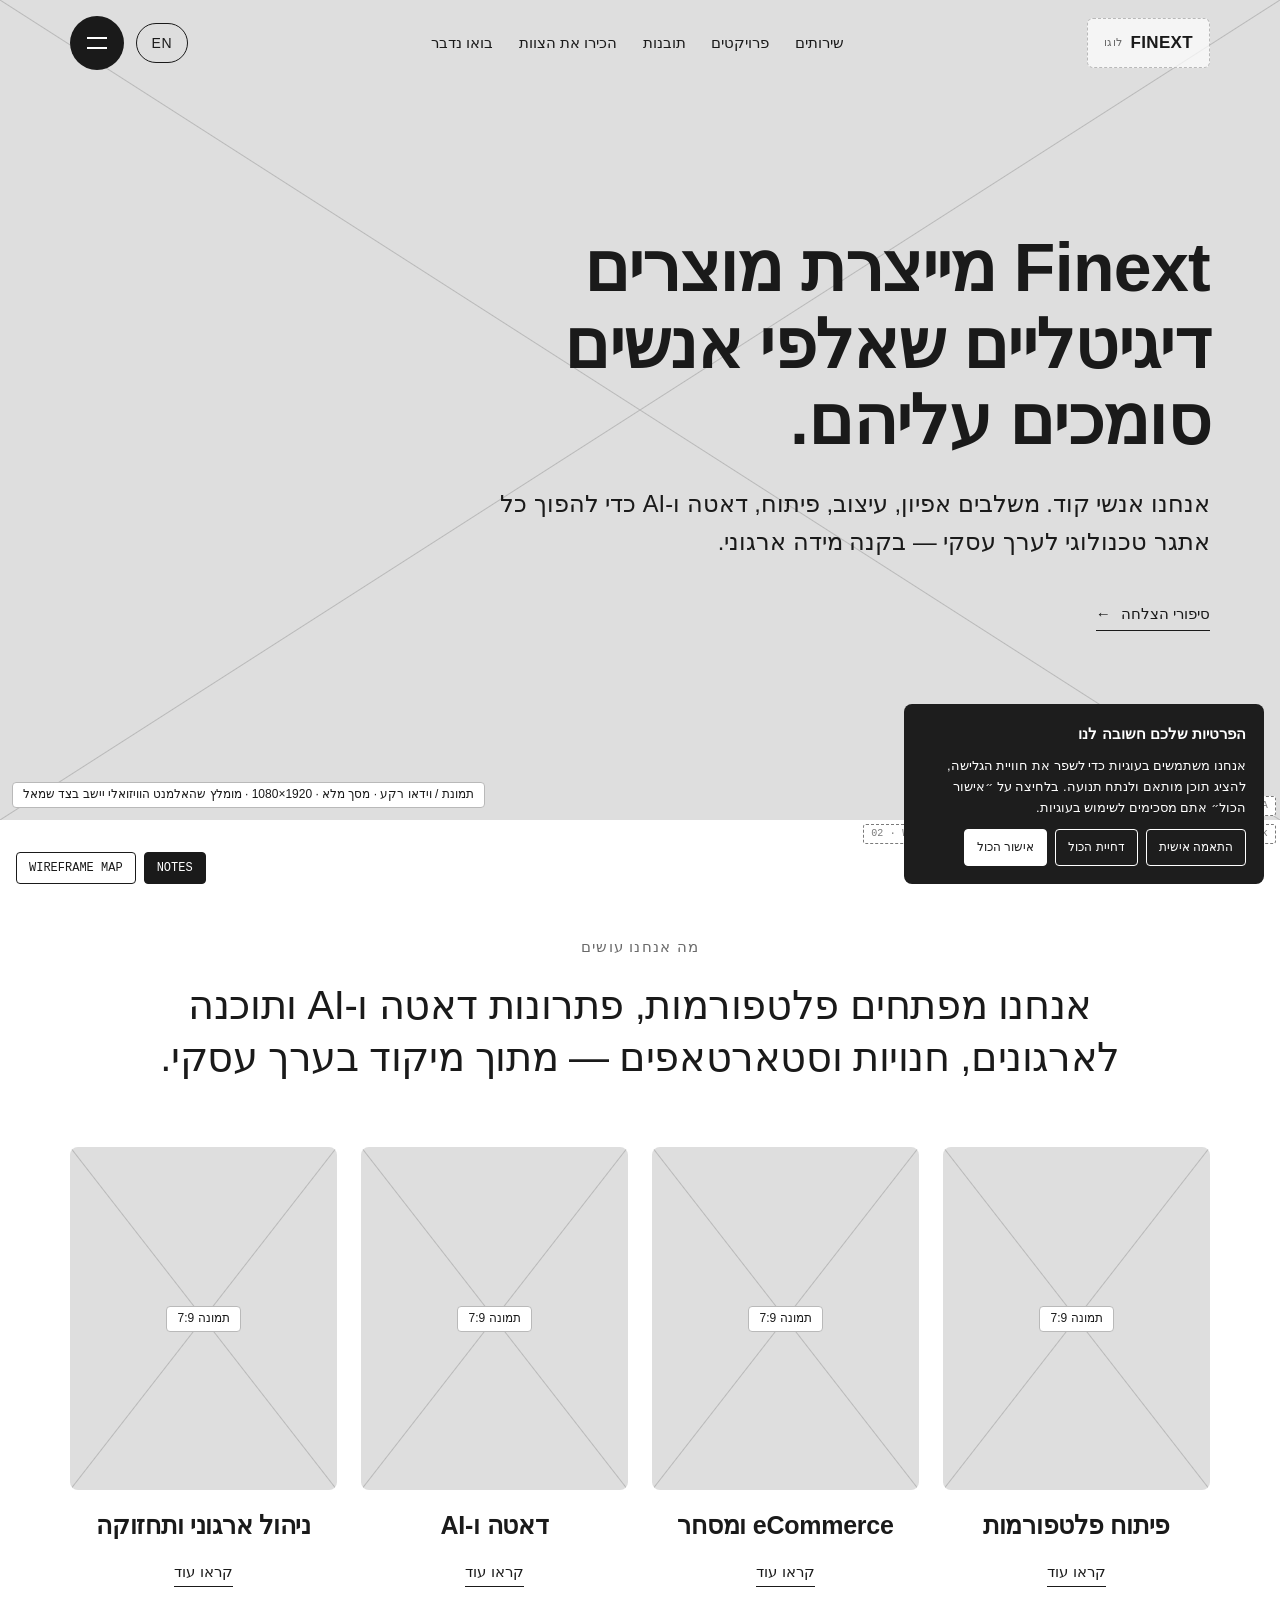
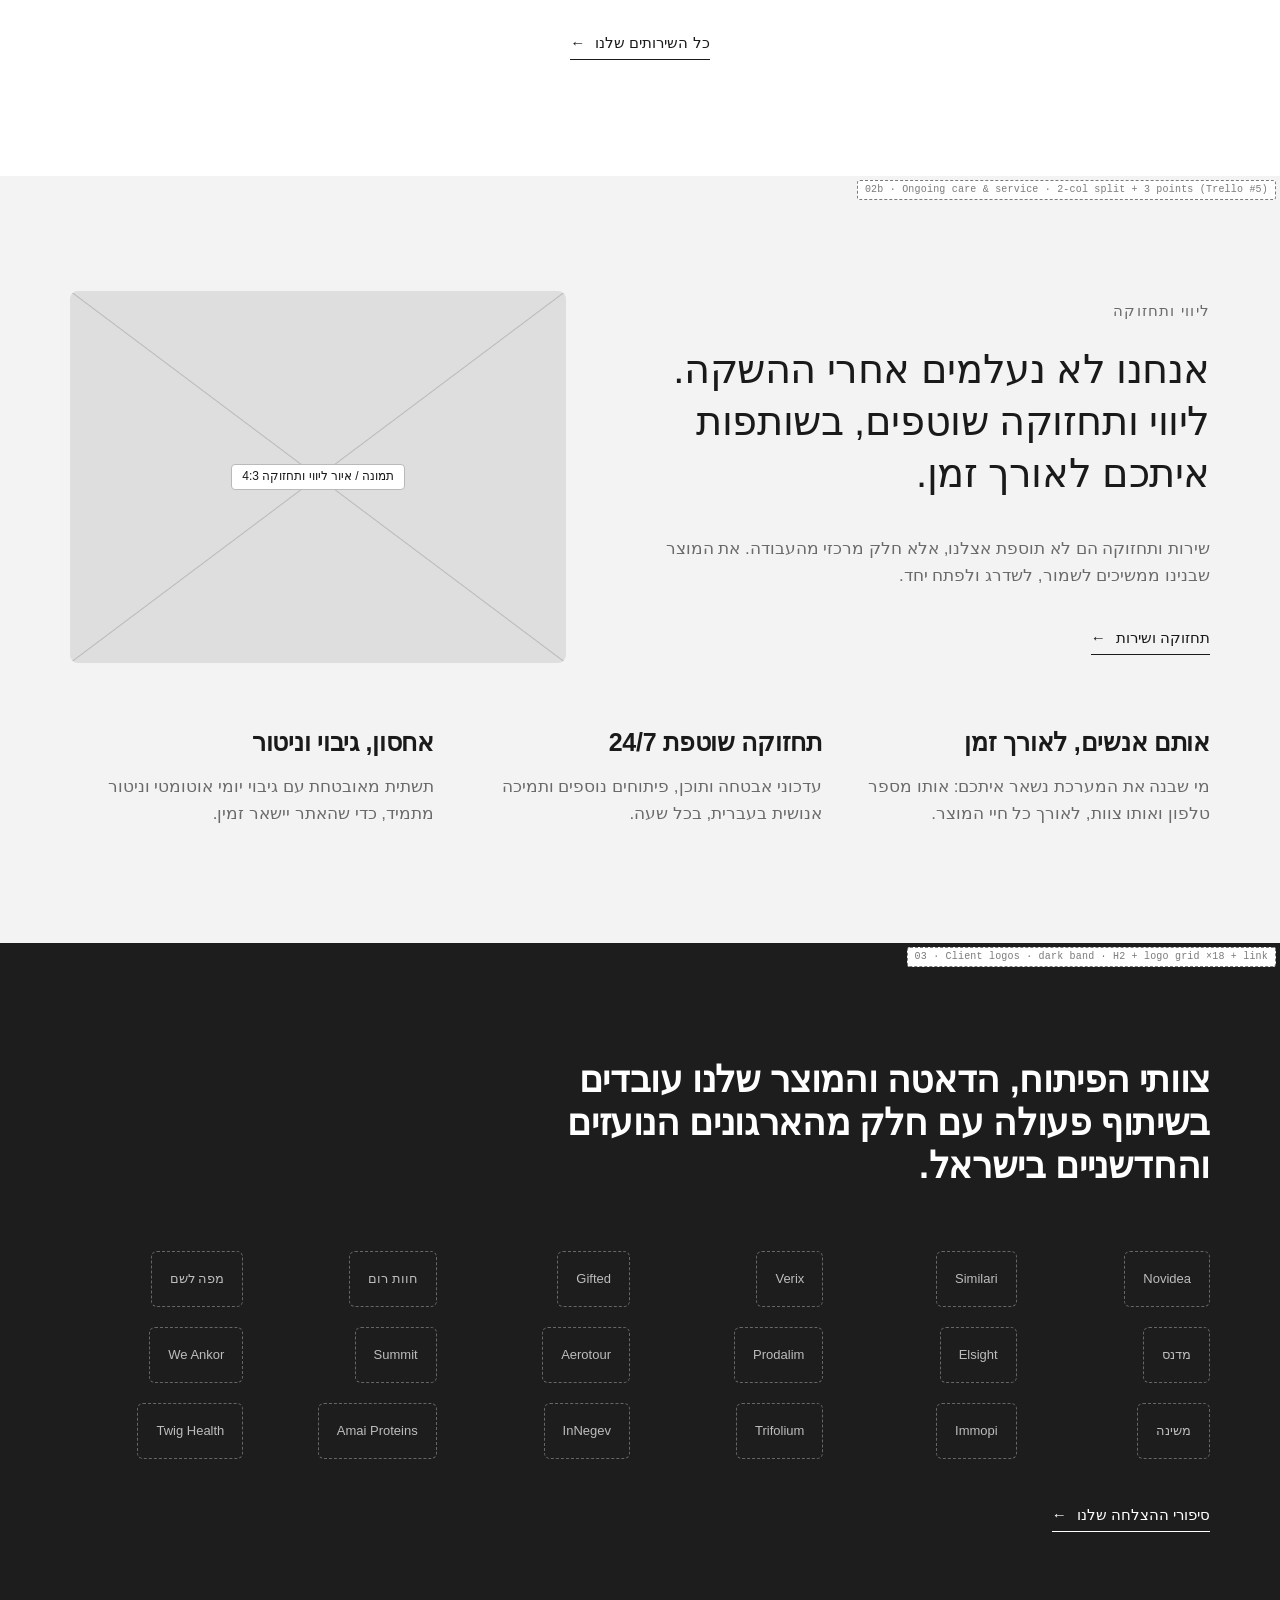
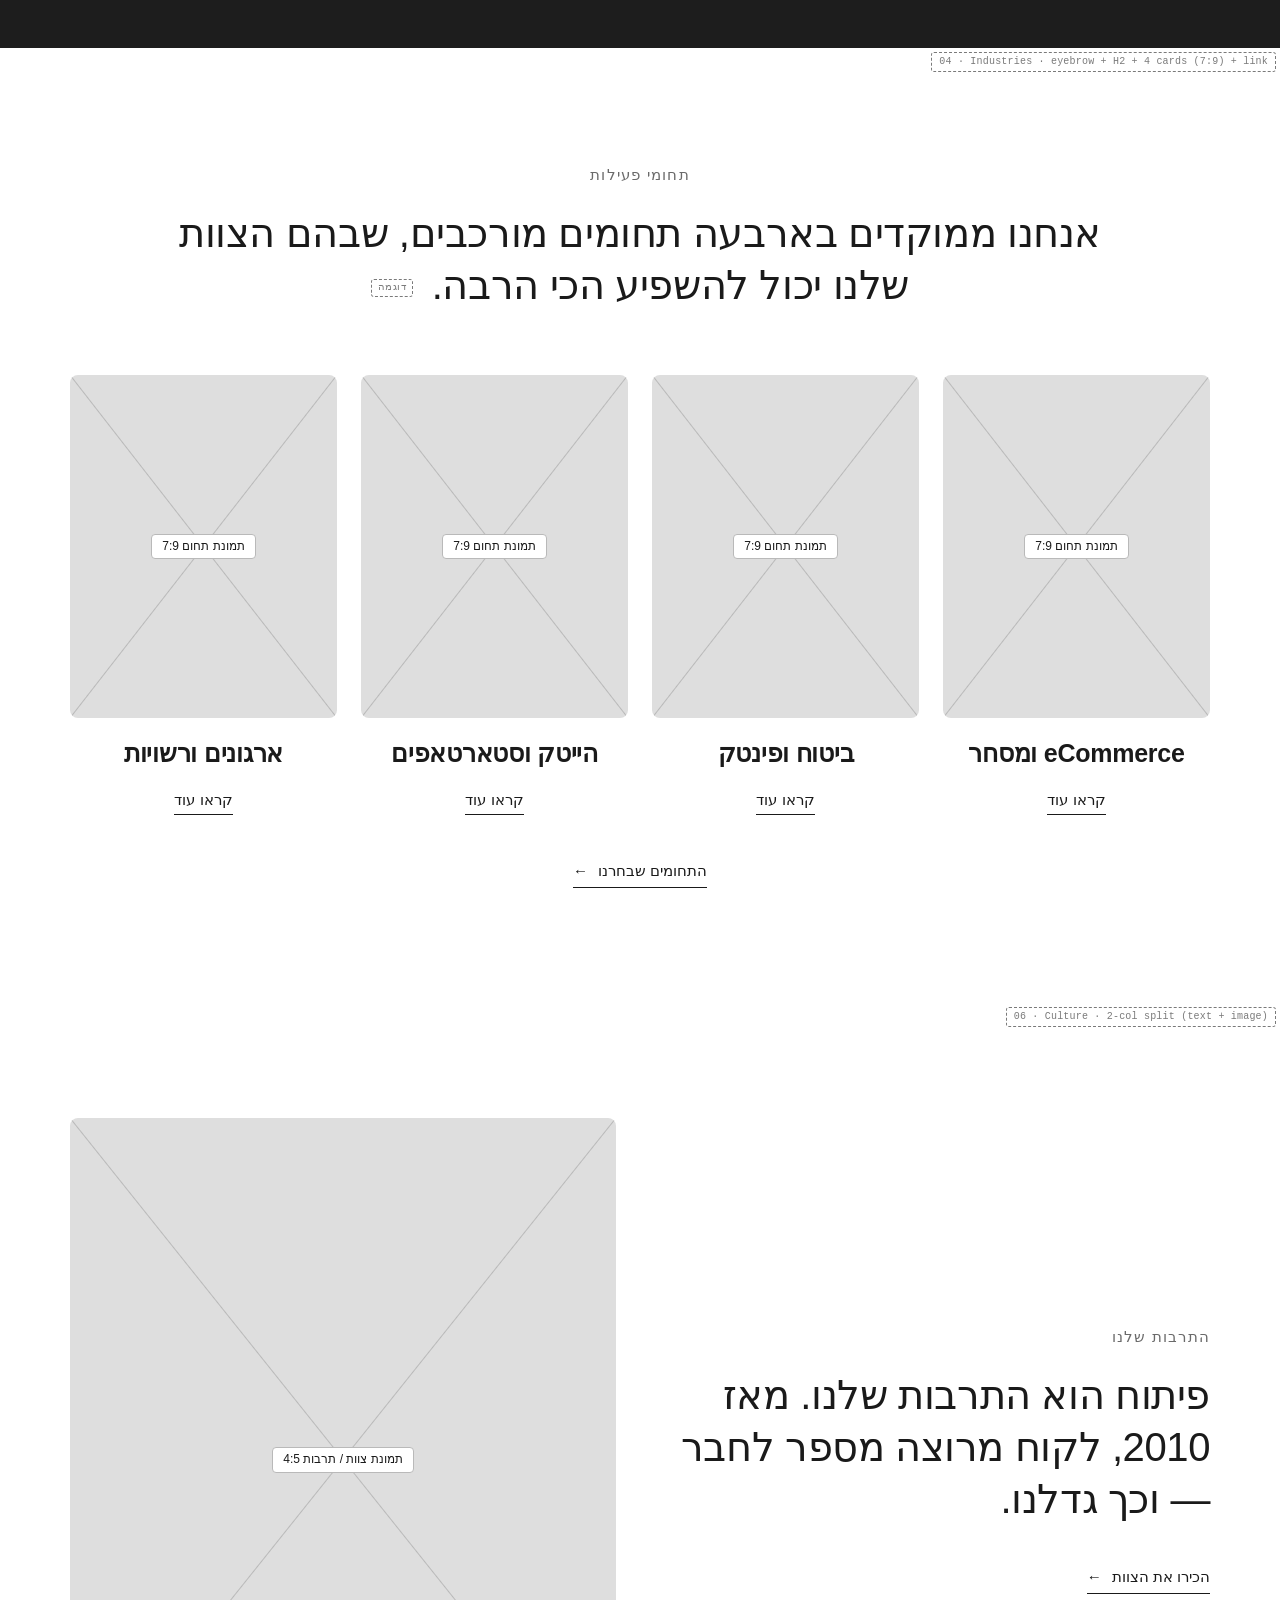
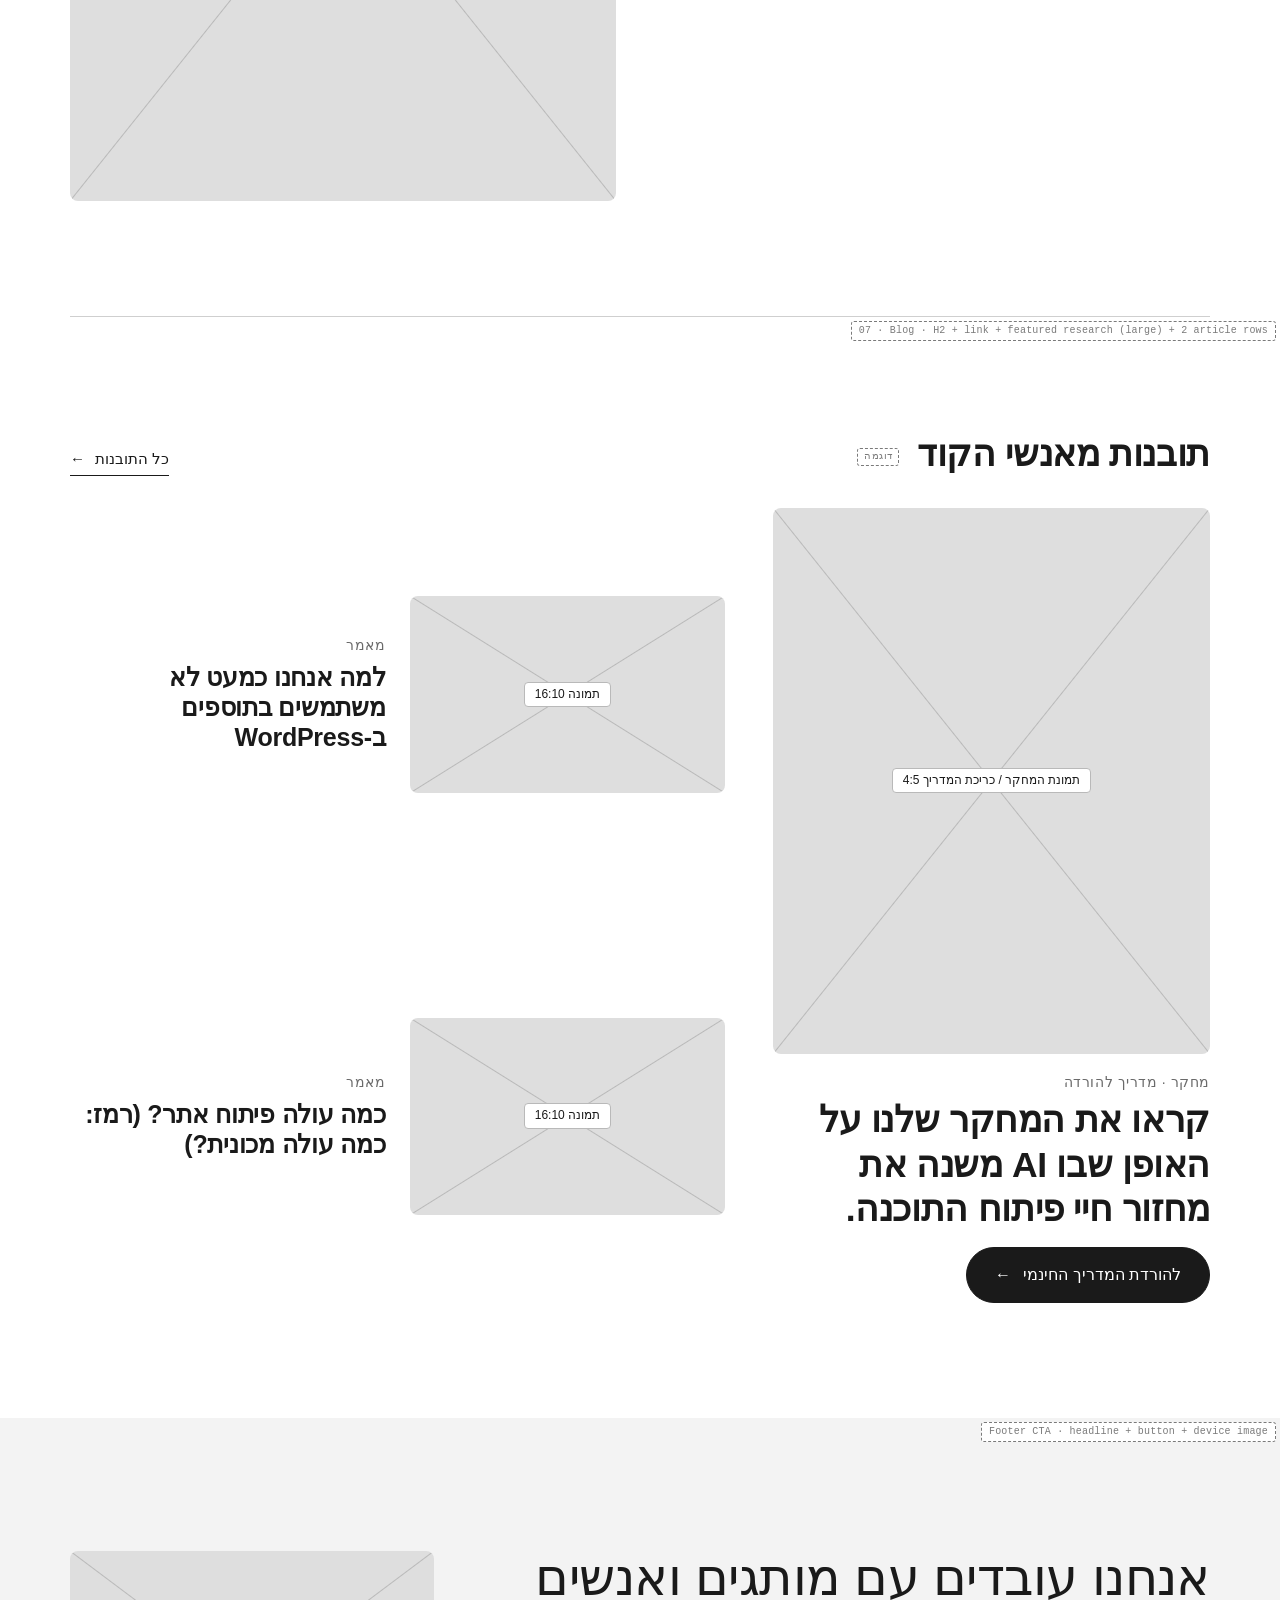
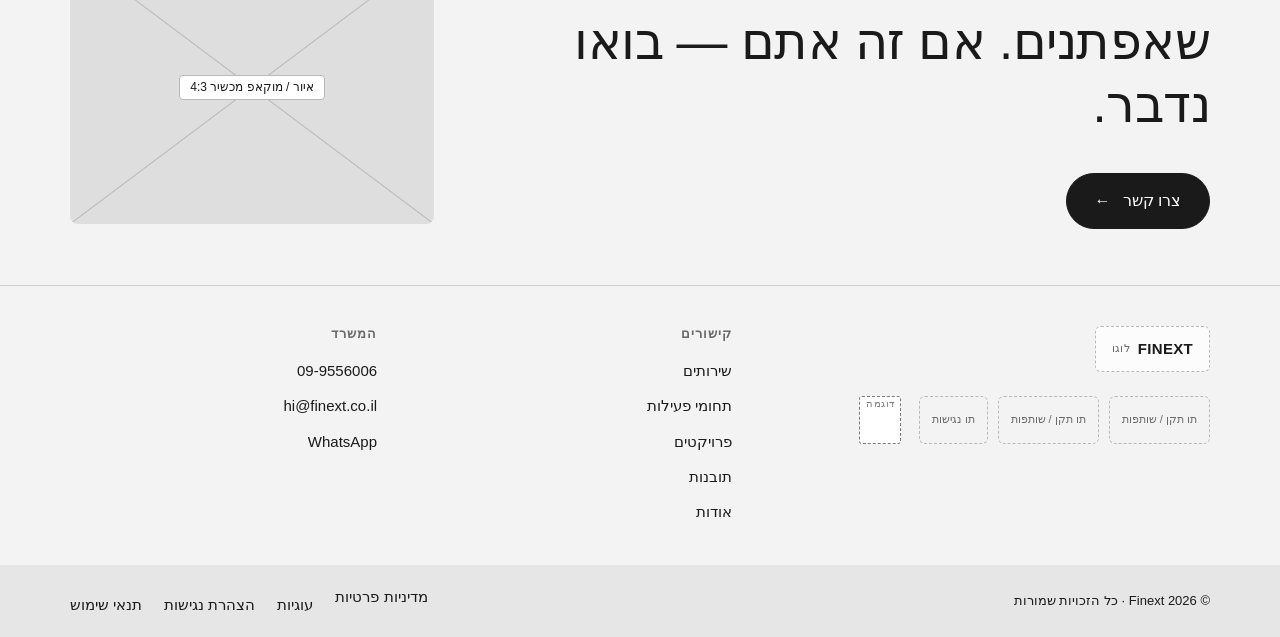
<file: index.html>
<!DOCTYPE html>
<html lang="he" dir="rtl">
<head>
<meta charset="utf-8">
<meta name="viewport" content="width=device-width, initial-scale=1">
<meta name="robots" content="noindex, nofollow">
<title>דף הבית · Finext (Wireframe)</title>
<link rel="stylesheet" href="assets/css/tokens.css">
<link rel="stylesheet" href="assets/css/wireframe.css">
</head>
<body class="wf-notes">
<a class="sr-only" href="#main">דלגו לתוכן הראשי</a>
<header class="site-header">
  <div class="container site-header__bar">
    <a class="logo" href="index.html" aria-label="Finext — לדף הבית">FINEXT <small>לוגו</small></a>
    <nav class="main-nav" aria-label="ניווט ראשי"><ul><li><a href="services.html">שירותים</a></li><li><a href="projects.html">פרויקטים</a></li><li><a href="insights.html">תובנות</a></li><li><a href="about.html#team">הכירו את הצוות</a></li><li><a href="contact.html">בואו נדבר</a></li></ul></nav>
    <div class="site-header__actions">
      <button class="lang-switch" type="button" aria-label="Switch language to English" lang="en">EN</button>
      <button class="nav-toggle" type="button" aria-expanded="false" aria-controls="nav-overlay" aria-label="פתיחת תפריט"><span></span><span></span></button>
    </div>
  </div>
</header>
<div class="nav-overlay" id="nav-overlay" aria-hidden="true">
  <div class="nav-overlay__inner">
    <ul class="nav-overlay__list"><li><a href="index.html">דף הבית</a></li><li><a href="services.html">שירותים</a></li><li><a href="projects.html">פרויקטים</a></li><li><a href="insights.html">תובנות</a></li><li><a href="about.html#team">הכירו את הצוות</a></li><li><a href="contact.html">בואו נדבר</a></li></ul>
    <div class="nav-overlay__groups">
      <div><strong>אודות</strong><ul><li><a href="about.html">הסיפור והערכים</a></li><li><a href="about.html#team">הכירו את הצוות</a></li></ul></div>
      <div><strong>תובנות</strong><ul><li><a href="insights.html">בלוג</a></li><li><a href="not-included.html">חדשות</a></li></ul></div>
      <div><strong>המשרד</strong><ul><li><a href="contact.html#office">הוד השרון</a></li><li><a href="tel:+97299556006"><bdi dir="ltr">09-9556006</bdi></a></li></ul></div>
    </div>
  </div>
</div>
<main id="main">
<section class="hero hero--home" data-wf="01 · Hero · full-viewport bg + H1 + byline + CTA">
  <div class="ph ph--bg" role="img" aria-label="תמונת / וידאו רקע · מסך מלא · 1920×1080 · מומלץ שהאלמנט הוויזואלי יישב בצד שמאל"><span class="ph__label">תמונת / וידאו רקע · מסך מלא · 1920×1080 · מומלץ שהאלמנט הוויזואלי יישב בצד שמאל</span></div>
  <div class="container"><div class="hero__content">
    <h1>Finext מייצרת מוצרים דיגיטליים שאלפי אנשים סומכים עליהם.</h1>
    <p class="hero__byline">אנחנו אנשי קוד. משלבים אפיון, עיצוב, פיתוח, דאטה ו‑AI כדי להפוך כל אתגר טכנולוגי לערך עסקי — בקנה מידה ארגוני.</p>
    <a class="link-arrow " href="projects.html">סיפורי הצלחה</a>
  </div></div>
</section><section class="section " data-wf="02 · What we do · eyebrow + H2 (centered) + 4 cards (7:9) + link"><div class="container"><div class="intro"><span class="eyebrow">מה אנחנו עושים</span><h2>אנחנו מפתחים פלטפורמות, פתרונות דאטה ו‑AI ותוכנה לארגונים, חנויות וסטארטאפים — מתוך מיקוד בערך עסקי.</h2></div><div class="grid grid--4 mt-l"><article class="card card--center"><div class="ph r-7x9 " role="img" aria-label="תמונה 7:9"><span class="ph__label">תמונה 7:9</span></div><h3>פיתוח פלטפורמות</h3><a class="link-underline" href="service.html">קראו עוד</a></article><article class="card card--center"><div class="ph r-7x9 " role="img" aria-label="תמונה 7:9"><span class="ph__label">תמונה 7:9</span></div><h3>eCommerce ומסחר</h3><a class="link-underline" href="service.html">קראו עוד</a></article><article class="card card--center"><div class="ph r-7x9 " role="img" aria-label="תמונה 7:9"><span class="ph__label">תמונה 7:9</span></div><h3>דאטה ו‑AI</h3><a class="link-underline" href="service.html">קראו עוד</a></article><article class="card card--center"><div class="ph r-7x9 " role="img" aria-label="תמונה 7:9"><span class="ph__label">תמונה 7:9</span></div><h3>ניהול ארגוני ותחזוקה</h3><a class="link-underline" href="service.html">קראו עוד</a></article></div><div class="center link-row"><a class="link-arrow " href="services.html">כל השירותים שלנו</a></div></div></section><section class="section section--surface" data-wf="02b · Ongoing care & service · 2-col split + 3 points (Trello #5)"><div class="container"><div class="split split--wide-text">
  <div><span class="eyebrow">ליווי ותחזוקה</span>
    <h2>אנחנו לא נעלמים אחרי ההשקה. ליווי ותחזוקה שוטפים, בשותפות איתכם לאורך זמן.</h2>
    <p class="muted measure">שירות ותחזוקה הם לא תוספת אצלנו, אלא חלק מרכזי מהעבודה. את המוצר שבנינו ממשיכים לשמור, לשדרג ולפתח יחד.</p>
    <div class="mt-m"><a class="link-arrow " href="service.html">תחזוקה ושירות</a></div></div>
  <div class="ph r-4x3 " role="img" aria-label="תמונה / איור ליווי ותחזוקה 4:3"><span class="ph__label">תמונה / איור ליווי ותחזוקה 4:3</span></div>
</div>
<div class="mt-l"><div class="grid grid--3"><div><h3>אותם אנשים, לאורך זמן</h3><p class="muted mt-s">מי שבנה את המערכת נשאר איתכם: אותו מספר טלפון ואותו צוות, לאורך כל חיי המוצר.</p></div><div><h3>תחזוקה שוטפת 24/7</h3><p class="muted mt-s">עדכוני אבטחה ותוכן, פיתוחים נוספים ותמיכה אנושית בעברית, בכל שעה.</p></div><div><h3>אחסון, גיבוי וניטור</h3><p class="muted mt-s">תשתית מאובטחת עם גיבוי יומי אוטומטי וניטור מתמיד, כדי שהאתר יישאר זמין.</p></div></div></div></div></section><section class="section section--dark" data-wf="03 · Client logos · dark band · H2 + logo grid ×18 + link"><div class="container"><h2 style="max-width:18em">צוותי הפיתוח, הדאטה והמוצר שלנו עובדים בשיתוף פעולה עם חלק מהארגונים הנועזים והחדשניים בישראל.</h2><div class="logo-grid mt-l"><div><span class="logo-ph">Novidea</span></div><div><span class="logo-ph">Similari</span></div><div><span class="logo-ph">Verix</span></div><div><span class="logo-ph">Gifted</span></div><div><span class="logo-ph">חוות רום</span></div><div><span class="logo-ph">מפה לשם</span></div><div><span class="logo-ph">מדנס</span></div><div><span class="logo-ph">Elsight</span></div><div><span class="logo-ph">Prodalim</span></div><div><span class="logo-ph">Aerotour</span></div><div><span class="logo-ph">Summit</span></div><div><span class="logo-ph">We Ankor</span></div><div><span class="logo-ph">משינה</span></div><div><span class="logo-ph">Immopi</span></div><div><span class="logo-ph">Trifolium</span></div><div><span class="logo-ph">InNegev</span></div><div><span class="logo-ph">Amai Proteins</span></div><div><span class="logo-ph">Twig Health</span></div></div><div class="link-row"><a class="link-arrow " href="projects.html">סיפורי ההצלחה שלנו</a></div></div></section><section class="section " data-wf="04 · Industries · eyebrow + H2 + 4 cards (7:9) + link"><div class="container"><div class="intro"><span class="eyebrow">תחומי פעילות</span><h2>אנחנו ממוקדים בארבעה תחומים מורכבים, שבהם הצוות שלנו יכול להשפיע הכי הרבה. <span class="ex-tag" title="תוכן לדוגמה שנוצר עבור ה-wireframe — להחלפה">דוגמה</span></h2></div><div class="grid grid--4 mt-l"><article class="card card--center"><div class="ph r-7x9 " role="img" aria-label="תמונת תחום 7:9"><span class="ph__label">תמונת תחום 7:9</span></div><h3>eCommerce ומסחר</h3><a class="link-underline" href="industry.html">קראו עוד</a></article><article class="card card--center"><div class="ph r-7x9 " role="img" aria-label="תמונת תחום 7:9"><span class="ph__label">תמונת תחום 7:9</span></div><h3>ביטוח ופינטק</h3><a class="link-underline" href="industry.html">קראו עוד</a></article><article class="card card--center"><div class="ph r-7x9 " role="img" aria-label="תמונת תחום 7:9"><span class="ph__label">תמונת תחום 7:9</span></div><h3>הייטק וסטארטאפים</h3><a class="link-underline" href="industry.html">קראו עוד</a></article><article class="card card--center"><div class="ph r-7x9 " role="img" aria-label="תמונת תחום 7:9"><span class="ph__label">תמונת תחום 7:9</span></div><h3>ארגונים ורשויות</h3><a class="link-underline" href="industry.html">קראו עוד</a></article></div><div class="center link-row"><a class="link-arrow " href="industries.html">התחומים שבחרנו</a></div></div></section><section class="section " data-wf="06 · Culture · 2-col split (text + image)"><div class="container"><div class="split">
  <div><span class="eyebrow">התרבות שלנו</span>
    <h2>פיתוח הוא התרבות שלנו. מאז 2010, לקוח מרוצה מספר לחבר — וכך גדלנו.</h2>
    <a class="link-arrow " href="about.html#team">הכירו את הצוות</a></div>
  <div class="ph r-4x5 " role="img" aria-label="תמונת צוות / תרבות 4:5"><span class="ph__label">תמונת צוות / תרבות 4:5</span></div>
</div></div></section><div class="container"><hr class="rule"></div>
<section class="section" data-wf="07 · Blog · H2 + link + featured research (large) + 2 article rows">
  <div class="container">
    <div class="section-title-row"><h2>תובנות מאנשי הקוד <span class="ex-tag" title="תוכן לדוגמה שנוצר עבור ה-wireframe — להחלפה">דוגמה</span></h2><a class="link-arrow " href="insights.html">כל התובנות</a></div>
    <div class="blog-grid">
      <article class="blog-feature"><div class="ph r-4x5 " role="img" aria-label="תמונת המחקר / כריכת המדריך 4:5"><span class="ph__label">תמונת המחקר / כריכת המדריך 4:5</span></div>
        <div><h5>מחקר · מדריך להורדה</h5>
          <h3>קראו את המחקר שלנו על האופן שבו AI משנה את מחזור חיי פיתוח התוכנה.</h3>
          <div class="mt-s"><a class="btn" href="not-included.html">להורדת המדריך החינמי</a></div></div></article>
      <div class="blog-stack"><article class="blog-row"><a class="card__link" href="article.html"><div class="ph r-16x10 " role="img" aria-label="תמונה 16:10"><span class="ph__label">תמונה 16:10</span></div></a><div><h5>מאמר</h5><a class="card__link" href="article.html"><h3>למה אנחנו כמעט לא משתמשים בתוספים ב‑WordPress</h3></a></div></article><article class="blog-row"><a class="card__link" href="article.html"><div class="ph r-16x10 " role="img" aria-label="תמונה 16:10"><span class="ph__label">תמונה 16:10</span></div></a><div><h5>מאמר</h5><a class="card__link" href="article.html"><h3>כמה עולה פיתוח אתר? (רמז: כמה עולה מכונית?)</h3></a></div></article></div>
    </div>
  </div>
</section>
</main>
<footer class="site-footer">
  <section class="footer-cta" data-wf="Footer CTA · headline + button + device image">
    <div class="container footer-cta__grid">
      <div>
        <h2>אנחנו עובדים עם מותגים ואנשים שאפתנים. אם זה אתם — בואו נדבר.</h2>
        <a class="btn" href="contact.html">צרו קשר</a>
      </div>
      <div class="ph r-4x3 " role="img" aria-label="איור / מוקאפ מכשיר 4:3"><span class="ph__label">איור / מוקאפ מכשיר 4:3</span></div>
    </div>
  </section>
  <div class="footer-main">
    <div class="container footer-main__grid">
      <div>
        <a class="logo" href="index.html" aria-label="Finext — לדף הבית">FINEXT <small>לוגו</small></a>
        <div class="badges" aria-label="תקנים ותעודות"><span class="logo-ph">תו תקן / שותפות</span><span class="logo-ph">תו תקן / שותפות</span><span class="logo-ph">תו נגישות</span> <span class="ex-tag" title="תוכן לדוגמה שנוצר עבור ה-wireframe — להחלפה">דוגמה</span></div>
      </div>
      <div><h4>קישורים</h4><ul>
        <li><a href="services.html">שירותים</a></li><li><a href="industries.html">תחומי פעילות</a></li><li><a href="projects.html">פרויקטים</a></li>
        <li><a href="insights.html">תובנות</a></li><li><a href="about.html">אודות</a></li></ul></div>
      <div><h4>המשרד</h4><ul>
        <li><a href="tel:+97299556006"><bdi dir="ltr">09-9556006</bdi></a></li>
        <li><a href="mailto:hi@finext.co.il">hi@finext.co.il</a></li><li><a href="https://wa.me/97299556006">WhatsApp</a></li></ul></div>
    </div>
    <div class="footer-legal"><div class="container footer-legal__row">
      <span>© 2026 Finext · כל הזכויות שמורות</span>
      <ul><li><a href="not-included.html">מדיניות פרטיות</a></li><li><a href="not-included.html">עוגיות</a></li><li><a href="not-included.html">הצהרת נגישות</a></li><li><a href="not-included.html">תנאי שימוש</a></li></ul>
    </div></div>
  </div>
</footer>
<div class="cookie" role="dialog" aria-label="הסכמה לעוגיות">
  <strong>הפרטיות שלכם חשובה לנו</strong>
  <span>אנחנו משתמשים בעוגיות כדי לשפר את חוויית הגלישה, להציג תוכן מותאם ולנתח תנועה. בלחיצה על ״אישור הכול״ אתם מסכימים לשימוש בעוגיות.</span>
  <div class="cookie__btns"><button type="button">התאמה אישית</button><button type="button">דחיית הכול</button><button type="button" class="is-primary">אישור הכול</button></div>
</div>
<div class="wf-tools"><a href="wireframe-map.html">WIREFRAME MAP</a><button type="button" data-wf-toggle aria-pressed="true">NOTES</button></div>
<script src="assets/js/wireframe.js"></script>
</body>
</html>
</file>
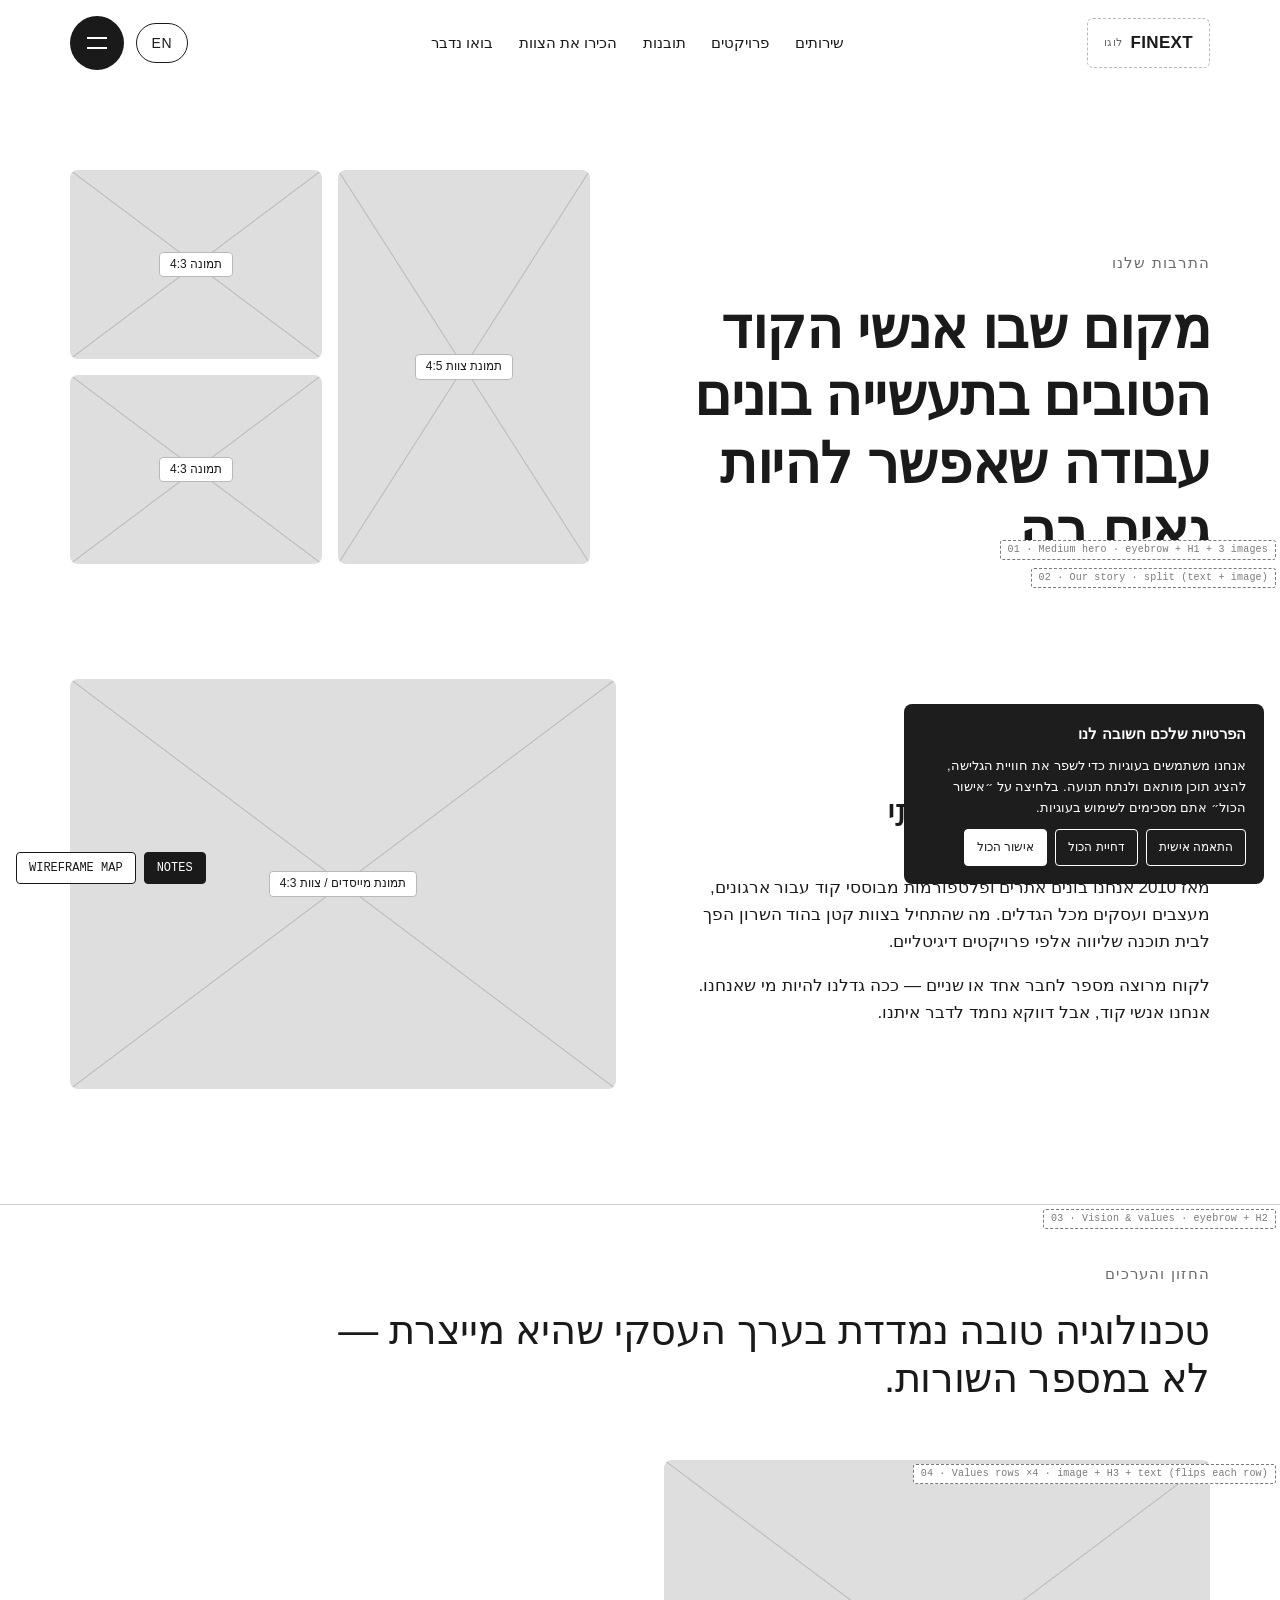
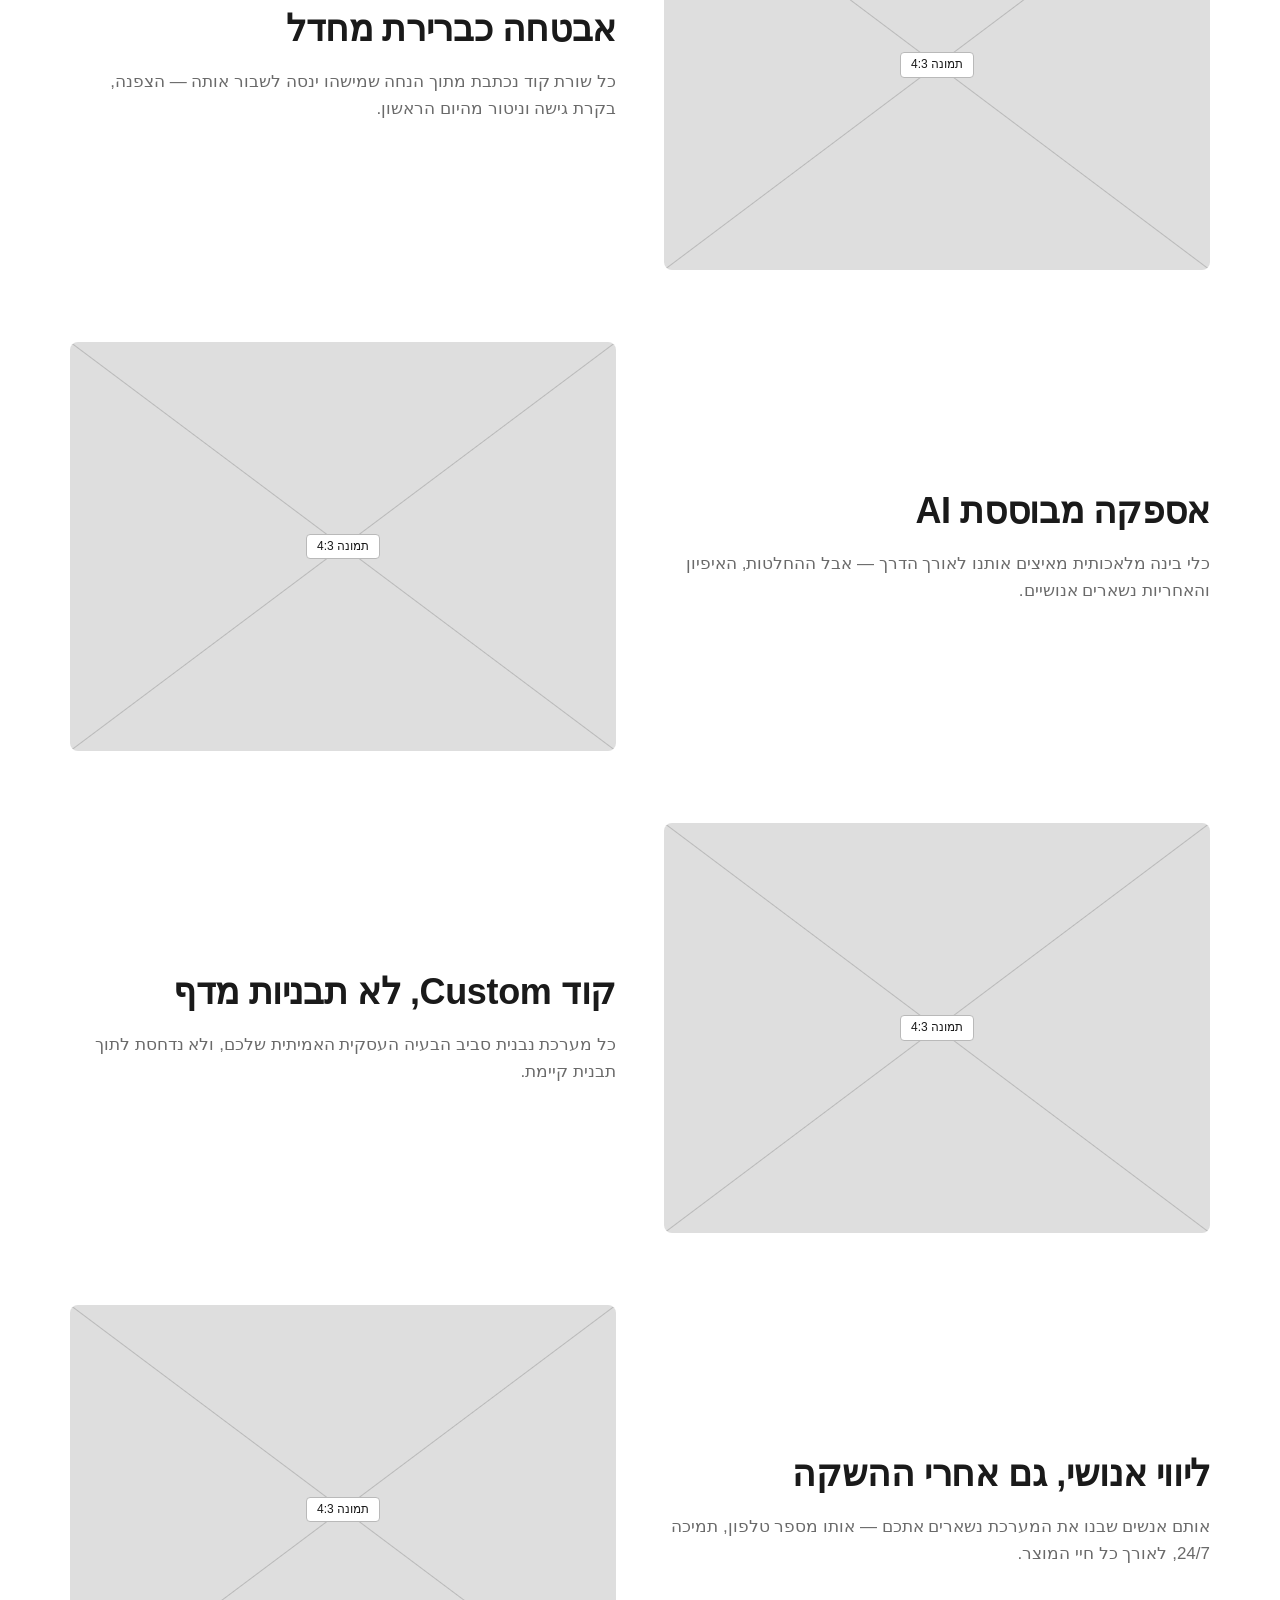
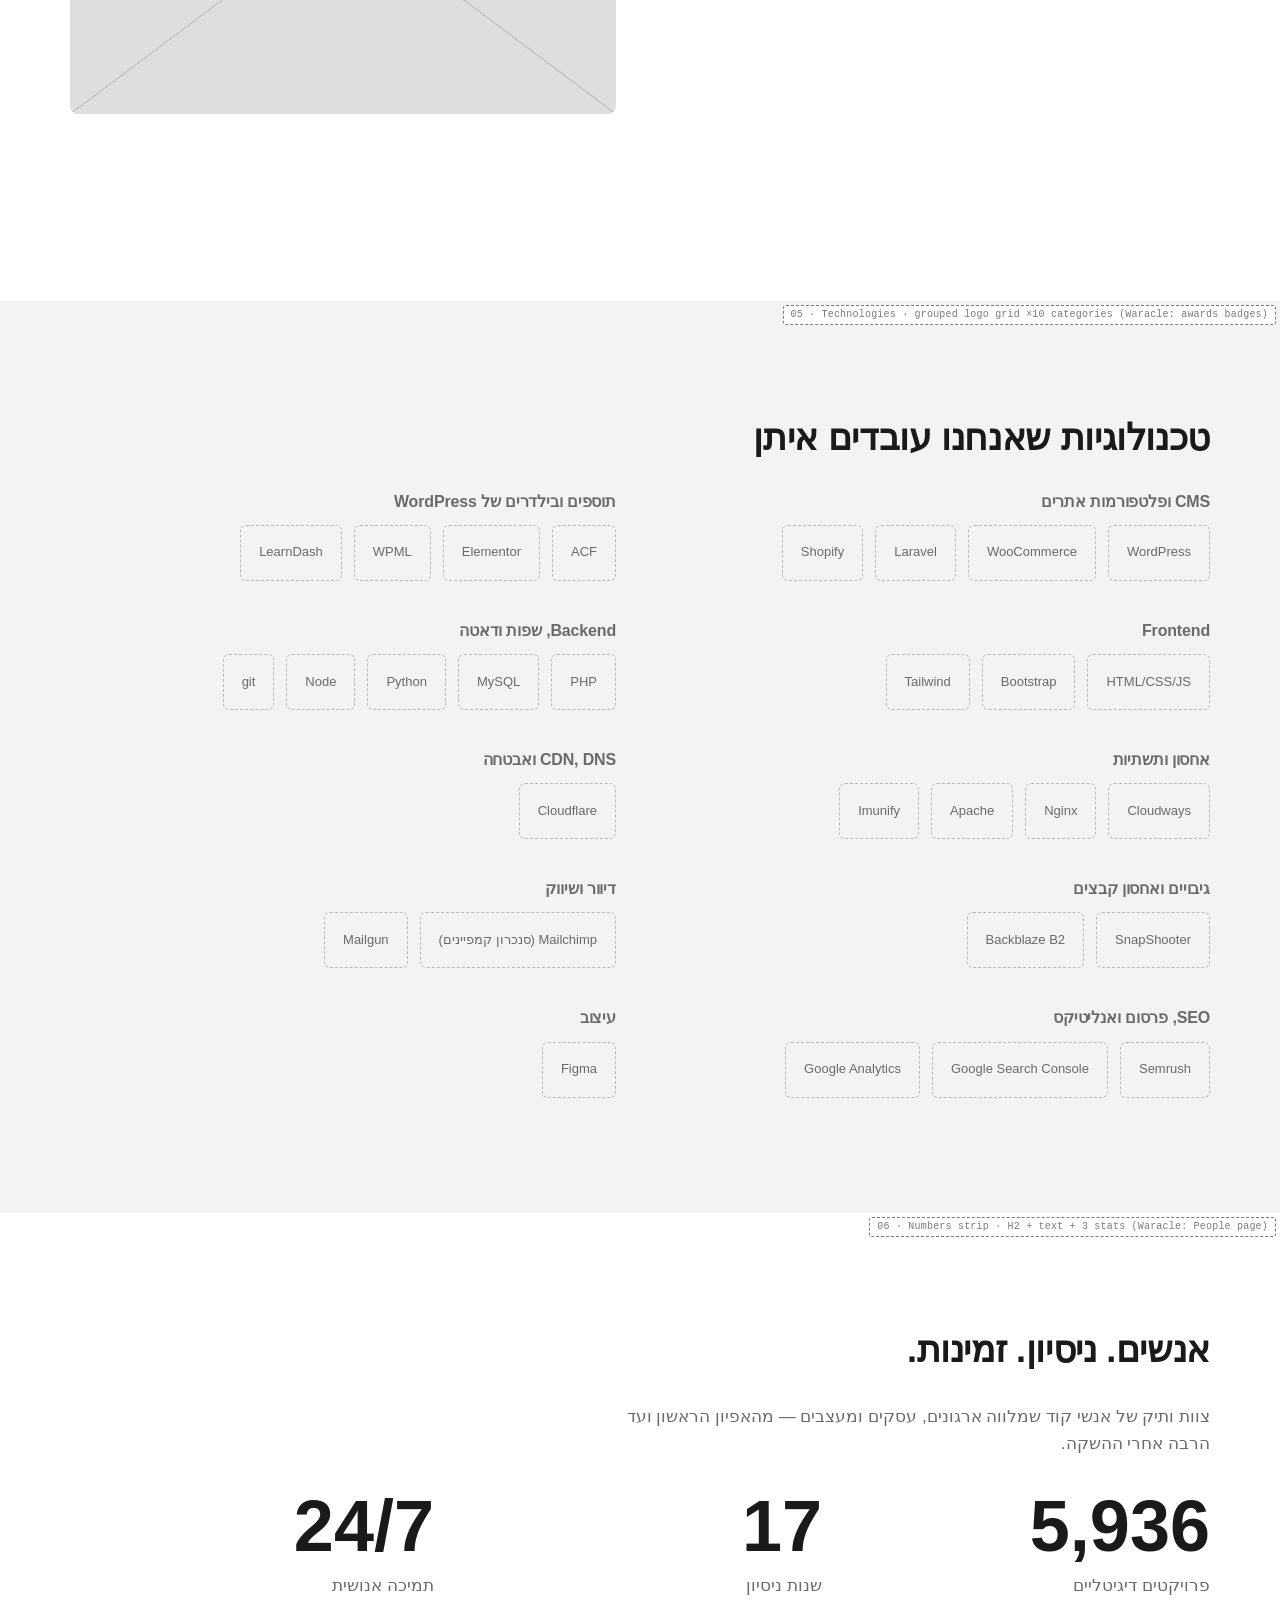
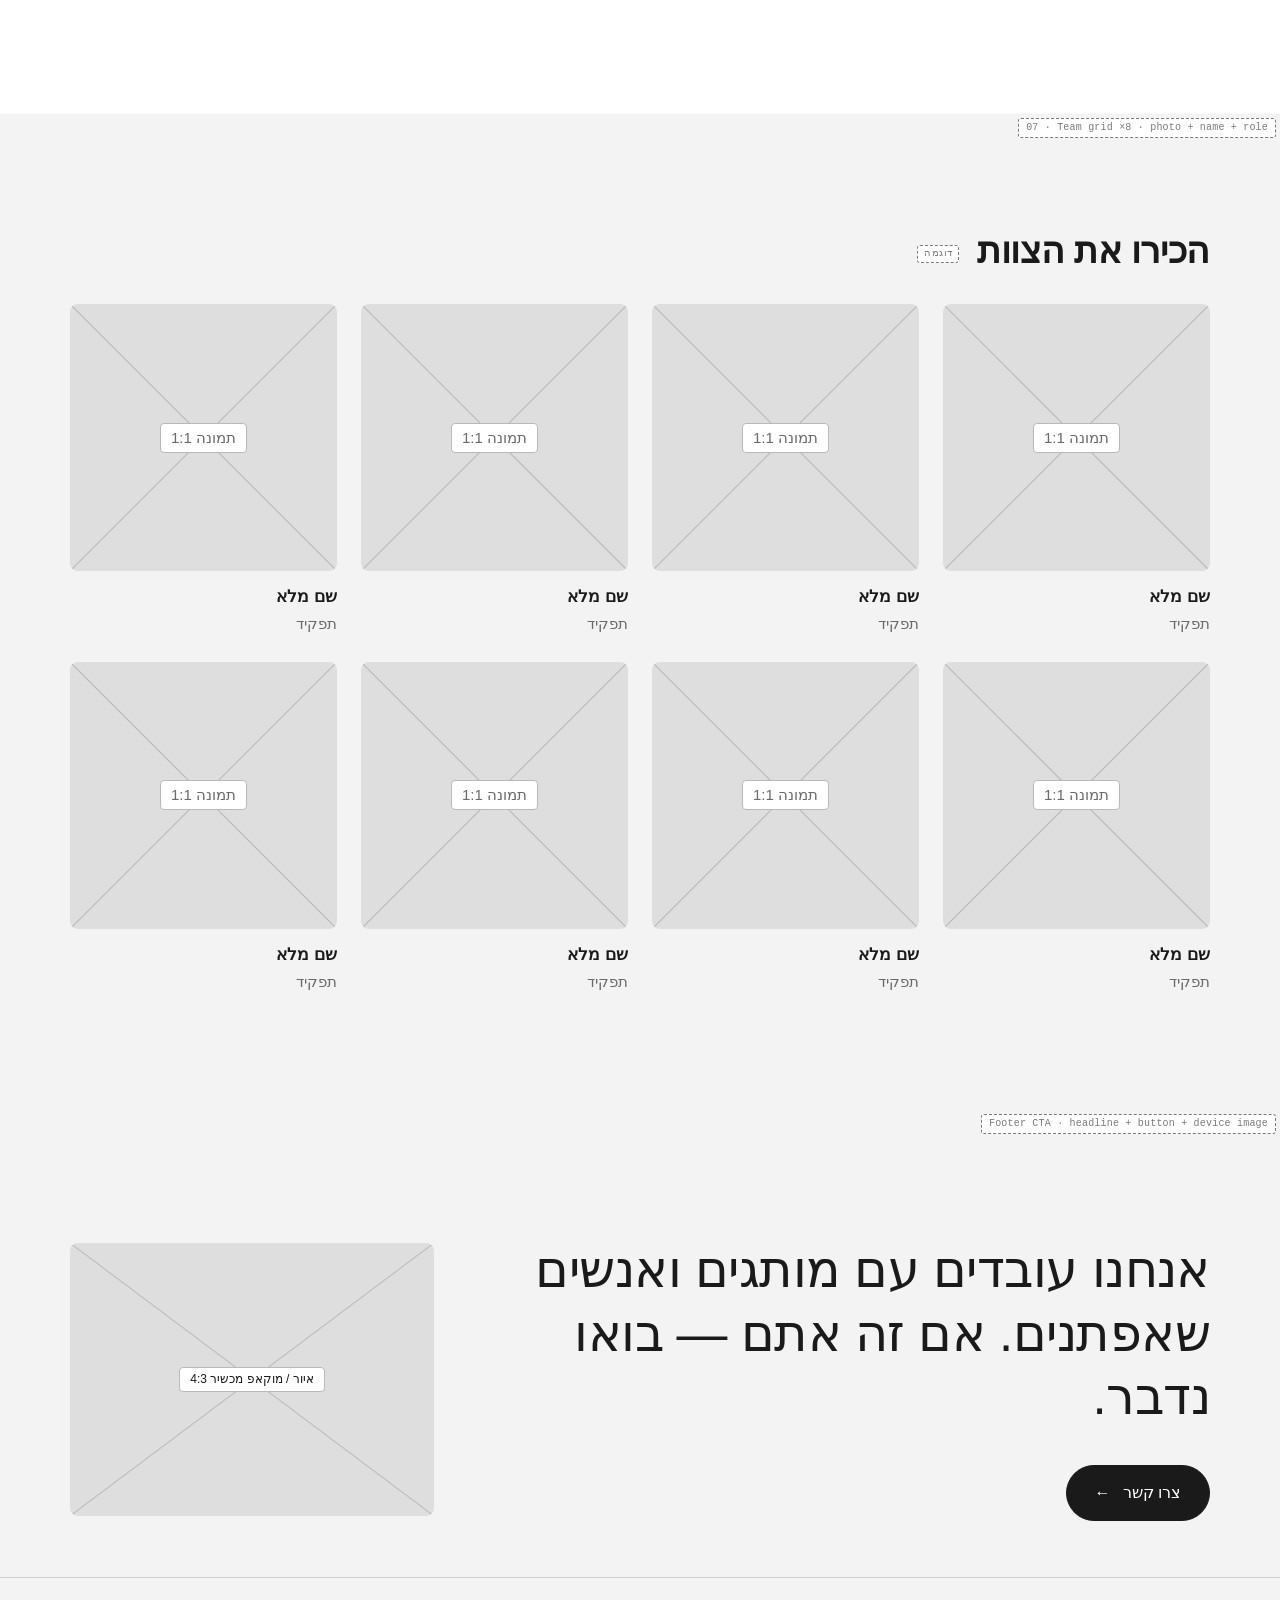
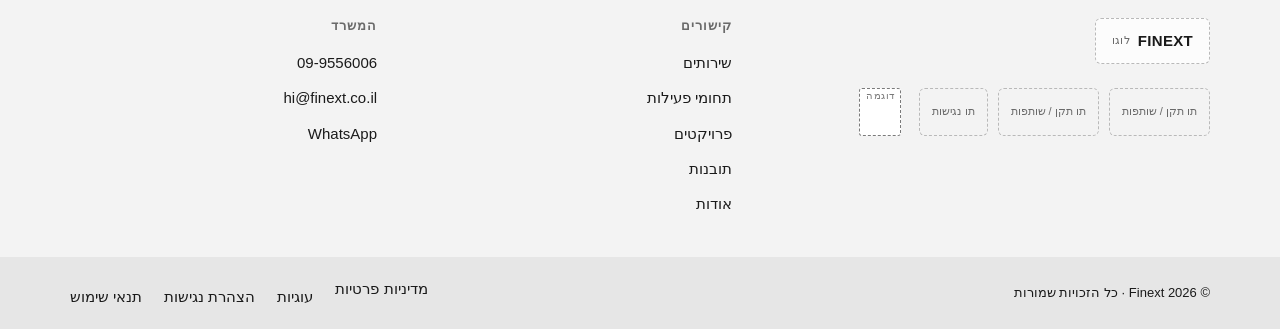
<file: about.html>
<!DOCTYPE html>
<html lang="he" dir="rtl">
<head>
<meta charset="utf-8">
<meta name="viewport" content="width=device-width, initial-scale=1">
<meta name="robots" content="noindex, nofollow">
<title>אודות · Finext (Wireframe)</title>
<link rel="stylesheet" href="assets/css/tokens.css">
<link rel="stylesheet" href="assets/css/wireframe.css">
</head>
<body class="wf-notes">
<a class="sr-only" href="#main">דלגו לתוכן הראשי</a>
<header class="site-header">
  <div class="container site-header__bar">
    <a class="logo" href="index.html" aria-label="Finext — לדף הבית">FINEXT <small>לוגו</small></a>
    <nav class="main-nav" aria-label="ניווט ראשי"><ul><li><a href="services.html">שירותים</a></li><li><a href="projects.html">פרויקטים</a></li><li><a href="insights.html">תובנות</a></li><li><a href="about.html#team">הכירו את הצוות</a></li><li><a href="contact.html">בואו נדבר</a></li></ul></nav>
    <div class="site-header__actions">
      <button class="lang-switch" type="button" aria-label="Switch language to English" lang="en">EN</button>
      <button class="nav-toggle" type="button" aria-expanded="false" aria-controls="nav-overlay" aria-label="פתיחת תפריט"><span></span><span></span></button>
    </div>
  </div>
</header>
<div class="nav-overlay" id="nav-overlay" aria-hidden="true">
  <div class="nav-overlay__inner">
    <ul class="nav-overlay__list"><li><a href="index.html">דף הבית</a></li><li><a href="services.html">שירותים</a></li><li><a href="projects.html">פרויקטים</a></li><li><a href="insights.html">תובנות</a></li><li><a href="about.html#team">הכירו את הצוות</a></li><li><a href="contact.html">בואו נדבר</a></li></ul>
    <div class="nav-overlay__groups">
      <div><strong>אודות</strong><ul><li><a href="about.html">הסיפור והערכים</a></li><li><a href="about.html#team">הכירו את הצוות</a></li></ul></div>
      <div><strong>תובנות</strong><ul><li><a href="insights.html">בלוג</a></li><li><a href="not-included.html">חדשות</a></li></ul></div>
      <div><strong>המשרד</strong><ul><li><a href="contact.html#office">הוד השרון</a></li><li><a href="tel:+97299556006"><bdi dir="ltr">09-9556006</bdi></a></li></ul></div>
    </div>
  </div>
</div>
<main id="main">
<section class="hero hero--md" data-wf="01 · Medium hero · eyebrow + H1 + 3 images">
  <div class="container"><div class="hero__top">
    <div><span class="eyebrow">התרבות שלנו</span><h1>מקום שבו אנשי הקוד הטובים בתעשייה בונים עבודה שאפשר להיות גאים בה.</h1></div>
    <div class="hero__imgs"><div class="ph r-4x5 " role="img" aria-label="תמונת צוות 4:5"><span class="ph__label">תמונת צוות 4:5</span></div><div class="ph r-4x3 " role="img" aria-label="תמונה 4:3"><span class="ph__label">תמונה 4:3</span></div><div class="ph r-4x3 " role="img" aria-label="תמונה 4:3"><span class="ph__label">תמונה 4:3</span></div></div>
  </div></div>
</section><section class="section section--bordered" data-wf="02 · Our story · split (text + image)"><div class="container"><div class="split">
  <div><span class="eyebrow">הסיפור שלנו</span><h2>שיתוף פעולה אמיתי</h2>
    <p>מאז 2010 אנחנו בונים אתרים ופלטפורמות מבוססי קוד עבור ארגונים, מעצבים ועסקים מכל הגדלים. מה שהתחיל בצוות קטן בהוד השרון הפך לבית תוכנה שליווה אלפי פרויקטים דיגיטליים.</p>
    <p class="mt-s">לקוח מרוצה מספר לחבר אחד או שניים — ככה גדלנו להיות מי שאנחנו. אנחנו אנשי קוד, אבל דווקא נחמד לדבר איתנו.</p></div>
  <div class="ph r-4x3 " role="img" aria-label="תמונת מייסדים / צוות 4:3"><span class="ph__label">תמונת מייסדים / צוות 4:3</span></div>
</div></div></section><section class="section section--tight" data-wf="03 · Vision & values · eyebrow + H2" id="values"><div class="container"><span class="eyebrow">החזון והערכים</span><h2 style="max-width:22em;font-weight:400;font-size:clamp(1.625rem,1.1rem + 2vw,2.5rem)">טכנולוגיה טובה נמדדת בערך העסקי שהיא מייצרת — לא במספר השורות.</h2></div></section><section class="section section--flush-top" data-wf="04 · Values rows ×4 · image + H3 + text (flips each row)"><div class="container"><div class="feature-rows"><div class="feature-row"><div class="ph r-4x3 " role="img" aria-label="תמונה 4:3"><span class="ph__label">תמונה 4:3</span></div><div><h2>אבטחה כברירת מחדל</h2><p class="muted">כל שורת קוד נכתבת מתוך הנחה שמישהו ינסה לשבור אותה — הצפנה, בקרת גישה וניטור מהיום הראשון.</p></div></div><div class="feature-row"><div class="ph r-4x3 " role="img" aria-label="תמונה 4:3"><span class="ph__label">תמונה 4:3</span></div><div><h2>אספקה מבוססת AI</h2><p class="muted">כלי בינה מלאכותית מאיצים אותנו לאורך הדרך — אבל ההחלטות, האיפיון והאחריות נשארים אנושיים.</p></div></div><div class="feature-row"><div class="ph r-4x3 " role="img" aria-label="תמונה 4:3"><span class="ph__label">תמונה 4:3</span></div><div><h2>קוד Custom, לא תבניות מדף</h2><p class="muted">כל מערכת נבנית סביב הבעיה העסקית האמיתית שלכם, ולא נדחסת לתוך תבנית קיימת.</p></div></div><div class="feature-row"><div class="ph r-4x3 " role="img" aria-label="תמונה 4:3"><span class="ph__label">תמונה 4:3</span></div><div><h2>ליווי אנושי, גם אחרי ההשקה</h2><p class="muted">אותם אנשים שבנו את המערכת נשארים אתכם — אותו מספר טלפון, תמיכה 24/7, לאורך כל חיי המוצר.</p></div></div></div></div></section><section class="section section--surface" data-wf="05 · Technologies · grouped logo grid ×10 categories (Waracle: awards badges)"><div class="container"><div class="section-title-row"><h2>טכנולוגיות שאנחנו עובדים איתן</h2></div><div class="tech-groups"><div class="tech-group"><h3>CMS ופלטפורמות אתרים</h3><div class="tech-group__logos"><span class="logo-ph">WordPress</span><span class="logo-ph">WooCommerce</span><span class="logo-ph">Laravel</span><span class="logo-ph">Shopify</span></div></div><div class="tech-group"><h3>תוספים ובילדרים של WordPress</h3><div class="tech-group__logos"><span class="logo-ph">ACF</span><span class="logo-ph">Elementor</span><span class="logo-ph">WPML</span><span class="logo-ph">LearnDash</span></div></div><div class="tech-group"><h3>Frontend</h3><div class="tech-group__logos"><span class="logo-ph">HTML/CSS/JS</span><span class="logo-ph">Bootstrap</span><span class="logo-ph">Tailwind</span></div></div><div class="tech-group"><h3>Backend, שפות ודאטה</h3><div class="tech-group__logos"><span class="logo-ph">PHP</span><span class="logo-ph">MySQL</span><span class="logo-ph">Python</span><span class="logo-ph">Node</span><span class="logo-ph">git</span></div></div><div class="tech-group"><h3>אחסון ותשתיות</h3><div class="tech-group__logos"><span class="logo-ph">Cloudways</span><span class="logo-ph">Nginx</span><span class="logo-ph">Apache</span><span class="logo-ph">Imunify</span></div></div><div class="tech-group"><h3>CDN, DNS ואבטחה</h3><div class="tech-group__logos"><span class="logo-ph">Cloudflare</span></div></div><div class="tech-group"><h3>גיבויים ואחסון קבצים</h3><div class="tech-group__logos"><span class="logo-ph">SnapShooter</span><span class="logo-ph">Backblaze B2</span></div></div><div class="tech-group"><h3>דיוור ושיווק</h3><div class="tech-group__logos"><span class="logo-ph">Mailchimp (סנכרון קמפיינים)</span><span class="logo-ph">Mailgun</span></div></div><div class="tech-group"><h3>SEO, פרסום ואנליטיקס</h3><div class="tech-group__logos"><span class="logo-ph">Semrush</span><span class="logo-ph">Google Search Console</span><span class="logo-ph">Google Analytics</span></div></div><div class="tech-group"><h3>עיצוב</h3><div class="tech-group__logos"><span class="logo-ph">Figma</span></div></div></div></div></section><section class="section " data-wf="06 · Numbers strip · H2 + text + 3 stats (Waracle: People page)"><div class="container"><div class="section-title-row"><h2>אנשים. ניסיון. זמינות.</h2></div>
<p class="muted measure">צוות ותיק של אנשי קוד שמלווה ארגונים, עסקים ומעצבים — מהאפיון הראשון ועד הרבה אחרי ההשקה.</p>
<div class="stats mt-m"><div><span class="stat__num">5,936</span><span class="stat__label">פרויקטים דיגיטליים</span></div>
<div><span class="stat__num">17</span><span class="stat__label">שנות ניסיון</span></div>
<div><span class="stat__num">24/7</span><span class="stat__label">תמיכה אנושית</span></div></div></div></section><section class="section section--surface" data-wf="07 · Team grid ×8 · photo + name + role" id="team"><div class="container"><div class="section-title-row"><h2>הכירו את הצוות <span class="ex-tag" title="תוכן לדוגמה שנוצר עבור ה-wireframe — להחלפה">דוגמה</span></h2></div><div class="grid grid--4"><div class="person"><div class="ph r-1x1 " role="img" aria-label="תמונה 1:1"><span class="ph__label">תמונה 1:1</span></div><strong>שם מלא</strong><span>תפקיד</span></div><div class="person"><div class="ph r-1x1 " role="img" aria-label="תמונה 1:1"><span class="ph__label">תמונה 1:1</span></div><strong>שם מלא</strong><span>תפקיד</span></div><div class="person"><div class="ph r-1x1 " role="img" aria-label="תמונה 1:1"><span class="ph__label">תמונה 1:1</span></div><strong>שם מלא</strong><span>תפקיד</span></div><div class="person"><div class="ph r-1x1 " role="img" aria-label="תמונה 1:1"><span class="ph__label">תמונה 1:1</span></div><strong>שם מלא</strong><span>תפקיד</span></div><div class="person"><div class="ph r-1x1 " role="img" aria-label="תמונה 1:1"><span class="ph__label">תמונה 1:1</span></div><strong>שם מלא</strong><span>תפקיד</span></div><div class="person"><div class="ph r-1x1 " role="img" aria-label="תמונה 1:1"><span class="ph__label">תמונה 1:1</span></div><strong>שם מלא</strong><span>תפקיד</span></div><div class="person"><div class="ph r-1x1 " role="img" aria-label="תמונה 1:1"><span class="ph__label">תמונה 1:1</span></div><strong>שם מלא</strong><span>תפקיד</span></div><div class="person"><div class="ph r-1x1 " role="img" aria-label="תמונה 1:1"><span class="ph__label">תמונה 1:1</span></div><strong>שם מלא</strong><span>תפקיד</span></div></div></div></section>
</main>
<footer class="site-footer">
  <section class="footer-cta" data-wf="Footer CTA · headline + button + device image">
    <div class="container footer-cta__grid">
      <div>
        <h2>אנחנו עובדים עם מותגים ואנשים שאפתנים. אם זה אתם — בואו נדבר.</h2>
        <a class="btn" href="contact.html">צרו קשר</a>
      </div>
      <div class="ph r-4x3 " role="img" aria-label="איור / מוקאפ מכשיר 4:3"><span class="ph__label">איור / מוקאפ מכשיר 4:3</span></div>
    </div>
  </section>
  <div class="footer-main">
    <div class="container footer-main__grid">
      <div>
        <a class="logo" href="index.html" aria-label="Finext — לדף הבית">FINEXT <small>לוגו</small></a>
        <div class="badges" aria-label="תקנים ותעודות"><span class="logo-ph">תו תקן / שותפות</span><span class="logo-ph">תו תקן / שותפות</span><span class="logo-ph">תו נגישות</span> <span class="ex-tag" title="תוכן לדוגמה שנוצר עבור ה-wireframe — להחלפה">דוגמה</span></div>
      </div>
      <div><h4>קישורים</h4><ul>
        <li><a href="services.html">שירותים</a></li><li><a href="industries.html">תחומי פעילות</a></li><li><a href="projects.html">פרויקטים</a></li>
        <li><a href="insights.html">תובנות</a></li><li><a href="about.html">אודות</a></li></ul></div>
      <div><h4>המשרד</h4><ul>
        <li><a href="tel:+97299556006"><bdi dir="ltr">09-9556006</bdi></a></li>
        <li><a href="mailto:hi@finext.co.il">hi@finext.co.il</a></li><li><a href="https://wa.me/97299556006">WhatsApp</a></li></ul></div>
    </div>
    <div class="footer-legal"><div class="container footer-legal__row">
      <span>© 2026 Finext · כל הזכויות שמורות</span>
      <ul><li><a href="not-included.html">מדיניות פרטיות</a></li><li><a href="not-included.html">עוגיות</a></li><li><a href="not-included.html">הצהרת נגישות</a></li><li><a href="not-included.html">תנאי שימוש</a></li></ul>
    </div></div>
  </div>
</footer>
<div class="cookie" role="dialog" aria-label="הסכמה לעוגיות">
  <strong>הפרטיות שלכם חשובה לנו</strong>
  <span>אנחנו משתמשים בעוגיות כדי לשפר את חוויית הגלישה, להציג תוכן מותאם ולנתח תנועה. בלחיצה על ״אישור הכול״ אתם מסכימים לשימוש בעוגיות.</span>
  <div class="cookie__btns"><button type="button">התאמה אישית</button><button type="button">דחיית הכול</button><button type="button" class="is-primary">אישור הכול</button></div>
</div>
<div class="wf-tools"><a href="wireframe-map.html">WIREFRAME MAP</a><button type="button" data-wf-toggle aria-pressed="true">NOTES</button></div>
<script src="assets/js/wireframe.js"></script>
</body>
</html>
</file>
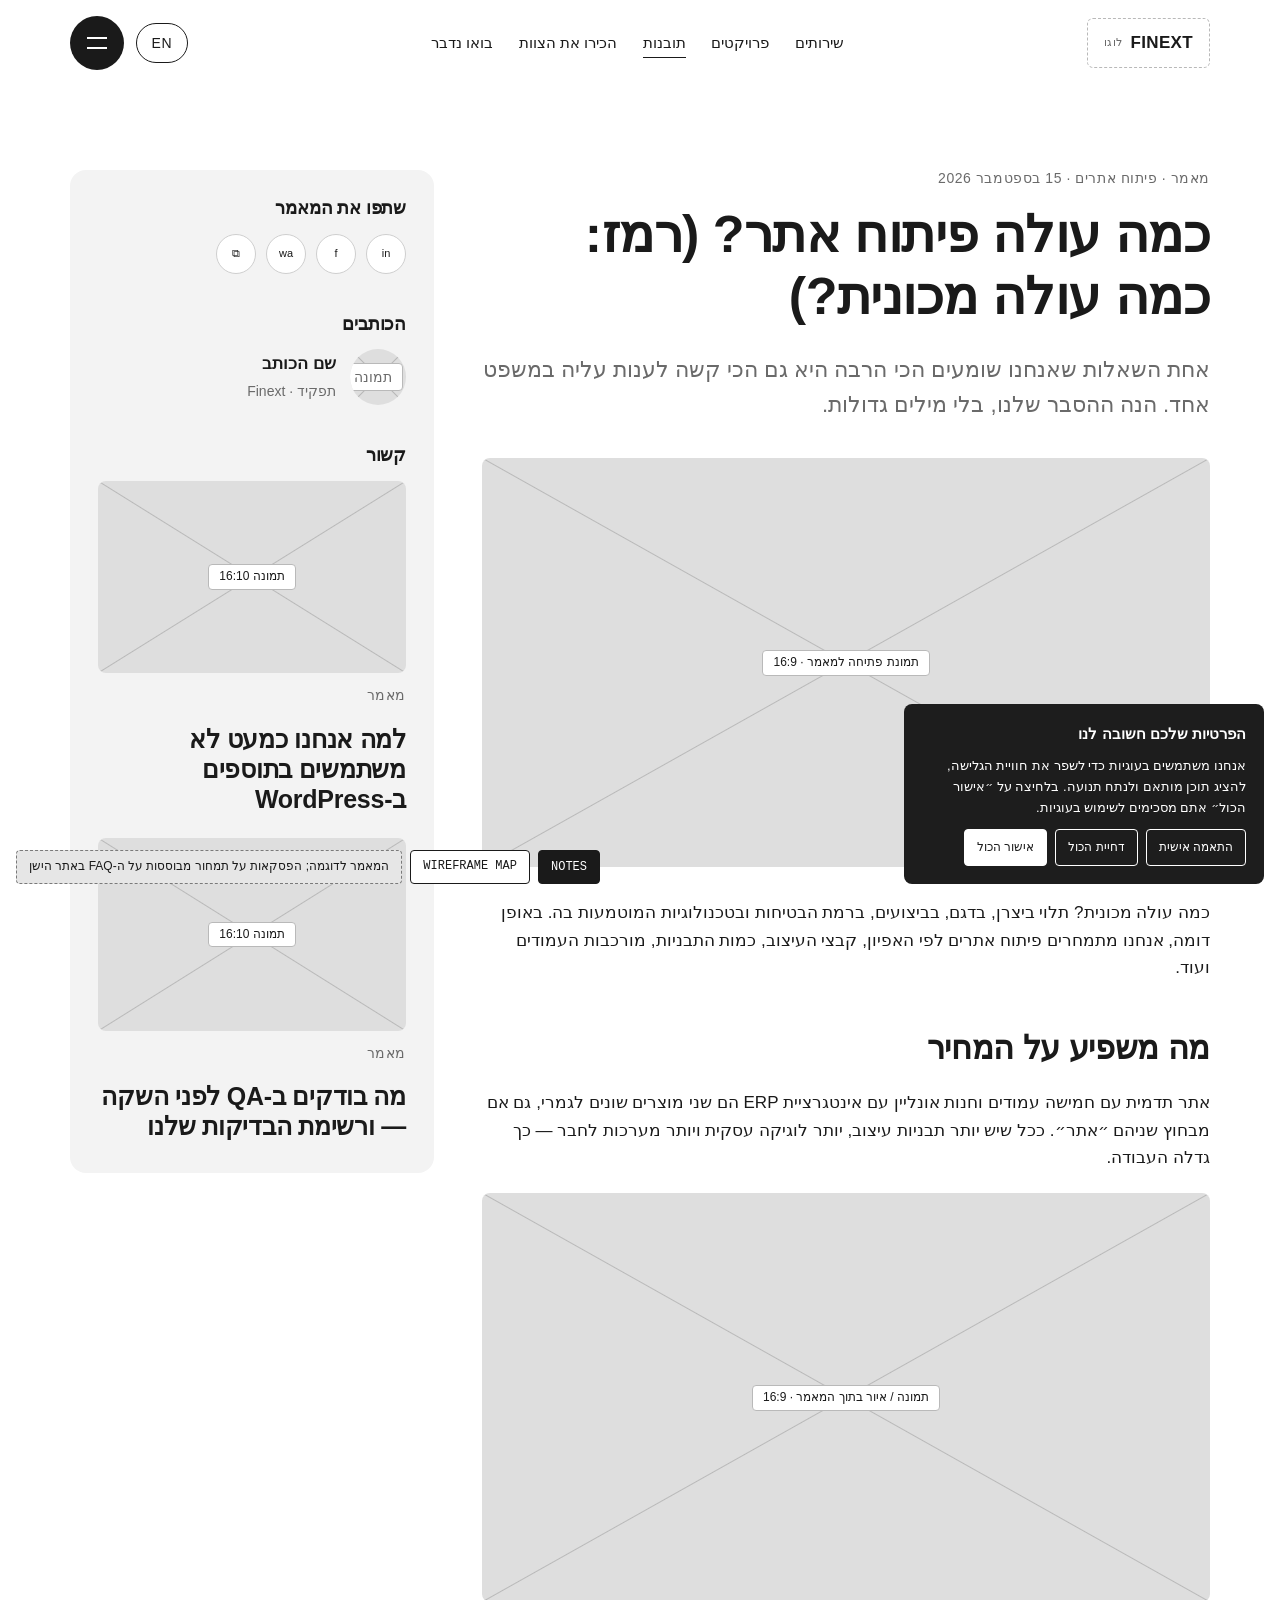
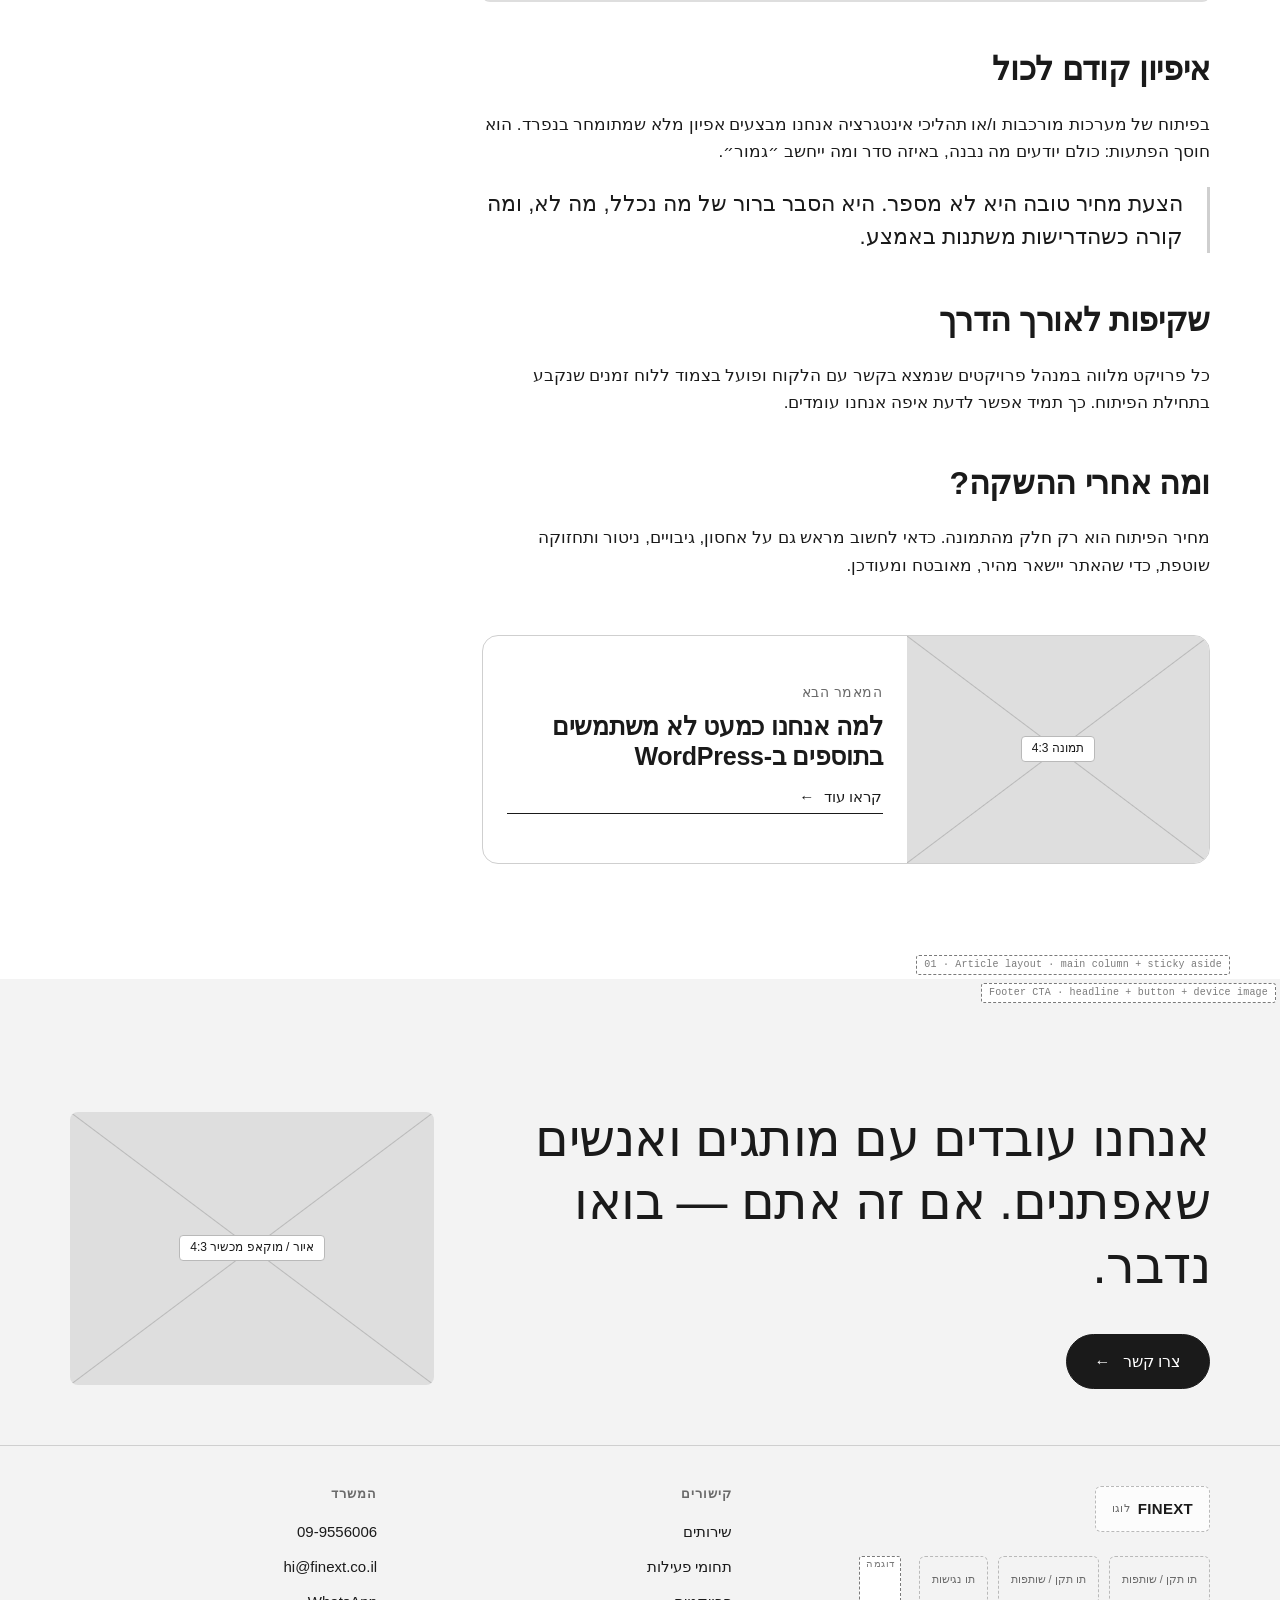
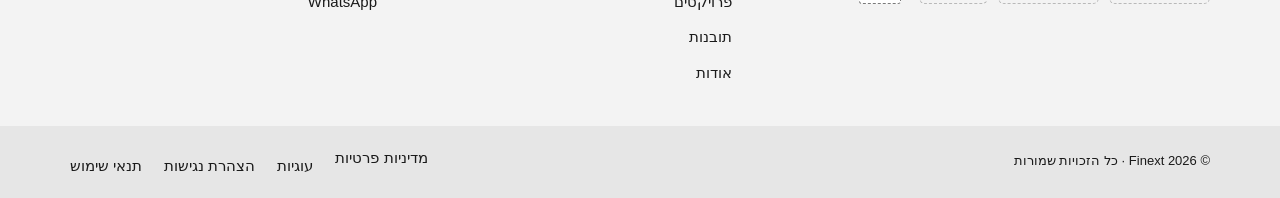
<file: article.html>
<!DOCTYPE html>
<html lang="he" dir="rtl">
<head>
<meta charset="utf-8">
<meta name="viewport" content="width=device-width, initial-scale=1">
<meta name="robots" content="noindex, nofollow">
<title>מאמר · Finext (Wireframe)</title>
<link rel="stylesheet" href="assets/css/tokens.css">
<link rel="stylesheet" href="assets/css/wireframe.css">
</head>
<body class="wf-notes">
<a class="sr-only" href="#main">דלגו לתוכן הראשי</a>
<header class="site-header">
  <div class="container site-header__bar">
    <a class="logo" href="index.html" aria-label="Finext — לדף הבית">FINEXT <small>לוגו</small></a>
    <nav class="main-nav" aria-label="ניווט ראשי"><ul><li><a href="services.html">שירותים</a></li><li><a href="projects.html">פרויקטים</a></li><li><a href="insights.html" aria-current="page">תובנות</a></li><li><a href="about.html#team">הכירו את הצוות</a></li><li><a href="contact.html">בואו נדבר</a></li></ul></nav>
    <div class="site-header__actions">
      <button class="lang-switch" type="button" aria-label="Switch language to English" lang="en">EN</button>
      <button class="nav-toggle" type="button" aria-expanded="false" aria-controls="nav-overlay" aria-label="פתיחת תפריט"><span></span><span></span></button>
    </div>
  </div>
</header>
<div class="nav-overlay" id="nav-overlay" aria-hidden="true">
  <div class="nav-overlay__inner">
    <ul class="nav-overlay__list"><li><a href="index.html">דף הבית</a></li><li><a href="services.html">שירותים</a></li><li><a href="projects.html">פרויקטים</a></li><li><a href="insights.html">תובנות</a></li><li><a href="about.html#team">הכירו את הצוות</a></li><li><a href="contact.html">בואו נדבר</a></li></ul>
    <div class="nav-overlay__groups">
      <div><strong>אודות</strong><ul><li><a href="about.html">הסיפור והערכים</a></li><li><a href="about.html#team">הכירו את הצוות</a></li></ul></div>
      <div><strong>תובנות</strong><ul><li><a href="insights.html">בלוג</a></li><li><a href="not-included.html">חדשות</a></li></ul></div>
      <div><strong>המשרד</strong><ul><li><a href="contact.html#office">הוד השרון</a></li><li><a href="tel:+97299556006"><bdi dir="ltr">09-9556006</bdi></a></li></ul></div>
    </div>
  </div>
</div>
<main id="main">
<div class="container article" data-wf="01 · Article layout · main column + sticky aside">
  <div>
    <div class="article__meta"><h5>מאמר · פיתוח אתרים · 15 בספטמבר 2026</h5></div>
    <h1>כמה עולה פיתוח אתר? (רמז: כמה עולה מכונית?)</h1>
    <p class="article__lede">אחת השאלות שאנחנו שומעים הכי הרבה היא גם הכי קשה לענות עליה במשפט אחד. הנה ההסבר שלנו, בלי מילים גדולות.</p>
    <div class="ph r-16x9 " role="img" aria-label="תמונת פתיחה למאמר · 16:9"><span class="ph__label">תמונת פתיחה למאמר · 16:9</span></div>
    <div class="article__body mt-m">
      <p>כמה עולה מכונית? תלוי ביצרן, בדגם, בביצועים, ברמת הבטיחות ובטכנולוגיות המוטמעות בה. באופן דומה, אנחנו מתמחרים פיתוח אתרים לפי האפיון, קבצי העיצוב, כמות התבניות, מורכבות העמודים ועוד.</p>
      <h2>מה משפיע על המחיר</h2>
      <p>אתר תדמית עם חמישה עמודים וחנות אונליין עם אינטגרציית ERP הם שני מוצרים שונים לגמרי, גם אם מבחוץ שניהם ״אתר״. ככל שיש יותר תבניות עיצוב, יותר לוגיקה עסקית ויותר מערכות לחבר — כך גדלה העבודה.</p>
      <div class="ph r-16x9 " role="img" aria-label="תמונה / איור בתוך המאמר · 16:9"><span class="ph__label">תמונה / איור בתוך המאמר · 16:9</span></div>
      <h2>איפיון קודם לכול</h2>
      <p>בפיתוח של מערכות מורכבות ו/או תהליכי אינטגרציה אנחנו מבצעים אפיון מלא שמתומחר בנפרד. הוא חוסך הפתעות: כולם יודעים מה נבנה, באיזה סדר ומה ייחשב ״גמור״.</p>
      <blockquote>הצעת מחיר טובה היא לא מספר. היא הסבר ברור של מה נכלל, מה לא, ומה קורה כשהדרישות משתנות באמצע.</blockquote>
      <h2>שקיפות לאורך הדרך</h2>
      <p>כל פרויקט מלווה במנהל פרויקטים שנמצא בקשר עם הלקוח ופועל בצמוד ללוח זמנים שנקבע בתחילת הפיתוח. כך תמיד אפשר לדעת איפה אנחנו עומדים.</p>
      <h2>ומה אחרי ההשקה?</h2>
      <p>מחיר הפיתוח הוא רק חלק מהתמונה. כדאי לחשוב מראש גם על אחסון, גיבויים, ניטור ותחזוקה שוטפת, כדי שהאתר יישאר מהיר, מאובטח ומעודכן.</p>
    </div>
    <article class="next-card"><div class="ph r-4x3 ph--flat" role="img" aria-label="תמונה 4:3"><span class="ph__label">תמונה 4:3</span></div>
      <div><h5>המאמר הבא</h5><h3><a href="article.html" style="text-decoration:none">למה אנחנו כמעט לא משתמשים בתוספים ב‑WordPress</a></h3><a class="link-arrow " href="article.html">קראו עוד</a></div></article>
  </div>
  <aside class="article__aside" aria-label="מידע נוסף">
    <div><h2>שתפו את המאמר</h2><div class="share"><a href="#" aria-label="LinkedIn">in</a><a href="#" aria-label="Facebook">f</a><a href="#" aria-label="WhatsApp">wa</a><a href="#" aria-label="העתקת קישור">⧉</a></div></div>
    <div><h2>הכותבים</h2><div class="author"><div class="ph r-1x1 ph--round" role="img" aria-label="תמונה"><span class="ph__label">תמונה</span></div><div><strong>שם הכותב</strong><span>תפקיד · Finext</span></div></div></div>
    <div><h2>קשור</h2><div class="related-list"><article class="card"><a class="card__link" href="article.html"><div class="ph r-16x10 " role="img" aria-label="תמונה 16:10"><span class="ph__label">תמונה 16:10</span></div></a><h5>מאמר</h5><a class="card__link" href="article.html"><h3>למה אנחנו כמעט לא משתמשים בתוספים ב‑WordPress</h3></a></article><article class="card"><a class="card__link" href="article.html"><div class="ph r-16x10 " role="img" aria-label="תמונה 16:10"><span class="ph__label">תמונה 16:10</span></div></a><h5>מאמר</h5><a class="card__link" href="article.html"><h3>מה בודקים ב‑QA לפני השקה — ורשימת הבדיקות שלנו</h3></a></article></div></div>
  </aside>
</div>
</main>
<footer class="site-footer">
  <section class="footer-cta" data-wf="Footer CTA · headline + button + device image">
    <div class="container footer-cta__grid">
      <div>
        <h2>אנחנו עובדים עם מותגים ואנשים שאפתנים. אם זה אתם — בואו נדבר.</h2>
        <a class="btn" href="contact.html">צרו קשר</a>
      </div>
      <div class="ph r-4x3 " role="img" aria-label="איור / מוקאפ מכשיר 4:3"><span class="ph__label">איור / מוקאפ מכשיר 4:3</span></div>
    </div>
  </section>
  <div class="footer-main">
    <div class="container footer-main__grid">
      <div>
        <a class="logo" href="index.html" aria-label="Finext — לדף הבית">FINEXT <small>לוגו</small></a>
        <div class="badges" aria-label="תקנים ותעודות"><span class="logo-ph">תו תקן / שותפות</span><span class="logo-ph">תו תקן / שותפות</span><span class="logo-ph">תו נגישות</span> <span class="ex-tag" title="תוכן לדוגמה שנוצר עבור ה-wireframe — להחלפה">דוגמה</span></div>
      </div>
      <div><h4>קישורים</h4><ul>
        <li><a href="services.html">שירותים</a></li><li><a href="industries.html">תחומי פעילות</a></li><li><a href="projects.html">פרויקטים</a></li>
        <li><a href="insights.html">תובנות</a></li><li><a href="about.html">אודות</a></li></ul></div>
      <div><h4>המשרד</h4><ul>
        <li><a href="tel:+97299556006"><bdi dir="ltr">09-9556006</bdi></a></li>
        <li><a href="mailto:hi@finext.co.il">hi@finext.co.il</a></li><li><a href="https://wa.me/97299556006">WhatsApp</a></li></ul></div>
    </div>
    <div class="footer-legal"><div class="container footer-legal__row">
      <span>© 2026 Finext · כל הזכויות שמורות</span>
      <ul><li><a href="not-included.html">מדיניות פרטיות</a></li><li><a href="not-included.html">עוגיות</a></li><li><a href="not-included.html">הצהרת נגישות</a></li><li><a href="not-included.html">תנאי שימוש</a></li></ul>
    </div></div>
  </div>
</footer>
<div class="cookie" role="dialog" aria-label="הסכמה לעוגיות">
  <strong>הפרטיות שלכם חשובה לנו</strong>
  <span>אנחנו משתמשים בעוגיות כדי לשפר את חוויית הגלישה, להציג תוכן מותאם ולנתח תנועה. בלחיצה על ״אישור הכול״ אתם מסכימים לשימוש בעוגיות.</span>
  <div class="cookie__btns"><button type="button">התאמה אישית</button><button type="button">דחיית הכול</button><button type="button" class="is-primary">אישור הכול</button></div>
</div>
<div class="wf-tools"><span class="wf-tools__note">המאמר לדוגמה; הפסקאות על תמחור מבוססות על ה-FAQ באתר הישן</span><a href="wireframe-map.html">WIREFRAME MAP</a><button type="button" data-wf-toggle aria-pressed="true">NOTES</button></div>
<script src="assets/js/wireframe.js"></script>
</body>
</html>
</file>
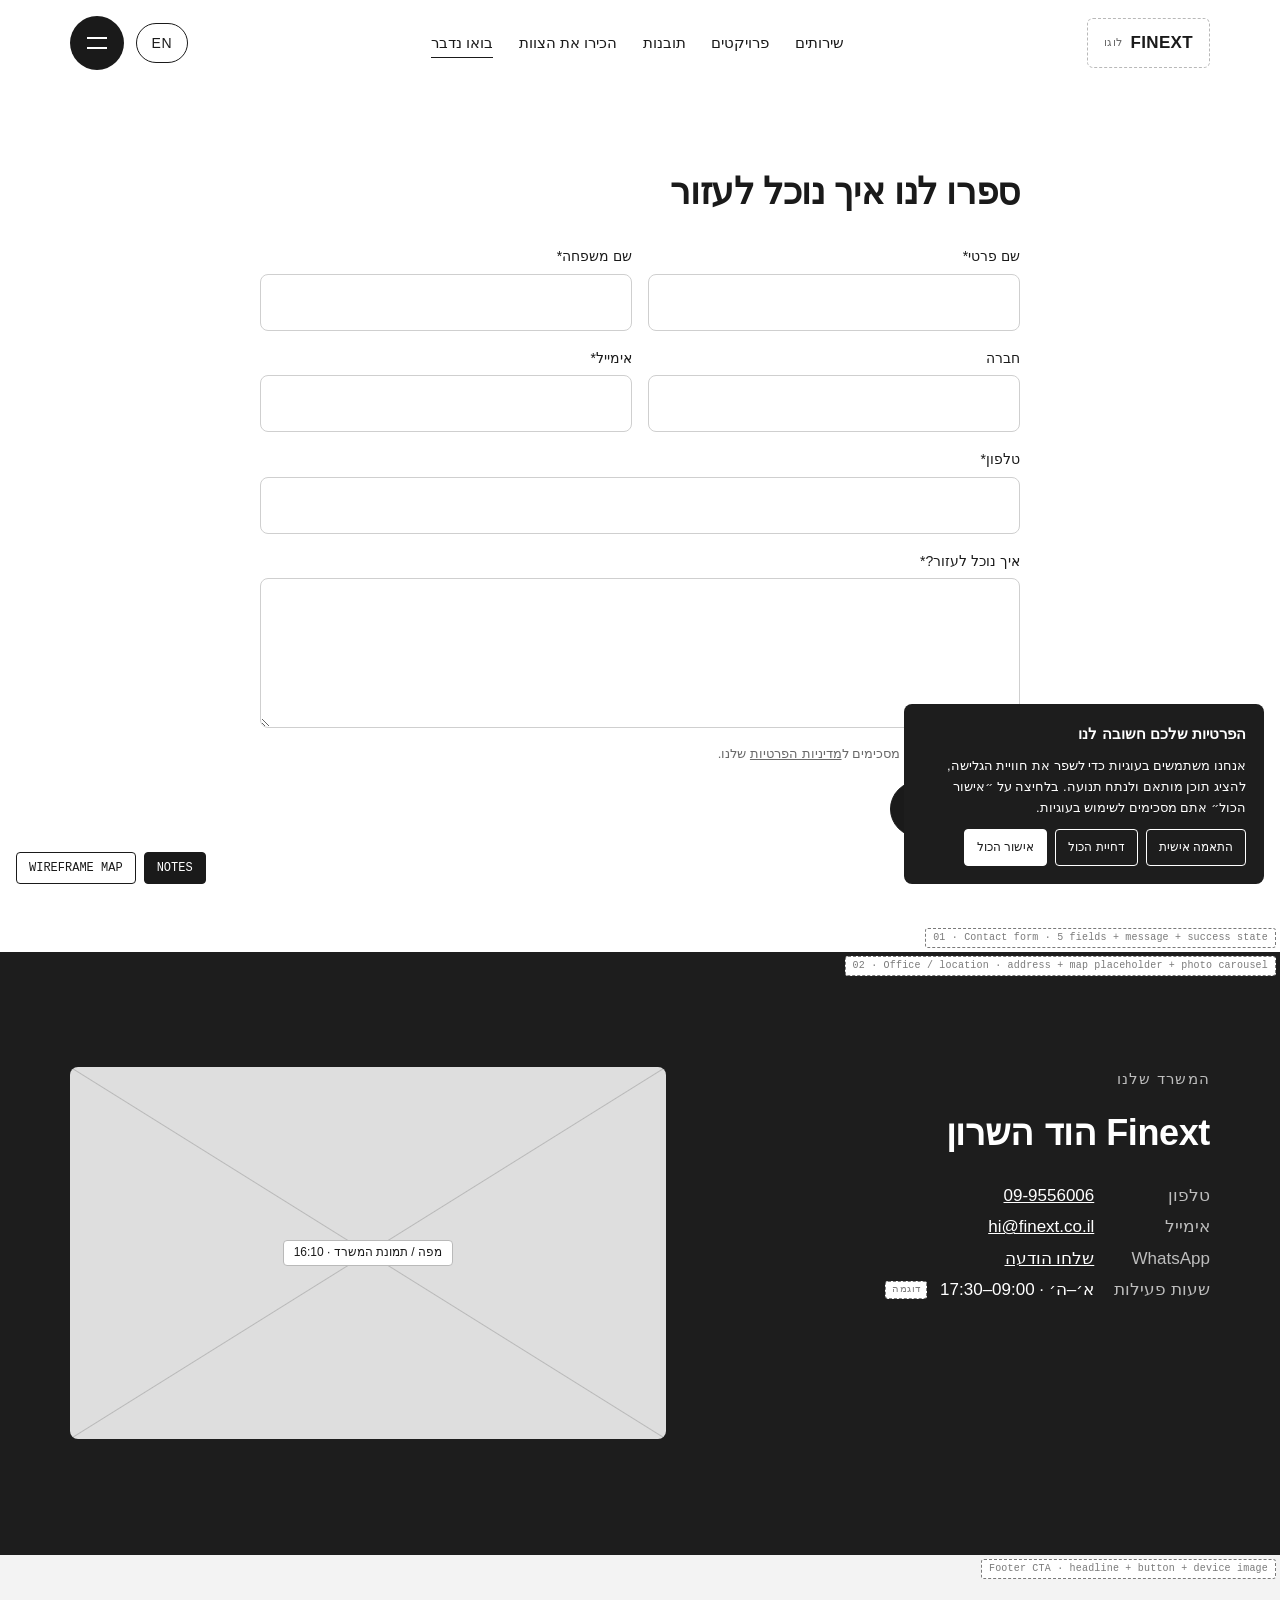
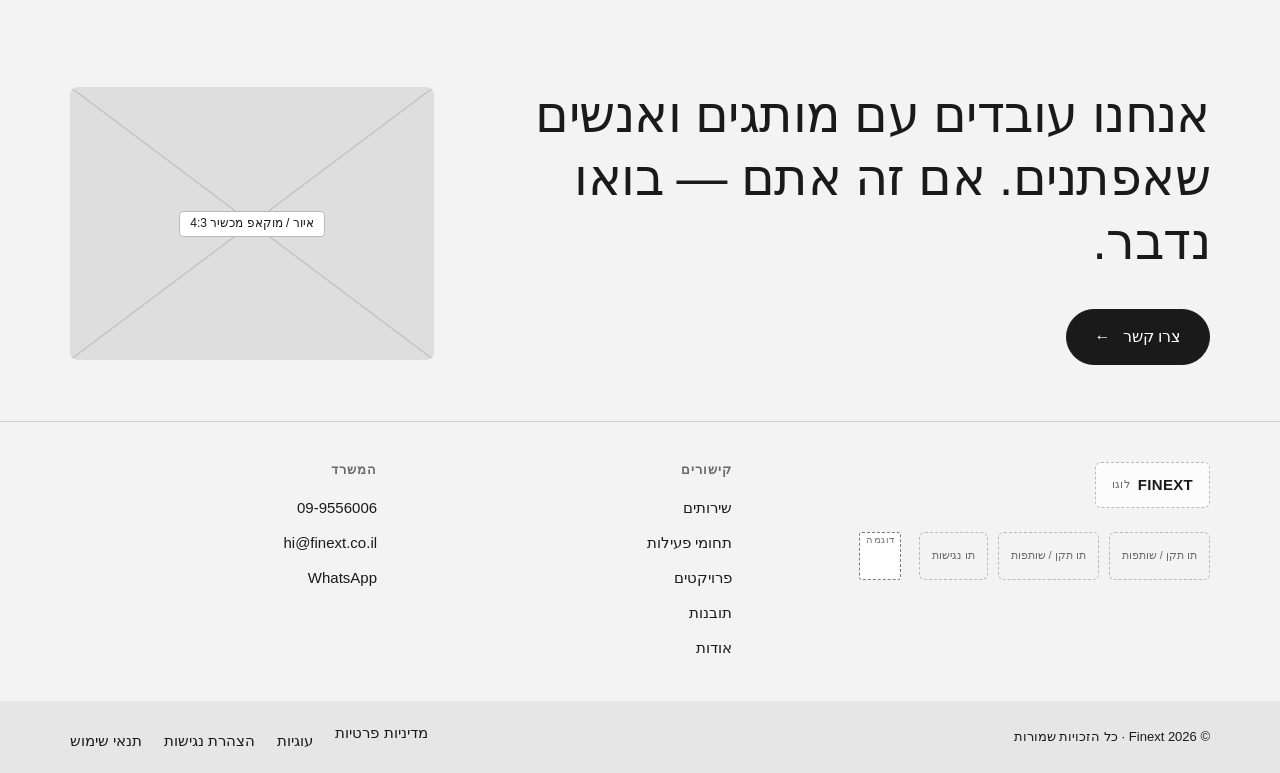
<file: contact.html>
<!DOCTYPE html>
<html lang="he" dir="rtl">
<head>
<meta charset="utf-8">
<meta name="viewport" content="width=device-width, initial-scale=1">
<meta name="robots" content="noindex, nofollow">
<title>צור קשר · Finext (Wireframe)</title>
<link rel="stylesheet" href="assets/css/tokens.css">
<link rel="stylesheet" href="assets/css/wireframe.css">
</head>
<body class="wf-notes">
<a class="sr-only" href="#main">דלגו לתוכן הראשי</a>
<header class="site-header">
  <div class="container site-header__bar">
    <a class="logo" href="index.html" aria-label="Finext — לדף הבית">FINEXT <small>לוגו</small></a>
    <nav class="main-nav" aria-label="ניווט ראשי"><ul><li><a href="services.html">שירותים</a></li><li><a href="projects.html">פרויקטים</a></li><li><a href="insights.html">תובנות</a></li><li><a href="about.html#team">הכירו את הצוות</a></li><li><a href="contact.html" aria-current="page">בואו נדבר</a></li></ul></nav>
    <div class="site-header__actions">
      <button class="lang-switch" type="button" aria-label="Switch language to English" lang="en">EN</button>
      <button class="nav-toggle" type="button" aria-expanded="false" aria-controls="nav-overlay" aria-label="פתיחת תפריט"><span></span><span></span></button>
    </div>
  </div>
</header>
<div class="nav-overlay" id="nav-overlay" aria-hidden="true">
  <div class="nav-overlay__inner">
    <ul class="nav-overlay__list"><li><a href="index.html">דף הבית</a></li><li><a href="services.html">שירותים</a></li><li><a href="projects.html">פרויקטים</a></li><li><a href="insights.html">תובנות</a></li><li><a href="about.html#team">הכירו את הצוות</a></li><li><a href="contact.html">בואו נדבר</a></li></ul>
    <div class="nav-overlay__groups">
      <div><strong>אודות</strong><ul><li><a href="about.html">הסיפור והערכים</a></li><li><a href="about.html#team">הכירו את הצוות</a></li></ul></div>
      <div><strong>תובנות</strong><ul><li><a href="insights.html">בלוג</a></li><li><a href="not-included.html">חדשות</a></li></ul></div>
      <div><strong>המשרד</strong><ul><li><a href="contact.html#office">הוד השרון</a></li><li><a href="tel:+97299556006"><bdi dir="ltr">09-9556006</bdi></a></li></ul></div>
    </div>
  </div>
</div>
<main id="main">
<section class="section" style="padding-block-start:170px" data-wf="01 · Contact form · 5 fields + message + success state">
  <div class="container"><div style="max-width:760px;margin-inline:auto">
    <h1 style="font-size:var(--fs-h2)">ספרו לנו איך נוכל לעזור</h1>
    <div class="mt-m">
      <form class="form" data-wf-form action="#">
        <div class="form__row"><div class="field"><label for="c-first">שם פרטי*</label><input id="c-first" type="text" required></div>
          <div class="field"><label for="c-last">שם משפחה*</label><input id="c-last" type="text" required></div></div>
        <div class="form__row"><div class="field"><label for="c-co">חברה</label><input id="c-co" type="text"></div>
          <div class="field"><label for="c-mail">אימייל*</label><input id="c-mail" type="email" required></div></div>
        <div class="field"><label for="c-tel">טלפון*</label><input id="c-tel" type="tel" required></div>
        <div class="field"><label for="c-msg">איך נוכל לעזור?*</label><textarea id="c-msg" required></textarea></div>
        <p class="form__small">בשליחת הטופס אתם מסכימים ל<a href="not-included.html">מדיניות הפרטיות</a> שלנו.</p>
        <div><button class="btn" type="submit">שליחה</button></div>
      </form>
      <div class="form-success"><h3>ההודעה נשלחה</h3><p class="muted">תודה שפניתם! נחזור אליכם בהקדם. בינתיים אפשר להציץ ב<a href="projects.html">פרויקטים</a> שלנו וב<a href="insights.html">תובנות</a>.</p><div class="mt-m"><a class="btn btn--ghost" href="index.html">חזרה לדף הבית</a></div></div>
    </div>
  </div></div>
</section><section class="section section--dark" id="office" data-wf="02 · Office / location · address + map placeholder + photo carousel">
  <div class="container"><div class="location">
    <div><span class="eyebrow">המשרד שלנו</span><h2>Finext הוד השרון</h2>
      <dl><dt>טלפון</dt><dd><a href="tel:+97299556006"><bdi dir="ltr">09-9556006</bdi></a></dd>
        <dt>אימייל</dt><dd><a href="mailto:hi@finext.co.il">hi@finext.co.il</a></dd>
        <dt>WhatsApp</dt><dd><a href="https://wa.me/97299556006">שלחו הודעה</a></dd>
        <dt>שעות פעילות</dt><dd>א׳–ה׳ · 09:00–17:30 <span class="ex-tag" title="תוכן לדוגמה שנוצר עבור ה-wireframe — להחלפה">דוגמה</span></dd></dl></div>
    <div><div class="ph r-16x10 " role="img" aria-label="מפה / תמונת המשרד · 16:10"><span class="ph__label">מפה / תמונת המשרד · 16:10</span></div></div>
  </div></div>
</section>
</main>
<footer class="site-footer">
  <section class="footer-cta" data-wf="Footer CTA · headline + button + device image">
    <div class="container footer-cta__grid">
      <div>
        <h2>אנחנו עובדים עם מותגים ואנשים שאפתנים. אם זה אתם — בואו נדבר.</h2>
        <a class="btn" href="contact.html">צרו קשר</a>
      </div>
      <div class="ph r-4x3 " role="img" aria-label="איור / מוקאפ מכשיר 4:3"><span class="ph__label">איור / מוקאפ מכשיר 4:3</span></div>
    </div>
  </section>
  <div class="footer-main">
    <div class="container footer-main__grid">
      <div>
        <a class="logo" href="index.html" aria-label="Finext — לדף הבית">FINEXT <small>לוגו</small></a>
        <div class="badges" aria-label="תקנים ותעודות"><span class="logo-ph">תו תקן / שותפות</span><span class="logo-ph">תו תקן / שותפות</span><span class="logo-ph">תו נגישות</span> <span class="ex-tag" title="תוכן לדוגמה שנוצר עבור ה-wireframe — להחלפה">דוגמה</span></div>
      </div>
      <div><h4>קישורים</h4><ul>
        <li><a href="services.html">שירותים</a></li><li><a href="industries.html">תחומי פעילות</a></li><li><a href="projects.html">פרויקטים</a></li>
        <li><a href="insights.html">תובנות</a></li><li><a href="about.html">אודות</a></li></ul></div>
      <div><h4>המשרד</h4><ul>
        <li><a href="tel:+97299556006"><bdi dir="ltr">09-9556006</bdi></a></li>
        <li><a href="mailto:hi@finext.co.il">hi@finext.co.il</a></li><li><a href="https://wa.me/97299556006">WhatsApp</a></li></ul></div>
    </div>
    <div class="footer-legal"><div class="container footer-legal__row">
      <span>© 2026 Finext · כל הזכויות שמורות</span>
      <ul><li><a href="not-included.html">מדיניות פרטיות</a></li><li><a href="not-included.html">עוגיות</a></li><li><a href="not-included.html">הצהרת נגישות</a></li><li><a href="not-included.html">תנאי שימוש</a></li></ul>
    </div></div>
  </div>
</footer>
<div class="cookie" role="dialog" aria-label="הסכמה לעוגיות">
  <strong>הפרטיות שלכם חשובה לנו</strong>
  <span>אנחנו משתמשים בעוגיות כדי לשפר את חוויית הגלישה, להציג תוכן מותאם ולנתח תנועה. בלחיצה על ״אישור הכול״ אתם מסכימים לשימוש בעוגיות.</span>
  <div class="cookie__btns"><button type="button">התאמה אישית</button><button type="button">דחיית הכול</button><button type="button" class="is-primary">אישור הכול</button></div>
</div>
<div class="wf-tools"><a href="wireframe-map.html">WIREFRAME MAP</a><button type="button" data-wf-toggle aria-pressed="true">NOTES</button></div>
<script src="assets/js/wireframe.js"></script>
</body>
</html>
</file>
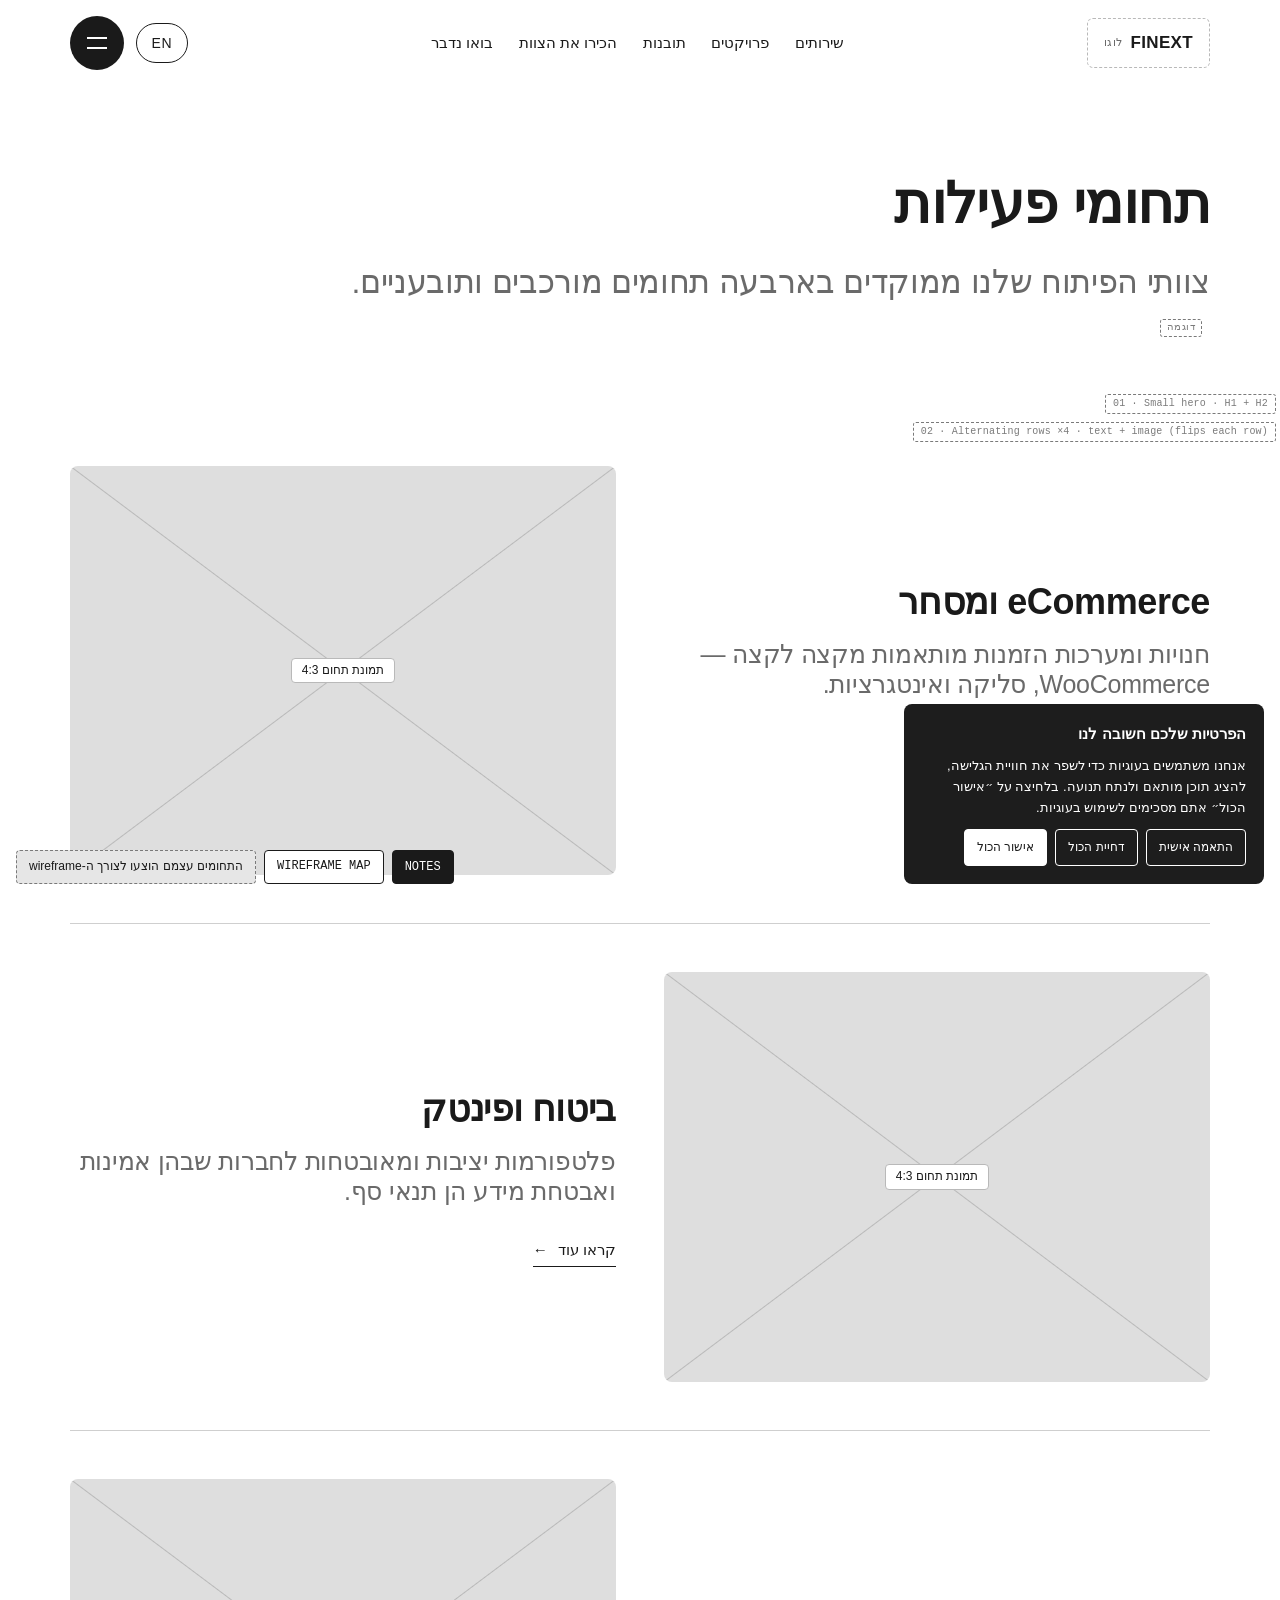
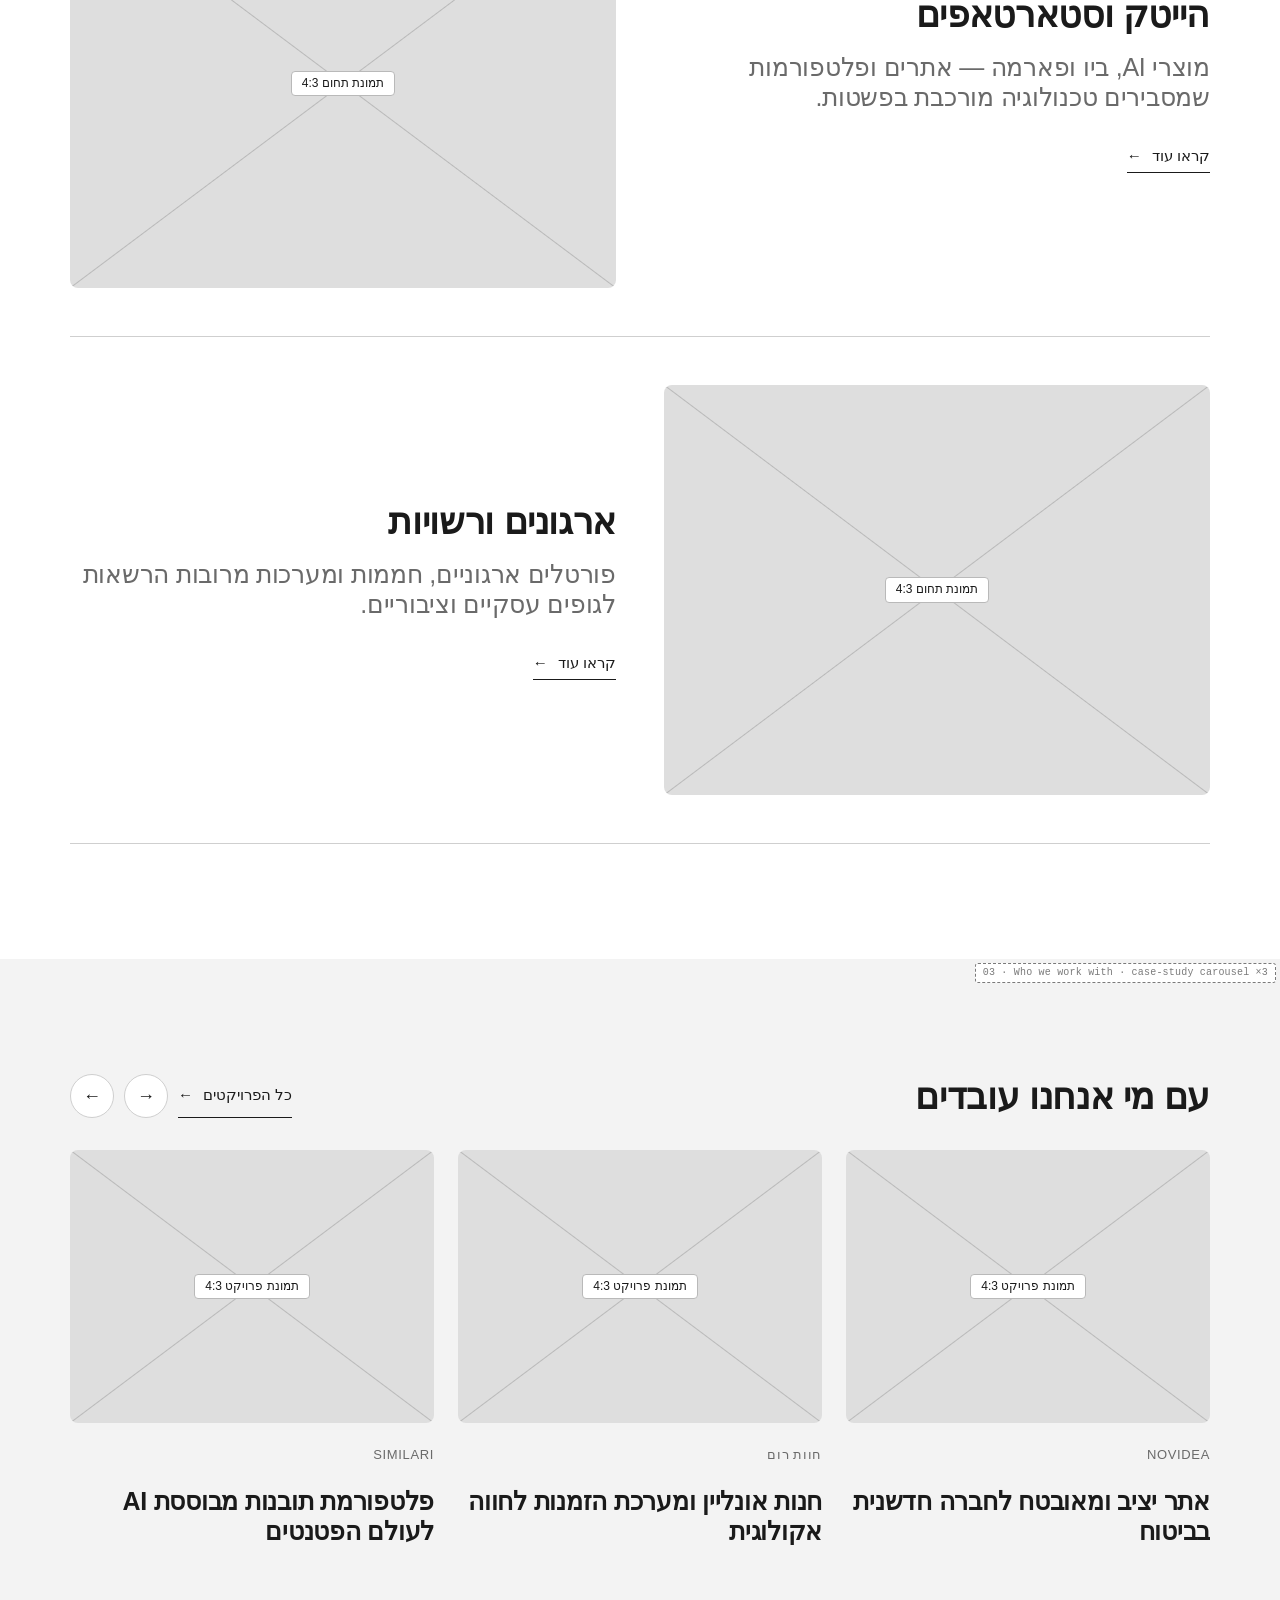
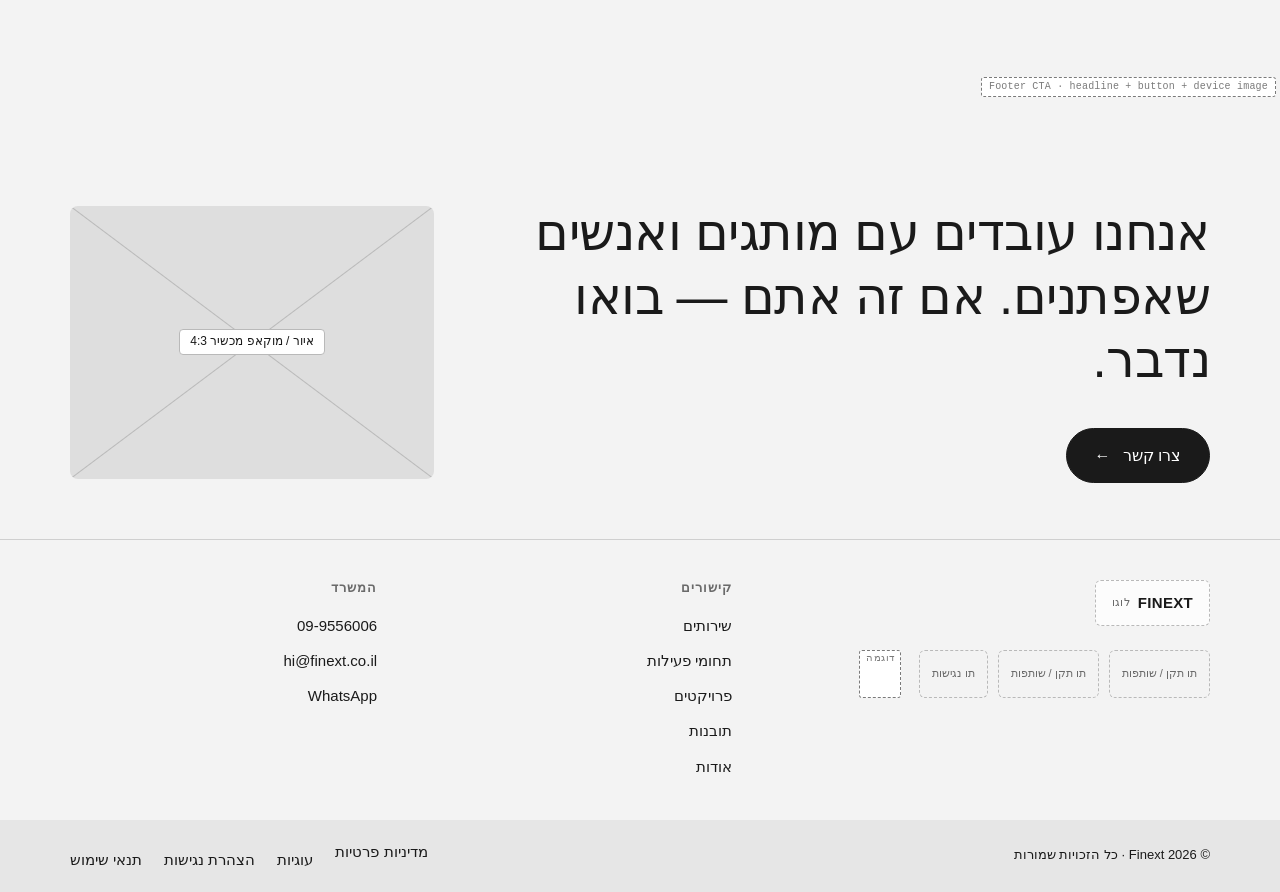
<file: industries.html>
<!DOCTYPE html>
<html lang="he" dir="rtl">
<head>
<meta charset="utf-8">
<meta name="viewport" content="width=device-width, initial-scale=1">
<meta name="robots" content="noindex, nofollow">
<title>תחומי פעילות · Finext (Wireframe)</title>
<link rel="stylesheet" href="assets/css/tokens.css">
<link rel="stylesheet" href="assets/css/wireframe.css">
</head>
<body class="wf-notes">
<a class="sr-only" href="#main">דלגו לתוכן הראשי</a>
<header class="site-header">
  <div class="container site-header__bar">
    <a class="logo" href="index.html" aria-label="Finext — לדף הבית">FINEXT <small>לוגו</small></a>
    <nav class="main-nav" aria-label="ניווט ראשי"><ul><li><a href="services.html">שירותים</a></li><li><a href="projects.html">פרויקטים</a></li><li><a href="insights.html">תובנות</a></li><li><a href="about.html#team">הכירו את הצוות</a></li><li><a href="contact.html">בואו נדבר</a></li></ul></nav>
    <div class="site-header__actions">
      <button class="lang-switch" type="button" aria-label="Switch language to English" lang="en">EN</button>
      <button class="nav-toggle" type="button" aria-expanded="false" aria-controls="nav-overlay" aria-label="פתיחת תפריט"><span></span><span></span></button>
    </div>
  </div>
</header>
<div class="nav-overlay" id="nav-overlay" aria-hidden="true">
  <div class="nav-overlay__inner">
    <ul class="nav-overlay__list"><li><a href="index.html">דף הבית</a></li><li><a href="services.html">שירותים</a></li><li><a href="projects.html">פרויקטים</a></li><li><a href="insights.html">תובנות</a></li><li><a href="about.html#team">הכירו את הצוות</a></li><li><a href="contact.html">בואו נדבר</a></li></ul>
    <div class="nav-overlay__groups">
      <div><strong>אודות</strong><ul><li><a href="about.html">הסיפור והערכים</a></li><li><a href="about.html#team">הכירו את הצוות</a></li></ul></div>
      <div><strong>תובנות</strong><ul><li><a href="insights.html">בלוג</a></li><li><a href="not-included.html">חדשות</a></li></ul></div>
      <div><strong>המשרד</strong><ul><li><a href="contact.html#office">הוד השרון</a></li><li><a href="tel:+97299556006"><bdi dir="ltr">09-9556006</bdi></a></li></ul></div>
    </div>
  </div>
</div>
<main id="main">
<section class="hero hero--small" data-wf="01 · Small hero · H1 + H2">
  <div class="container"><h1>תחומי פעילות</h1>
  <h2>צוותי הפיתוח שלנו ממוקדים בארבעה תחומים מורכבים ותובעניים. <span class="ex-tag" title="תוכן לדוגמה שנוצר עבור ה-wireframe — להחלפה">דוגמה</span></h2></div>
</section><section class="section section--flush-top" data-wf="02 · Alternating rows ×4 · text + image (flips each row)"><div class="container"><div class="alt-rows"><div class="alt-row">
  <div class="alt-row__text"><h2>eCommerce ומסחר</h2><h3>חנויות ומערכות הזמנות מותאמות מקצה לקצה — WooCommerce, סליקה ואינטגרציות.</h3><a class="link-arrow " href="industry.html">קראו עוד</a></div>
  <div class="ph r-4x3 " role="img" aria-label="תמונת תחום 4:3"><span class="ph__label">תמונת תחום 4:3</span></div>
</div><div class="alt-row">
  <div class="alt-row__text"><h2>ביטוח ופינטק</h2><h3>פלטפורמות יציבות ומאובטחות לחברות שבהן אמינות ואבטחת מידע הן תנאי סף.</h3><a class="link-arrow " href="industry.html">קראו עוד</a></div>
  <div class="ph r-4x3 " role="img" aria-label="תמונת תחום 4:3"><span class="ph__label">תמונת תחום 4:3</span></div>
</div><div class="alt-row">
  <div class="alt-row__text"><h2>הייטק וסטארטאפים</h2><h3>מוצרי AI, ביו ופארמה — אתרים ופלטפורמות שמסבירים טכנולוגיה מורכבת בפשטות.</h3><a class="link-arrow " href="industry.html">קראו עוד</a></div>
  <div class="ph r-4x3 " role="img" aria-label="תמונת תחום 4:3"><span class="ph__label">תמונת תחום 4:3</span></div>
</div><div class="alt-row">
  <div class="alt-row__text"><h2>ארגונים ורשויות</h2><h3>פורטלים ארגוניים, חממות ומערכות מרובות הרשאות לגופים עסקיים וציבוריים.</h3><a class="link-arrow " href="industry.html">קראו עוד</a></div>
  <div class="ph r-4x3 " role="img" aria-label="תמונת תחום 4:3"><span class="ph__label">תמונת תחום 4:3</span></div>
</div></div></div></section><section class="section section--surface" data-wf="03 · Who we work with · case-study carousel ×3"><div class="container"><div class="carousel carousel--3" data-carousel><div class="section-title-row"><h2>עם מי אנחנו עובדים</h2><div class="carousel__nav"><a class="link-arrow " href="projects.html">כל הפרויקטים</a><button type="button" class="carousel__btn" data-dir="-1" aria-label="הקודם">→</button><button type="button" class="carousel__btn" data-dir="1" aria-label="הבא">←</button></div></div><div class="carousel__track"><div class="carousel__item"><article class="card card--project"><a class="card__link" href="project.html"><div class="ph r-4x3 " role="img" aria-label="תמונת פרויקט 4:3"><span class="ph__label">תמונת פרויקט 4:3</span></div></a><span class="meta">Novidea</span><a class="card__link" href="project.html"><h3>אתר יציב ומאובטח לחברה חדשנית בביטוח</h3></a></article></div><div class="carousel__item"><article class="card card--project"><a class="card__link" href="project.html"><div class="ph r-4x3 " role="img" aria-label="תמונת פרויקט 4:3"><span class="ph__label">תמונת פרויקט 4:3</span></div></a><span class="meta">חוות רום</span><a class="card__link" href="project.html"><h3>חנות אונליין ומערכת הזמנות לחווה אקולוגית</h3></a></article></div><div class="carousel__item"><article class="card card--project"><a class="card__link" href="project.html"><div class="ph r-4x3 " role="img" aria-label="תמונת פרויקט 4:3"><span class="ph__label">תמונת פרויקט 4:3</span></div></a><span class="meta">Similari</span><a class="card__link" href="project.html"><h3>פלטפורמת תובנות מבוססת AI לעולם הפטנטים</h3></a></article></div></div></div></div></section>
</main>
<footer class="site-footer">
  <section class="footer-cta" data-wf="Footer CTA · headline + button + device image">
    <div class="container footer-cta__grid">
      <div>
        <h2>אנחנו עובדים עם מותגים ואנשים שאפתנים. אם זה אתם — בואו נדבר.</h2>
        <a class="btn" href="contact.html">צרו קשר</a>
      </div>
      <div class="ph r-4x3 " role="img" aria-label="איור / מוקאפ מכשיר 4:3"><span class="ph__label">איור / מוקאפ מכשיר 4:3</span></div>
    </div>
  </section>
  <div class="footer-main">
    <div class="container footer-main__grid">
      <div>
        <a class="logo" href="index.html" aria-label="Finext — לדף הבית">FINEXT <small>לוגו</small></a>
        <div class="badges" aria-label="תקנים ותעודות"><span class="logo-ph">תו תקן / שותפות</span><span class="logo-ph">תו תקן / שותפות</span><span class="logo-ph">תו נגישות</span> <span class="ex-tag" title="תוכן לדוגמה שנוצר עבור ה-wireframe — להחלפה">דוגמה</span></div>
      </div>
      <div><h4>קישורים</h4><ul>
        <li><a href="services.html">שירותים</a></li><li><a href="industries.html">תחומי פעילות</a></li><li><a href="projects.html">פרויקטים</a></li>
        <li><a href="insights.html">תובנות</a></li><li><a href="about.html">אודות</a></li></ul></div>
      <div><h4>המשרד</h4><ul>
        <li><a href="tel:+97299556006"><bdi dir="ltr">09-9556006</bdi></a></li>
        <li><a href="mailto:hi@finext.co.il">hi@finext.co.il</a></li><li><a href="https://wa.me/97299556006">WhatsApp</a></li></ul></div>
    </div>
    <div class="footer-legal"><div class="container footer-legal__row">
      <span>© 2026 Finext · כל הזכויות שמורות</span>
      <ul><li><a href="not-included.html">מדיניות פרטיות</a></li><li><a href="not-included.html">עוגיות</a></li><li><a href="not-included.html">הצהרת נגישות</a></li><li><a href="not-included.html">תנאי שימוש</a></li></ul>
    </div></div>
  </div>
</footer>
<div class="cookie" role="dialog" aria-label="הסכמה לעוגיות">
  <strong>הפרטיות שלכם חשובה לנו</strong>
  <span>אנחנו משתמשים בעוגיות כדי לשפר את חוויית הגלישה, להציג תוכן מותאם ולנתח תנועה. בלחיצה על ״אישור הכול״ אתם מסכימים לשימוש בעוגיות.</span>
  <div class="cookie__btns"><button type="button">התאמה אישית</button><button type="button">דחיית הכול</button><button type="button" class="is-primary">אישור הכול</button></div>
</div>
<div class="wf-tools"><span class="wf-tools__note">התחומים עצמם הוצעו לצורך ה-wireframe</span><a href="wireframe-map.html">WIREFRAME MAP</a><button type="button" data-wf-toggle aria-pressed="true">NOTES</button></div>
<script src="assets/js/wireframe.js"></script>
</body>
</html>
</file>
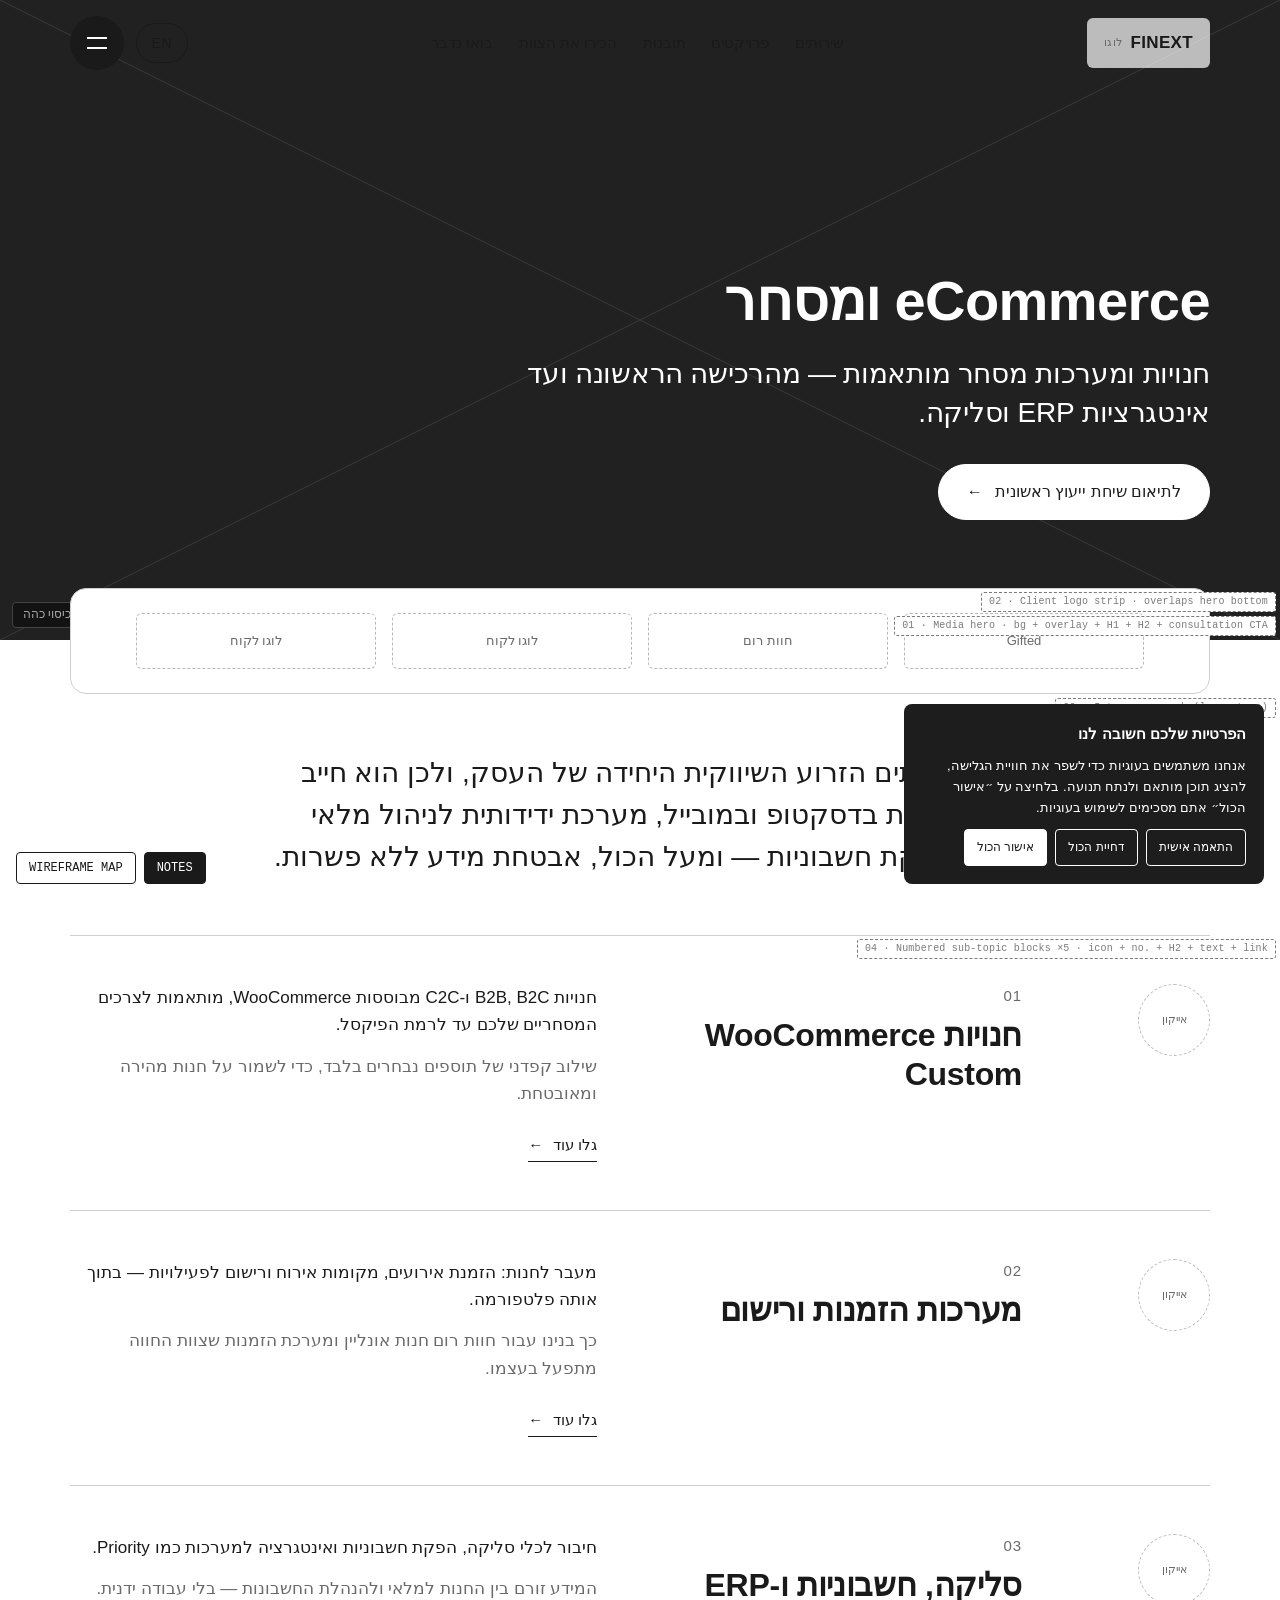
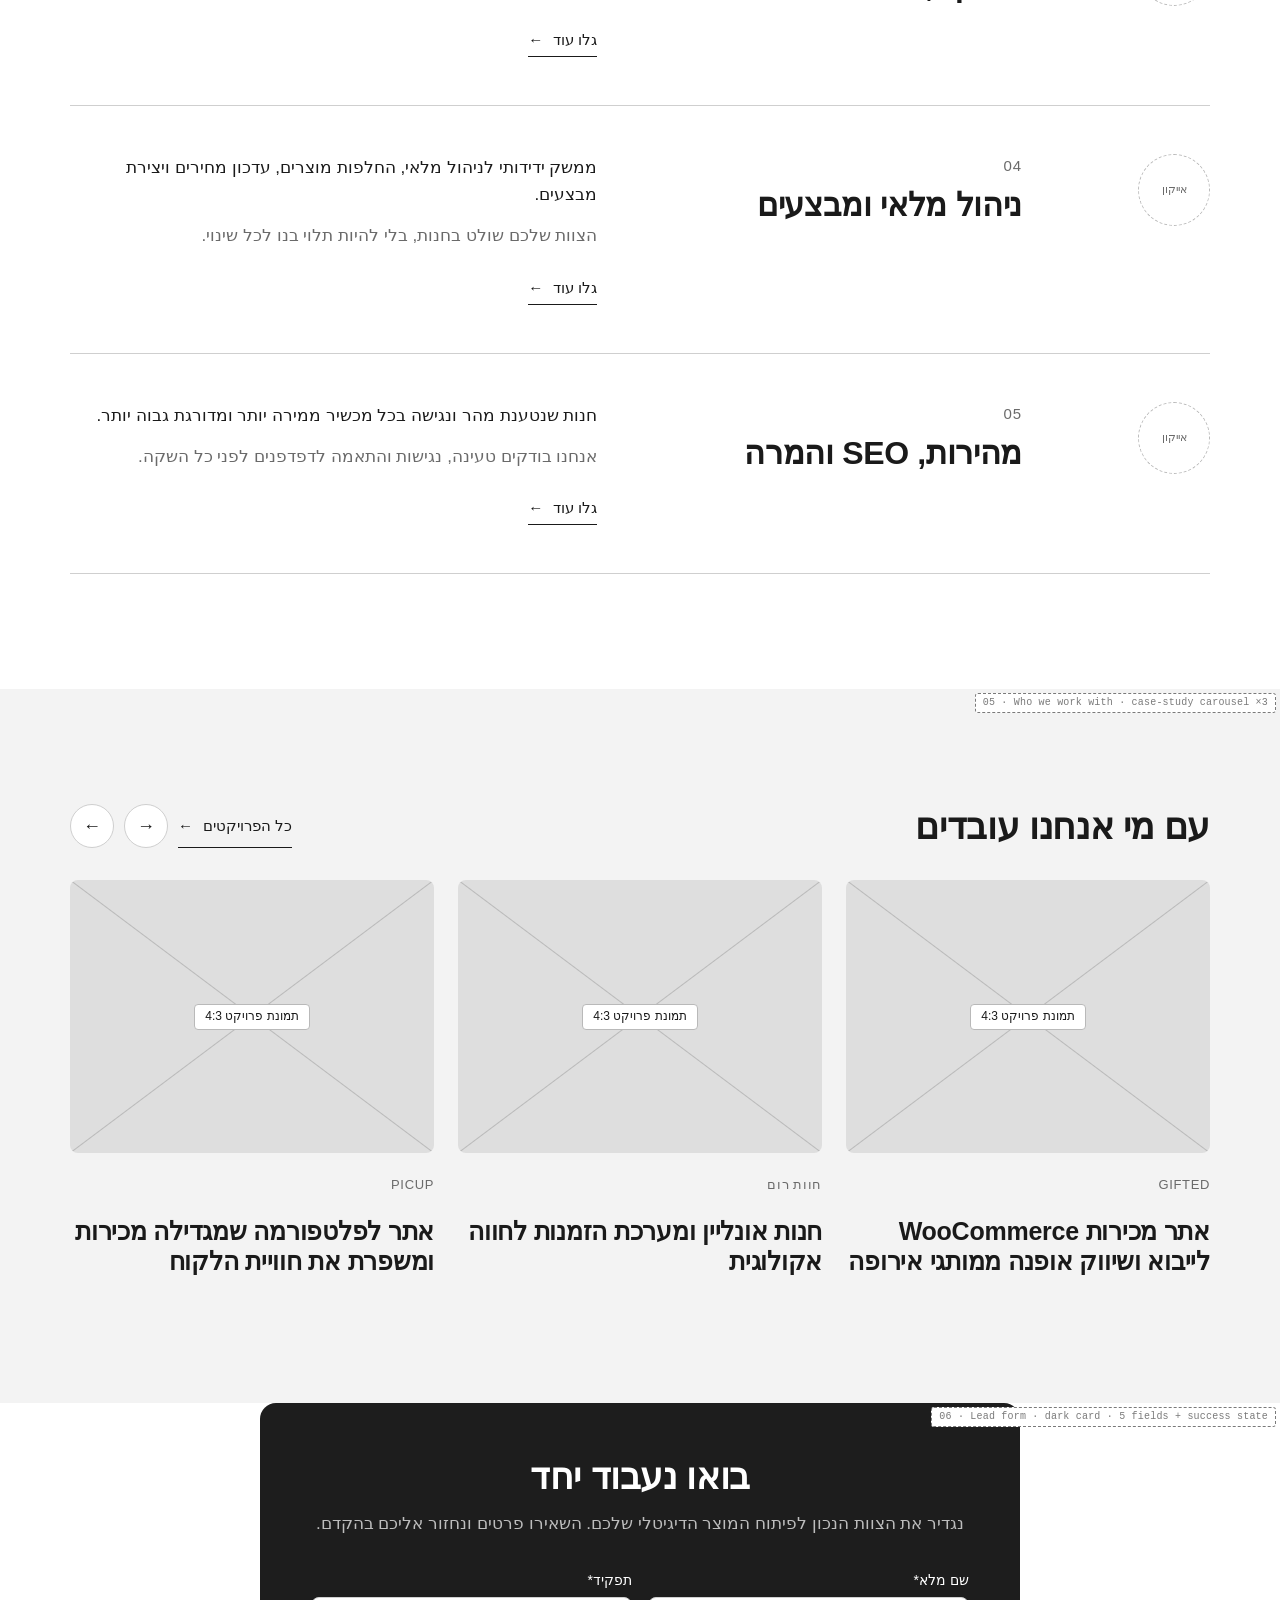
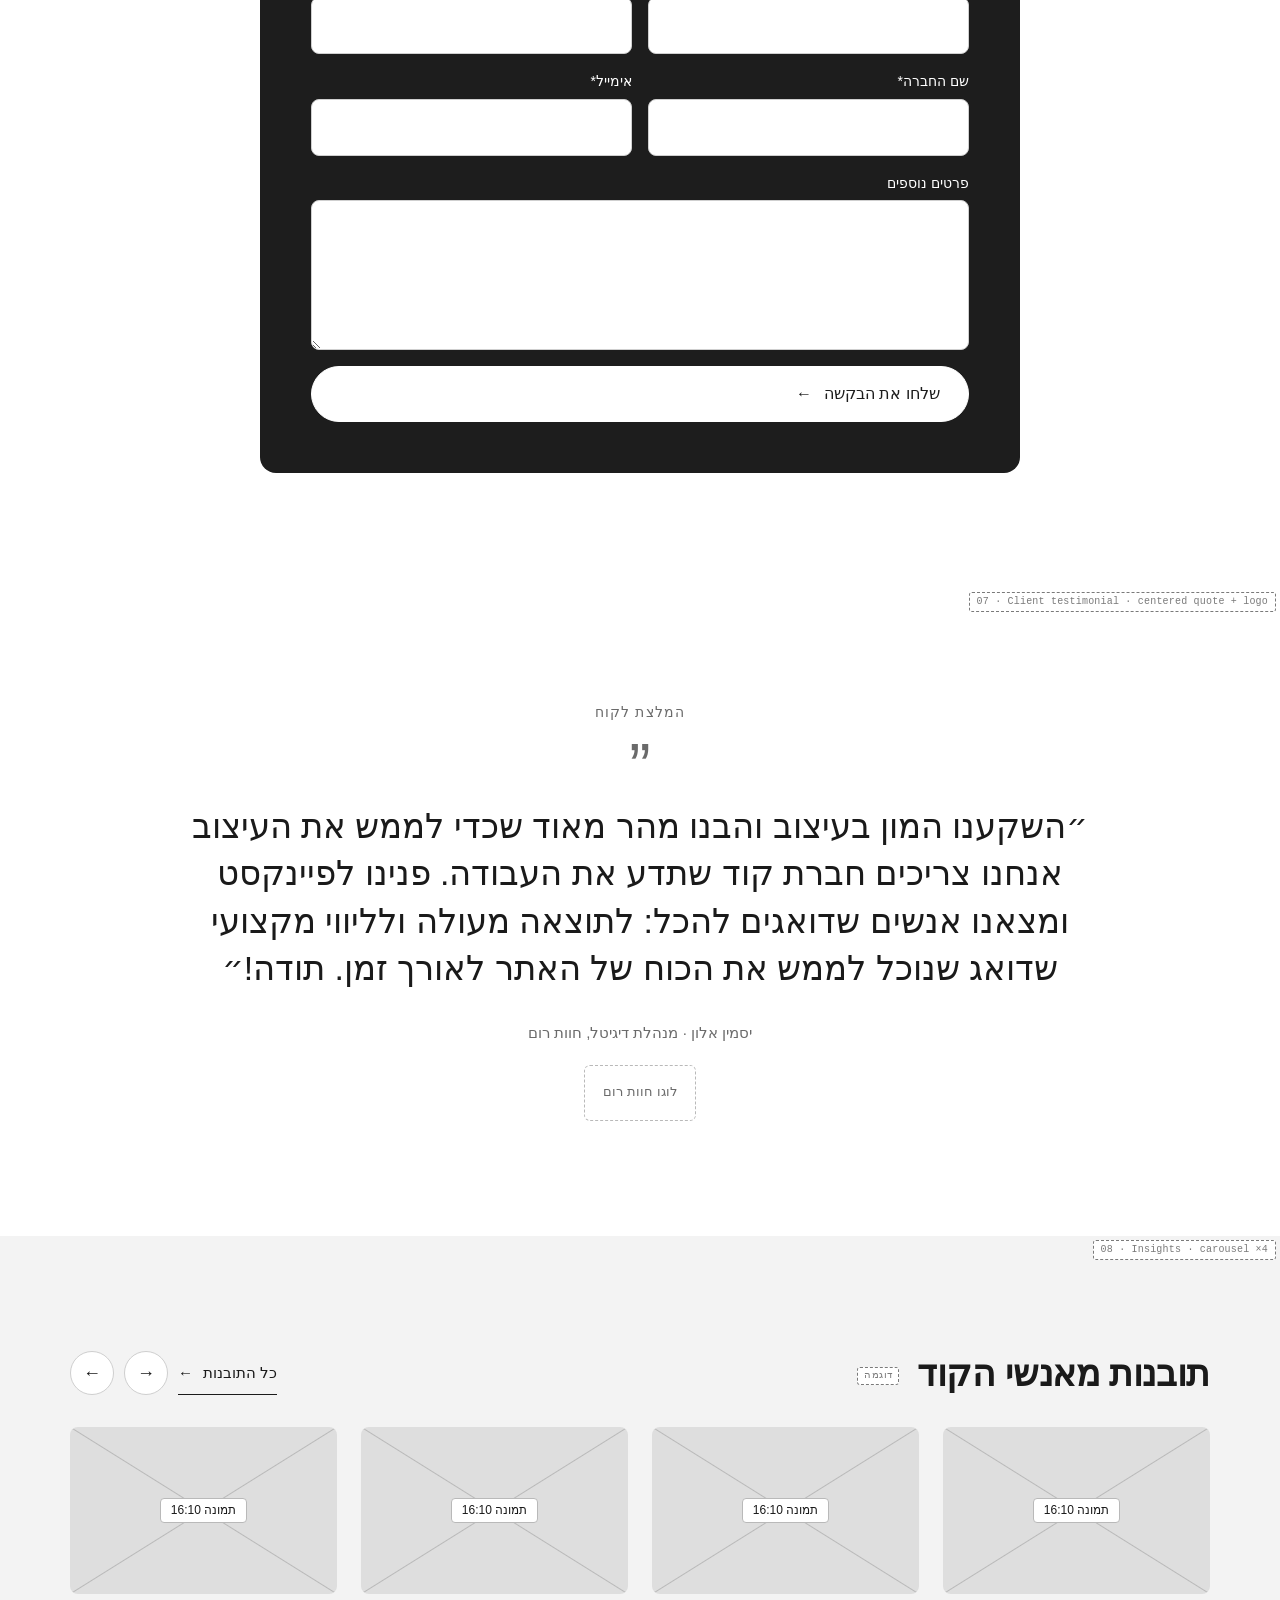
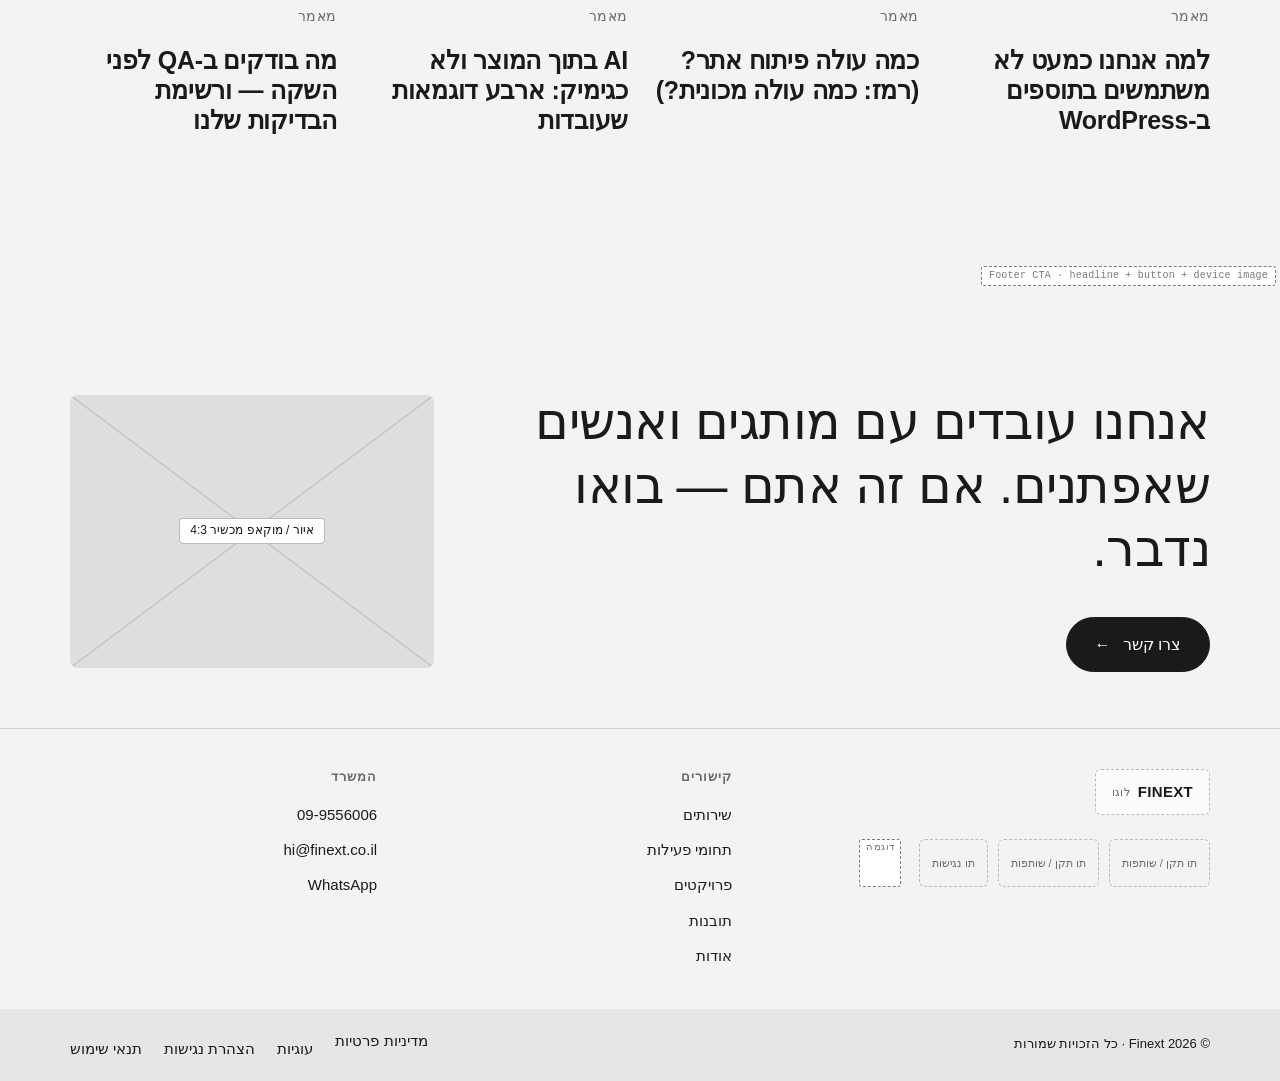
<file: industry.html>
<!DOCTYPE html>
<html lang="he" dir="rtl">
<head>
<meta charset="utf-8">
<meta name="viewport" content="width=device-width, initial-scale=1">
<meta name="robots" content="noindex, nofollow">
<title>eCommerce ומסחר · Finext (Wireframe)</title>
<link rel="stylesheet" href="assets/css/tokens.css">
<link rel="stylesheet" href="assets/css/wireframe.css">
</head>
<body class="wf-notes">
<a class="sr-only" href="#main">דלגו לתוכן הראשי</a>
<header class="site-header">
  <div class="container site-header__bar">
    <a class="logo" href="index.html" aria-label="Finext — לדף הבית">FINEXT <small>לוגו</small></a>
    <nav class="main-nav" aria-label="ניווט ראשי"><ul><li><a href="services.html">שירותים</a></li><li><a href="projects.html">פרויקטים</a></li><li><a href="insights.html">תובנות</a></li><li><a href="about.html#team">הכירו את הצוות</a></li><li><a href="contact.html">בואו נדבר</a></li></ul></nav>
    <div class="site-header__actions">
      <button class="lang-switch" type="button" aria-label="Switch language to English" lang="en">EN</button>
      <button class="nav-toggle" type="button" aria-expanded="false" aria-controls="nav-overlay" aria-label="פתיחת תפריט"><span></span><span></span></button>
    </div>
  </div>
</header>
<div class="nav-overlay" id="nav-overlay" aria-hidden="true">
  <div class="nav-overlay__inner">
    <ul class="nav-overlay__list"><li><a href="index.html">דף הבית</a></li><li><a href="services.html">שירותים</a></li><li><a href="projects.html">פרויקטים</a></li><li><a href="insights.html">תובנות</a></li><li><a href="about.html#team">הכירו את הצוות</a></li><li><a href="contact.html">בואו נדבר</a></li></ul>
    <div class="nav-overlay__groups">
      <div><strong>אודות</strong><ul><li><a href="about.html">הסיפור והערכים</a></li><li><a href="about.html#team">הכירו את הצוות</a></li></ul></div>
      <div><strong>תובנות</strong><ul><li><a href="insights.html">בלוג</a></li><li><a href="not-included.html">חדשות</a></li></ul></div>
      <div><strong>המשרד</strong><ul><li><a href="contact.html#office">הוד השרון</a></li><li><a href="tel:+97299556006"><bdi dir="ltr">09-9556006</bdi></a></li></ul></div>
    </div>
  </div>
</div>
<main id="main">
<section class="hero hero--media" data-wf="01 · Media hero · bg + overlay + H1 + H2 + consultation CTA">
  <div class="ph ph--bg" role="img" aria-label="תמונת רקע · 1920×900 · עם כיסוי כהה"><span class="ph__label">תמונת רקע · 1920×900 · עם כיסוי כהה</span></div>
  <div class="container"><div class="hero__content">
    <h1>eCommerce ומסחר</h1>
    <h2>חנויות ומערכות מסחר מותאמות — מהרכישה הראשונה ועד אינטגרציות ERP וסליקה.</h2>
    <a class="btn btn--light" href="#contactForm">לתיאום שיחת ייעוץ ראשונית</a>
  </div></div>
</section>
<div class="logo-strip" data-wf="02 · Client logo strip · overlaps hero bottom">
  <div class="container"><div class="logo-strip__inner"><span class="logo-ph">Gifted</span><span class="logo-ph">חוות רום</span><span class="logo-ph">לוגו לקוח</span><span class="logo-ph">לוגו לקוח</span></div></div>
</div><section class="section section--tight" data-wf="03 · Intro paragraph (large type)"><div class="container"><p class="lede" style="max-width:34em">מסחר אלקטרוני הוא לעיתים הזרוע השיווקית היחידה של העסק, ולכן הוא חייב להציע חוויית לקוח מושלמת בדסקטופ ובמובייל, מערכת ידידותית לניהול מלאי ומבצעים, כלי סליקה והפקת חשבוניות — ומעל הכול, אבטחת מידע ללא פשרות.</p></div></section><section class="section section--flush-top" data-wf="04 · Numbered sub-topic blocks ×5 · icon + no. + H2 + text + link"><div class="container"><div class="num-blocks"><div class="num-block">
  <span class="icon-ph" aria-hidden="true">אייקון</span>
  <div><span class="num-block__no">01</span><h2>חנויות WooCommerce Custom</h2></div>
  <div><p>חנויות B2B, B2C ו‑C2C מבוססות WooCommerce, מותאמות לצרכים המסחריים שלכם עד לרמת הפיקסל.</p><p class="muted">שילוב קפדני של תוספים נבחרים בלבד, כדי לשמור על חנות מהירה ומאובטחת.</p><a class="link-arrow " href="not-included.html">גלו עוד</a></div>
</div><div class="num-block">
  <span class="icon-ph" aria-hidden="true">אייקון</span>
  <div><span class="num-block__no">02</span><h2>מערכות הזמנות ורישום</h2></div>
  <div><p>מעבר לחנות: הזמנת אירועים, מקומות אירוח ורישום לפעילויות — בתוך אותה פלטפורמה.</p><p class="muted">כך בנינו עבור חוות רום חנות אונליין ומערכת הזמנות שצוות החווה מתפעל בעצמו.</p><a class="link-arrow " href="not-included.html">גלו עוד</a></div>
</div><div class="num-block">
  <span class="icon-ph" aria-hidden="true">אייקון</span>
  <div><span class="num-block__no">03</span><h2>סליקה, חשבוניות ו‑ERP</h2></div>
  <div><p>חיבור לכלי סליקה, הפקת חשבוניות ואינטגרציה למערכות כמו Priority.</p><p class="muted">המידע זורם בין החנות למלאי ולהנהלת החשבונות — בלי עבודה ידנית.</p><a class="link-arrow " href="not-included.html">גלו עוד</a></div>
</div><div class="num-block">
  <span class="icon-ph" aria-hidden="true">אייקון</span>
  <div><span class="num-block__no">04</span><h2>ניהול מלאי ומבצעים</h2></div>
  <div><p>ממשק ידידותי לניהול מלאי, החלפות מוצרים, עדכון מחירים ויצירת מבצעים.</p><p class="muted">הצוות שלכם שולט בחנות, בלי להיות תלוי בנו לכל שינוי.</p><a class="link-arrow " href="not-included.html">גלו עוד</a></div>
</div><div class="num-block">
  <span class="icon-ph" aria-hidden="true">אייקון</span>
  <div><span class="num-block__no">05</span><h2>מהירות, SEO והמרה</h2></div>
  <div><p>חנות שנטענת מהר ונגישה בכל מכשיר ממירה יותר ומדורגת גבוה יותר.</p><p class="muted">אנחנו בודקים טעינה, נגישות והתאמה לדפדפנים לפני כל השקה.</p><a class="link-arrow " href="not-included.html">גלו עוד</a></div>
</div></div></div></section><section class="section section--surface" data-wf="05 · Who we work with · case-study carousel ×3"><div class="container"><div class="carousel carousel--3" data-carousel><div class="section-title-row"><h2>עם מי אנחנו עובדים</h2><div class="carousel__nav"><a class="link-arrow " href="projects.html">כל הפרויקטים</a><button type="button" class="carousel__btn" data-dir="-1" aria-label="הקודם">→</button><button type="button" class="carousel__btn" data-dir="1" aria-label="הבא">←</button></div></div><div class="carousel__track"><div class="carousel__item"><article class="card card--project"><a class="card__link" href="project.html"><div class="ph r-4x3 " role="img" aria-label="תמונת פרויקט 4:3"><span class="ph__label">תמונת פרויקט 4:3</span></div></a><span class="meta">Gifted</span><a class="card__link" href="project.html"><h3>אתר מכירות WooCommerce לייבוא ושיווק אופנה ממותגי אירופה</h3></a></article></div><div class="carousel__item"><article class="card card--project"><a class="card__link" href="project.html"><div class="ph r-4x3 " role="img" aria-label="תמונת פרויקט 4:3"><span class="ph__label">תמונת פרויקט 4:3</span></div></a><span class="meta">חוות רום</span><a class="card__link" href="project.html"><h3>חנות אונליין ומערכת הזמנות לחווה אקולוגית</h3></a></article></div><div class="carousel__item"><article class="card card--project"><a class="card__link" href="project.html"><div class="ph r-4x3 " role="img" aria-label="תמונת פרויקט 4:3"><span class="ph__label">תמונת פרויקט 4:3</span></div></a><span class="meta">PicUp</span><a class="card__link" href="project.html"><h3>אתר לפלטפורמה שמגדילה מכירות ומשפרת את חוויית הלקוח</h3></a></article></div></div></div></div></section><section class="section section--flush-top" data-wf="06 · Lead form · dark card · 5 fields + success state"><div class="container"><div class="form-card" id="contactForm">
  <h2>בואו נעבוד יחד</h2>
  <p>נגדיר את הצוות הנכון לפיתוח המוצר הדיגיטלי שלכם. השאירו פרטים ונחזור אליכם בהקדם.</p>
  <form class="form" data-wf-form action="#">
    <div class="form__row"><div class="field"><label for="f-name">שם מלא*</label><input id="f-name" type="text" required></div>
      <div class="field"><label for="f-title">תפקיד*</label><input id="f-title" type="text" required></div></div>
    <div class="form__row"><div class="field"><label for="f-co">שם החברה*</label><input id="f-co" type="text" required></div>
      <div class="field"><label for="f-mail">אימייל*</label><input id="f-mail" type="email" required></div></div>
    <div class="field"><label for="f-msg">פרטים נוספים</label><textarea id="f-msg"></textarea></div>
    <button class="btn btn--light" type="submit">שלחו את הבקשה</button>
  </form>
  <div class="form-success"><h3>תודה, הבקשה נשלחה!</h3><p class="muted">העברנו אותה לצוות שלנו ונחזור אליכם בקרוב.</p></div>
</div></div></section><section class="section " data-wf="07 · Client testimonial · centered quote + logo"><div class="container"><div class="testimonial"><h3>המלצת לקוח</h3><blockquote>״השקענו המון בעיצוב והבנו מהר מאוד שכדי לממש את העיצוב אנחנו צריכים חברת קוד שתדע את העבודה. פנינו לפיינקסט ומצאנו אנשים שדואגים להכל: לתוצאה מעולה ולליווי מקצועי שדואג שנוכל לממש את הכוח של האתר לאורך זמן. תודה!״</blockquote><cite>יסמין אלון · מנהלת דיגיטל, חוות רום</cite><span class="logo-ph">לוגו חוות רום</span></div></div></section><section class="section section--surface" data-wf="08 · Insights · carousel ×4"><div class="container"><div class="carousel" data-carousel><div class="section-title-row"><h2>תובנות מאנשי הקוד <span class="ex-tag" title="תוכן לדוגמה שנוצר עבור ה-wireframe — להחלפה">דוגמה</span></h2><div class="carousel__nav"><a class="link-arrow " href="insights.html">כל התובנות</a><button type="button" class="carousel__btn" data-dir="-1" aria-label="הקודם">→</button><button type="button" class="carousel__btn" data-dir="1" aria-label="הבא">←</button></div></div><div class="carousel__track"><div class="carousel__item"><article class="card"><a class="card__link" href="article.html"><div class="ph r-16x10 " role="img" aria-label="תמונה 16:10"><span class="ph__label">תמונה 16:10</span></div></a><h5>מאמר</h5><a class="card__link" href="article.html"><h3>למה אנחנו כמעט לא משתמשים בתוספים ב‑WordPress</h3></a></article></div><div class="carousel__item"><article class="card"><a class="card__link" href="article.html"><div class="ph r-16x10 " role="img" aria-label="תמונה 16:10"><span class="ph__label">תמונה 16:10</span></div></a><h5>מאמר</h5><a class="card__link" href="article.html"><h3>כמה עולה פיתוח אתר? (רמז: כמה עולה מכונית?)</h3></a></article></div><div class="carousel__item"><article class="card"><a class="card__link" href="article.html"><div class="ph r-16x10 " role="img" aria-label="תמונה 16:10"><span class="ph__label">תמונה 16:10</span></div></a><h5>מאמר</h5><a class="card__link" href="article.html"><h3>AI בתוך המוצר ולא כגימיק: ארבע דוגמאות שעובדות</h3></a></article></div><div class="carousel__item"><article class="card"><a class="card__link" href="article.html"><div class="ph r-16x10 " role="img" aria-label="תמונה 16:10"><span class="ph__label">תמונה 16:10</span></div></a><h5>מאמר</h5><a class="card__link" href="article.html"><h3>מה בודקים ב‑QA לפני השקה — ורשימת הבדיקות שלנו</h3></a></article></div></div></div></div></section>
</main>
<footer class="site-footer">
  <section class="footer-cta" data-wf="Footer CTA · headline + button + device image">
    <div class="container footer-cta__grid">
      <div>
        <h2>אנחנו עובדים עם מותגים ואנשים שאפתנים. אם זה אתם — בואו נדבר.</h2>
        <a class="btn" href="contact.html">צרו קשר</a>
      </div>
      <div class="ph r-4x3 " role="img" aria-label="איור / מוקאפ מכשיר 4:3"><span class="ph__label">איור / מוקאפ מכשיר 4:3</span></div>
    </div>
  </section>
  <div class="footer-main">
    <div class="container footer-main__grid">
      <div>
        <a class="logo" href="index.html" aria-label="Finext — לדף הבית">FINEXT <small>לוגו</small></a>
        <div class="badges" aria-label="תקנים ותעודות"><span class="logo-ph">תו תקן / שותפות</span><span class="logo-ph">תו תקן / שותפות</span><span class="logo-ph">תו נגישות</span> <span class="ex-tag" title="תוכן לדוגמה שנוצר עבור ה-wireframe — להחלפה">דוגמה</span></div>
      </div>
      <div><h4>קישורים</h4><ul>
        <li><a href="services.html">שירותים</a></li><li><a href="industries.html">תחומי פעילות</a></li><li><a href="projects.html">פרויקטים</a></li>
        <li><a href="insights.html">תובנות</a></li><li><a href="about.html">אודות</a></li></ul></div>
      <div><h4>המשרד</h4><ul>
        <li><a href="tel:+97299556006"><bdi dir="ltr">09-9556006</bdi></a></li>
        <li><a href="mailto:hi@finext.co.il">hi@finext.co.il</a></li><li><a href="https://wa.me/97299556006">WhatsApp</a></li></ul></div>
    </div>
    <div class="footer-legal"><div class="container footer-legal__row">
      <span>© 2026 Finext · כל הזכויות שמורות</span>
      <ul><li><a href="not-included.html">מדיניות פרטיות</a></li><li><a href="not-included.html">עוגיות</a></li><li><a href="not-included.html">הצהרת נגישות</a></li><li><a href="not-included.html">תנאי שימוש</a></li></ul>
    </div></div>
  </div>
</footer>
<div class="cookie" role="dialog" aria-label="הסכמה לעוגיות">
  <strong>הפרטיות שלכם חשובה לנו</strong>
  <span>אנחנו משתמשים בעוגיות כדי לשפר את חוויית הגלישה, להציג תוכן מותאם ולנתח תנועה. בלחיצה על ״אישור הכול״ אתם מסכימים לשימוש בעוגיות.</span>
  <div class="cookie__btns"><button type="button">התאמה אישית</button><button type="button">דחיית הכול</button><button type="button" class="is-primary">אישור הכול</button></div>
</div>
<div class="wf-tools"><a href="wireframe-map.html">WIREFRAME MAP</a><button type="button" data-wf-toggle aria-pressed="true">NOTES</button></div>
<script src="assets/js/wireframe.js"></script>
</body>
</html>
</file>
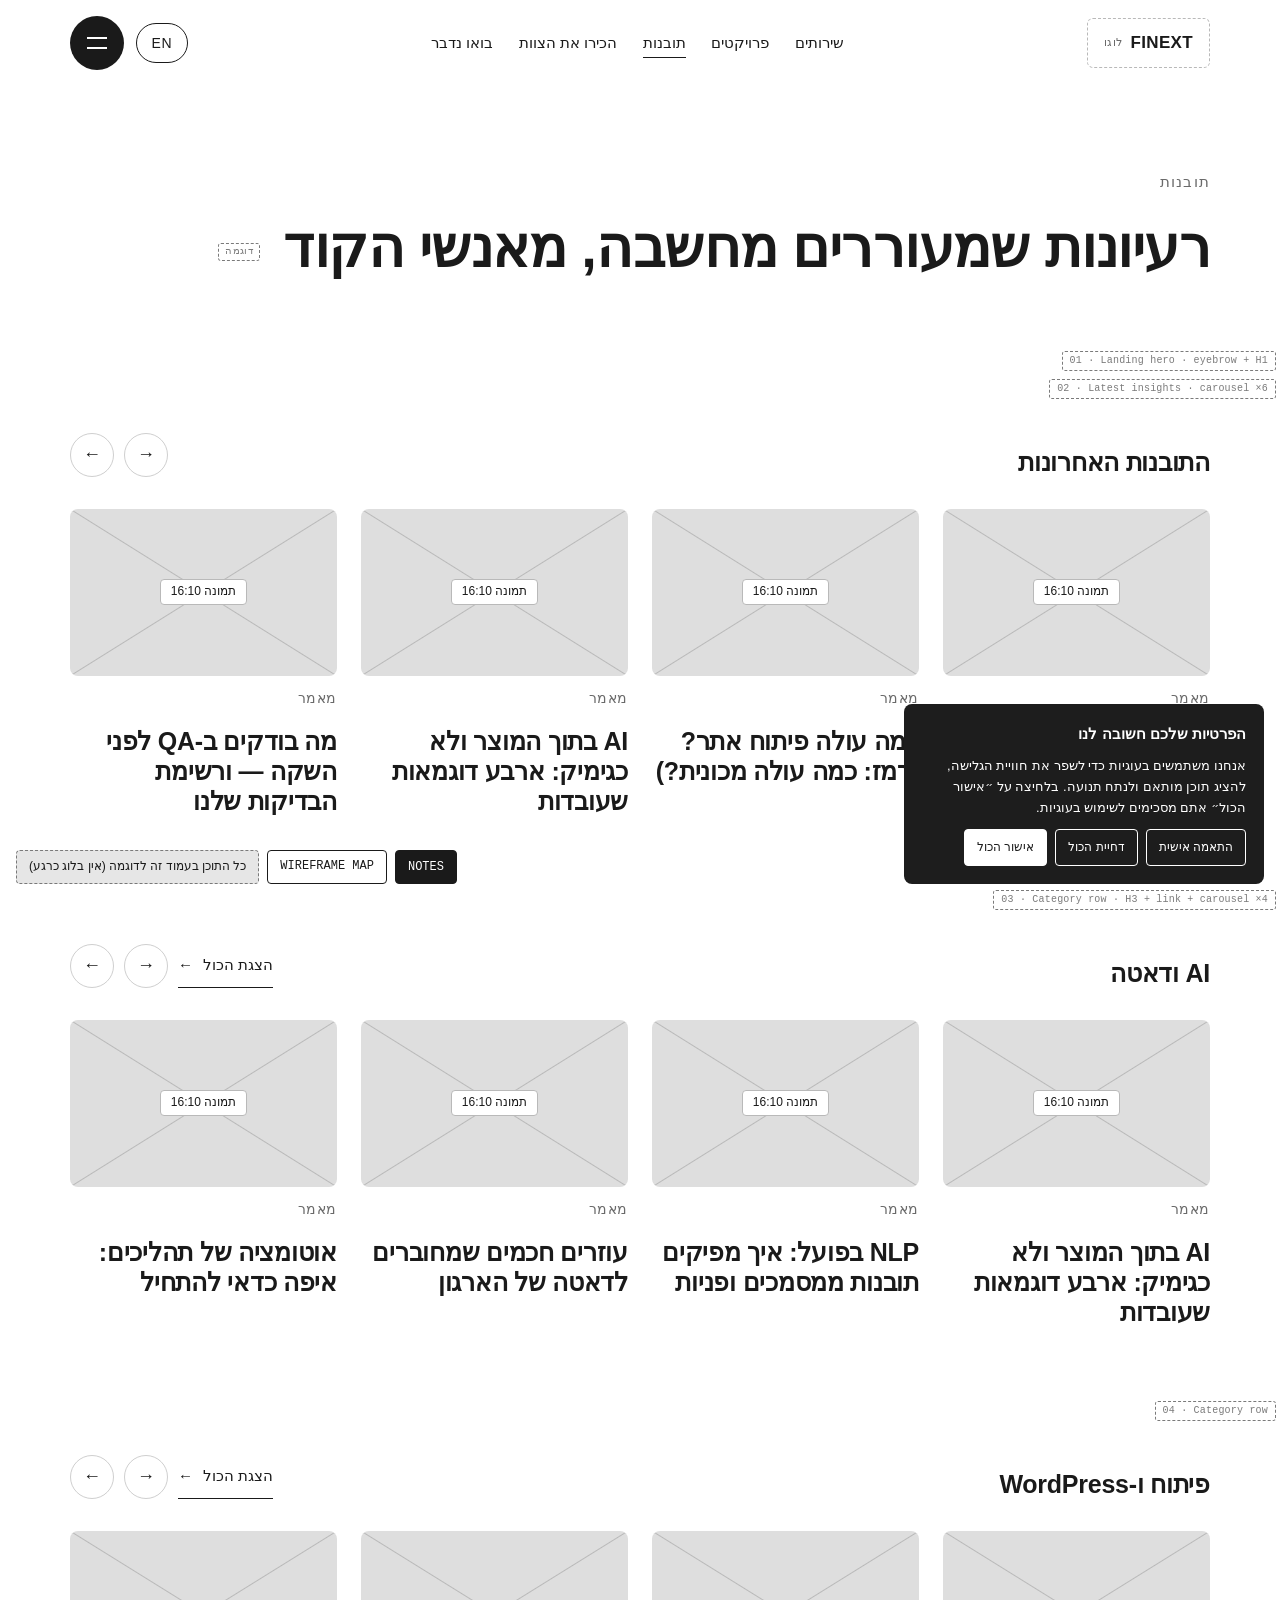
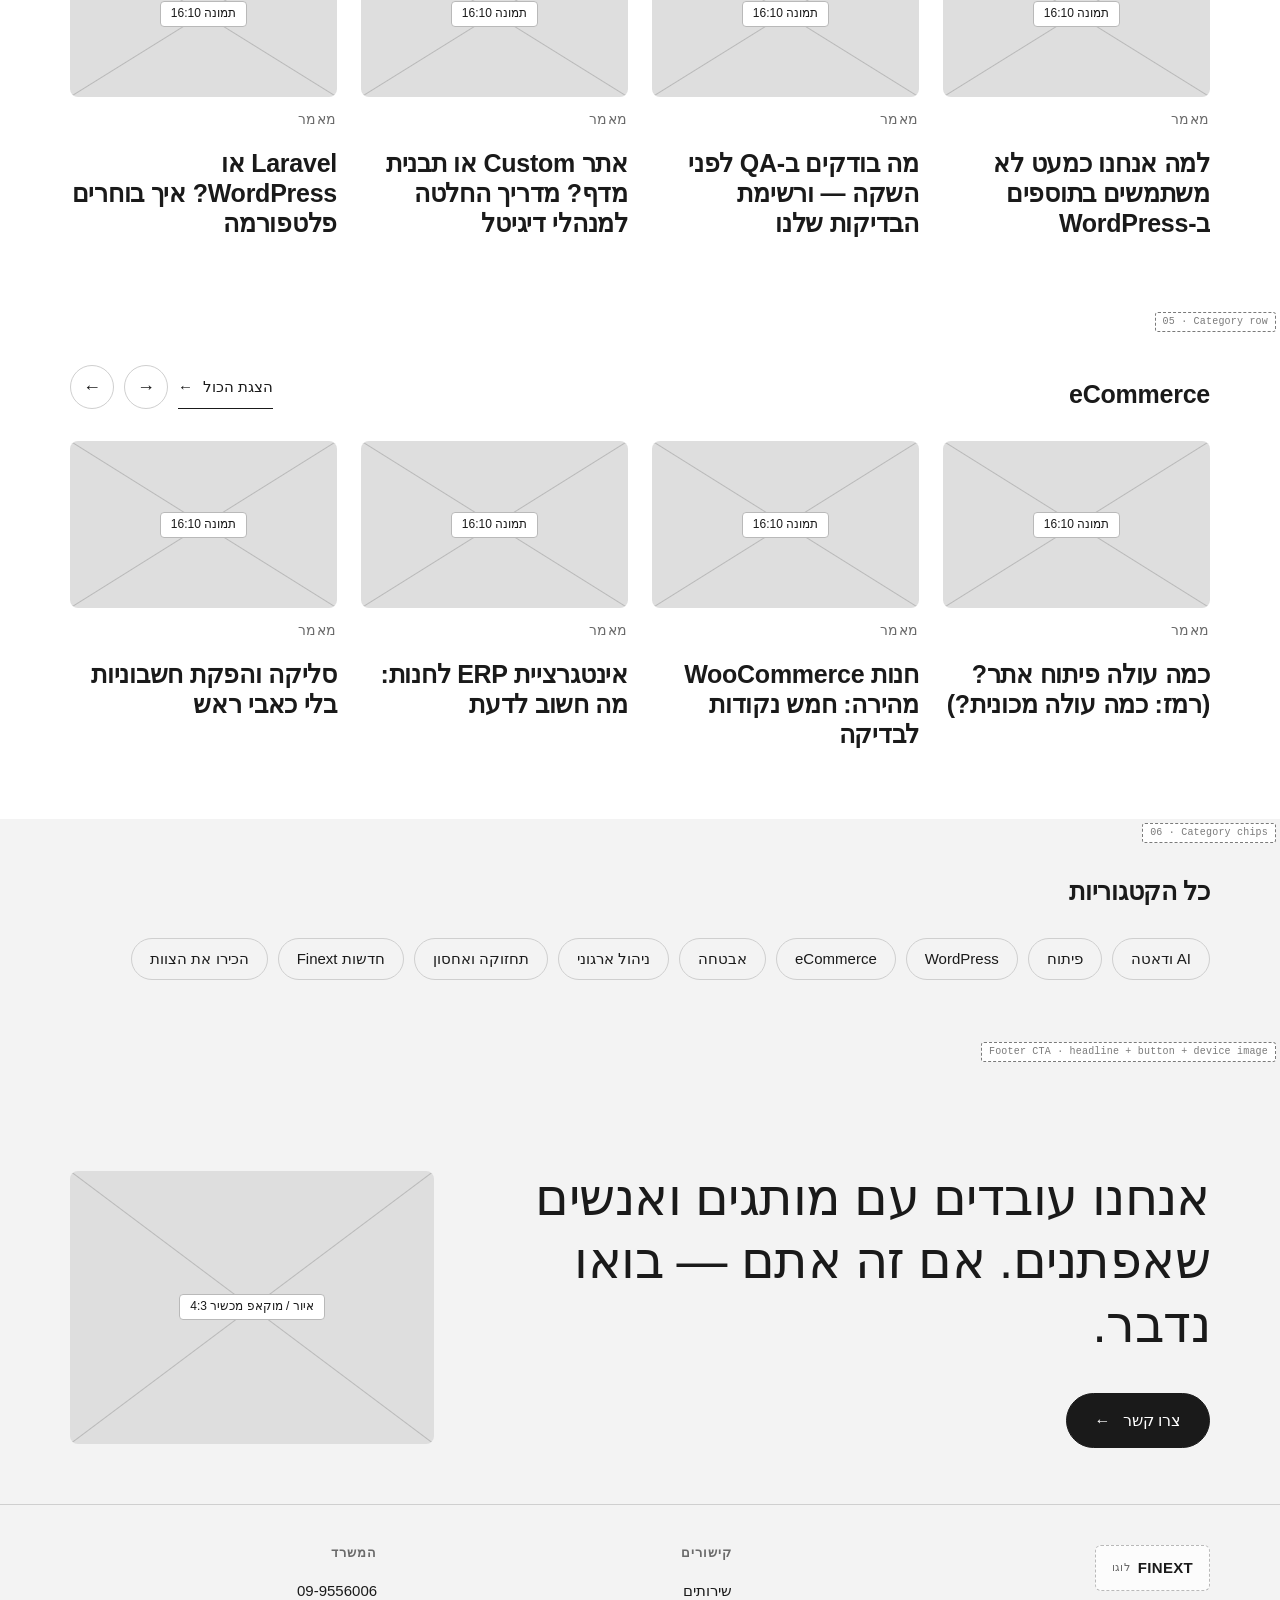
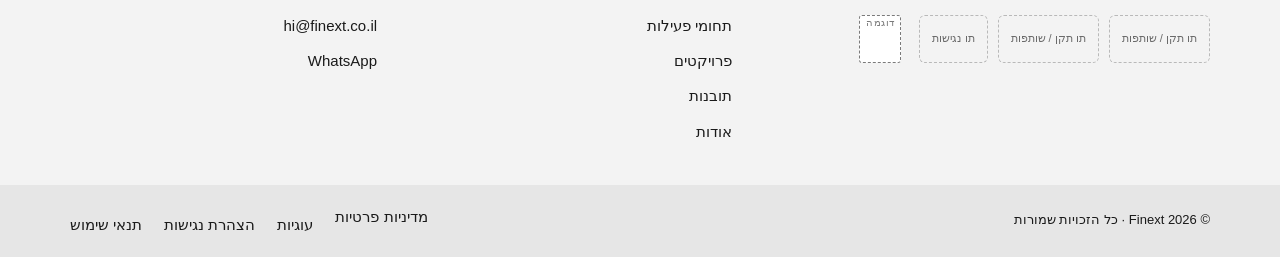
<file: insights.html>
<!DOCTYPE html>
<html lang="he" dir="rtl">
<head>
<meta charset="utf-8">
<meta name="viewport" content="width=device-width, initial-scale=1">
<meta name="robots" content="noindex, nofollow">
<title>תובנות · Finext (Wireframe)</title>
<link rel="stylesheet" href="assets/css/tokens.css">
<link rel="stylesheet" href="assets/css/wireframe.css">
</head>
<body class="wf-notes">
<a class="sr-only" href="#main">דלגו לתוכן הראשי</a>
<header class="site-header">
  <div class="container site-header__bar">
    <a class="logo" href="index.html" aria-label="Finext — לדף הבית">FINEXT <small>לוגו</small></a>
    <nav class="main-nav" aria-label="ניווט ראשי"><ul><li><a href="services.html">שירותים</a></li><li><a href="projects.html">פרויקטים</a></li><li><a href="insights.html" aria-current="page">תובנות</a></li><li><a href="about.html#team">הכירו את הצוות</a></li><li><a href="contact.html">בואו נדבר</a></li></ul></nav>
    <div class="site-header__actions">
      <button class="lang-switch" type="button" aria-label="Switch language to English" lang="en">EN</button>
      <button class="nav-toggle" type="button" aria-expanded="false" aria-controls="nav-overlay" aria-label="פתיחת תפריט"><span></span><span></span></button>
    </div>
  </div>
</header>
<div class="nav-overlay" id="nav-overlay" aria-hidden="true">
  <div class="nav-overlay__inner">
    <ul class="nav-overlay__list"><li><a href="index.html">דף הבית</a></li><li><a href="services.html">שירותים</a></li><li><a href="projects.html">פרויקטים</a></li><li><a href="insights.html">תובנות</a></li><li><a href="about.html#team">הכירו את הצוות</a></li><li><a href="contact.html">בואו נדבר</a></li></ul>
    <div class="nav-overlay__groups">
      <div><strong>אודות</strong><ul><li><a href="about.html">הסיפור והערכים</a></li><li><a href="about.html#team">הכירו את הצוות</a></li></ul></div>
      <div><strong>תובנות</strong><ul><li><a href="insights.html">בלוג</a></li><li><a href="not-included.html">חדשות</a></li></ul></div>
      <div><strong>המשרד</strong><ul><li><a href="contact.html#office">הוד השרון</a></li><li><a href="tel:+97299556006"><bdi dir="ltr">09-9556006</bdi></a></li></ul></div>
    </div>
  </div>
</div>
<main id="main">
<section class="hero hero--small" data-wf="01 · Landing hero · eyebrow + H1">
  <div class="container"><span class="eyebrow">תובנות</span><h1>רעיונות שמעוררים מחשבה, מאנשי הקוד <span class="ex-tag" title="תוכן לדוגמה שנוצר עבור ה-wireframe — להחלפה">דוגמה</span></h1></div>
</section><section class="section section--tight" data-wf="02 · Latest insights · carousel ×6"><div class="container"><div class="carousel" data-carousel><div class="section-title-row"><h3>התובנות האחרונות</h3><div class="carousel__nav"><button type="button" class="carousel__btn" data-dir="-1" aria-label="הקודם">→</button><button type="button" class="carousel__btn" data-dir="1" aria-label="הבא">←</button></div></div><div class="carousel__track"><div class="carousel__item"><article class="card"><a class="card__link" href="article.html"><div class="ph r-16x10 " role="img" aria-label="תמונה 16:10"><span class="ph__label">תמונה 16:10</span></div></a><h5>מאמר</h5><a class="card__link" href="article.html"><h3>למה אנחנו כמעט לא משתמשים בתוספים ב‑WordPress</h3></a></article></div><div class="carousel__item"><article class="card"><a class="card__link" href="article.html"><div class="ph r-16x10 " role="img" aria-label="תמונה 16:10"><span class="ph__label">תמונה 16:10</span></div></a><h5>מאמר</h5><a class="card__link" href="article.html"><h3>כמה עולה פיתוח אתר? (רמז: כמה עולה מכונית?)</h3></a></article></div><div class="carousel__item"><article class="card"><a class="card__link" href="article.html"><div class="ph r-16x10 " role="img" aria-label="תמונה 16:10"><span class="ph__label">תמונה 16:10</span></div></a><h5>מאמר</h5><a class="card__link" href="article.html"><h3>AI בתוך המוצר ולא כגימיק: ארבע דוגמאות שעובדות</h3></a></article></div><div class="carousel__item"><article class="card"><a class="card__link" href="article.html"><div class="ph r-16x10 " role="img" aria-label="תמונה 16:10"><span class="ph__label">תמונה 16:10</span></div></a><h5>מאמר</h5><a class="card__link" href="article.html"><h3>מה בודקים ב‑QA לפני השקה — ורשימת הבדיקות שלנו</h3></a></article></div><div class="carousel__item"><article class="card"><a class="card__link" href="article.html"><div class="ph r-16x10 " role="img" aria-label="תמונה 16:10"><span class="ph__label">תמונה 16:10</span></div></a><h5>מאמר</h5><a class="card__link" href="article.html"><h3>אתר Custom או תבנית מדף? מדריך החלטה למנהלי דיגיטל</h3></a></article></div><div class="carousel__item"><article class="card"><a class="card__link" href="article.html"><div class="ph r-16x10 " role="img" aria-label="תמונה 16:10"><span class="ph__label">תמונה 16:10</span></div></a><h5>מאמר</h5><a class="card__link" href="article.html"><h3>אבטחה כברירת מחדל: מה חייב להיות מהיום הראשון</h3></a></article></div></div></div></div></section><section class="section section--tight" data-wf="03 · Category row · H3 + link + carousel ×4"><div class="container"><div class="carousel" data-carousel><div class="section-title-row"><h3>AI ודאטה</h3><div class="carousel__nav"><a class="link-arrow " href="not-included.html">הצגת הכול</a><button type="button" class="carousel__btn" data-dir="-1" aria-label="הקודם">→</button><button type="button" class="carousel__btn" data-dir="1" aria-label="הבא">←</button></div></div><div class="carousel__track"><div class="carousel__item"><article class="card"><a class="card__link" href="article.html"><div class="ph r-16x10 " role="img" aria-label="תמונה 16:10"><span class="ph__label">תמונה 16:10</span></div></a><h5>מאמר</h5><a class="card__link" href="article.html"><h3>AI בתוך המוצר ולא כגימיק: ארבע דוגמאות שעובדות</h3></a></article></div><div class="carousel__item"><article class="card"><a class="card__link" href="article.html"><div class="ph r-16x10 " role="img" aria-label="תמונה 16:10"><span class="ph__label">תמונה 16:10</span></div></a><h5>מאמר</h5><a class="card__link" href="article.html"><h3>NLP בפועל: איך מפיקים תובנות ממסמכים ופניות</h3></a></article></div><div class="carousel__item"><article class="card"><a class="card__link" href="article.html"><div class="ph r-16x10 " role="img" aria-label="תמונה 16:10"><span class="ph__label">תמונה 16:10</span></div></a><h5>מאמר</h5><a class="card__link" href="article.html"><h3>עוזרים חכמים שמחוברים לדאטה של הארגון</h3></a></article></div><div class="carousel__item"><article class="card"><a class="card__link" href="article.html"><div class="ph r-16x10 " role="img" aria-label="תמונה 16:10"><span class="ph__label">תמונה 16:10</span></div></a><h5>מאמר</h5><a class="card__link" href="article.html"><h3>אוטומציה של תהליכים: איפה כדאי להתחיל</h3></a></article></div></div></div></div></section><section class="section section--tight" data-wf="04 · Category row"><div class="container"><div class="carousel" data-carousel><div class="section-title-row"><h3>פיתוח ו‑WordPress</h3><div class="carousel__nav"><a class="link-arrow " href="not-included.html">הצגת הכול</a><button type="button" class="carousel__btn" data-dir="-1" aria-label="הקודם">→</button><button type="button" class="carousel__btn" data-dir="1" aria-label="הבא">←</button></div></div><div class="carousel__track"><div class="carousel__item"><article class="card"><a class="card__link" href="article.html"><div class="ph r-16x10 " role="img" aria-label="תמונה 16:10"><span class="ph__label">תמונה 16:10</span></div></a><h5>מאמר</h5><a class="card__link" href="article.html"><h3>למה אנחנו כמעט לא משתמשים בתוספים ב‑WordPress</h3></a></article></div><div class="carousel__item"><article class="card"><a class="card__link" href="article.html"><div class="ph r-16x10 " role="img" aria-label="תמונה 16:10"><span class="ph__label">תמונה 16:10</span></div></a><h5>מאמר</h5><a class="card__link" href="article.html"><h3>מה בודקים ב‑QA לפני השקה — ורשימת הבדיקות שלנו</h3></a></article></div><div class="carousel__item"><article class="card"><a class="card__link" href="article.html"><div class="ph r-16x10 " role="img" aria-label="תמונה 16:10"><span class="ph__label">תמונה 16:10</span></div></a><h5>מאמר</h5><a class="card__link" href="article.html"><h3>אתר Custom או תבנית מדף? מדריך החלטה למנהלי דיגיטל</h3></a></article></div><div class="carousel__item"><article class="card"><a class="card__link" href="article.html"><div class="ph r-16x10 " role="img" aria-label="תמונה 16:10"><span class="ph__label">תמונה 16:10</span></div></a><h5>מאמר</h5><a class="card__link" href="article.html"><h3>Laravel או WordPress? איך בוחרים פלטפורמה</h3></a></article></div></div></div></div></section><section class="section section--tight" data-wf="05 · Category row"><div class="container"><div class="carousel" data-carousel><div class="section-title-row"><h3>eCommerce</h3><div class="carousel__nav"><a class="link-arrow " href="not-included.html">הצגת הכול</a><button type="button" class="carousel__btn" data-dir="-1" aria-label="הקודם">→</button><button type="button" class="carousel__btn" data-dir="1" aria-label="הבא">←</button></div></div><div class="carousel__track"><div class="carousel__item"><article class="card"><a class="card__link" href="article.html"><div class="ph r-16x10 " role="img" aria-label="תמונה 16:10"><span class="ph__label">תמונה 16:10</span></div></a><h5>מאמר</h5><a class="card__link" href="article.html"><h3>כמה עולה פיתוח אתר? (רמז: כמה עולה מכונית?)</h3></a></article></div><div class="carousel__item"><article class="card"><a class="card__link" href="article.html"><div class="ph r-16x10 " role="img" aria-label="תמונה 16:10"><span class="ph__label">תמונה 16:10</span></div></a><h5>מאמר</h5><a class="card__link" href="article.html"><h3>חנות WooCommerce מהירה: חמש נקודות לבדיקה</h3></a></article></div><div class="carousel__item"><article class="card"><a class="card__link" href="article.html"><div class="ph r-16x10 " role="img" aria-label="תמונה 16:10"><span class="ph__label">תמונה 16:10</span></div></a><h5>מאמר</h5><a class="card__link" href="article.html"><h3>אינטגרציית ERP לחנות: מה חשוב לדעת</h3></a></article></div><div class="carousel__item"><article class="card"><a class="card__link" href="article.html"><div class="ph r-16x10 " role="img" aria-label="תמונה 16:10"><span class="ph__label">תמונה 16:10</span></div></a><h5>מאמר</h5><a class="card__link" href="article.html"><h3>סליקה והפקת חשבוניות בלי כאבי ראש</h3></a></article></div></div></div></div></section><section class="section section--tight section--surface" data-wf="06 · Category chips"><div class="container"><div class="section-title-row"><h3>כל הקטגוריות</h3></div><div class="chips"><a href="not-included.html">AI ודאטה</a><a href="not-included.html">פיתוח</a><a href="not-included.html">WordPress</a><a href="not-included.html">eCommerce</a><a href="not-included.html">אבטחה</a><a href="not-included.html">ניהול ארגוני</a><a href="not-included.html">תחזוקה ואחסון</a><a href="not-included.html">חדשות Finext</a><a href="not-included.html">הכירו את הצוות</a></div></div></section>
</main>
<footer class="site-footer">
  <section class="footer-cta" data-wf="Footer CTA · headline + button + device image">
    <div class="container footer-cta__grid">
      <div>
        <h2>אנחנו עובדים עם מותגים ואנשים שאפתנים. אם זה אתם — בואו נדבר.</h2>
        <a class="btn" href="contact.html">צרו קשר</a>
      </div>
      <div class="ph r-4x3 " role="img" aria-label="איור / מוקאפ מכשיר 4:3"><span class="ph__label">איור / מוקאפ מכשיר 4:3</span></div>
    </div>
  </section>
  <div class="footer-main">
    <div class="container footer-main__grid">
      <div>
        <a class="logo" href="index.html" aria-label="Finext — לדף הבית">FINEXT <small>לוגו</small></a>
        <div class="badges" aria-label="תקנים ותעודות"><span class="logo-ph">תו תקן / שותפות</span><span class="logo-ph">תו תקן / שותפות</span><span class="logo-ph">תו נגישות</span> <span class="ex-tag" title="תוכן לדוגמה שנוצר עבור ה-wireframe — להחלפה">דוגמה</span></div>
      </div>
      <div><h4>קישורים</h4><ul>
        <li><a href="services.html">שירותים</a></li><li><a href="industries.html">תחומי פעילות</a></li><li><a href="projects.html">פרויקטים</a></li>
        <li><a href="insights.html">תובנות</a></li><li><a href="about.html">אודות</a></li></ul></div>
      <div><h4>המשרד</h4><ul>
        <li><a href="tel:+97299556006"><bdi dir="ltr">09-9556006</bdi></a></li>
        <li><a href="mailto:hi@finext.co.il">hi@finext.co.il</a></li><li><a href="https://wa.me/97299556006">WhatsApp</a></li></ul></div>
    </div>
    <div class="footer-legal"><div class="container footer-legal__row">
      <span>© 2026 Finext · כל הזכויות שמורות</span>
      <ul><li><a href="not-included.html">מדיניות פרטיות</a></li><li><a href="not-included.html">עוגיות</a></li><li><a href="not-included.html">הצהרת נגישות</a></li><li><a href="not-included.html">תנאי שימוש</a></li></ul>
    </div></div>
  </div>
</footer>
<div class="cookie" role="dialog" aria-label="הסכמה לעוגיות">
  <strong>הפרטיות שלכם חשובה לנו</strong>
  <span>אנחנו משתמשים בעוגיות כדי לשפר את חוויית הגלישה, להציג תוכן מותאם ולנתח תנועה. בלחיצה על ״אישור הכול״ אתם מסכימים לשימוש בעוגיות.</span>
  <div class="cookie__btns"><button type="button">התאמה אישית</button><button type="button">דחיית הכול</button><button type="button" class="is-primary">אישור הכול</button></div>
</div>
<div class="wf-tools"><span class="wf-tools__note">כל התוכן בעמוד זה לדוגמה (אין בלוג כרגע)</span><a href="wireframe-map.html">WIREFRAME MAP</a><button type="button" data-wf-toggle aria-pressed="true">NOTES</button></div>
<script src="assets/js/wireframe.js"></script>
</body>
</html>
</file>
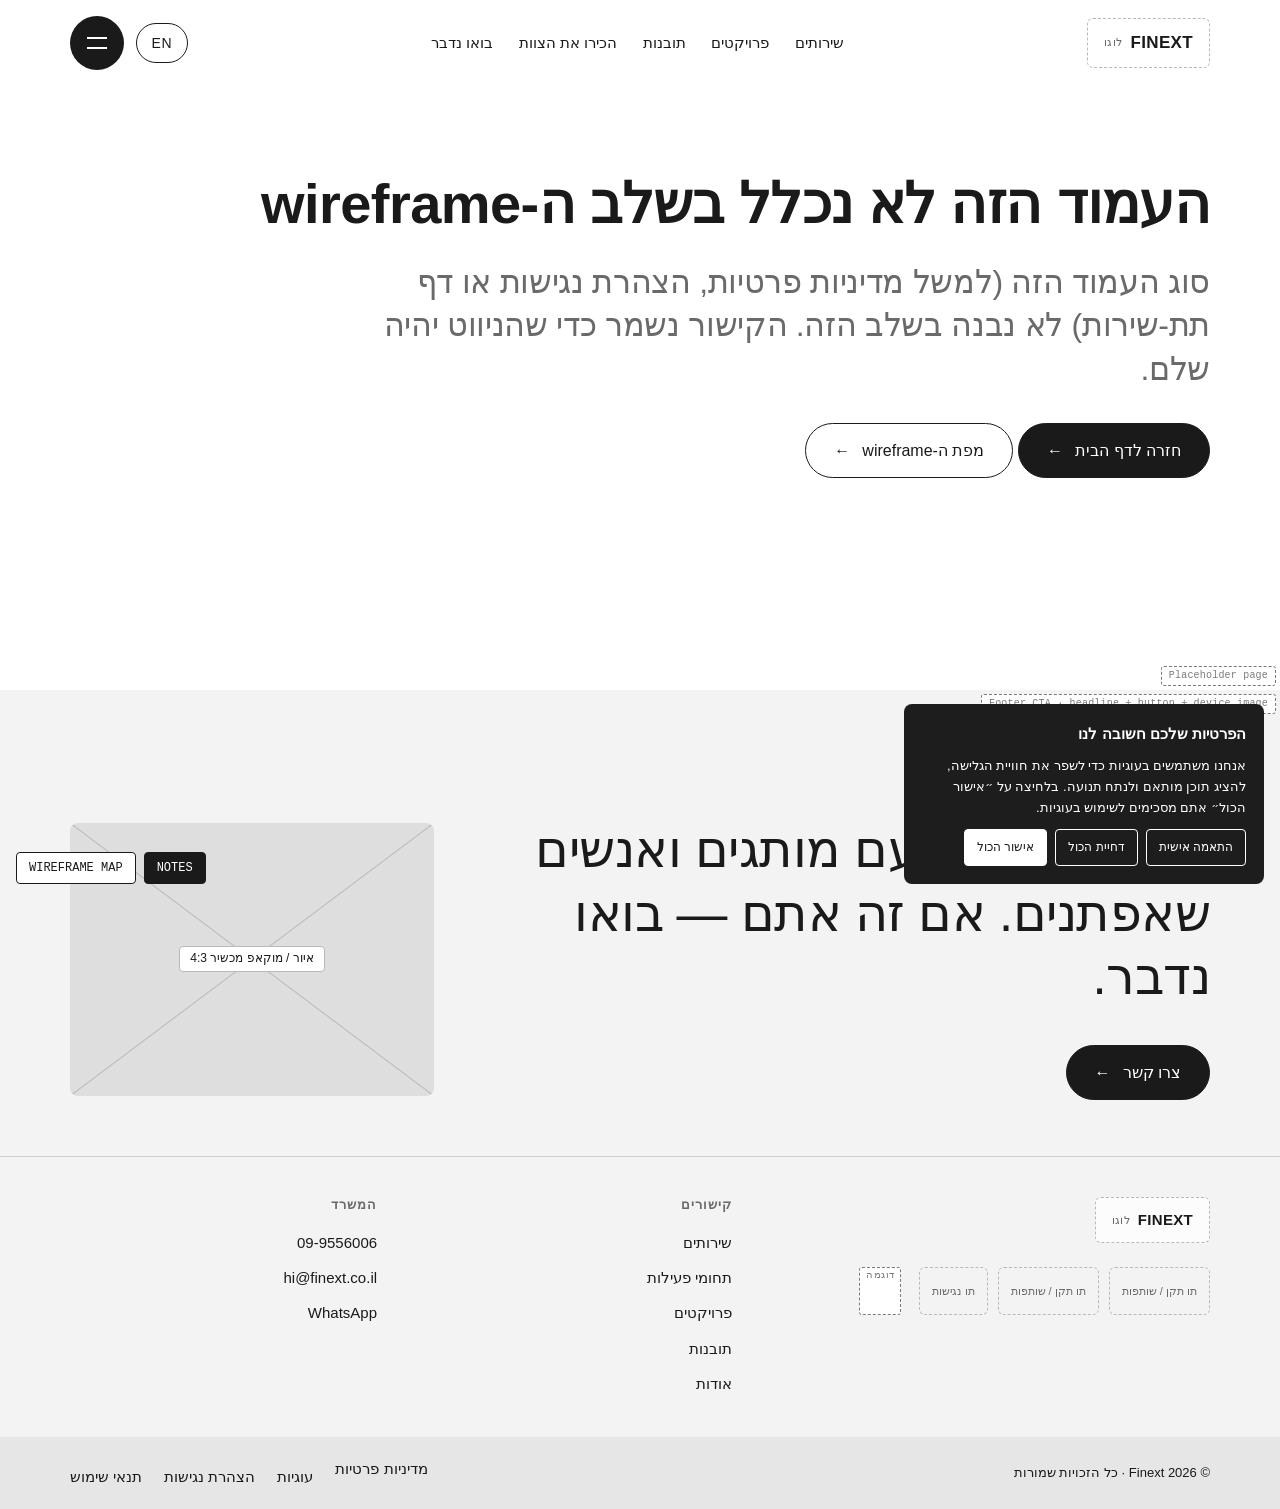
<file: not-included.html>
<!DOCTYPE html>
<html lang="he" dir="rtl">
<head>
<meta charset="utf-8">
<meta name="viewport" content="width=device-width, initial-scale=1">
<meta name="robots" content="noindex, nofollow">
<title>עמוד לא כלול · Finext (Wireframe)</title>
<link rel="stylesheet" href="assets/css/tokens.css">
<link rel="stylesheet" href="assets/css/wireframe.css">
</head>
<body class="wf-notes">
<a class="sr-only" href="#main">דלגו לתוכן הראשי</a>
<header class="site-header">
  <div class="container site-header__bar">
    <a class="logo" href="index.html" aria-label="Finext — לדף הבית">FINEXT <small>לוגו</small></a>
    <nav class="main-nav" aria-label="ניווט ראשי"><ul><li><a href="services.html">שירותים</a></li><li><a href="projects.html">פרויקטים</a></li><li><a href="insights.html">תובנות</a></li><li><a href="about.html#team">הכירו את הצוות</a></li><li><a href="contact.html">בואו נדבר</a></li></ul></nav>
    <div class="site-header__actions">
      <button class="lang-switch" type="button" aria-label="Switch language to English" lang="en">EN</button>
      <button class="nav-toggle" type="button" aria-expanded="false" aria-controls="nav-overlay" aria-label="פתיחת תפריט"><span></span><span></span></button>
    </div>
  </div>
</header>
<div class="nav-overlay" id="nav-overlay" aria-hidden="true">
  <div class="nav-overlay__inner">
    <ul class="nav-overlay__list"><li><a href="index.html">דף הבית</a></li><li><a href="services.html">שירותים</a></li><li><a href="projects.html">פרויקטים</a></li><li><a href="insights.html">תובנות</a></li><li><a href="about.html#team">הכירו את הצוות</a></li><li><a href="contact.html">בואו נדבר</a></li></ul>
    <div class="nav-overlay__groups">
      <div><strong>אודות</strong><ul><li><a href="about.html">הסיפור והערכים</a></li><li><a href="about.html#team">הכירו את הצוות</a></li></ul></div>
      <div><strong>תובנות</strong><ul><li><a href="insights.html">בלוג</a></li><li><a href="not-included.html">חדשות</a></li></ul></div>
      <div><strong>המשרד</strong><ul><li><a href="contact.html#office">הוד השרון</a></li><li><a href="tel:+97299556006"><bdi dir="ltr">09-9556006</bdi></a></li></ul></div>
    </div>
  </div>
</div>
<main id="main">
<section class="hero hero--small" data-wf="Placeholder page">
  <div class="container" style="min-height:50vh"><h1>העמוד הזה לא נכלל בשלב ה-wireframe</h1>
  <h2 class="mt-s">סוג העמוד הזה (למשל מדיניות פרטיות, הצהרת נגישות או דף תת-שירות) לא נבנה בשלב הזה. הקישור נשמר כדי שהניווט יהיה שלם.</h2>
  <div class="mt-m"><a class="btn" href="index.html">חזרה לדף הבית</a> <a class="btn btn--ghost" href="wireframe-map.html">מפת ה-wireframe</a></div></div>
</section>
</main>
<footer class="site-footer">
  <section class="footer-cta" data-wf="Footer CTA · headline + button + device image">
    <div class="container footer-cta__grid">
      <div>
        <h2>אנחנו עובדים עם מותגים ואנשים שאפתנים. אם זה אתם — בואו נדבר.</h2>
        <a class="btn" href="contact.html">צרו קשר</a>
      </div>
      <div class="ph r-4x3 " role="img" aria-label="איור / מוקאפ מכשיר 4:3"><span class="ph__label">איור / מוקאפ מכשיר 4:3</span></div>
    </div>
  </section>
  <div class="footer-main">
    <div class="container footer-main__grid">
      <div>
        <a class="logo" href="index.html" aria-label="Finext — לדף הבית">FINEXT <small>לוגו</small></a>
        <div class="badges" aria-label="תקנים ותעודות"><span class="logo-ph">תו תקן / שותפות</span><span class="logo-ph">תו תקן / שותפות</span><span class="logo-ph">תו נגישות</span> <span class="ex-tag" title="תוכן לדוגמה שנוצר עבור ה-wireframe — להחלפה">דוגמה</span></div>
      </div>
      <div><h4>קישורים</h4><ul>
        <li><a href="services.html">שירותים</a></li><li><a href="industries.html">תחומי פעילות</a></li><li><a href="projects.html">פרויקטים</a></li>
        <li><a href="insights.html">תובנות</a></li><li><a href="about.html">אודות</a></li></ul></div>
      <div><h4>המשרד</h4><ul>
        <li><a href="tel:+97299556006"><bdi dir="ltr">09-9556006</bdi></a></li>
        <li><a href="mailto:hi@finext.co.il">hi@finext.co.il</a></li><li><a href="https://wa.me/97299556006">WhatsApp</a></li></ul></div>
    </div>
    <div class="footer-legal"><div class="container footer-legal__row">
      <span>© 2026 Finext · כל הזכויות שמורות</span>
      <ul><li><a href="not-included.html">מדיניות פרטיות</a></li><li><a href="not-included.html">עוגיות</a></li><li><a href="not-included.html">הצהרת נגישות</a></li><li><a href="not-included.html">תנאי שימוש</a></li></ul>
    </div></div>
  </div>
</footer>
<div class="cookie" role="dialog" aria-label="הסכמה לעוגיות">
  <strong>הפרטיות שלכם חשובה לנו</strong>
  <span>אנחנו משתמשים בעוגיות כדי לשפר את חוויית הגלישה, להציג תוכן מותאם ולנתח תנועה. בלחיצה על ״אישור הכול״ אתם מסכימים לשימוש בעוגיות.</span>
  <div class="cookie__btns"><button type="button">התאמה אישית</button><button type="button">דחיית הכול</button><button type="button" class="is-primary">אישור הכול</button></div>
</div>
<div class="wf-tools"><a href="wireframe-map.html">WIREFRAME MAP</a><button type="button" data-wf-toggle aria-pressed="true">NOTES</button></div>
<script src="assets/js/wireframe.js"></script>
</body>
</html>
</file>
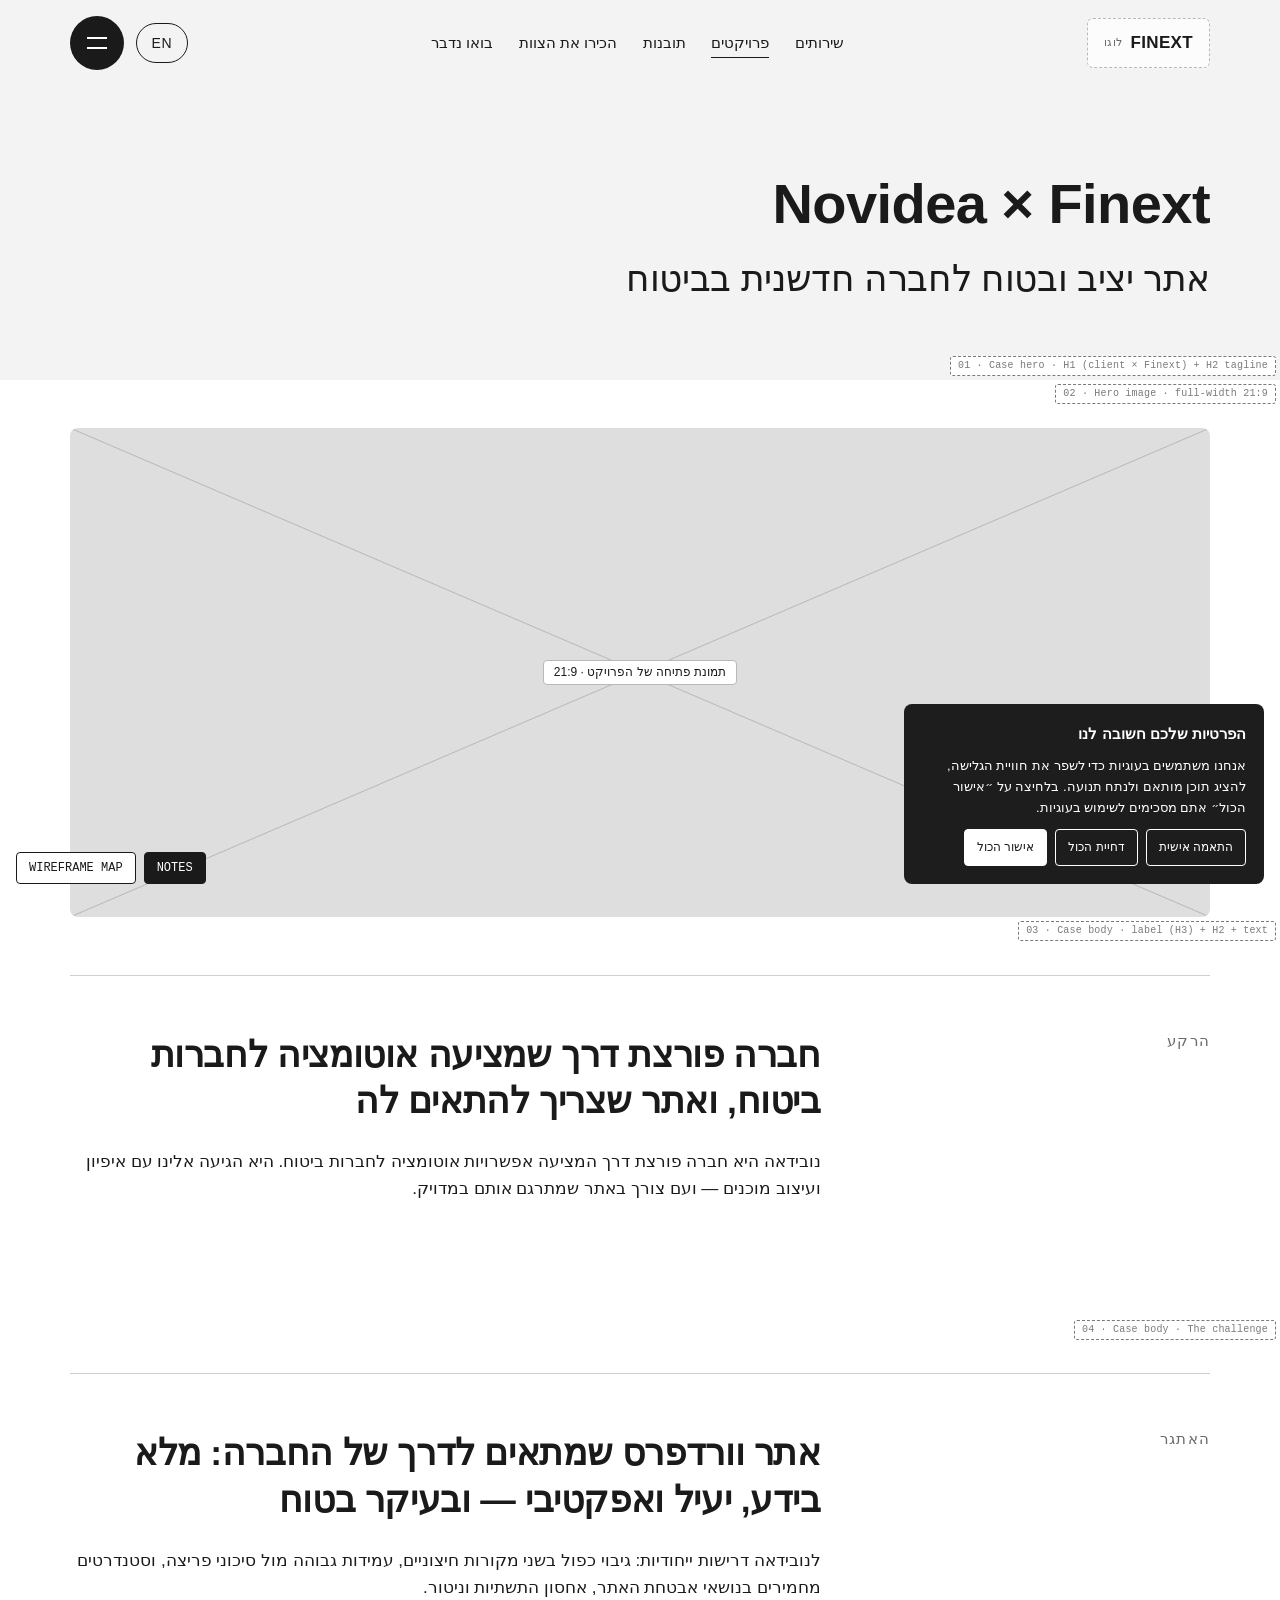
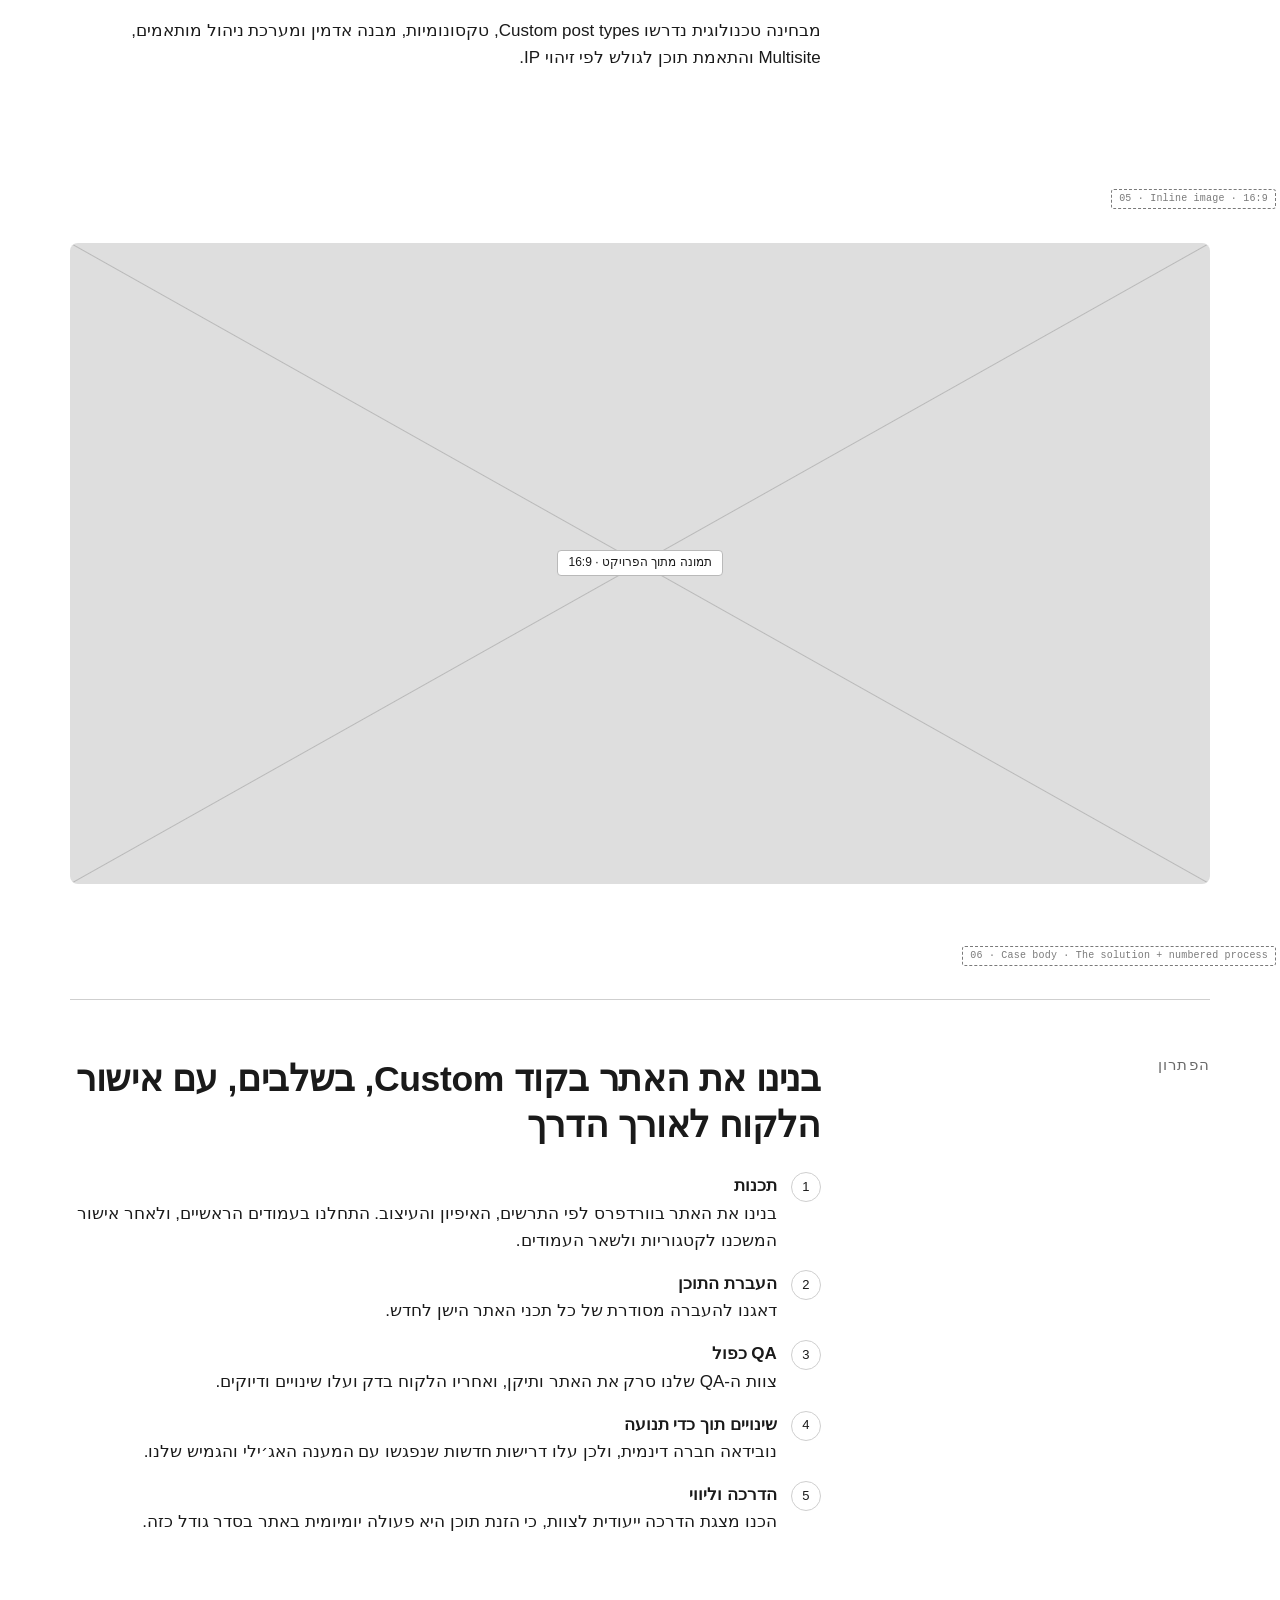
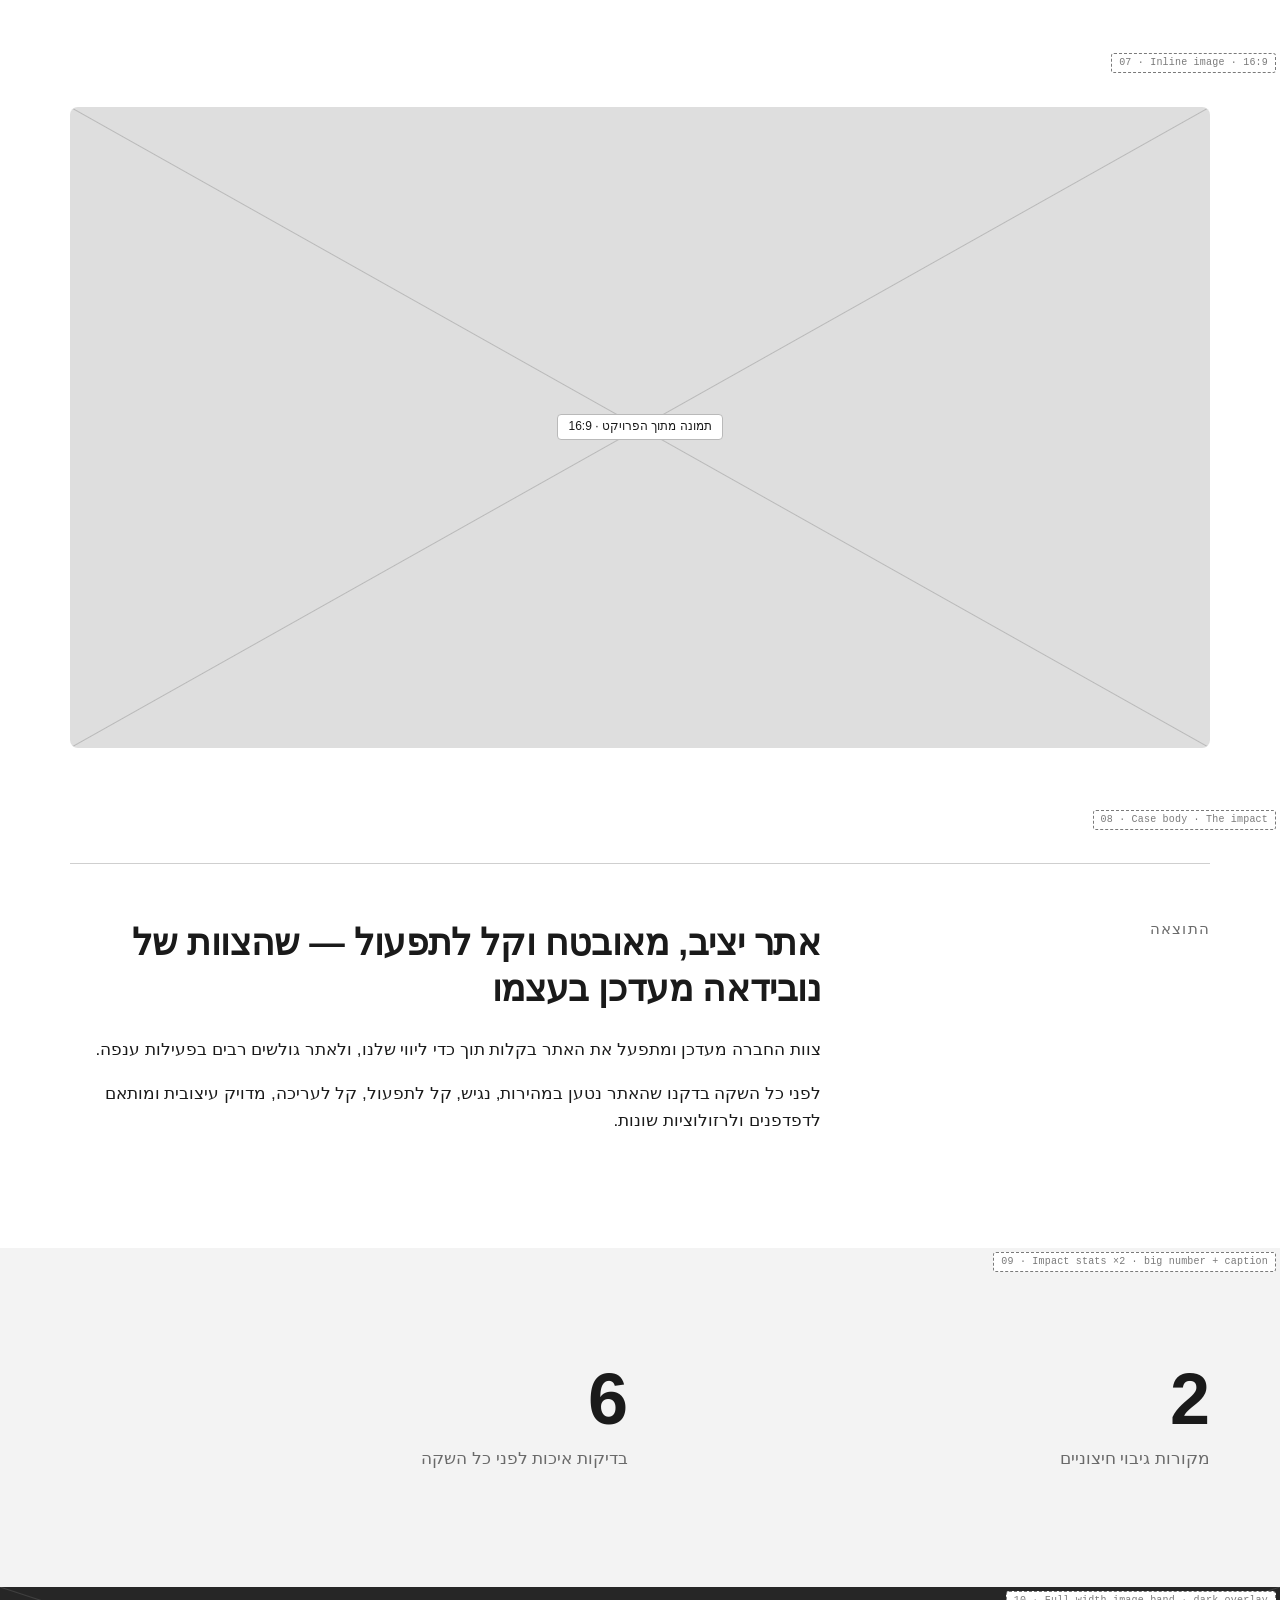
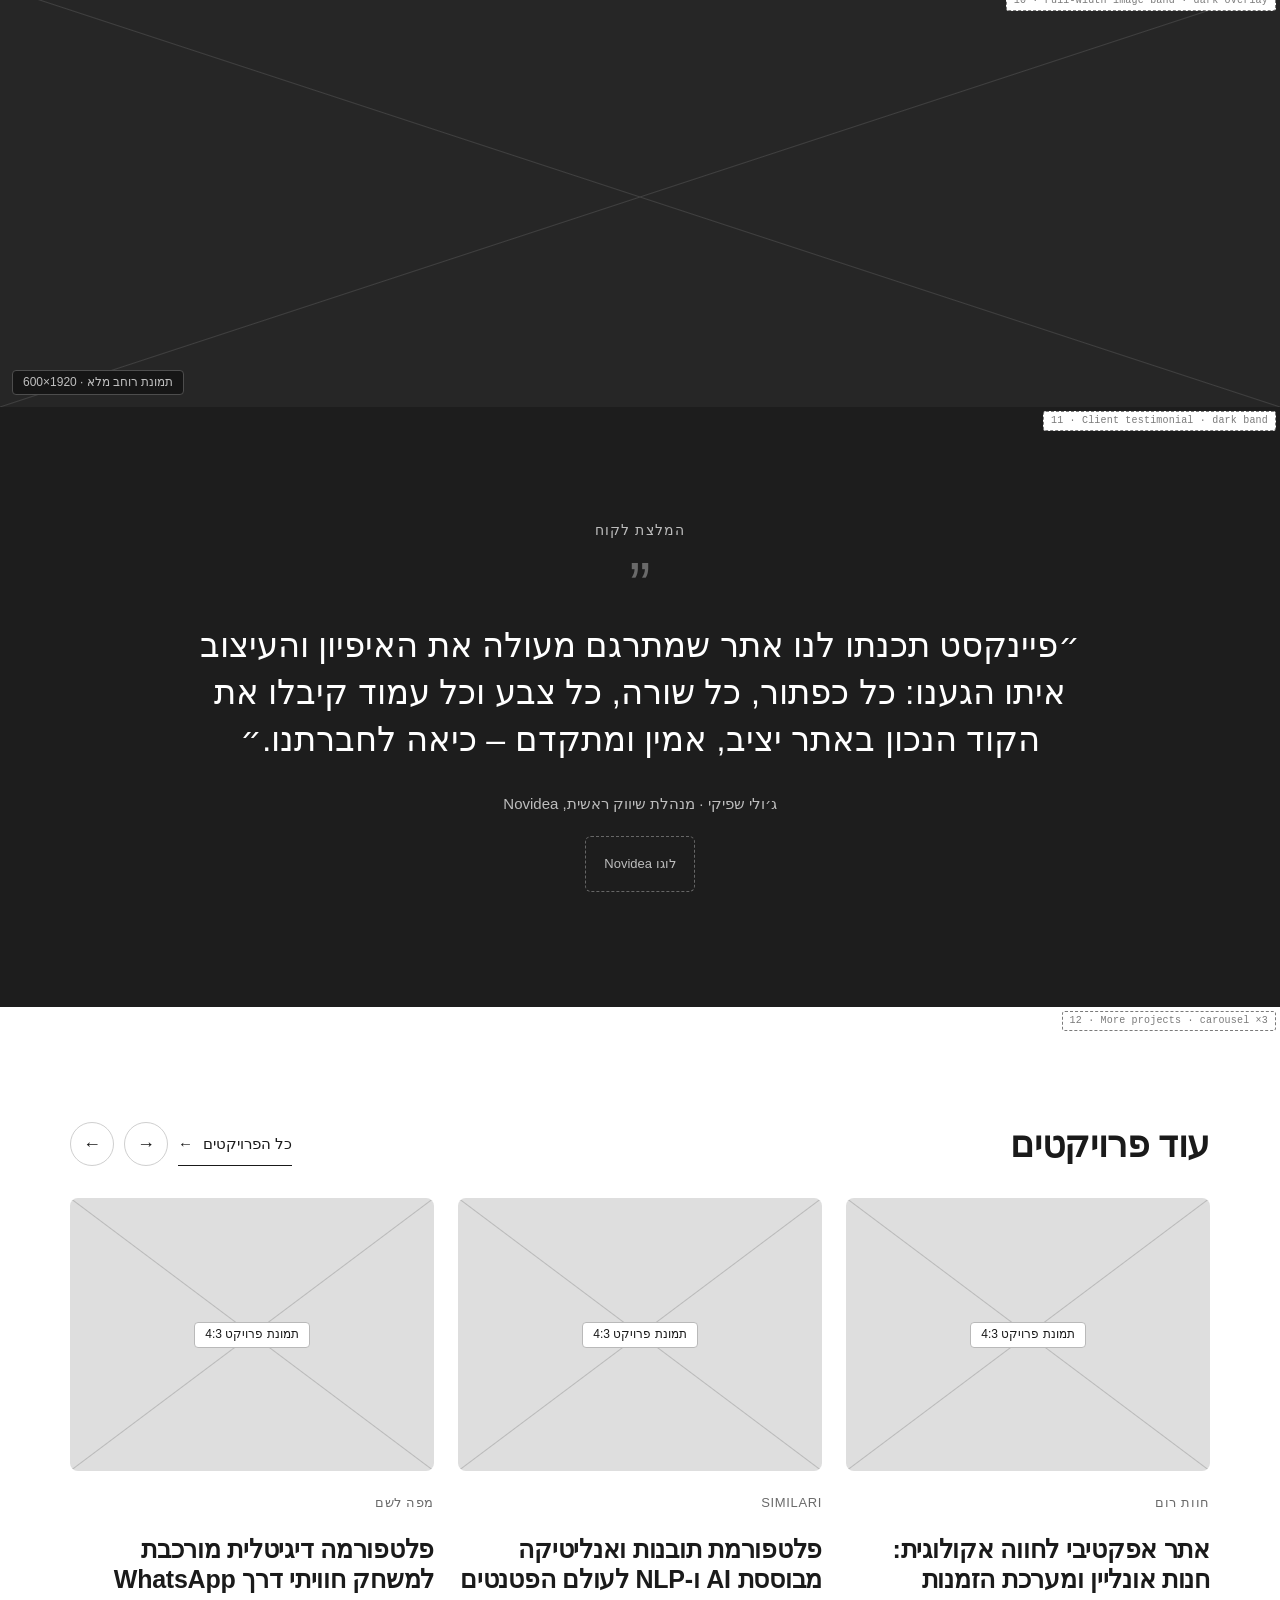
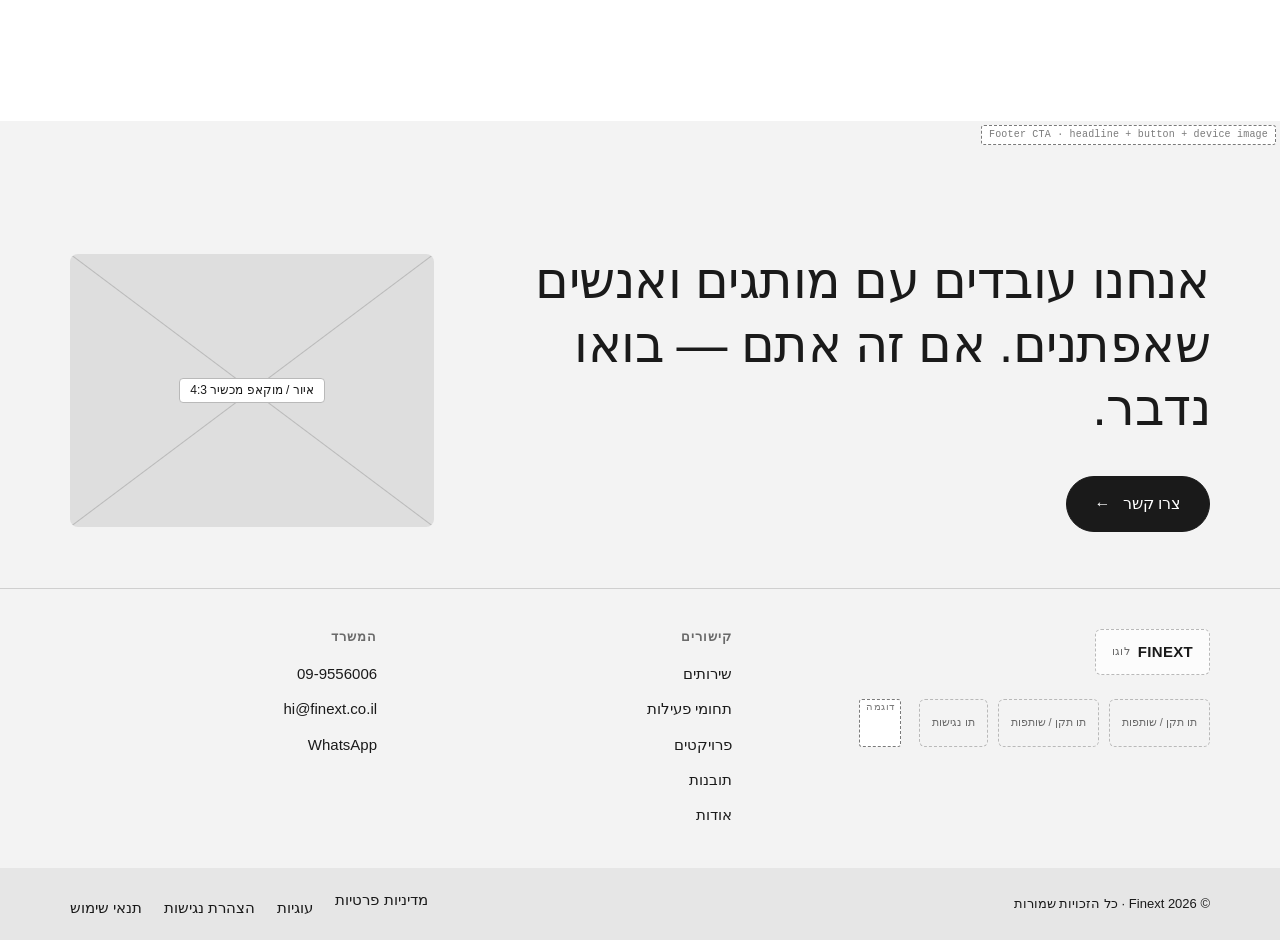
<file: project.html>
<!DOCTYPE html>
<html lang="he" dir="rtl">
<head>
<meta charset="utf-8">
<meta name="viewport" content="width=device-width, initial-scale=1">
<meta name="robots" content="noindex, nofollow">
<title>Novidea × Finext · Finext (Wireframe)</title>
<link rel="stylesheet" href="assets/css/tokens.css">
<link rel="stylesheet" href="assets/css/wireframe.css">
</head>
<body class="wf-notes">
<a class="sr-only" href="#main">דלגו לתוכן הראשי</a>
<header class="site-header">
  <div class="container site-header__bar">
    <a class="logo" href="index.html" aria-label="Finext — לדף הבית">FINEXT <small>לוגו</small></a>
    <nav class="main-nav" aria-label="ניווט ראשי"><ul><li><a href="services.html">שירותים</a></li><li><a href="projects.html" aria-current="page">פרויקטים</a></li><li><a href="insights.html">תובנות</a></li><li><a href="about.html#team">הכירו את הצוות</a></li><li><a href="contact.html">בואו נדבר</a></li></ul></nav>
    <div class="site-header__actions">
      <button class="lang-switch" type="button" aria-label="Switch language to English" lang="en">EN</button>
      <button class="nav-toggle" type="button" aria-expanded="false" aria-controls="nav-overlay" aria-label="פתיחת תפריט"><span></span><span></span></button>
    </div>
  </div>
</header>
<div class="nav-overlay" id="nav-overlay" aria-hidden="true">
  <div class="nav-overlay__inner">
    <ul class="nav-overlay__list"><li><a href="index.html">דף הבית</a></li><li><a href="services.html">שירותים</a></li><li><a href="projects.html">פרויקטים</a></li><li><a href="insights.html">תובנות</a></li><li><a href="about.html#team">הכירו את הצוות</a></li><li><a href="contact.html">בואו נדבר</a></li></ul>
    <div class="nav-overlay__groups">
      <div><strong>אודות</strong><ul><li><a href="about.html">הסיפור והערכים</a></li><li><a href="about.html#team">הכירו את הצוות</a></li></ul></div>
      <div><strong>תובנות</strong><ul><li><a href="insights.html">בלוג</a></li><li><a href="not-included.html">חדשות</a></li></ul></div>
      <div><strong>המשרד</strong><ul><li><a href="contact.html#office">הוד השרון</a></li><li><a href="tel:+97299556006"><bdi dir="ltr">09-9556006</bdi></a></li></ul></div>
    </div>
  </div>
</div>
<main id="main">
<section class="hero hero--cream" data-wf="01 · Case hero · H1 (client × Finext) + H2 tagline">
  <div class="container"><h1>Novidea × Finext</h1>
  <h2 style="font-weight:400;margin-block-start:20px;max-width:24em">אתר יציב ובטוח לחברה חדשנית בביטוח</h2></div>
</section>
<section class="section--flush-top" data-wf="02 · Hero image · full-width 21:9">
  <div class="container" style="padding-block-start:var(--gap-lg)"><div class="ph r-21x9 " role="img" aria-label="תמונת פתיחה של הפרויקט · 21:9"><span class="ph__label">תמונת פתיחה של הפרויקט · 21:9</span></div></div>
</section><section class="section section--tight" data-wf="03 · Case body · label (H3) + H2 + text"><div class="container"><div class="case-body"><h3>הרקע</h3><div>
  <h2>חברה פורצת דרך שמציעה אוטומציה לחברות ביטוח, ואתר שצריך להתאים לה</h2>
  <p>נובידאה היא חברה פורצת דרך המציעה אפשרויות אוטומציה לחברות ביטוח. היא הגיעה אלינו עם איפיון ועיצוב מוכנים — ועם צורך באתר שמתרגם אותם במדויק.</p>
</div></div></div></section><section class="section section--tight" data-wf="04 · Case body · The challenge"><div class="container"><div class="case-body"><h3>האתגר</h3><div>
  <h2>אתר וורדפרס שמתאים לדרך של החברה: מלא בידע, יעיל ואפקטיבי — ובעיקר בטוח</h2>
  <p>לנובידאה דרישות ייחודיות: גיבוי כפול בשני מקורות חיצוניים, עמידות גבוהה מול סיכוני פריצה, וסטנדרטים מחמירים בנושאי אבטחת האתר, אחסון התשתיות וניטור.</p>
  <p>מבחינה טכנולוגית נדרשו Custom post types, טקסונומיות, מבנה אדמין ומערכת ניהול מותאמים, Multisite והתאמת תוכן לגולש לפי זיהוי IP.</p>
</div></div></div></section><section class="section--tight" data-wf="05 · Inline image · 16:9"><div class="container"><div class="ph r-16x9 " role="img" aria-label="תמונה מתוך הפרויקט · 16:9"><span class="ph__label">תמונה מתוך הפרויקט · 16:9</span></div></div></section><section class="section section--tight" data-wf="06 · Case body · The solution + numbered process"><div class="container"><div class="case-body"><h3>הפתרון</h3><div>
  <h2>בנינו את האתר בקוד Custom, בשלבים, עם אישור הלקוח לאורך הדרך</h2>
  <ol class="process-list">
    <li><strong>תכנות</strong>בנינו את האתר בוורדפרס לפי התרשים, האיפיון והעיצוב. התחלנו בעמודים הראשיים, ולאחר אישור המשכנו לקטגוריות ולשאר העמודים.</li>
    <li><strong>העברת התוכן</strong>דאגנו להעברה מסודרת של כל תכני האתר הישן לחדש.</li>
    <li><strong>QA כפול</strong>צוות ה‑QA שלנו סרק את האתר ותיקן, ואחריו הלקוח בדק ועלו שינויים ודיוקים.</li>
    <li><strong>שינויים תוך כדי תנועה</strong>נובידאה חברה דינמית, ולכן עלו דרישות חדשות שנפגשו עם המענה האג׳ילי והגמיש שלנו.</li>
    <li><strong>הדרכה וליווי</strong>הכנו מצגת הדרכה ייעודית לצוות, כי הזנת תוכן היא פעולה יומיומית באתר בסדר גודל כזה.</li>
  </ol>
</div></div></div></section><section class="section--tight" data-wf="07 · Inline image · 16:9"><div class="container"><div class="ph r-16x9 " role="img" aria-label="תמונה מתוך הפרויקט · 16:9"><span class="ph__label">תמונה מתוך הפרויקט · 16:9</span></div></div></section><section class="section section--tight" data-wf="08 · Case body · The impact"><div class="container"><div class="case-body"><h3>התוצאה</h3><div>
  <h2>אתר יציב, מאובטח וקל לתפעול — שהצוות של נובידאה מעדכן בעצמו</h2>
  <p>צוות החברה מעדכן ומתפעל את האתר בקלות תוך כדי ליווי שלנו, ולאתר גולשים רבים בפעילות ענפה.</p>
  <p>לפני כל השקה בדקנו שהאתר נטען במהירות, נגיש, קל לתפעול, קל לעריכה, מדויק עיצובית ומותאם לדפדפנים ולרזולוציות שונות.</p>
</div></div></div></section><section class="section section--surface" data-wf="09 · Impact stats ×2 · big number + caption"><div class="container"><div class="stats stats--2">
  <div><span class="stat__num">2</span><span class="stat__label">מקורות גיבוי חיצוניים</span></div>
  <div><span class="stat__num">6</span><span class="stat__label">בדיקות איכות לפני כל השקה</span></div>
</div></div></section><section class="image-block" data-wf="10 · Full-width image band · dark overlay"><div class="ph ph--bg" role="img" aria-label="תמונת רוחב מלא · 1920×600"><span class="ph__label">תמונת רוחב מלא · 1920×600</span></div></section><section class="section section--dark" data-wf="11 · Client testimonial · dark band"><div class="container"><div class="testimonial"><h3>המלצת לקוח</h3><blockquote>״פיינקסט תכנתו לנו אתר שמתרגם מעולה את האיפיון והעיצוב איתו הגענו: כל כפתור, כל שורה, כל צבע וכל עמוד קיבלו את הקוד הנכון באתר יציב, אמין ומתקדם – כיאה לחברתנו.״</blockquote><cite>ג׳ולי שפיקי · מנהלת שיווק ראשית, Novidea</cite><span class="logo-ph">לוגו Novidea</span></div></div></section><section class="section " data-wf="12 · More projects · carousel ×3"><div class="container"><div class="carousel carousel--3" data-carousel><div class="section-title-row"><h2>עוד פרויקטים</h2><div class="carousel__nav"><a class="link-arrow " href="projects.html">כל הפרויקטים</a><button type="button" class="carousel__btn" data-dir="-1" aria-label="הקודם">→</button><button type="button" class="carousel__btn" data-dir="1" aria-label="הבא">←</button></div></div><div class="carousel__track"><div class="carousel__item"><article class="card card--project"><a class="card__link" href="project.html"><div class="ph r-4x3 " role="img" aria-label="תמונת פרויקט 4:3"><span class="ph__label">תמונת פרויקט 4:3</span></div></a><span class="meta">חוות רום</span><a class="card__link" href="project.html"><h3>אתר אפקטיבי לחווה אקולוגית: חנות אונליין ומערכת הזמנות</h3></a></article></div><div class="carousel__item"><article class="card card--project"><a class="card__link" href="project.html"><div class="ph r-4x3 " role="img" aria-label="תמונת פרויקט 4:3"><span class="ph__label">תמונת פרויקט 4:3</span></div></a><span class="meta">Similari</span><a class="card__link" href="project.html"><h3>פלטפורמת תובנות ואנליטיקה מבוססת AI ו‑NLP לעולם הפטנטים</h3></a></article></div><div class="carousel__item"><article class="card card--project"><a class="card__link" href="project.html"><div class="ph r-4x3 " role="img" aria-label="תמונת פרויקט 4:3"><span class="ph__label">תמונת פרויקט 4:3</span></div></a><span class="meta">מפה לשם</span><a class="card__link" href="project.html"><h3>פלטפורמה דיגיטלית מורכבת למשחק חוויתי דרך WhatsApp</h3></a></article></div></div></div></div></section>
</main>
<footer class="site-footer">
  <section class="footer-cta" data-wf="Footer CTA · headline + button + device image">
    <div class="container footer-cta__grid">
      <div>
        <h2>אנחנו עובדים עם מותגים ואנשים שאפתנים. אם זה אתם — בואו נדבר.</h2>
        <a class="btn" href="contact.html">צרו קשר</a>
      </div>
      <div class="ph r-4x3 " role="img" aria-label="איור / מוקאפ מכשיר 4:3"><span class="ph__label">איור / מוקאפ מכשיר 4:3</span></div>
    </div>
  </section>
  <div class="footer-main">
    <div class="container footer-main__grid">
      <div>
        <a class="logo" href="index.html" aria-label="Finext — לדף הבית">FINEXT <small>לוגו</small></a>
        <div class="badges" aria-label="תקנים ותעודות"><span class="logo-ph">תו תקן / שותפות</span><span class="logo-ph">תו תקן / שותפות</span><span class="logo-ph">תו נגישות</span> <span class="ex-tag" title="תוכן לדוגמה שנוצר עבור ה-wireframe — להחלפה">דוגמה</span></div>
      </div>
      <div><h4>קישורים</h4><ul>
        <li><a href="services.html">שירותים</a></li><li><a href="industries.html">תחומי פעילות</a></li><li><a href="projects.html">פרויקטים</a></li>
        <li><a href="insights.html">תובנות</a></li><li><a href="about.html">אודות</a></li></ul></div>
      <div><h4>המשרד</h4><ul>
        <li><a href="tel:+97299556006"><bdi dir="ltr">09-9556006</bdi></a></li>
        <li><a href="mailto:hi@finext.co.il">hi@finext.co.il</a></li><li><a href="https://wa.me/97299556006">WhatsApp</a></li></ul></div>
    </div>
    <div class="footer-legal"><div class="container footer-legal__row">
      <span>© 2026 Finext · כל הזכויות שמורות</span>
      <ul><li><a href="not-included.html">מדיניות פרטיות</a></li><li><a href="not-included.html">עוגיות</a></li><li><a href="not-included.html">הצהרת נגישות</a></li><li><a href="not-included.html">תנאי שימוש</a></li></ul>
    </div></div>
  </div>
</footer>
<div class="cookie" role="dialog" aria-label="הסכמה לעוגיות">
  <strong>הפרטיות שלכם חשובה לנו</strong>
  <span>אנחנו משתמשים בעוגיות כדי לשפר את חוויית הגלישה, להציג תוכן מותאם ולנתח תנועה. בלחיצה על ״אישור הכול״ אתם מסכימים לשימוש בעוגיות.</span>
  <div class="cookie__btns"><button type="button">התאמה אישית</button><button type="button">דחיית הכול</button><button type="button" class="is-primary">אישור הכול</button></div>
</div>
<div class="wf-tools"><a href="wireframe-map.html">WIREFRAME MAP</a><button type="button" data-wf-toggle aria-pressed="true">NOTES</button></div>
<script src="assets/js/wireframe.js"></script>
</body>
</html>
</file>
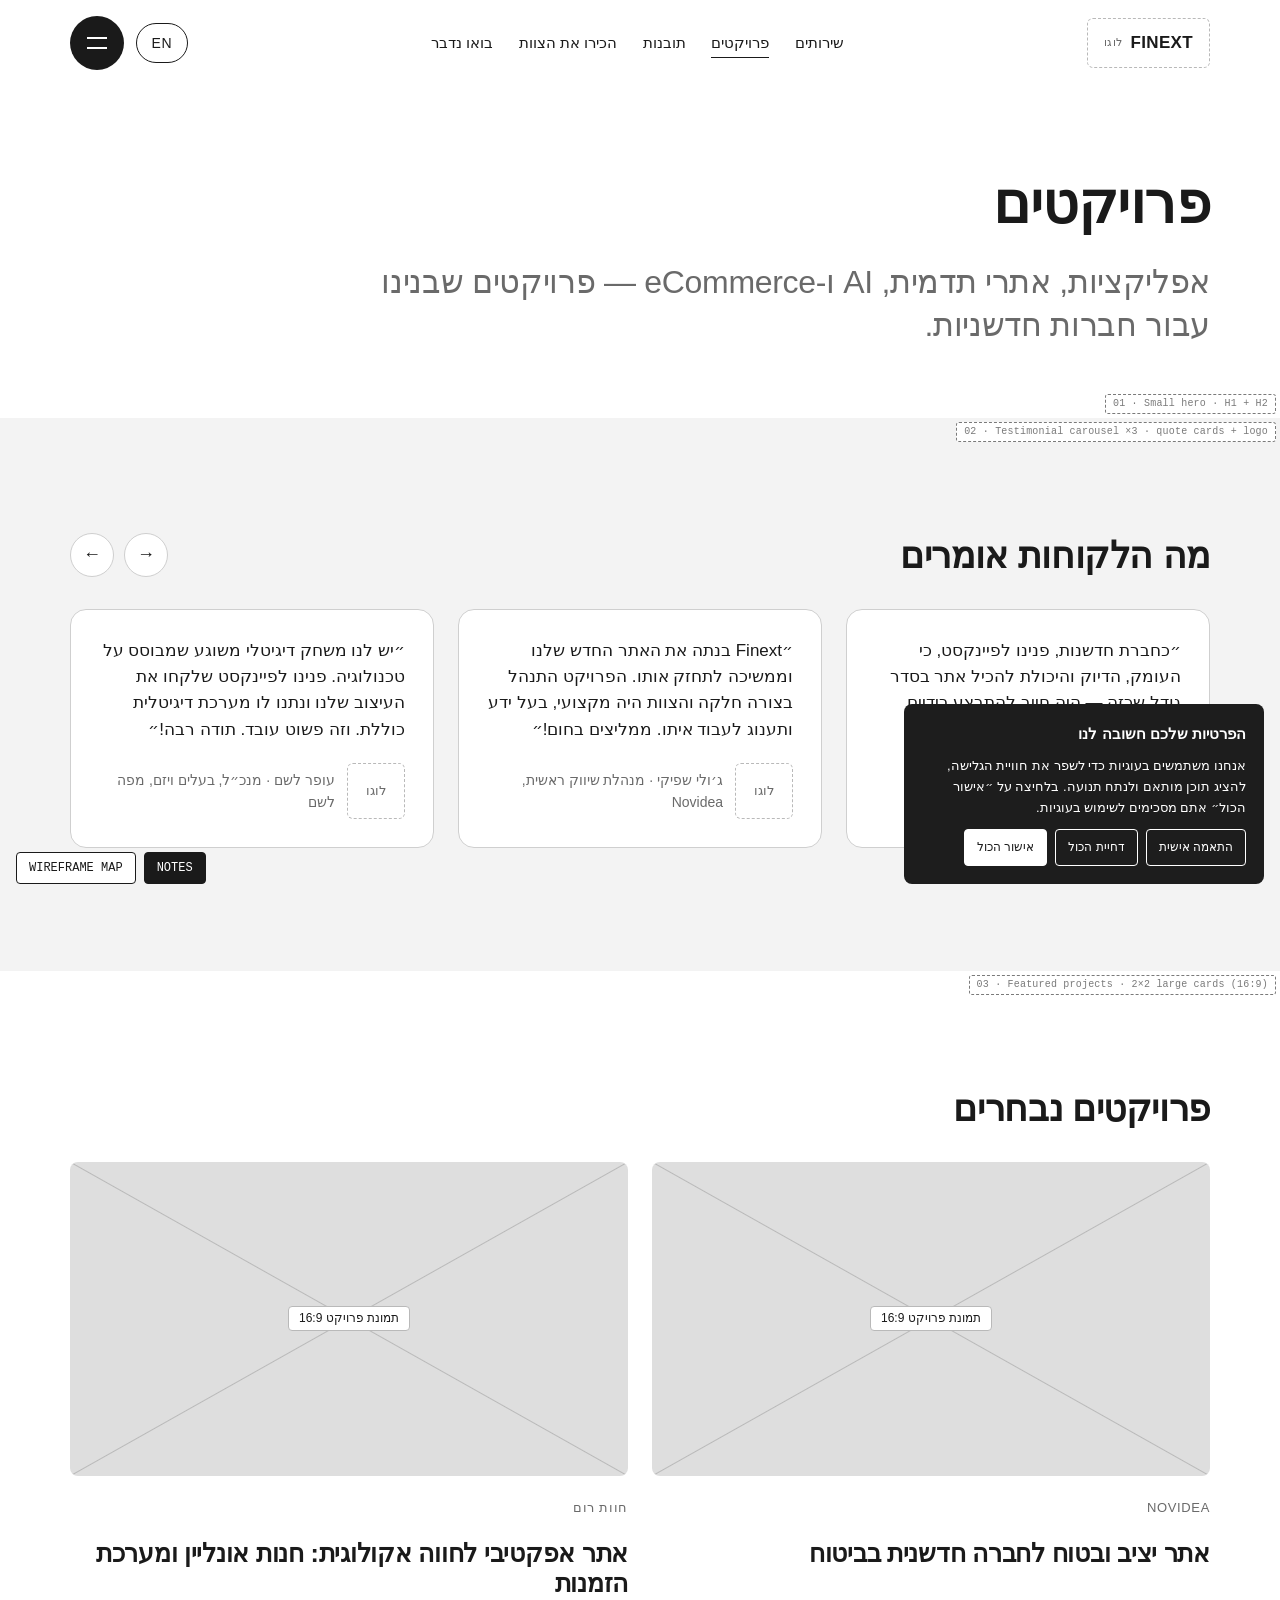
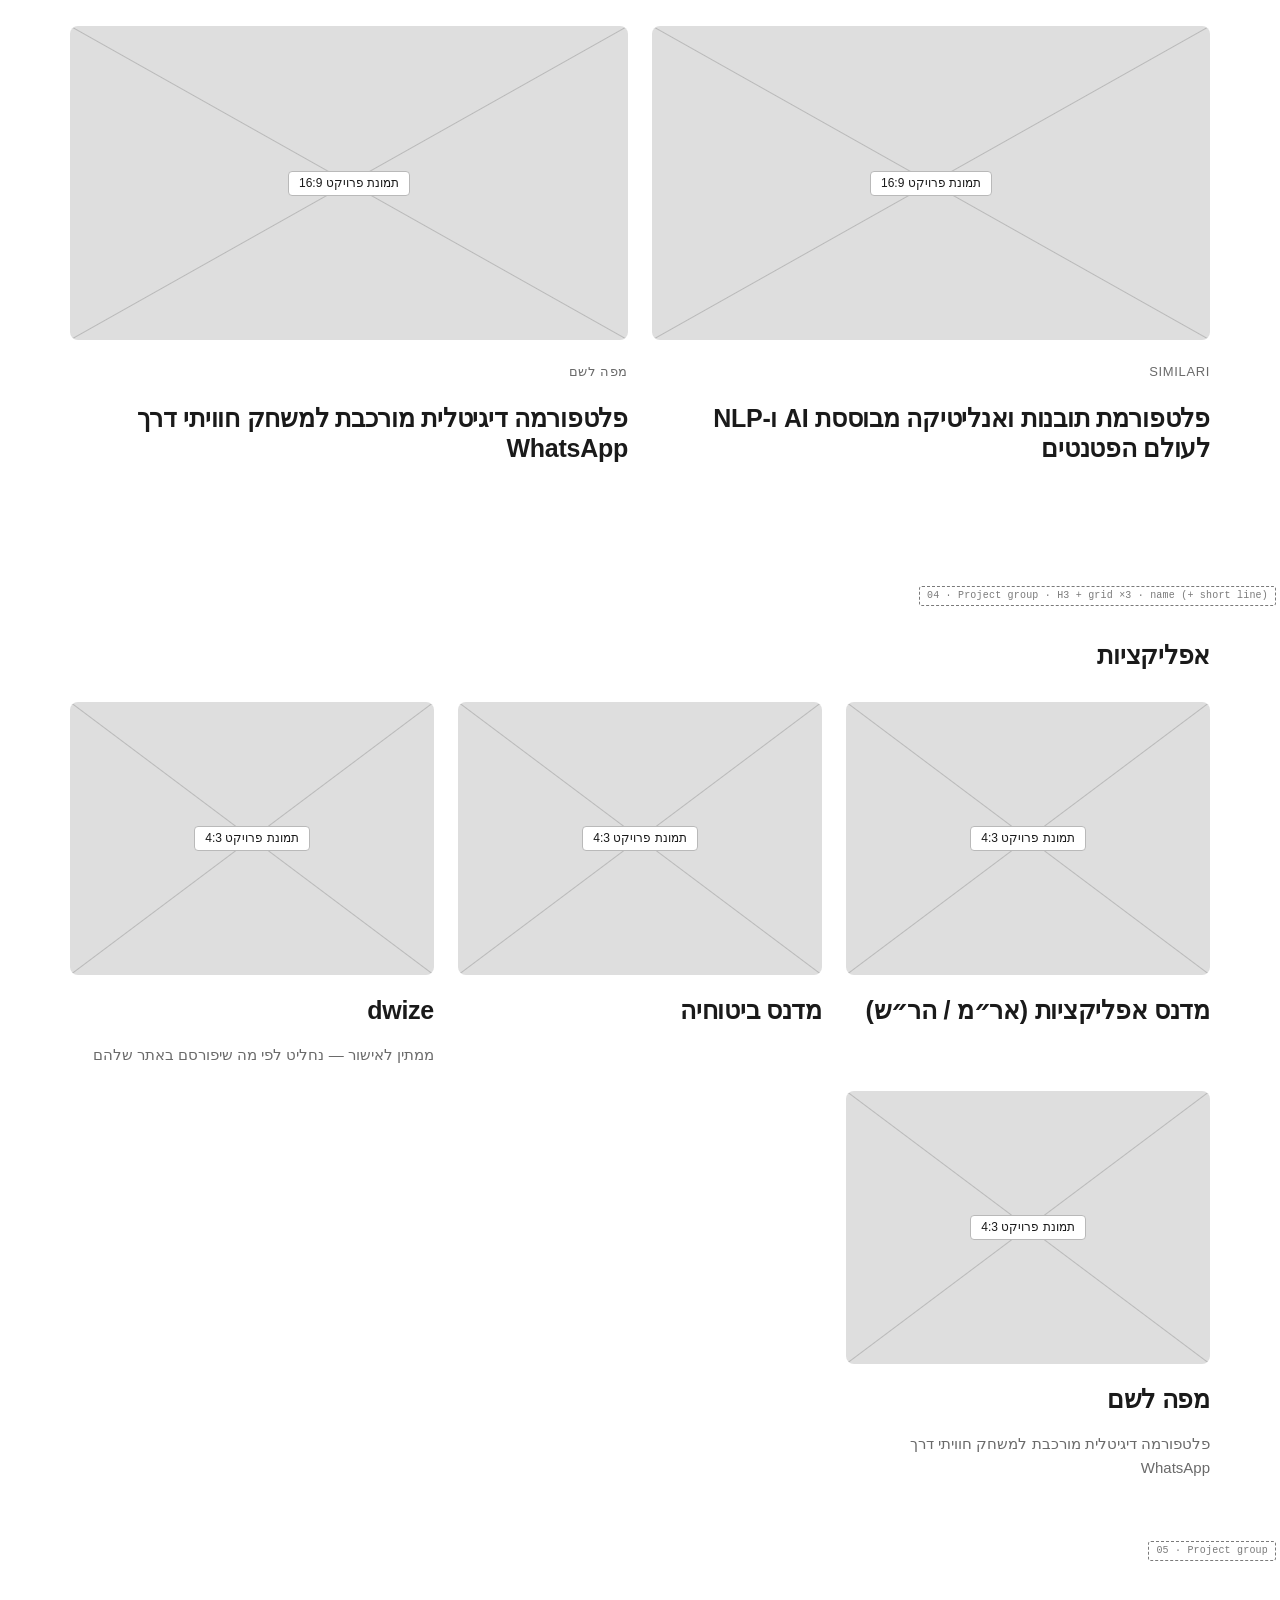
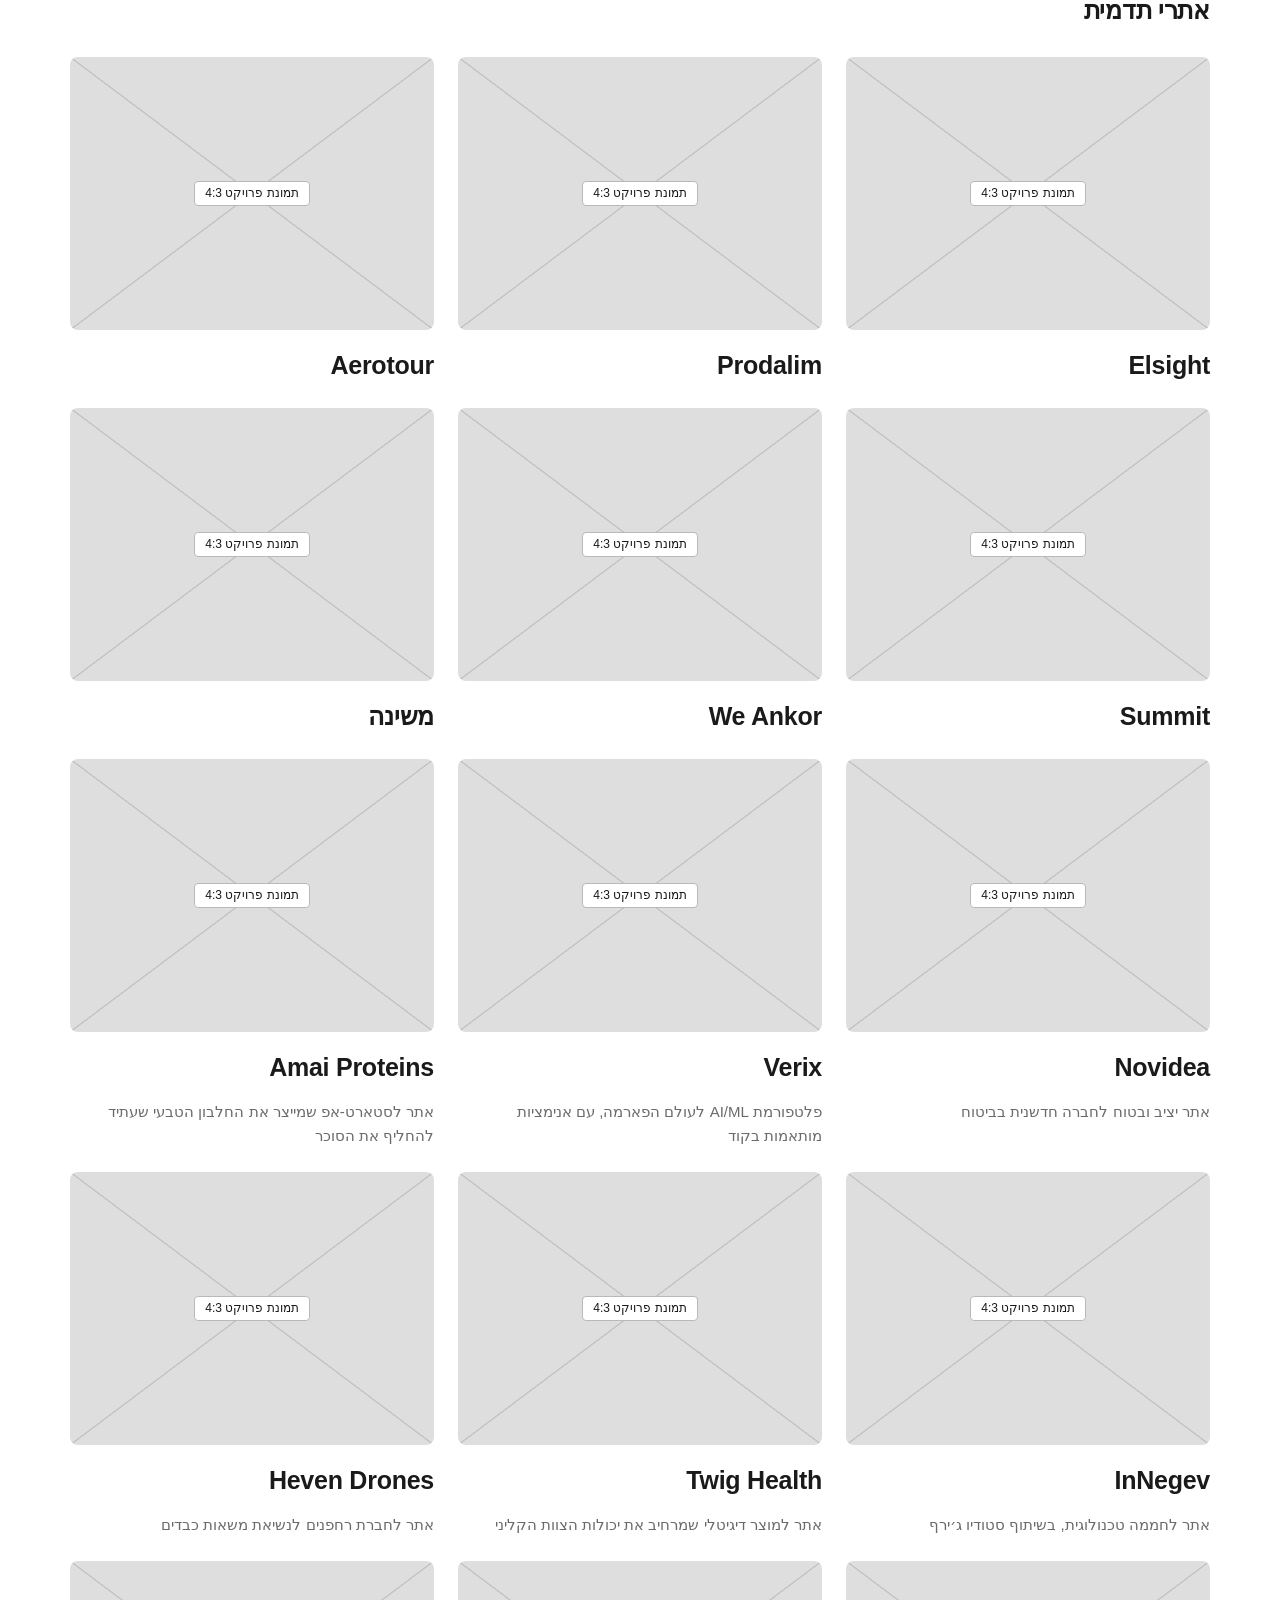
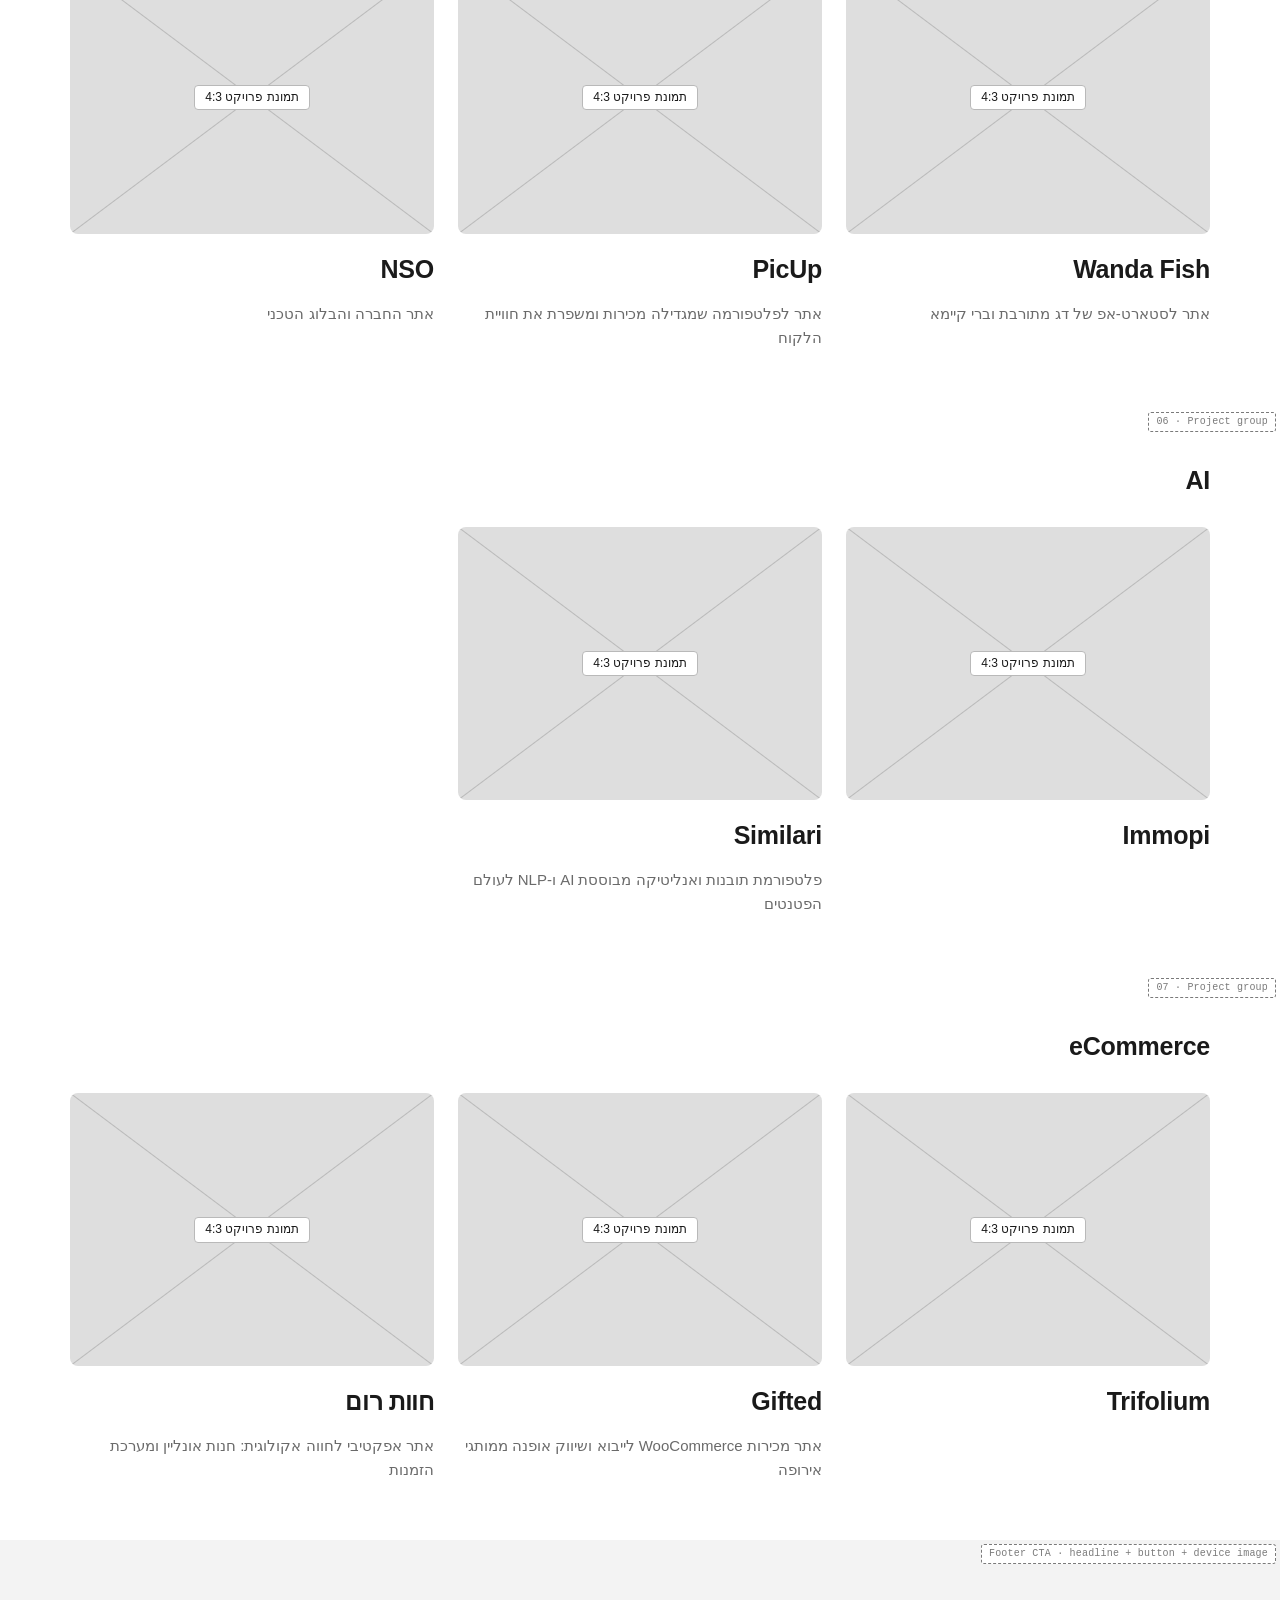
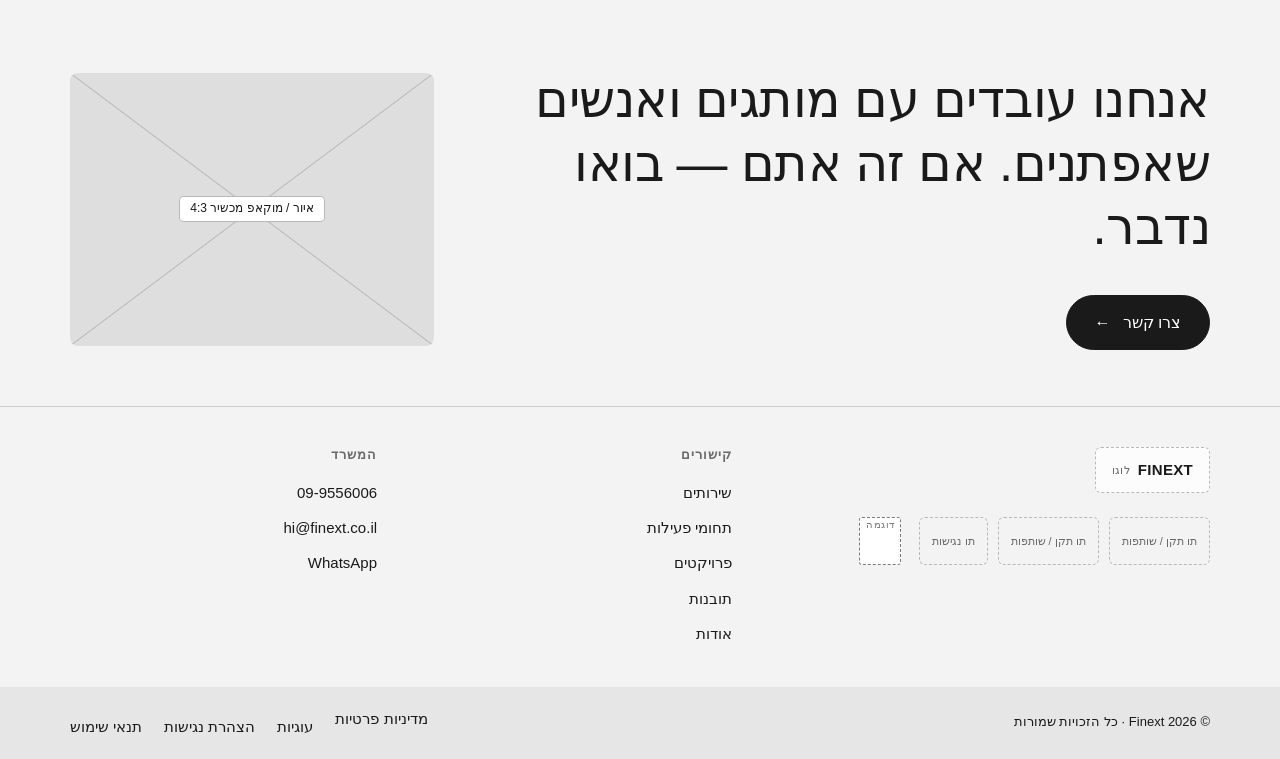
<file: projects.html>
<!DOCTYPE html>
<html lang="he" dir="rtl">
<head>
<meta charset="utf-8">
<meta name="viewport" content="width=device-width, initial-scale=1">
<meta name="robots" content="noindex, nofollow">
<title>פרויקטים · Finext (Wireframe)</title>
<link rel="stylesheet" href="assets/css/tokens.css">
<link rel="stylesheet" href="assets/css/wireframe.css">
</head>
<body class="wf-notes">
<a class="sr-only" href="#main">דלגו לתוכן הראשי</a>
<header class="site-header">
  <div class="container site-header__bar">
    <a class="logo" href="index.html" aria-label="Finext — לדף הבית">FINEXT <small>לוגו</small></a>
    <nav class="main-nav" aria-label="ניווט ראשי"><ul><li><a href="services.html">שירותים</a></li><li><a href="projects.html" aria-current="page">פרויקטים</a></li><li><a href="insights.html">תובנות</a></li><li><a href="about.html#team">הכירו את הצוות</a></li><li><a href="contact.html">בואו נדבר</a></li></ul></nav>
    <div class="site-header__actions">
      <button class="lang-switch" type="button" aria-label="Switch language to English" lang="en">EN</button>
      <button class="nav-toggle" type="button" aria-expanded="false" aria-controls="nav-overlay" aria-label="פתיחת תפריט"><span></span><span></span></button>
    </div>
  </div>
</header>
<div class="nav-overlay" id="nav-overlay" aria-hidden="true">
  <div class="nav-overlay__inner">
    <ul class="nav-overlay__list"><li><a href="index.html">דף הבית</a></li><li><a href="services.html">שירותים</a></li><li><a href="projects.html">פרויקטים</a></li><li><a href="insights.html">תובנות</a></li><li><a href="about.html#team">הכירו את הצוות</a></li><li><a href="contact.html">בואו נדבר</a></li></ul>
    <div class="nav-overlay__groups">
      <div><strong>אודות</strong><ul><li><a href="about.html">הסיפור והערכים</a></li><li><a href="about.html#team">הכירו את הצוות</a></li></ul></div>
      <div><strong>תובנות</strong><ul><li><a href="insights.html">בלוג</a></li><li><a href="not-included.html">חדשות</a></li></ul></div>
      <div><strong>המשרד</strong><ul><li><a href="contact.html#office">הוד השרון</a></li><li><a href="tel:+97299556006"><bdi dir="ltr">09-9556006</bdi></a></li></ul></div>
    </div>
  </div>
</div>
<main id="main">
<section class="hero hero--small" data-wf="01 · Small hero · H1 + H2">
  <div class="container"><h1>פרויקטים</h1>
  <h2>אפליקציות, אתרי תדמית, AI ו‑eCommerce — פרויקטים שבנינו עבור חברות חדשניות.</h2></div>
</section><section class="section section--surface" data-wf="02 · Testimonial carousel ×3 · quote cards + logo"><div class="container"><div class="carousel carousel--3" data-carousel><div class="section-title-row"><h2>מה הלקוחות אומרים</h2><div class="carousel__nav"><button type="button" class="carousel__btn" data-dir="-1" aria-label="הקודם">→</button><button type="button" class="carousel__btn" data-dir="1" aria-label="הבא">←</button></div></div><div class="carousel__track"><div class="carousel__item"><div class="quote-card"><blockquote>״כחברת חדשנות, פנינו לפיינקסט, כי העומק, הדיוק והיכולת להכיל אתר בסדר גודל שכזה — היה חייב להתבצע בידיים טובות. מרוצים וממליצים!!״</blockquote><footer><span class="logo-ph">לוגו</span><span>אודי כהן · מנכ״ל, Similari</span></footer></div></div><div class="carousel__item"><div class="quote-card"><blockquote>״Finext בנתה את האתר החדש שלנו וממשיכה לתחזק אותו. הפרויקט התנהל בצורה חלקה והצוות היה מקצועי, בעל ידע ותענוג לעבוד איתו. ממליצים בחום!״</blockquote><footer><span class="logo-ph">לוגו</span><span>ג׳ולי שפיקי · מנהלת שיווק ראשית, Novidea</span></footer></div></div><div class="carousel__item"><div class="quote-card"><blockquote>״יש לנו משחק דיגיטלי משוגע שמבוסס על טכנולוגיה. פנינו לפיינקסט שלקחו את העיצוב שלנו ונתנו לו מערכת דיגיטלית כוללת. וזה פשוט עובד. תודה רבה!״</blockquote><footer><span class="logo-ph">לוגו</span><span>עופר לשם · מנכ״ל, בעלים ויזם, מפה לשם</span></footer></div></div></div></div></div></section><section class="section " data-wf="03 · Featured projects · 2×2 large cards (16:9)"><div class="container"><div class="section-title-row"><h2>פרויקטים נבחרים</h2></div><div class="grid grid--2"><article class="card card--project"><a class="card__link" href="project.html"><div class="ph r-16x9 " role="img" aria-label="תמונת פרויקט 16:9"><span class="ph__label">תמונת פרויקט 16:9</span></div></a><span class="meta">Novidea</span><a class="card__link" href="project.html"><h3>אתר יציב ובטוח לחברה חדשנית בביטוח</h3></a></article><article class="card card--project"><a class="card__link" href="project.html"><div class="ph r-16x9 " role="img" aria-label="תמונת פרויקט 16:9"><span class="ph__label">תמונת פרויקט 16:9</span></div></a><span class="meta">חוות רום</span><a class="card__link" href="project.html"><h3>אתר אפקטיבי לחווה אקולוגית: חנות אונליין ומערכת הזמנות</h3></a></article><article class="card card--project"><a class="card__link" href="project.html"><div class="ph r-16x9 " role="img" aria-label="תמונת פרויקט 16:9"><span class="ph__label">תמונת פרויקט 16:9</span></div></a><span class="meta">Similari</span><a class="card__link" href="project.html"><h3>פלטפורמת תובנות ואנליטיקה מבוססת AI ו‑NLP לעולם הפטנטים</h3></a></article><article class="card card--project"><a class="card__link" href="project.html"><div class="ph r-16x9 " role="img" aria-label="תמונת פרויקט 16:9"><span class="ph__label">תמונת פרויקט 16:9</span></div></a><span class="meta">מפה לשם</span><a class="card__link" href="project.html"><h3>פלטפורמה דיגיטלית מורכבת למשחק חוויתי דרך WhatsApp</h3></a></article></div></div></section><section class="section section--tight" data-wf="04 · Project group · H3 + grid ×3 · name (+ short line)"><div class="container"><div class="section-title-row"><h3>אפליקציות</h3></div><div class="grid grid--3"><article class="card card--project"><a class="card__link" href="project.html"><div class="ph r-4x3 " role="img" aria-label="תמונת פרויקט 4:3"><span class="ph__label">תמונת פרויקט 4:3</span></div></a><a class="card__link" href="project.html"><h3>מדנס אפליקציות (אר״מ / הר״ש)</h3></a></article><article class="card card--project"><a class="card__link" href="project.html"><div class="ph r-4x3 " role="img" aria-label="תמונת פרויקט 4:3"><span class="ph__label">תמונת פרויקט 4:3</span></div></a><a class="card__link" href="project.html"><h3>מדנס ביטוחיה</h3></a></article><article class="card card--project"><a class="card__link" href="project.html"><div class="ph r-4x3 " role="img" aria-label="תמונת פרויקט 4:3"><span class="ph__label">תמונת פרויקט 4:3</span></div></a><a class="card__link" href="project.html"><h3>dwize</h3></a><p class="muted">ממתין לאישור — נחליט לפי מה שיפורסם באתר שלהם</p></article><article class="card card--project"><a class="card__link" href="project.html"><div class="ph r-4x3 " role="img" aria-label="תמונת פרויקט 4:3"><span class="ph__label">תמונת פרויקט 4:3</span></div></a><a class="card__link" href="project.html"><h3>מפה לשם</h3></a><p class="muted">פלטפורמה דיגיטלית מורכבת למשחק חוויתי דרך WhatsApp</p></article></div></div></section><section class="section section--tight" data-wf="05 · Project group"><div class="container"><div class="section-title-row"><h3>אתרי תדמית</h3></div><div class="grid grid--3"><article class="card card--project"><a class="card__link" href="project.html"><div class="ph r-4x3 " role="img" aria-label="תמונת פרויקט 4:3"><span class="ph__label">תמונת פרויקט 4:3</span></div></a><a class="card__link" href="project.html"><h3>Elsight</h3></a></article><article class="card card--project"><a class="card__link" href="project.html"><div class="ph r-4x3 " role="img" aria-label="תמונת פרויקט 4:3"><span class="ph__label">תמונת פרויקט 4:3</span></div></a><a class="card__link" href="project.html"><h3>Prodalim</h3></a></article><article class="card card--project"><a class="card__link" href="project.html"><div class="ph r-4x3 " role="img" aria-label="תמונת פרויקט 4:3"><span class="ph__label">תמונת פרויקט 4:3</span></div></a><a class="card__link" href="project.html"><h3>Aerotour</h3></a></article><article class="card card--project"><a class="card__link" href="project.html"><div class="ph r-4x3 " role="img" aria-label="תמונת פרויקט 4:3"><span class="ph__label">תמונת פרויקט 4:3</span></div></a><a class="card__link" href="project.html"><h3>Summit</h3></a></article><article class="card card--project"><a class="card__link" href="project.html"><div class="ph r-4x3 " role="img" aria-label="תמונת פרויקט 4:3"><span class="ph__label">תמונת פרויקט 4:3</span></div></a><a class="card__link" href="project.html"><h3>We Ankor</h3></a></article><article class="card card--project"><a class="card__link" href="project.html"><div class="ph r-4x3 " role="img" aria-label="תמונת פרויקט 4:3"><span class="ph__label">תמונת פרויקט 4:3</span></div></a><a class="card__link" href="project.html"><h3>משינה</h3></a></article><article class="card card--project"><a class="card__link" href="project.html"><div class="ph r-4x3 " role="img" aria-label="תמונת פרויקט 4:3"><span class="ph__label">תמונת פרויקט 4:3</span></div></a><a class="card__link" href="project.html"><h3>Novidea</h3></a><p class="muted">אתר יציב ובטוח לחברה חדשנית בביטוח</p></article><article class="card card--project"><a class="card__link" href="project.html"><div class="ph r-4x3 " role="img" aria-label="תמונת פרויקט 4:3"><span class="ph__label">תמונת פרויקט 4:3</span></div></a><a class="card__link" href="project.html"><h3>Verix</h3></a><p class="muted">פלטפורמת AI/ML לעולם הפארמה, עם אנימציות מותאמות בקוד</p></article><article class="card card--project"><a class="card__link" href="project.html"><div class="ph r-4x3 " role="img" aria-label="תמונת פרויקט 4:3"><span class="ph__label">תמונת פרויקט 4:3</span></div></a><a class="card__link" href="project.html"><h3>Amai Proteins</h3></a><p class="muted">אתר לסטארט‑אפ שמייצר את החלבון הטבעי שעתיד להחליף את הסוכר</p></article><article class="card card--project"><a class="card__link" href="project.html"><div class="ph r-4x3 " role="img" aria-label="תמונת פרויקט 4:3"><span class="ph__label">תמונת פרויקט 4:3</span></div></a><a class="card__link" href="project.html"><h3>InNegev</h3></a><p class="muted">אתר לחממה טכנולוגית, בשיתוף סטודיו ג׳ירף</p></article><article class="card card--project"><a class="card__link" href="project.html"><div class="ph r-4x3 " role="img" aria-label="תמונת פרויקט 4:3"><span class="ph__label">תמונת פרויקט 4:3</span></div></a><a class="card__link" href="project.html"><h3>Twig Health</h3></a><p class="muted">אתר למוצר דיגיטלי שמרחיב את יכולות הצוות הקליני</p></article><article class="card card--project"><a class="card__link" href="project.html"><div class="ph r-4x3 " role="img" aria-label="תמונת פרויקט 4:3"><span class="ph__label">תמונת פרויקט 4:3</span></div></a><a class="card__link" href="project.html"><h3>Heven Drones</h3></a><p class="muted">אתר לחברת רחפנים לנשיאת משאות כבדים</p></article><article class="card card--project"><a class="card__link" href="project.html"><div class="ph r-4x3 " role="img" aria-label="תמונת פרויקט 4:3"><span class="ph__label">תמונת פרויקט 4:3</span></div></a><a class="card__link" href="project.html"><h3>Wanda Fish</h3></a><p class="muted">אתר לסטארט‑אפ של דג מתורבת וברי קיימא</p></article><article class="card card--project"><a class="card__link" href="project.html"><div class="ph r-4x3 " role="img" aria-label="תמונת פרויקט 4:3"><span class="ph__label">תמונת פרויקט 4:3</span></div></a><a class="card__link" href="project.html"><h3>PicUp</h3></a><p class="muted">אתר לפלטפורמה שמגדילה מכירות ומשפרת את חוויית הלקוח</p></article><article class="card card--project"><a class="card__link" href="project.html"><div class="ph r-4x3 " role="img" aria-label="תמונת פרויקט 4:3"><span class="ph__label">תמונת פרויקט 4:3</span></div></a><a class="card__link" href="project.html"><h3>NSO</h3></a><p class="muted">אתר החברה והבלוג הטכני</p></article></div></div></section><section class="section section--tight" data-wf="06 · Project group"><div class="container"><div class="section-title-row"><h3>AI</h3></div><div class="grid grid--3"><article class="card card--project"><a class="card__link" href="project.html"><div class="ph r-4x3 " role="img" aria-label="תמונת פרויקט 4:3"><span class="ph__label">תמונת פרויקט 4:3</span></div></a><a class="card__link" href="project.html"><h3>Immopi</h3></a></article><article class="card card--project"><a class="card__link" href="project.html"><div class="ph r-4x3 " role="img" aria-label="תמונת פרויקט 4:3"><span class="ph__label">תמונת פרויקט 4:3</span></div></a><a class="card__link" href="project.html"><h3>Similari</h3></a><p class="muted">פלטפורמת תובנות ואנליטיקה מבוססת AI ו‑NLP לעולם הפטנטים</p></article></div></div></section><section class="section section--tight" data-wf="07 · Project group"><div class="container"><div class="section-title-row"><h3>eCommerce</h3></div><div class="grid grid--3"><article class="card card--project"><a class="card__link" href="project.html"><div class="ph r-4x3 " role="img" aria-label="תמונת פרויקט 4:3"><span class="ph__label">תמונת פרויקט 4:3</span></div></a><a class="card__link" href="project.html"><h3>Trifolium</h3></a></article><article class="card card--project"><a class="card__link" href="project.html"><div class="ph r-4x3 " role="img" aria-label="תמונת פרויקט 4:3"><span class="ph__label">תמונת פרויקט 4:3</span></div></a><a class="card__link" href="project.html"><h3>Gifted</h3></a><p class="muted">אתר מכירות WooCommerce לייבוא ושיווק אופנה ממותגי אירופה</p></article><article class="card card--project"><a class="card__link" href="project.html"><div class="ph r-4x3 " role="img" aria-label="תמונת פרויקט 4:3"><span class="ph__label">תמונת פרויקט 4:3</span></div></a><a class="card__link" href="project.html"><h3>חוות רום</h3></a><p class="muted">אתר אפקטיבי לחווה אקולוגית: חנות אונליין ומערכת הזמנות</p></article></div></div></section>
</main>
<footer class="site-footer">
  <section class="footer-cta" data-wf="Footer CTA · headline + button + device image">
    <div class="container footer-cta__grid">
      <div>
        <h2>אנחנו עובדים עם מותגים ואנשים שאפתנים. אם זה אתם — בואו נדבר.</h2>
        <a class="btn" href="contact.html">צרו קשר</a>
      </div>
      <div class="ph r-4x3 " role="img" aria-label="איור / מוקאפ מכשיר 4:3"><span class="ph__label">איור / מוקאפ מכשיר 4:3</span></div>
    </div>
  </section>
  <div class="footer-main">
    <div class="container footer-main__grid">
      <div>
        <a class="logo" href="index.html" aria-label="Finext — לדף הבית">FINEXT <small>לוגו</small></a>
        <div class="badges" aria-label="תקנים ותעודות"><span class="logo-ph">תו תקן / שותפות</span><span class="logo-ph">תו תקן / שותפות</span><span class="logo-ph">תו נגישות</span> <span class="ex-tag" title="תוכן לדוגמה שנוצר עבור ה-wireframe — להחלפה">דוגמה</span></div>
      </div>
      <div><h4>קישורים</h4><ul>
        <li><a href="services.html">שירותים</a></li><li><a href="industries.html">תחומי פעילות</a></li><li><a href="projects.html">פרויקטים</a></li>
        <li><a href="insights.html">תובנות</a></li><li><a href="about.html">אודות</a></li></ul></div>
      <div><h4>המשרד</h4><ul>
        <li><a href="tel:+97299556006"><bdi dir="ltr">09-9556006</bdi></a></li>
        <li><a href="mailto:hi@finext.co.il">hi@finext.co.il</a></li><li><a href="https://wa.me/97299556006">WhatsApp</a></li></ul></div>
    </div>
    <div class="footer-legal"><div class="container footer-legal__row">
      <span>© 2026 Finext · כל הזכויות שמורות</span>
      <ul><li><a href="not-included.html">מדיניות פרטיות</a></li><li><a href="not-included.html">עוגיות</a></li><li><a href="not-included.html">הצהרת נגישות</a></li><li><a href="not-included.html">תנאי שימוש</a></li></ul>
    </div></div>
  </div>
</footer>
<div class="cookie" role="dialog" aria-label="הסכמה לעוגיות">
  <strong>הפרטיות שלכם חשובה לנו</strong>
  <span>אנחנו משתמשים בעוגיות כדי לשפר את חוויית הגלישה, להציג תוכן מותאם ולנתח תנועה. בלחיצה על ״אישור הכול״ אתם מסכימים לשימוש בעוגיות.</span>
  <div class="cookie__btns"><button type="button">התאמה אישית</button><button type="button">דחיית הכול</button><button type="button" class="is-primary">אישור הכול</button></div>
</div>
<div class="wf-tools"><a href="wireframe-map.html">WIREFRAME MAP</a><button type="button" data-wf-toggle aria-pressed="true">NOTES</button></div>
<script src="assets/js/wireframe.js"></script>
</body>
</html>
</file>
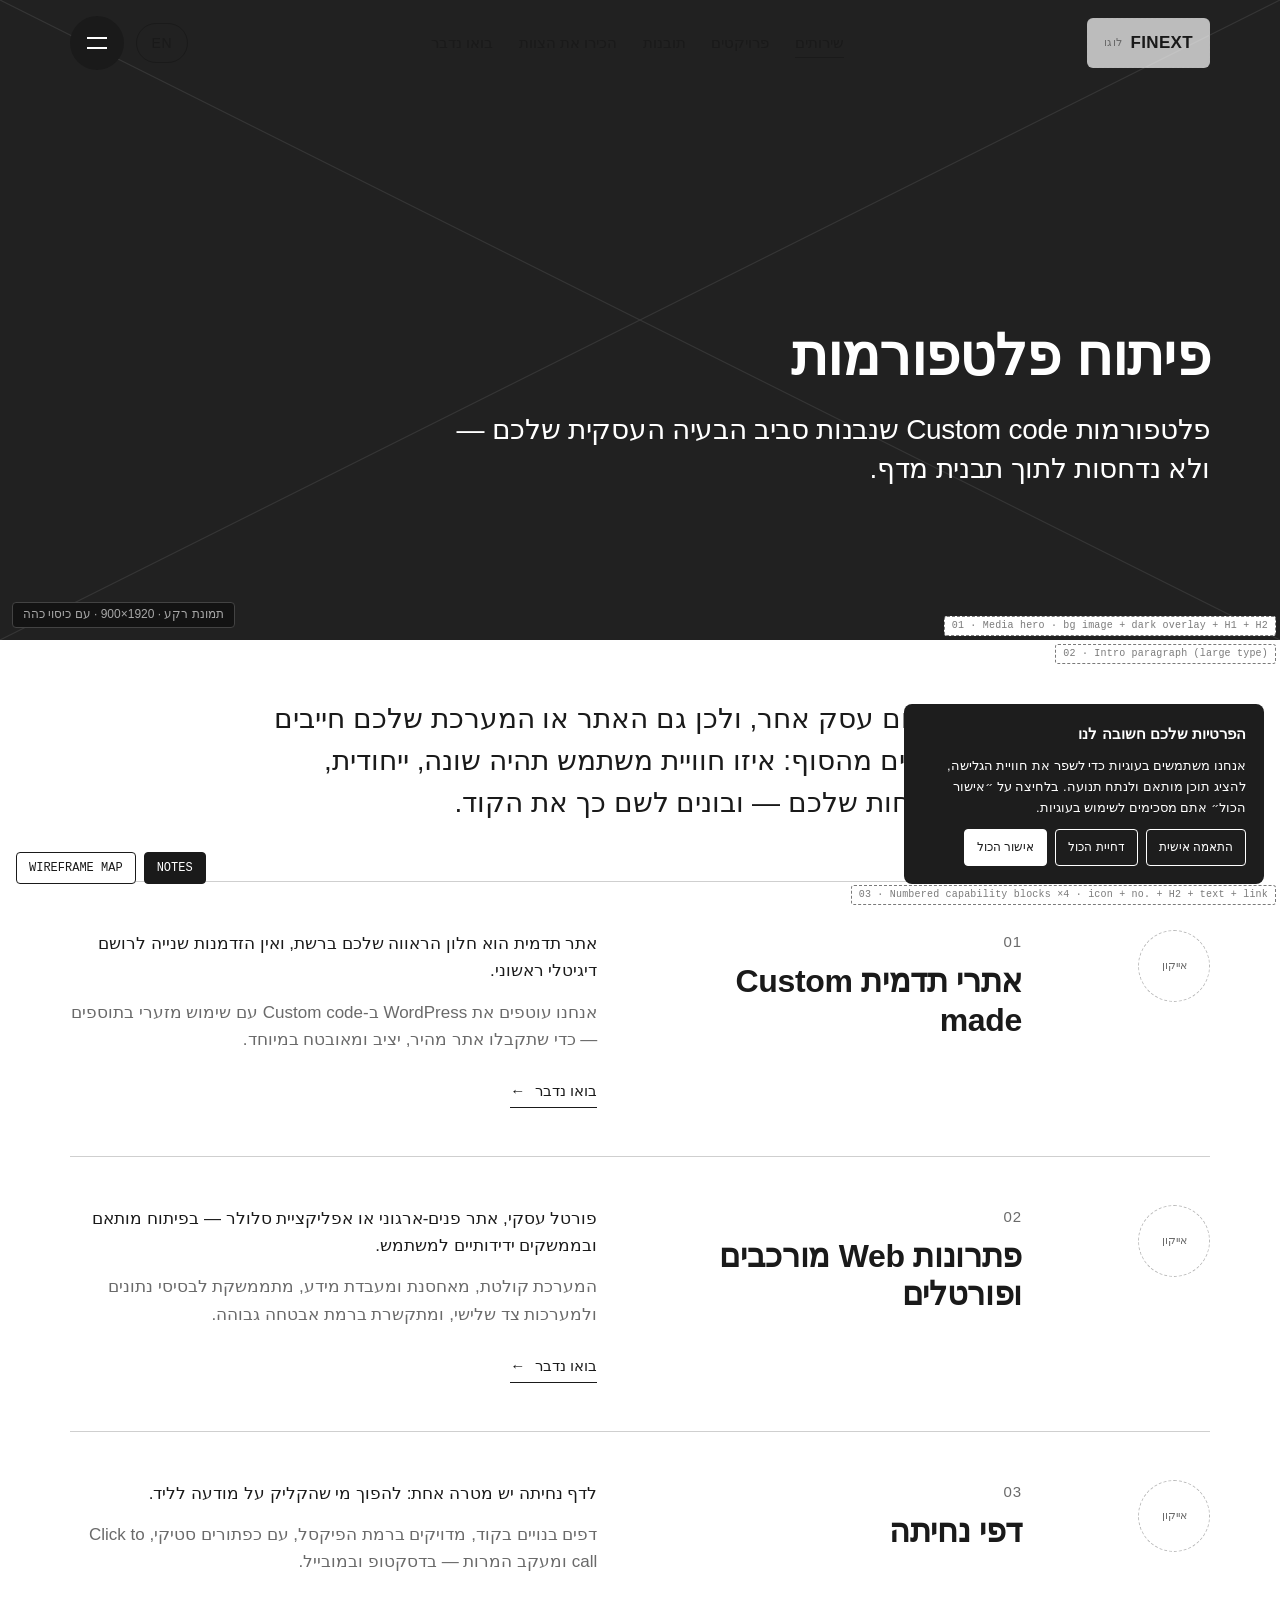
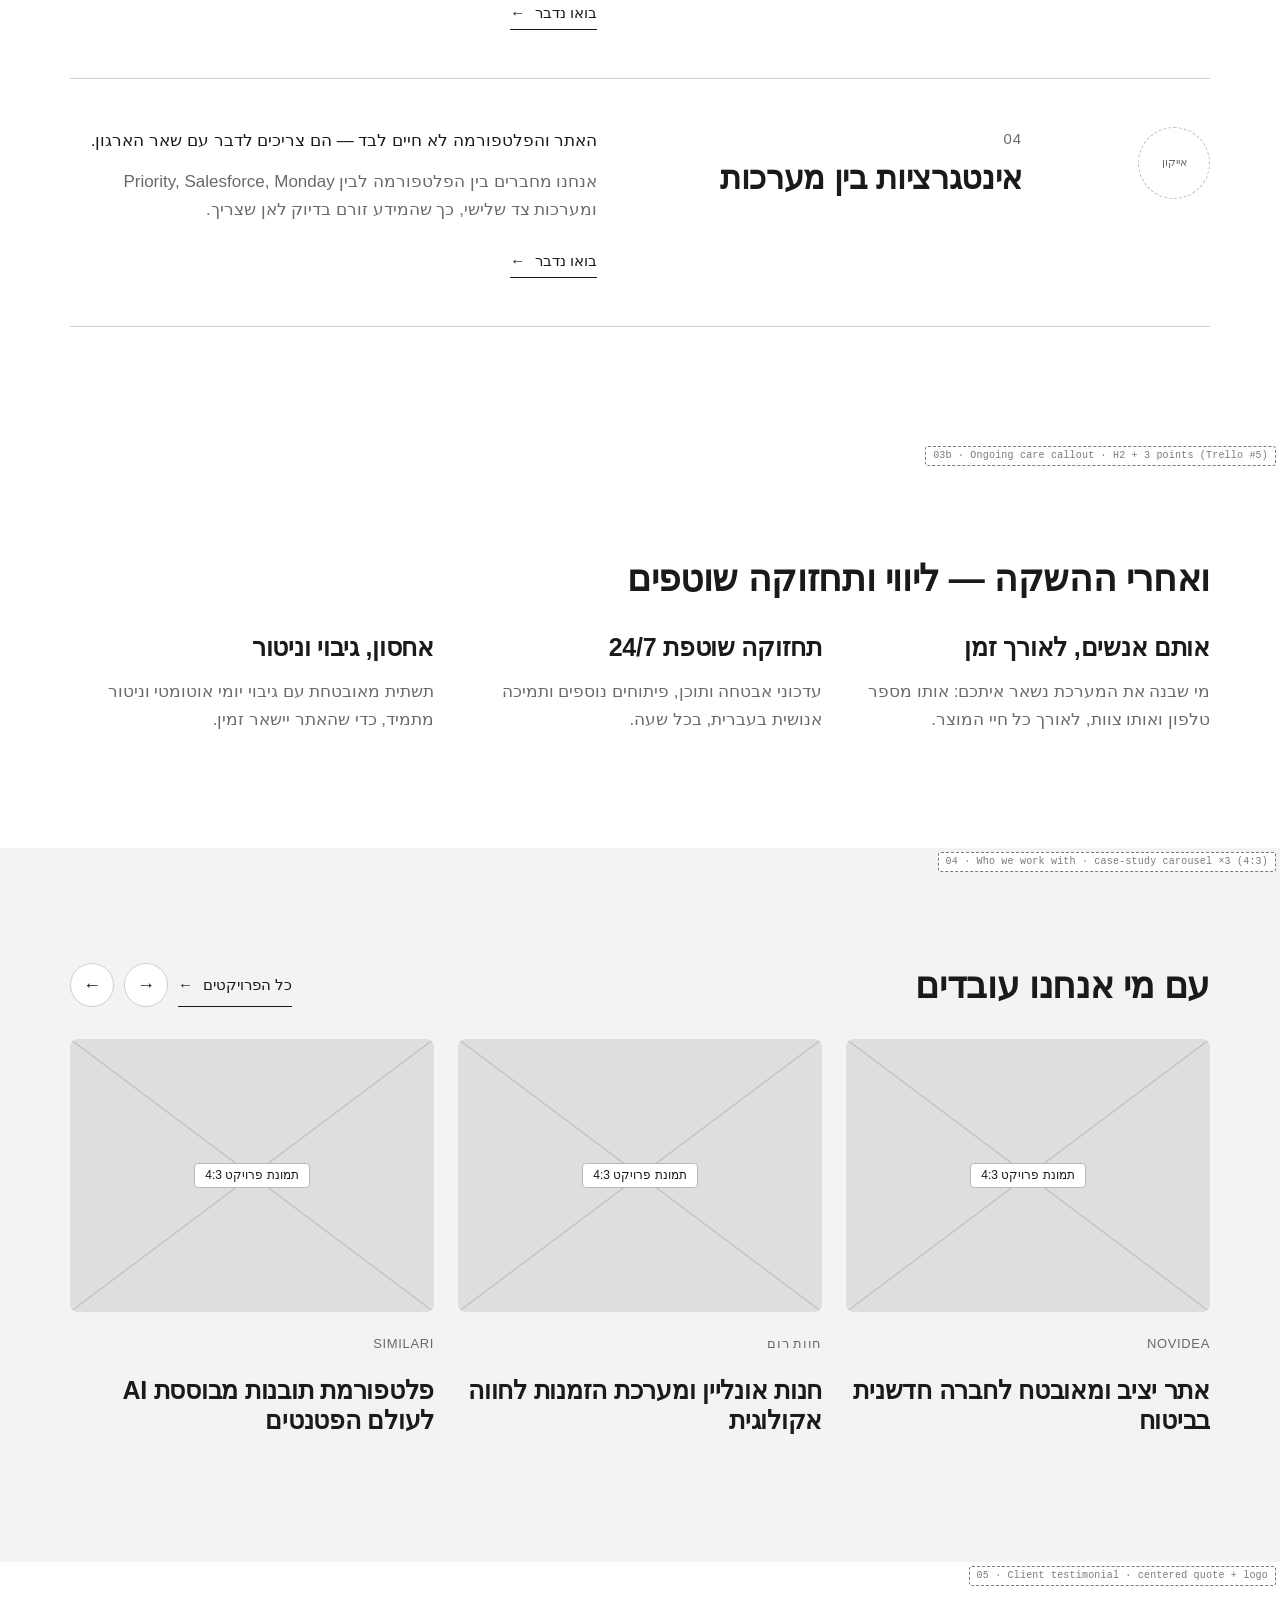
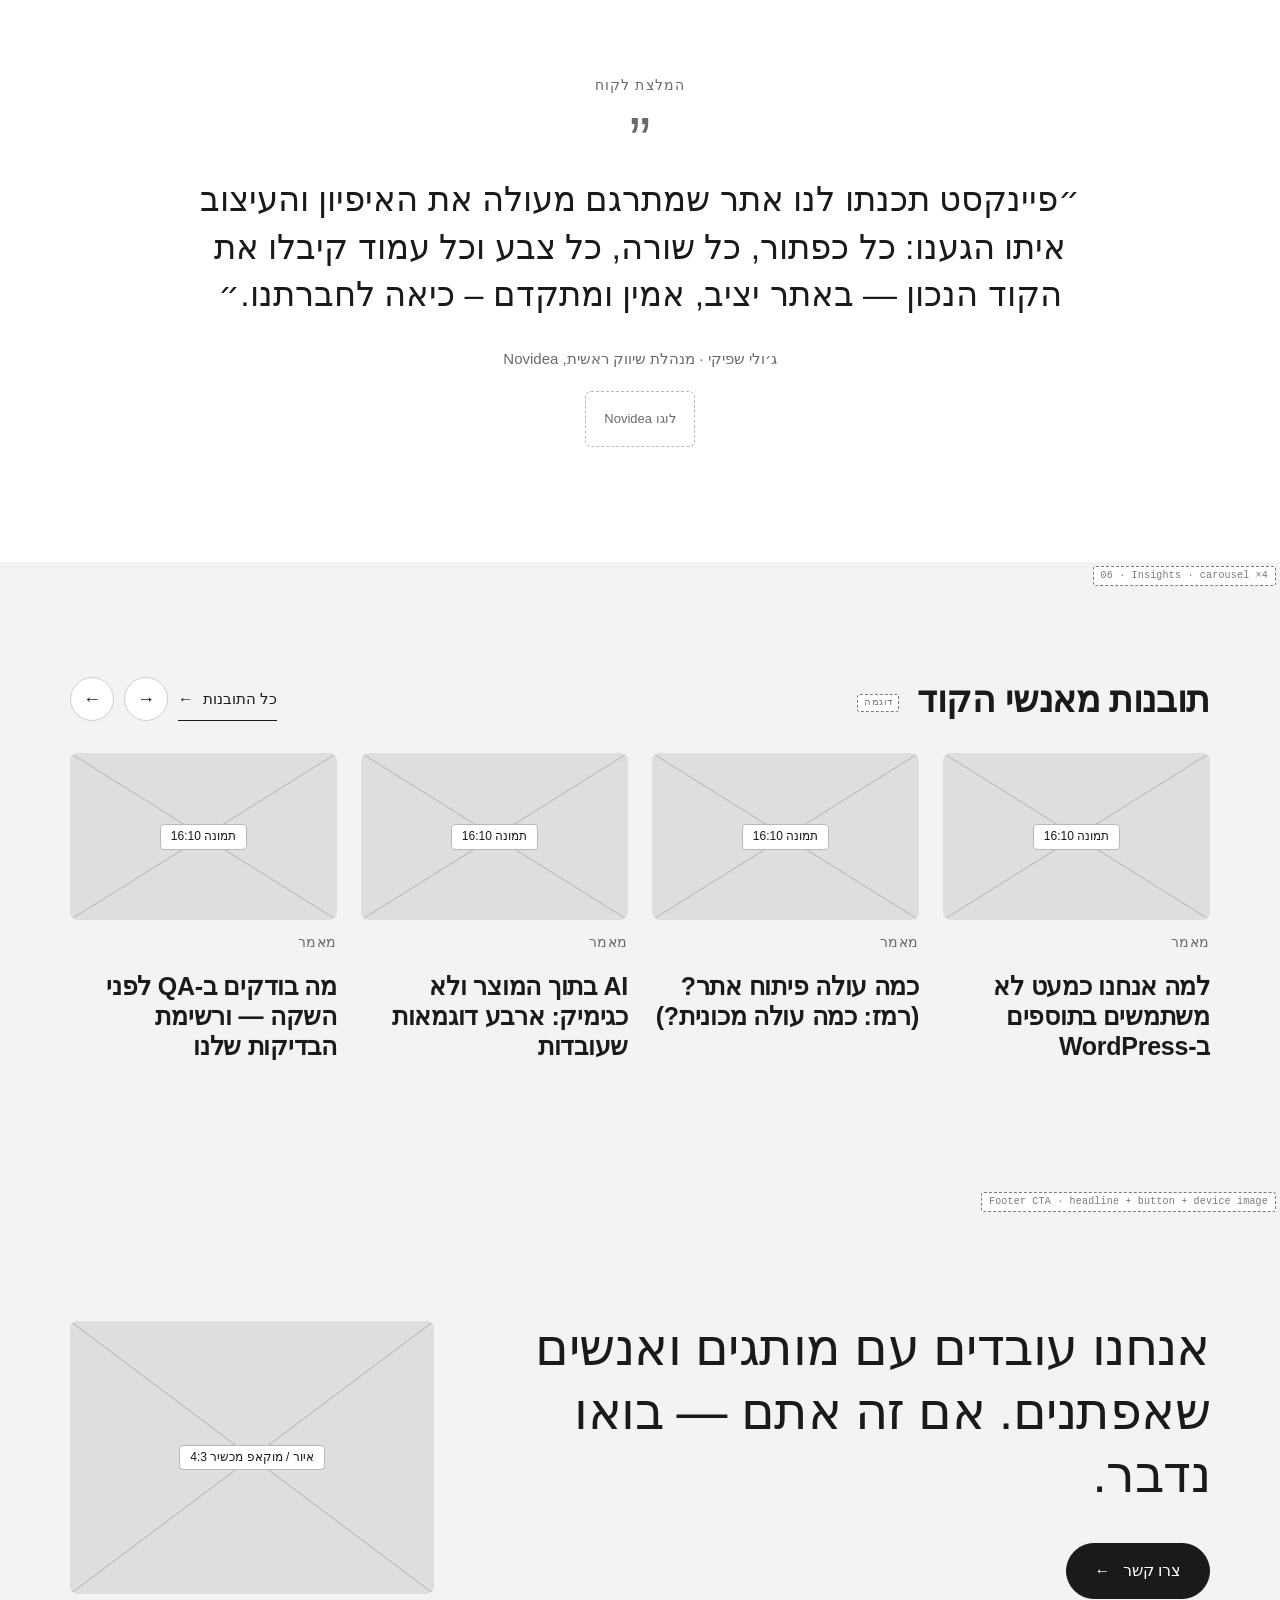
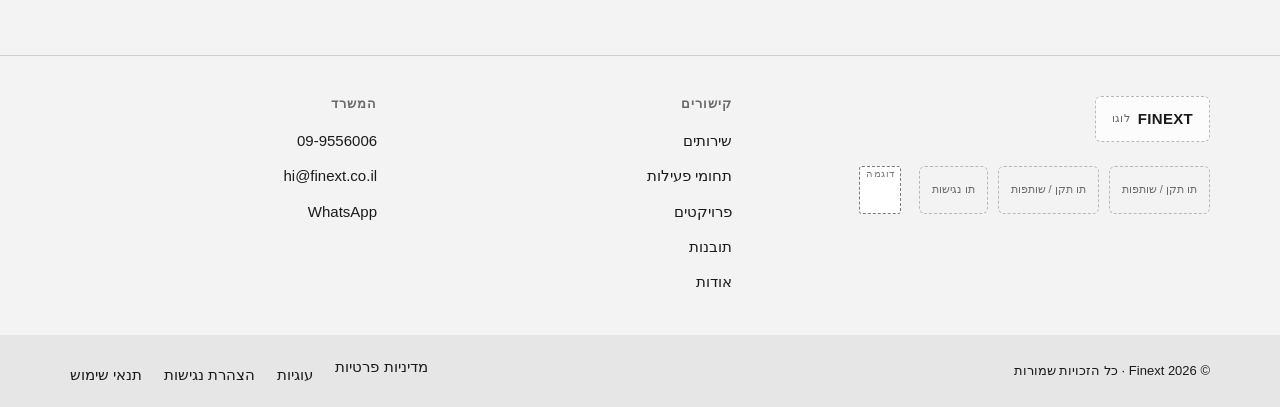
<file: service.html>
<!DOCTYPE html>
<html lang="he" dir="rtl">
<head>
<meta charset="utf-8">
<meta name="viewport" content="width=device-width, initial-scale=1">
<meta name="robots" content="noindex, nofollow">
<title>פיתוח פלטפורמות · Finext (Wireframe)</title>
<link rel="stylesheet" href="assets/css/tokens.css">
<link rel="stylesheet" href="assets/css/wireframe.css">
</head>
<body class="wf-notes">
<a class="sr-only" href="#main">דלגו לתוכן הראשי</a>
<header class="site-header">
  <div class="container site-header__bar">
    <a class="logo" href="index.html" aria-label="Finext — לדף הבית">FINEXT <small>לוגו</small></a>
    <nav class="main-nav" aria-label="ניווט ראשי"><ul><li><a href="services.html" aria-current="page">שירותים</a></li><li><a href="projects.html">פרויקטים</a></li><li><a href="insights.html">תובנות</a></li><li><a href="about.html#team">הכירו את הצוות</a></li><li><a href="contact.html">בואו נדבר</a></li></ul></nav>
    <div class="site-header__actions">
      <button class="lang-switch" type="button" aria-label="Switch language to English" lang="en">EN</button>
      <button class="nav-toggle" type="button" aria-expanded="false" aria-controls="nav-overlay" aria-label="פתיחת תפריט"><span></span><span></span></button>
    </div>
  </div>
</header>
<div class="nav-overlay" id="nav-overlay" aria-hidden="true">
  <div class="nav-overlay__inner">
    <ul class="nav-overlay__list"><li><a href="index.html">דף הבית</a></li><li><a href="services.html">שירותים</a></li><li><a href="projects.html">פרויקטים</a></li><li><a href="insights.html">תובנות</a></li><li><a href="about.html#team">הכירו את הצוות</a></li><li><a href="contact.html">בואו נדבר</a></li></ul>
    <div class="nav-overlay__groups">
      <div><strong>אודות</strong><ul><li><a href="about.html">הסיפור והערכים</a></li><li><a href="about.html#team">הכירו את הצוות</a></li></ul></div>
      <div><strong>תובנות</strong><ul><li><a href="insights.html">בלוג</a></li><li><a href="not-included.html">חדשות</a></li></ul></div>
      <div><strong>המשרד</strong><ul><li><a href="contact.html#office">הוד השרון</a></li><li><a href="tel:+97299556006"><bdi dir="ltr">09-9556006</bdi></a></li></ul></div>
    </div>
  </div>
</div>
<main id="main">
<section class="hero hero--media" data-wf="01 · Media hero · bg image + dark overlay + H1 + H2">
  <div class="ph ph--bg" role="img" aria-label="תמונת רקע · 1920×900 · עם כיסוי כהה"><span class="ph__label">תמונת רקע · 1920×900 · עם כיסוי כהה</span></div>
  <div class="container"><div class="hero__content">
    <h1>פיתוח פלטפורמות</h1>
    <h2>פלטפורמות Custom code שנבנות סביב הבעיה העסקית שלכם — ולא נדחסות לתוך תבנית מדף.</h2>
  </div></div>
</section><section class="section section--tight" data-wf="02 · Intro paragraph (large type)"><div class="container"><p class="lede" style="max-width:34em">העסק שלכם אינו זהה לשום עסק אחר, ולכן גם האתר או המערכת שלכם חייבים להיות שונים. אנחנו מתחילים מהסוף: איזו חוויית משתמש תהיה שונה, ייחודית, זכירה ומבדלת עבור הלקוחות שלכם — ובונים לשם כך את הקוד.</p></div></section><section class="section section--flush-top" data-wf="03 · Numbered capability blocks ×4 · icon + no. + H2 + text + link"><div class="container"><div class="num-blocks"><div class="num-block">
  <span class="icon-ph" aria-hidden="true">אייקון</span>
  <div><span class="num-block__no">01</span><h2>אתרי תדמית Custom made</h2></div>
  <div><p>אתר תדמית הוא חלון הראווה שלכם ברשת, ואין הזדמנות שנייה לרושם דיגיטלי ראשוני.</p><p class="muted">אנחנו עוטפים את WordPress ב‑Custom code עם שימוש מזערי בתוספים — כדי שתקבלו אתר מהיר, יציב ומאובטח במיוחד.</p><a class="link-arrow " href="contact.html">בואו נדבר</a></div>
</div><div class="num-block">
  <span class="icon-ph" aria-hidden="true">אייקון</span>
  <div><span class="num-block__no">02</span><h2>פתרונות Web מורכבים ופורטלים</h2></div>
  <div><p>פורטל עסקי, אתר פנים‑ארגוני או אפליקציית סלולר — בפיתוח מותאם ובממשקים ידידותיים למשתמש.</p><p class="muted">המערכת קולטת, מאחסנת ומעבדת מידע, מתממשקת לבסיסי נתונים ולמערכות צד שלישי, ומתקשרת ברמת אבטחה גבוהה.</p><a class="link-arrow " href="contact.html">בואו נדבר</a></div>
</div><div class="num-block">
  <span class="icon-ph" aria-hidden="true">אייקון</span>
  <div><span class="num-block__no">03</span><h2>דפי נחיתה</h2></div>
  <div><p>לדף נחיתה יש מטרה אחת: להפוך מי שהקליק על מודעה לליד.</p><p class="muted">דפים בנויים בקוד, מדויקים ברמת הפיקסל, עם כפתורים סטיקי, Click to call ומעקב המרות — בדסקטופ ובמובייל.</p><a class="link-arrow " href="contact.html">בואו נדבר</a></div>
</div><div class="num-block">
  <span class="icon-ph" aria-hidden="true">אייקון</span>
  <div><span class="num-block__no">04</span><h2>אינטגרציות בין מערכות</h2></div>
  <div><p>האתר והפלטפורמה לא חיים לבד — הם צריכים לדבר עם שאר הארגון.</p><p class="muted">אנחנו מחברים בין הפלטפורמה לבין Priority, Salesforce, Monday ומערכות צד שלישי, כך שהמידע זורם בדיוק לאן שצריך.</p><a class="link-arrow " href="contact.html">בואו נדבר</a></div>
</div></div></div></section><section class="section " data-wf="03b · Ongoing care callout · H2 + 3 points (Trello #5)"><div class="container"><div class="section-title-row"><h2>ואחרי ההשקה — ליווי ותחזוקה שוטפים</h2></div><div class="mt-m"><div class="grid grid--3"><div><h3>אותם אנשים, לאורך זמן</h3><p class="muted mt-s">מי שבנה את המערכת נשאר איתכם: אותו מספר טלפון ואותו צוות, לאורך כל חיי המוצר.</p></div><div><h3>תחזוקה שוטפת 24/7</h3><p class="muted mt-s">עדכוני אבטחה ותוכן, פיתוחים נוספים ותמיכה אנושית בעברית, בכל שעה.</p></div><div><h3>אחסון, גיבוי וניטור</h3><p class="muted mt-s">תשתית מאובטחת עם גיבוי יומי אוטומטי וניטור מתמיד, כדי שהאתר יישאר זמין.</p></div></div></div></div></section><section class="section section--surface" data-wf="04 · Who we work with · case-study carousel ×3 (4:3)"><div class="container"><div class="carousel carousel--3" data-carousel><div class="section-title-row"><h2>עם מי אנחנו עובדים</h2><div class="carousel__nav"><a class="link-arrow " href="projects.html">כל הפרויקטים</a><button type="button" class="carousel__btn" data-dir="-1" aria-label="הקודם">→</button><button type="button" class="carousel__btn" data-dir="1" aria-label="הבא">←</button></div></div><div class="carousel__track"><div class="carousel__item"><article class="card card--project"><a class="card__link" href="project.html"><div class="ph r-4x3 " role="img" aria-label="תמונת פרויקט 4:3"><span class="ph__label">תמונת פרויקט 4:3</span></div></a><span class="meta">Novidea</span><a class="card__link" href="project.html"><h3>אתר יציב ומאובטח לחברה חדשנית בביטוח</h3></a></article></div><div class="carousel__item"><article class="card card--project"><a class="card__link" href="project.html"><div class="ph r-4x3 " role="img" aria-label="תמונת פרויקט 4:3"><span class="ph__label">תמונת פרויקט 4:3</span></div></a><span class="meta">חוות רום</span><a class="card__link" href="project.html"><h3>חנות אונליין ומערכת הזמנות לחווה אקולוגית</h3></a></article></div><div class="carousel__item"><article class="card card--project"><a class="card__link" href="project.html"><div class="ph r-4x3 " role="img" aria-label="תמונת פרויקט 4:3"><span class="ph__label">תמונת פרויקט 4:3</span></div></a><span class="meta">Similari</span><a class="card__link" href="project.html"><h3>פלטפורמת תובנות מבוססת AI לעולם הפטנטים</h3></a></article></div></div></div></div></section><section class="section " data-wf="05 · Client testimonial · centered quote + logo"><div class="container"><div class="testimonial"><h3>המלצת לקוח</h3><blockquote>״פיינקסט תכנתו לנו אתר שמתרגם מעולה את האיפיון והעיצוב איתו הגענו: כל כפתור, כל שורה, כל צבע וכל עמוד קיבלו את הקוד הנכון — באתר יציב, אמין ומתקדם – כיאה לחברתנו.״</blockquote><cite>ג׳ולי שפיקי · מנהלת שיווק ראשית, Novidea</cite><span class="logo-ph">לוגו Novidea</span></div></div></section><section class="section section--surface" data-wf="06 · Insights · carousel ×4"><div class="container"><div class="carousel" data-carousel><div class="section-title-row"><h2>תובנות מאנשי הקוד <span class="ex-tag" title="תוכן לדוגמה שנוצר עבור ה-wireframe — להחלפה">דוגמה</span></h2><div class="carousel__nav"><a class="link-arrow " href="insights.html">כל התובנות</a><button type="button" class="carousel__btn" data-dir="-1" aria-label="הקודם">→</button><button type="button" class="carousel__btn" data-dir="1" aria-label="הבא">←</button></div></div><div class="carousel__track"><div class="carousel__item"><article class="card"><a class="card__link" href="article.html"><div class="ph r-16x10 " role="img" aria-label="תמונה 16:10"><span class="ph__label">תמונה 16:10</span></div></a><h5>מאמר</h5><a class="card__link" href="article.html"><h3>למה אנחנו כמעט לא משתמשים בתוספים ב‑WordPress</h3></a></article></div><div class="carousel__item"><article class="card"><a class="card__link" href="article.html"><div class="ph r-16x10 " role="img" aria-label="תמונה 16:10"><span class="ph__label">תמונה 16:10</span></div></a><h5>מאמר</h5><a class="card__link" href="article.html"><h3>כמה עולה פיתוח אתר? (רמז: כמה עולה מכונית?)</h3></a></article></div><div class="carousel__item"><article class="card"><a class="card__link" href="article.html"><div class="ph r-16x10 " role="img" aria-label="תמונה 16:10"><span class="ph__label">תמונה 16:10</span></div></a><h5>מאמר</h5><a class="card__link" href="article.html"><h3>AI בתוך המוצר ולא כגימיק: ארבע דוגמאות שעובדות</h3></a></article></div><div class="carousel__item"><article class="card"><a class="card__link" href="article.html"><div class="ph r-16x10 " role="img" aria-label="תמונה 16:10"><span class="ph__label">תמונה 16:10</span></div></a><h5>מאמר</h5><a class="card__link" href="article.html"><h3>מה בודקים ב‑QA לפני השקה — ורשימת הבדיקות שלנו</h3></a></article></div></div></div></div></section>
</main>
<footer class="site-footer">
  <section class="footer-cta" data-wf="Footer CTA · headline + button + device image">
    <div class="container footer-cta__grid">
      <div>
        <h2>אנחנו עובדים עם מותגים ואנשים שאפתנים. אם זה אתם — בואו נדבר.</h2>
        <a class="btn" href="contact.html">צרו קשר</a>
      </div>
      <div class="ph r-4x3 " role="img" aria-label="איור / מוקאפ מכשיר 4:3"><span class="ph__label">איור / מוקאפ מכשיר 4:3</span></div>
    </div>
  </section>
  <div class="footer-main">
    <div class="container footer-main__grid">
      <div>
        <a class="logo" href="index.html" aria-label="Finext — לדף הבית">FINEXT <small>לוגו</small></a>
        <div class="badges" aria-label="תקנים ותעודות"><span class="logo-ph">תו תקן / שותפות</span><span class="logo-ph">תו תקן / שותפות</span><span class="logo-ph">תו נגישות</span> <span class="ex-tag" title="תוכן לדוגמה שנוצר עבור ה-wireframe — להחלפה">דוגמה</span></div>
      </div>
      <div><h4>קישורים</h4><ul>
        <li><a href="services.html">שירותים</a></li><li><a href="industries.html">תחומי פעילות</a></li><li><a href="projects.html">פרויקטים</a></li>
        <li><a href="insights.html">תובנות</a></li><li><a href="about.html">אודות</a></li></ul></div>
      <div><h4>המשרד</h4><ul>
        <li><a href="tel:+97299556006"><bdi dir="ltr">09-9556006</bdi></a></li>
        <li><a href="mailto:hi@finext.co.il">hi@finext.co.il</a></li><li><a href="https://wa.me/97299556006">WhatsApp</a></li></ul></div>
    </div>
    <div class="footer-legal"><div class="container footer-legal__row">
      <span>© 2026 Finext · כל הזכויות שמורות</span>
      <ul><li><a href="not-included.html">מדיניות פרטיות</a></li><li><a href="not-included.html">עוגיות</a></li><li><a href="not-included.html">הצהרת נגישות</a></li><li><a href="not-included.html">תנאי שימוש</a></li></ul>
    </div></div>
  </div>
</footer>
<div class="cookie" role="dialog" aria-label="הסכמה לעוגיות">
  <strong>הפרטיות שלכם חשובה לנו</strong>
  <span>אנחנו משתמשים בעוגיות כדי לשפר את חוויית הגלישה, להציג תוכן מותאם ולנתח תנועה. בלחיצה על ״אישור הכול״ אתם מסכימים לשימוש בעוגיות.</span>
  <div class="cookie__btns"><button type="button">התאמה אישית</button><button type="button">דחיית הכול</button><button type="button" class="is-primary">אישור הכול</button></div>
</div>
<div class="wf-tools"><a href="wireframe-map.html">WIREFRAME MAP</a><button type="button" data-wf-toggle aria-pressed="true">NOTES</button></div>
<script src="assets/js/wireframe.js"></script>
</body>
</html>
</file>
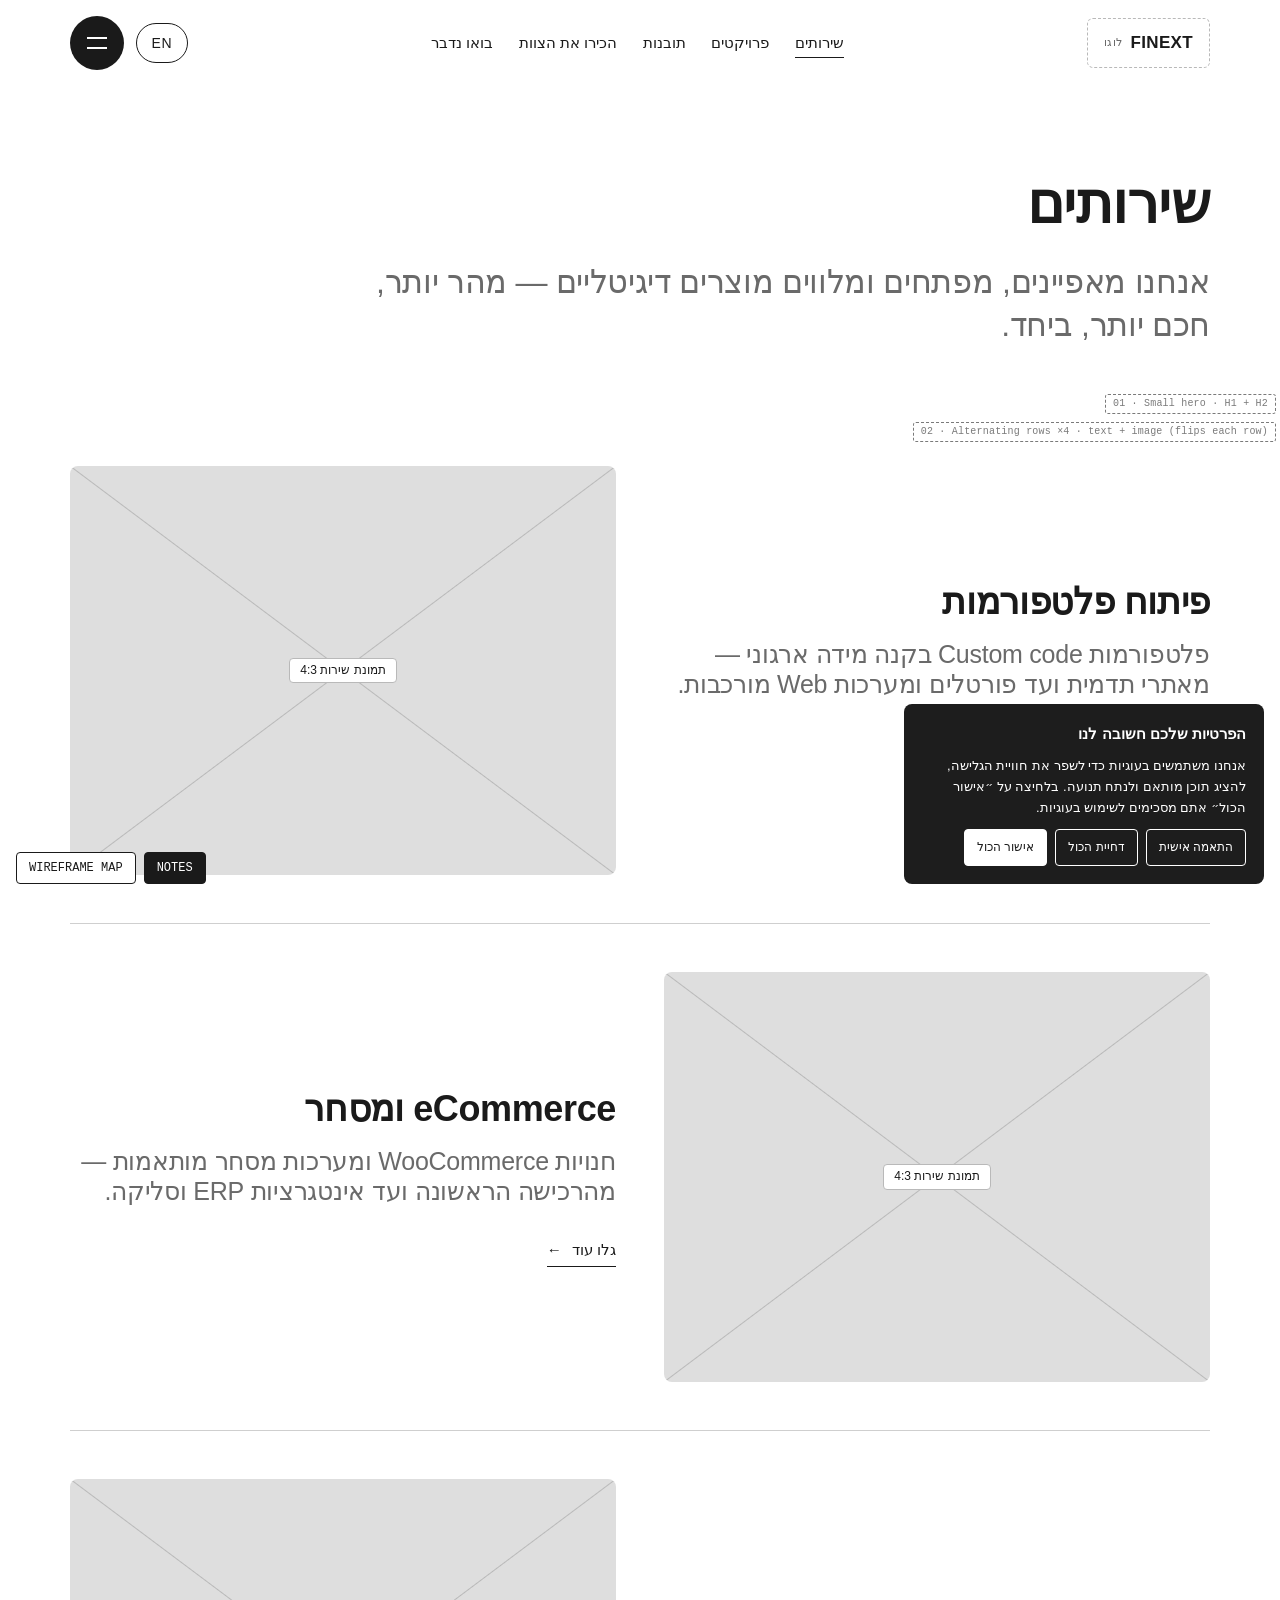
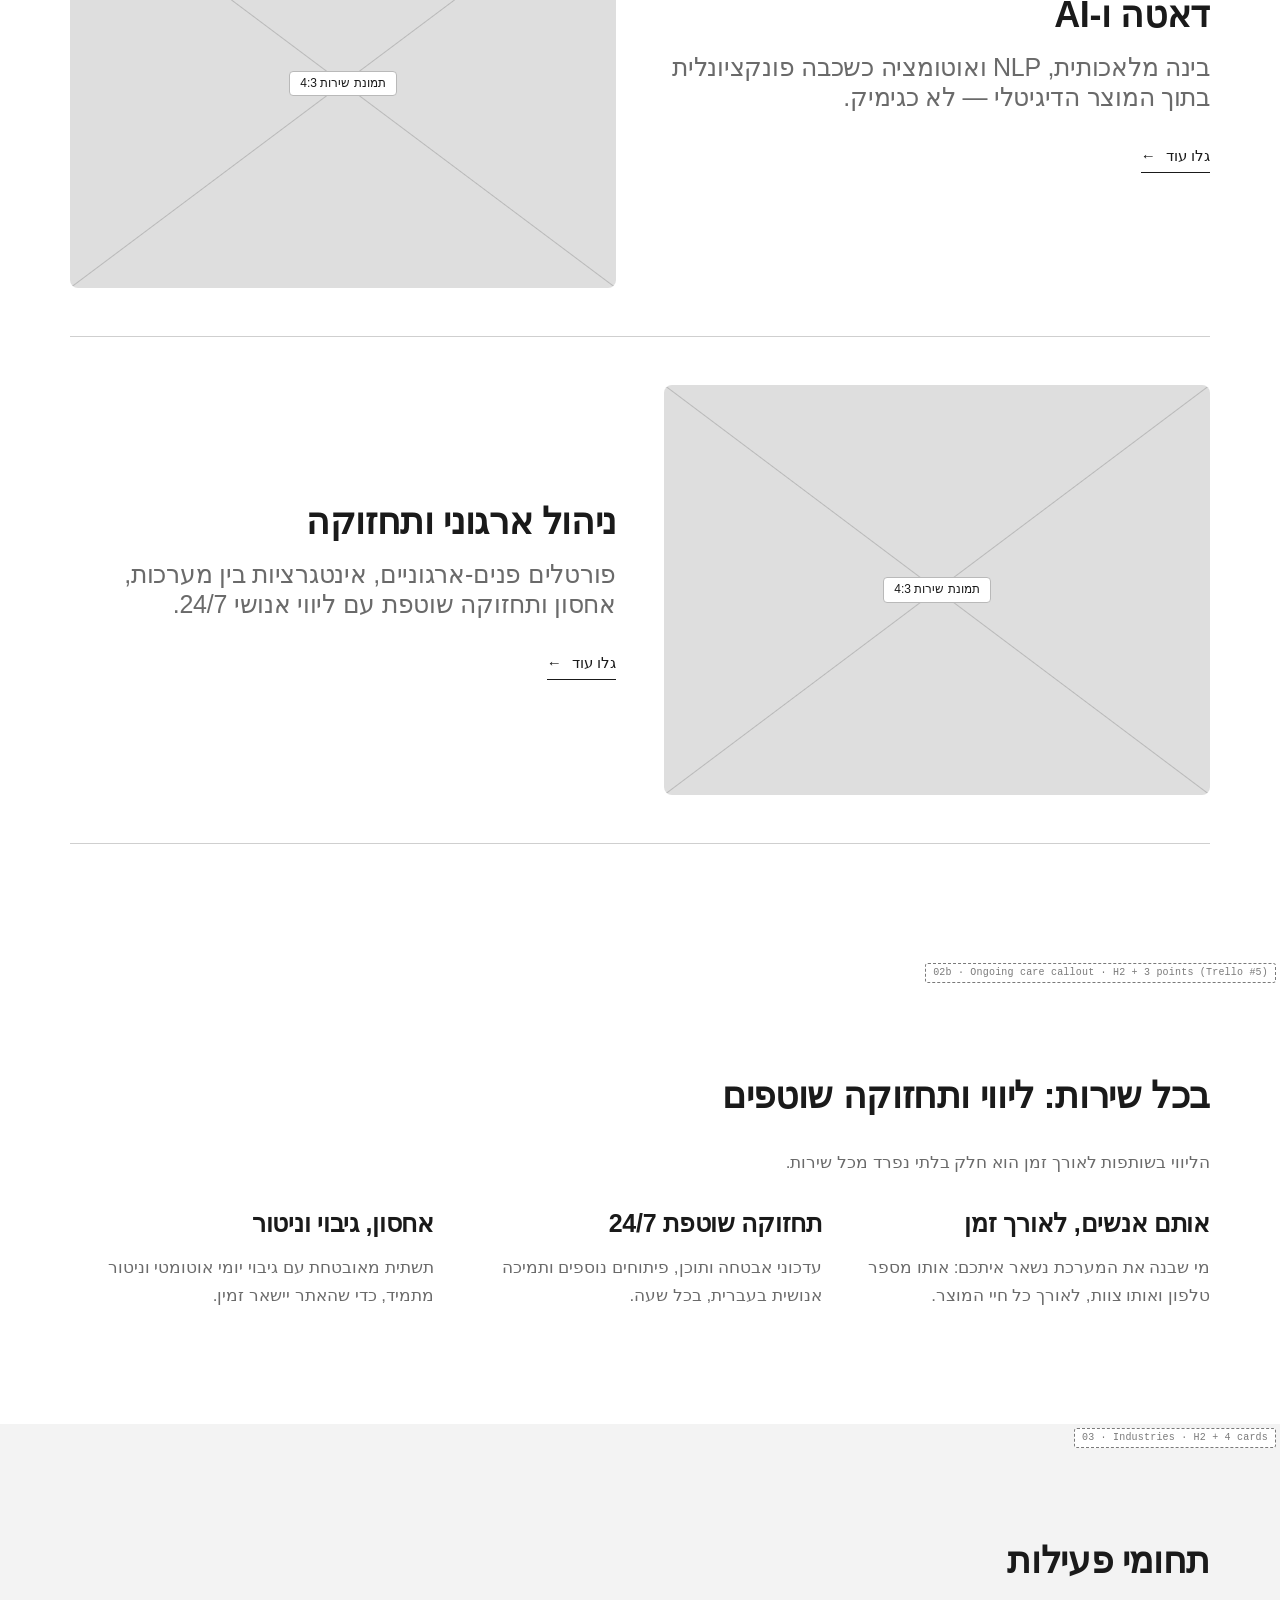
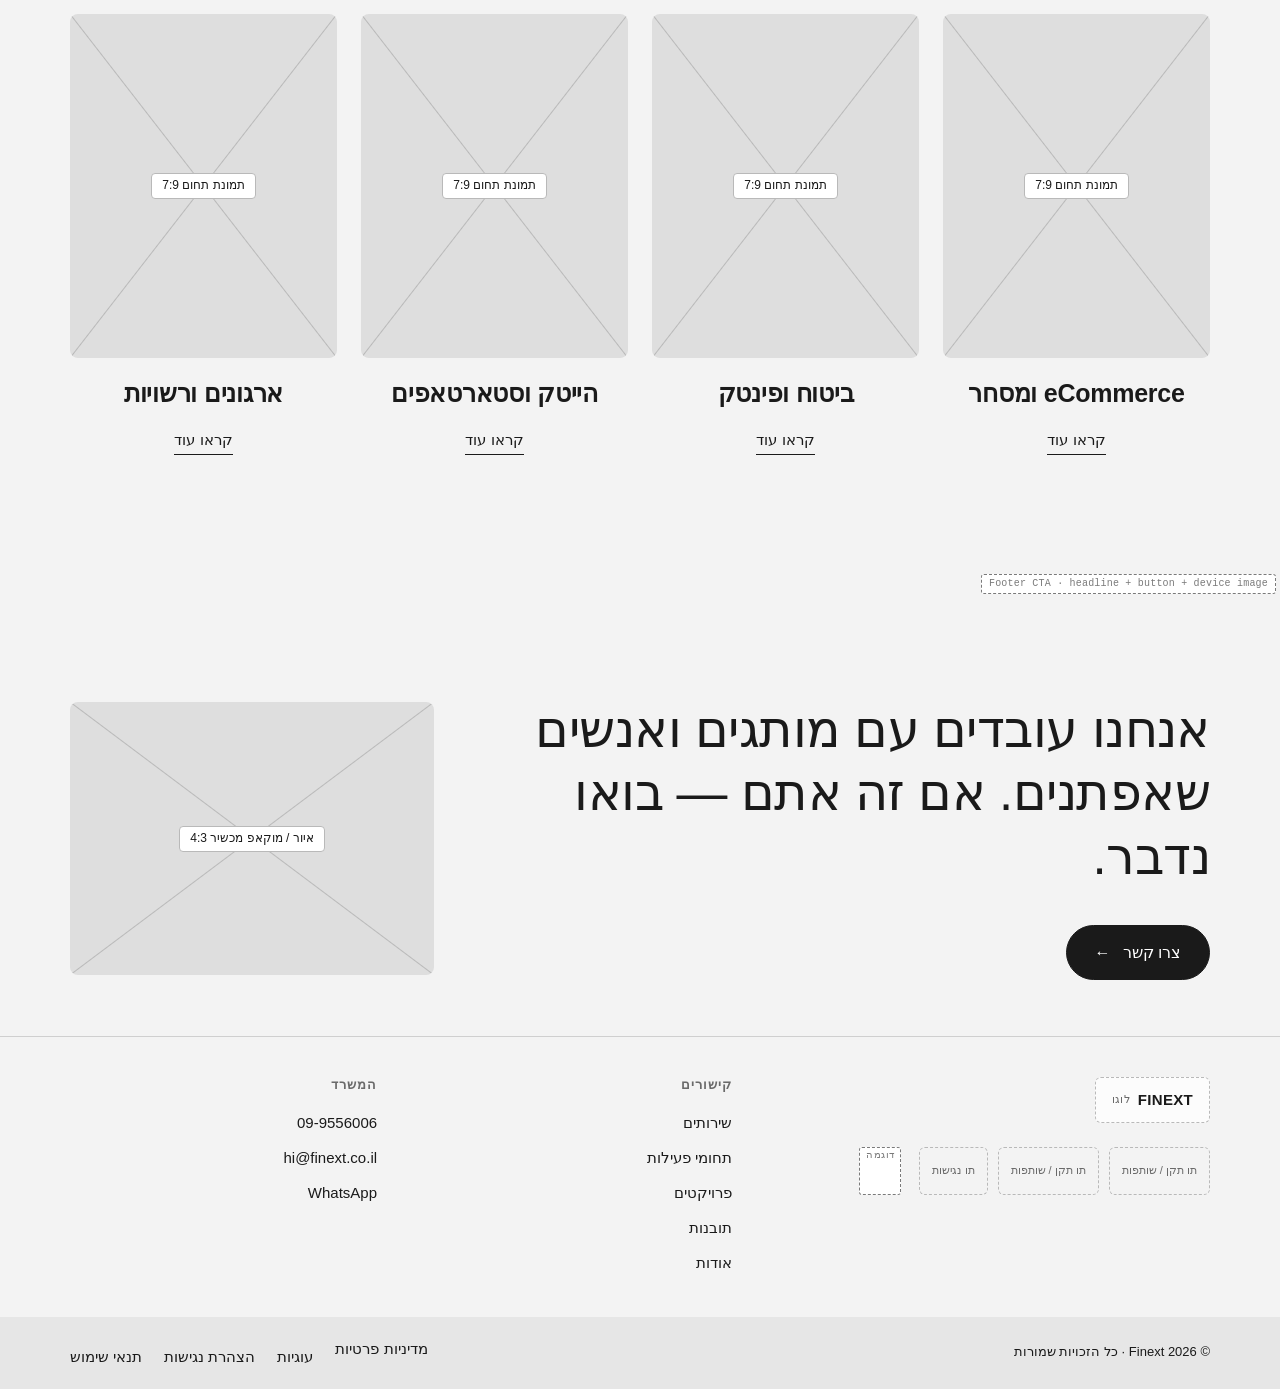
<file: services.html>
<!DOCTYPE html>
<html lang="he" dir="rtl">
<head>
<meta charset="utf-8">
<meta name="viewport" content="width=device-width, initial-scale=1">
<meta name="robots" content="noindex, nofollow">
<title>שירותים · Finext (Wireframe)</title>
<link rel="stylesheet" href="assets/css/tokens.css">
<link rel="stylesheet" href="assets/css/wireframe.css">
</head>
<body class="wf-notes">
<a class="sr-only" href="#main">דלגו לתוכן הראשי</a>
<header class="site-header">
  <div class="container site-header__bar">
    <a class="logo" href="index.html" aria-label="Finext — לדף הבית">FINEXT <small>לוגו</small></a>
    <nav class="main-nav" aria-label="ניווט ראשי"><ul><li><a href="services.html" aria-current="page">שירותים</a></li><li><a href="projects.html">פרויקטים</a></li><li><a href="insights.html">תובנות</a></li><li><a href="about.html#team">הכירו את הצוות</a></li><li><a href="contact.html">בואו נדבר</a></li></ul></nav>
    <div class="site-header__actions">
      <button class="lang-switch" type="button" aria-label="Switch language to English" lang="en">EN</button>
      <button class="nav-toggle" type="button" aria-expanded="false" aria-controls="nav-overlay" aria-label="פתיחת תפריט"><span></span><span></span></button>
    </div>
  </div>
</header>
<div class="nav-overlay" id="nav-overlay" aria-hidden="true">
  <div class="nav-overlay__inner">
    <ul class="nav-overlay__list"><li><a href="index.html">דף הבית</a></li><li><a href="services.html">שירותים</a></li><li><a href="projects.html">פרויקטים</a></li><li><a href="insights.html">תובנות</a></li><li><a href="about.html#team">הכירו את הצוות</a></li><li><a href="contact.html">בואו נדבר</a></li></ul>
    <div class="nav-overlay__groups">
      <div><strong>אודות</strong><ul><li><a href="about.html">הסיפור והערכים</a></li><li><a href="about.html#team">הכירו את הצוות</a></li></ul></div>
      <div><strong>תובנות</strong><ul><li><a href="insights.html">בלוג</a></li><li><a href="not-included.html">חדשות</a></li></ul></div>
      <div><strong>המשרד</strong><ul><li><a href="contact.html#office">הוד השרון</a></li><li><a href="tel:+97299556006"><bdi dir="ltr">09-9556006</bdi></a></li></ul></div>
    </div>
  </div>
</div>
<main id="main">
<section class="hero hero--small" data-wf="01 · Small hero · H1 + H2">
  <div class="container"><h1>שירותים</h1>
  <h2>אנחנו מאפיינים, מפתחים ומלווים מוצרים דיגיטליים — מהר יותר, חכם יותר, ביחד.</h2></div>
</section><section class="section section--flush-top" data-wf="02 · Alternating rows ×4 · text + image (flips each row)"><div class="container"><div class="alt-rows"><div class="alt-row">
  <div class="alt-row__text"><h2>פיתוח פלטפורמות</h2><h3>פלטפורמות Custom code בקנה מידה ארגוני — מאתרי תדמית ועד פורטלים ומערכות Web מורכבות.</h3><a class="link-arrow " href="service.html">גלו עוד</a></div>
  <div class="ph r-4x3 " role="img" aria-label="תמונת שירות 4:3"><span class="ph__label">תמונת שירות 4:3</span></div>
</div><div class="alt-row">
  <div class="alt-row__text"><h2>eCommerce ומסחר</h2><h3>חנויות WooCommerce ומערכות מסחר מותאמות — מהרכישה הראשונה ועד אינטגרציות ERP וסליקה.</h3><a class="link-arrow " href="service.html">גלו עוד</a></div>
  <div class="ph r-4x3 " role="img" aria-label="תמונת שירות 4:3"><span class="ph__label">תמונת שירות 4:3</span></div>
</div><div class="alt-row">
  <div class="alt-row__text"><h2>דאטה ו‑AI</h2><h3>בינה מלאכותית, NLP ואוטומציה כשכבה פונקציונלית בתוך המוצר הדיגיטלי — לא כגימיק.</h3><a class="link-arrow " href="service.html">גלו עוד</a></div>
  <div class="ph r-4x3 " role="img" aria-label="תמונת שירות 4:3"><span class="ph__label">תמונת שירות 4:3</span></div>
</div><div class="alt-row">
  <div class="alt-row__text"><h2>ניהול ארגוני ותחזוקה</h2><h3>פורטלים פנים‑ארגוניים, אינטגרציות בין מערכות, אחסון ותחזוקה שוטפת עם ליווי אנושי 24/7.</h3><a class="link-arrow " href="service.html">גלו עוד</a></div>
  <div class="ph r-4x3 " role="img" aria-label="תמונת שירות 4:3"><span class="ph__label">תמונת שירות 4:3</span></div>
</div></div></div></section><section class="section " data-wf="02b · Ongoing care callout · H2 + 3 points (Trello #5)"><div class="container"><div class="section-title-row"><h2>בכל שירות: ליווי ותחזוקה שוטפים</h2></div><p class="muted measure">הליווי בשותפות לאורך זמן הוא חלק בלתי נפרד מכל שירות.</p><div class="mt-m"><div class="grid grid--3"><div><h3>אותם אנשים, לאורך זמן</h3><p class="muted mt-s">מי שבנה את המערכת נשאר איתכם: אותו מספר טלפון ואותו צוות, לאורך כל חיי המוצר.</p></div><div><h3>תחזוקה שוטפת 24/7</h3><p class="muted mt-s">עדכוני אבטחה ותוכן, פיתוחים נוספים ותמיכה אנושית בעברית, בכל שעה.</p></div><div><h3>אחסון, גיבוי וניטור</h3><p class="muted mt-s">תשתית מאובטחת עם גיבוי יומי אוטומטי וניטור מתמיד, כדי שהאתר יישאר זמין.</p></div></div></div></div></section><section class="section section--surface" data-wf="03 · Industries · H2 + 4 cards"><div class="container"><div class="section-title-row"><h2>תחומי פעילות</h2></div><div class="grid grid--4"><article class="card card--center"><div class="ph r-7x9 " role="img" aria-label="תמונת תחום 7:9"><span class="ph__label">תמונת תחום 7:9</span></div><h3>eCommerce ומסחר</h3><a class="link-underline" href="industry.html">קראו עוד</a></article><article class="card card--center"><div class="ph r-7x9 " role="img" aria-label="תמונת תחום 7:9"><span class="ph__label">תמונת תחום 7:9</span></div><h3>ביטוח ופינטק</h3><a class="link-underline" href="industry.html">קראו עוד</a></article><article class="card card--center"><div class="ph r-7x9 " role="img" aria-label="תמונת תחום 7:9"><span class="ph__label">תמונת תחום 7:9</span></div><h3>הייטק וסטארטאפים</h3><a class="link-underline" href="industry.html">קראו עוד</a></article><article class="card card--center"><div class="ph r-7x9 " role="img" aria-label="תמונת תחום 7:9"><span class="ph__label">תמונת תחום 7:9</span></div><h3>ארגונים ורשויות</h3><a class="link-underline" href="industry.html">קראו עוד</a></article></div></div></section>
</main>
<footer class="site-footer">
  <section class="footer-cta" data-wf="Footer CTA · headline + button + device image">
    <div class="container footer-cta__grid">
      <div>
        <h2>אנחנו עובדים עם מותגים ואנשים שאפתנים. אם זה אתם — בואו נדבר.</h2>
        <a class="btn" href="contact.html">צרו קשר</a>
      </div>
      <div class="ph r-4x3 " role="img" aria-label="איור / מוקאפ מכשיר 4:3"><span class="ph__label">איור / מוקאפ מכשיר 4:3</span></div>
    </div>
  </section>
  <div class="footer-main">
    <div class="container footer-main__grid">
      <div>
        <a class="logo" href="index.html" aria-label="Finext — לדף הבית">FINEXT <small>לוגו</small></a>
        <div class="badges" aria-label="תקנים ותעודות"><span class="logo-ph">תו תקן / שותפות</span><span class="logo-ph">תו תקן / שותפות</span><span class="logo-ph">תו נגישות</span> <span class="ex-tag" title="תוכן לדוגמה שנוצר עבור ה-wireframe — להחלפה">דוגמה</span></div>
      </div>
      <div><h4>קישורים</h4><ul>
        <li><a href="services.html">שירותים</a></li><li><a href="industries.html">תחומי פעילות</a></li><li><a href="projects.html">פרויקטים</a></li>
        <li><a href="insights.html">תובנות</a></li><li><a href="about.html">אודות</a></li></ul></div>
      <div><h4>המשרד</h4><ul>
        <li><a href="tel:+97299556006"><bdi dir="ltr">09-9556006</bdi></a></li>
        <li><a href="mailto:hi@finext.co.il">hi@finext.co.il</a></li><li><a href="https://wa.me/97299556006">WhatsApp</a></li></ul></div>
    </div>
    <div class="footer-legal"><div class="container footer-legal__row">
      <span>© 2026 Finext · כל הזכויות שמורות</span>
      <ul><li><a href="not-included.html">מדיניות פרטיות</a></li><li><a href="not-included.html">עוגיות</a></li><li><a href="not-included.html">הצהרת נגישות</a></li><li><a href="not-included.html">תנאי שימוש</a></li></ul>
    </div></div>
  </div>
</footer>
<div class="cookie" role="dialog" aria-label="הסכמה לעוגיות">
  <strong>הפרטיות שלכם חשובה לנו</strong>
  <span>אנחנו משתמשים בעוגיות כדי לשפר את חוויית הגלישה, להציג תוכן מותאם ולנתח תנועה. בלחיצה על ״אישור הכול״ אתם מסכימים לשימוש בעוגיות.</span>
  <div class="cookie__btns"><button type="button">התאמה אישית</button><button type="button">דחיית הכול</button><button type="button" class="is-primary">אישור הכול</button></div>
</div>
<div class="wf-tools"><a href="wireframe-map.html">WIREFRAME MAP</a><button type="button" data-wf-toggle aria-pressed="true">NOTES</button></div>
<script src="assets/js/wireframe.js"></script>
</body>
</html>
</file>
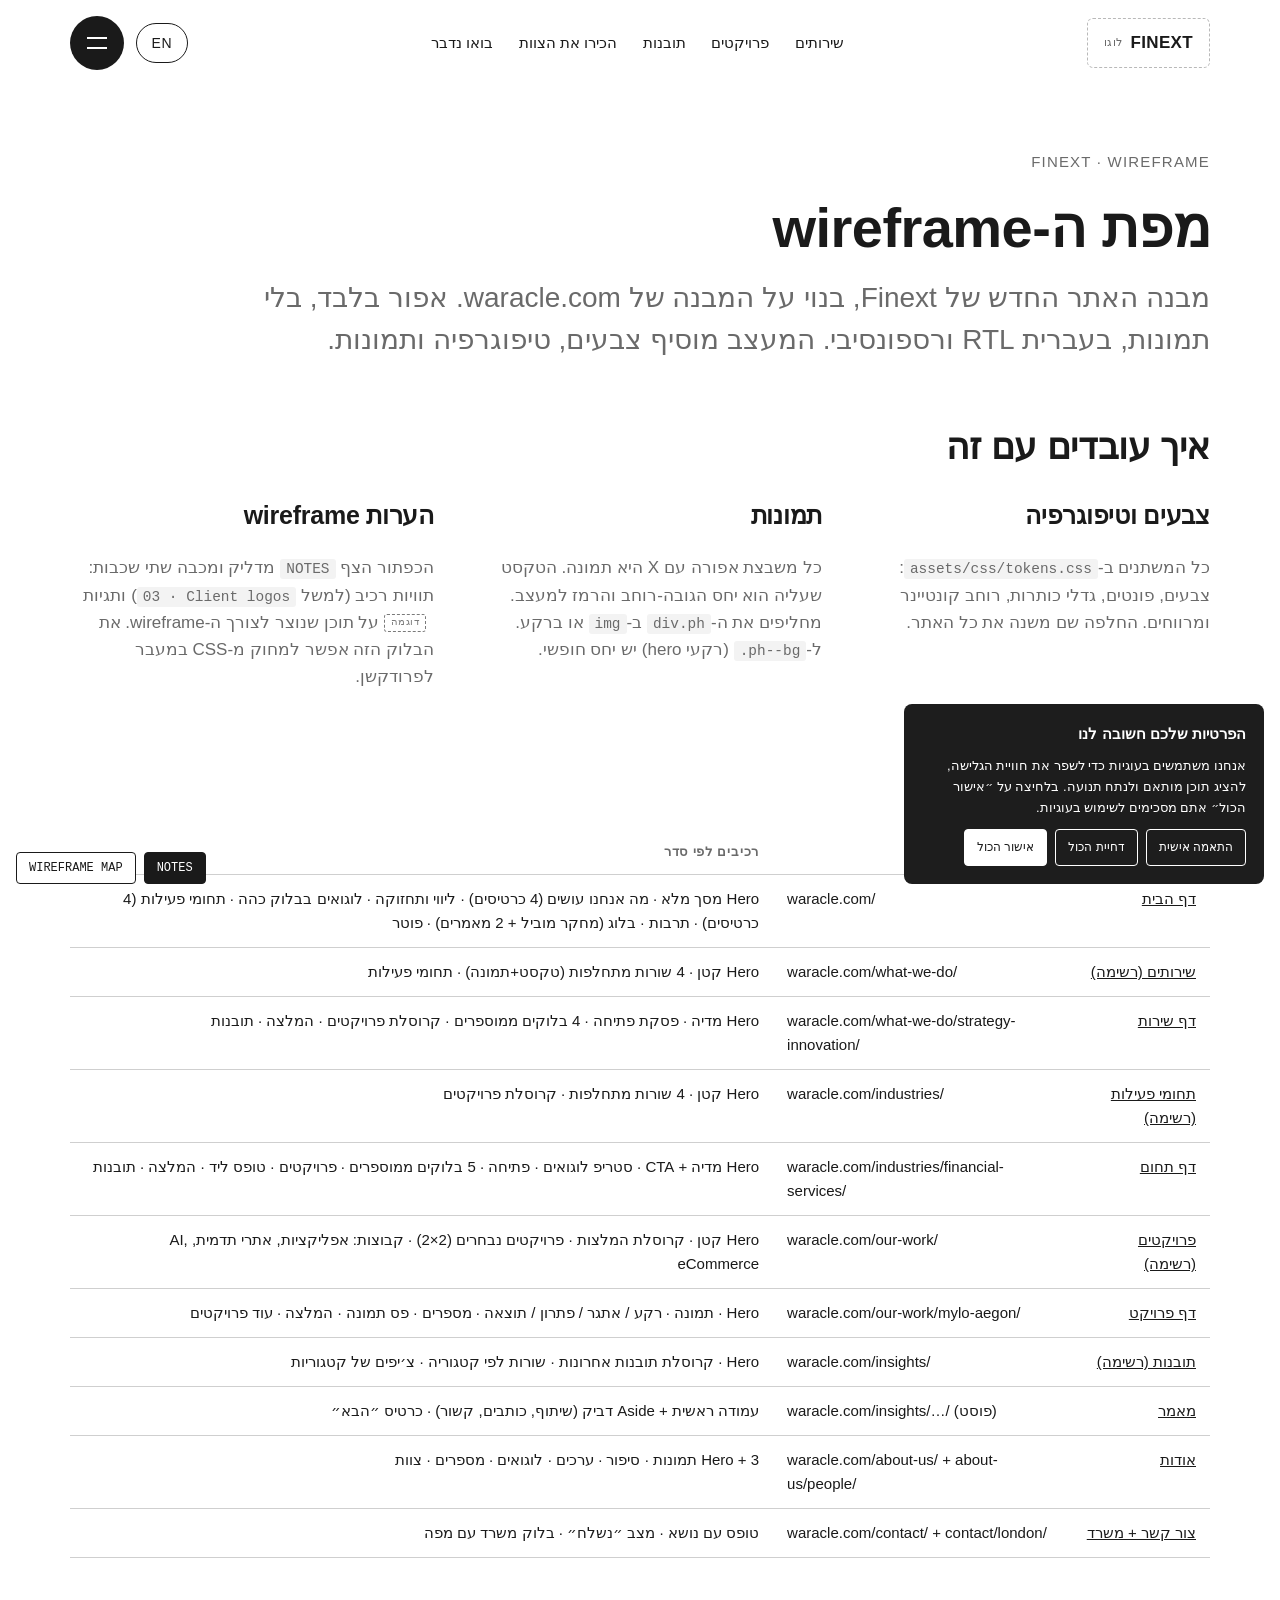
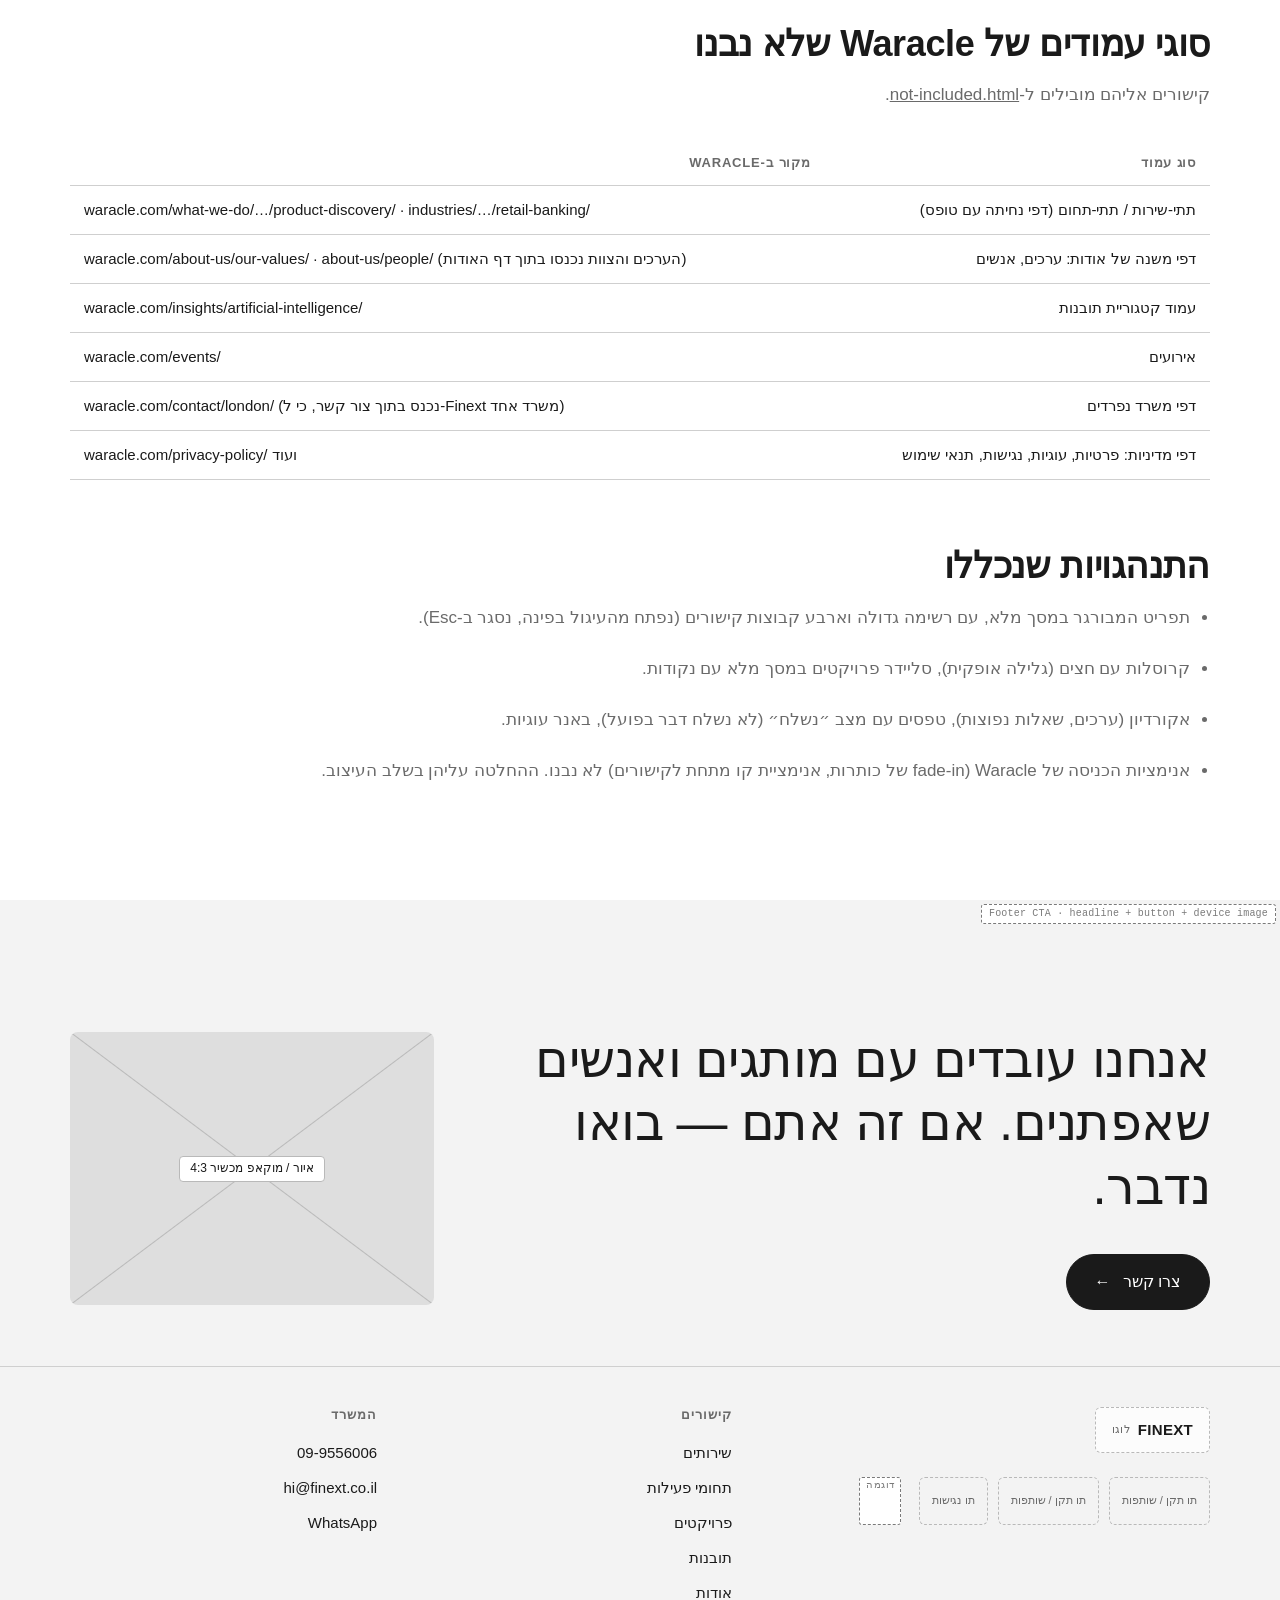
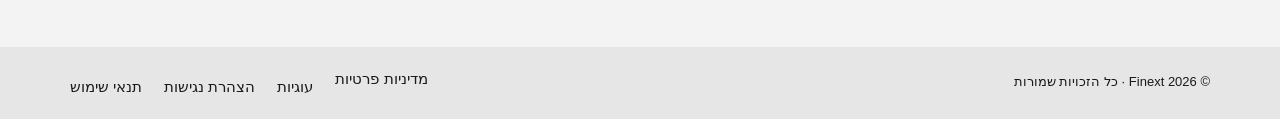
<file: wireframe-map.html>
<!DOCTYPE html>
<html lang="he" dir="rtl">
<head>
<meta charset="utf-8">
<meta name="viewport" content="width=device-width, initial-scale=1">
<meta name="robots" content="noindex, nofollow">
<title>מפת wireframe · Finext (Wireframe)</title>
<link rel="stylesheet" href="assets/css/tokens.css">
<link rel="stylesheet" href="assets/css/wireframe.css">
</head>
<body class="wf-notes">
<a class="sr-only" href="#main">דלגו לתוכן הראשי</a>
<header class="site-header">
  <div class="container site-header__bar">
    <a class="logo" href="index.html" aria-label="Finext — לדף הבית">FINEXT <small>לוגו</small></a>
    <nav class="main-nav" aria-label="ניווט ראשי"><ul><li><a href="services.html">שירותים</a></li><li><a href="projects.html">פרויקטים</a></li><li><a href="insights.html">תובנות</a></li><li><a href="about.html#team">הכירו את הצוות</a></li><li><a href="contact.html">בואו נדבר</a></li></ul></nav>
    <div class="site-header__actions">
      <button class="lang-switch" type="button" aria-label="Switch language to English" lang="en">EN</button>
      <button class="nav-toggle" type="button" aria-expanded="false" aria-controls="nav-overlay" aria-label="פתיחת תפריט"><span></span><span></span></button>
    </div>
  </div>
</header>
<div class="nav-overlay" id="nav-overlay" aria-hidden="true">
  <div class="nav-overlay__inner">
    <ul class="nav-overlay__list"><li><a href="index.html">דף הבית</a></li><li><a href="services.html">שירותים</a></li><li><a href="projects.html">פרויקטים</a></li><li><a href="insights.html">תובנות</a></li><li><a href="about.html#team">הכירו את הצוות</a></li><li><a href="contact.html">בואו נדבר</a></li></ul>
    <div class="nav-overlay__groups">
      <div><strong>אודות</strong><ul><li><a href="about.html">הסיפור והערכים</a></li><li><a href="about.html#team">הכירו את הצוות</a></li></ul></div>
      <div><strong>תובנות</strong><ul><li><a href="insights.html">בלוג</a></li><li><a href="not-included.html">חדשות</a></li></ul></div>
      <div><strong>המשרד</strong><ul><li><a href="contact.html#office">הוד השרון</a></li><li><a href="tel:+97299556006"><bdi dir="ltr">09-9556006</bdi></a></li></ul></div>
    </div>
  </div>
</div>
<main id="main">
<section class="section" style="padding-block-start:150px">
  <div class="container">
    <span class="eyebrow">Finext · Wireframe</span>
    <h1>מפת ה‑wireframe</h1>
    <p class="lede muted mt-s measure">מבנה האתר החדש של Finext, בנוי על המבנה של waracle.com. אפור בלבד, בלי תמונות, בעברית RTL ורספונסיבי. המעצב מוסיף צבעים, טיפוגרפיה ותמונות.</p>

    <h2 class="mt-l">איך עובדים עם זה</h2>
    <div class="grid grid--3 mt-m">
      <div class="stack"><h3>צבעים וטיפוגרפיה</h3><p class="muted">כל המשתנים ב‑<code dir="ltr">assets/css/tokens.css</code>: צבעים, פונטים, גדלי כותרות, רוחב קונטיינר ומרווחים. החלפה שם משנה את כל האתר.</p></div>
      <div class="stack"><h3>תמונות</h3><p class="muted">כל משבצת אפורה עם X היא תמונה. הטקסט שעליה הוא יחס הגובה‑רוחב והרמז למעצב. מחליפים את ה‑<code dir="ltr">div.ph</code> ב‑<code dir="ltr">img</code> או ברקע. ל‑<code dir="ltr">.ph--bg</code> (רקעי hero) יש יחס חופשי.</p></div>
      <div class="stack"><h3>הערות wireframe</h3><p class="muted">הכפתור הצף <code dir="ltr">NOTES</code> מדליק ומכבה שתי שכבות: תוויות רכיב (למשל <code dir="ltr">03 · Client logos</code>) ותגיות <span class="ex-tag" style="display:inline-block">דוגמה</span> על תוכן שנוצר לצורך ה‑wireframe. את הבלוק הזה אפשר למחוק מ‑CSS במעבר לפרודקשן.</p></div>
    </div>

    <h2 class="mt-l">העמודים</h2>
    <div style="overflow-x:auto" class="mt-m"><table class="map-table"><thead><tr><th>עמוד</th><th>מקור ב‑Waracle</th><th>רכיבים לפי סדר</th></tr></thead><tbody><tr><td><a href="index.html">דף הבית</a></td><td dir="ltr" style="text-align:start">waracle.com/</td><td>Hero מסך מלא · מה אנחנו עושים (4 כרטיסים) · ליווי ותחזוקה · לוגואים בבלוק כהה · תחומי פעילות (4 כרטיסים) · תרבות · בלוג (מחקר מוביל + 2 מאמרים) · פוטר</td></tr><tr><td><a href="services.html">שירותים (רשימה)</a></td><td dir="ltr" style="text-align:start">waracle.com/what-we-do/</td><td>Hero קטן · 4 שורות מתחלפות (טקסט+תמונה) · תחומי פעילות</td></tr><tr><td><a href="service.html">דף שירות</a></td><td dir="ltr" style="text-align:start">waracle.com/what-we-do/strategy-innovation/</td><td>Hero מדיה · פסקת פתיחה · 4 בלוקים ממוספרים · קרוסלת פרויקטים · המלצה · תובנות</td></tr><tr><td><a href="industries.html">תחומי פעילות (רשימה)</a></td><td dir="ltr" style="text-align:start">waracle.com/industries/</td><td>Hero קטן · 4 שורות מתחלפות · קרוסלת פרויקטים</td></tr><tr><td><a href="industry.html">דף תחום</a></td><td dir="ltr" style="text-align:start">waracle.com/industries/financial-services/</td><td>Hero מדיה + CTA · סטריפ לוגואים · פתיחה · 5 בלוקים ממוספרים · פרויקטים · טופס ליד · המלצה · תובנות</td></tr><tr><td><a href="projects.html">פרויקטים (רשימה)</a></td><td dir="ltr" style="text-align:start">waracle.com/our-work/</td><td>Hero קטן · קרוסלת המלצות · פרויקטים נבחרים (2×2) · קבוצות: אפליקציות, אתרי תדמית, AI, eCommerce</td></tr><tr><td><a href="project.html">דף פרויקט</a></td><td dir="ltr" style="text-align:start">waracle.com/our-work/mylo-aegon/</td><td>Hero · תמונה · רקע / אתגר / פתרון / תוצאה · מספרים · פס תמונה · המלצה · עוד פרויקטים</td></tr><tr><td><a href="insights.html">תובנות (רשימה)</a></td><td dir="ltr" style="text-align:start">waracle.com/insights/</td><td>Hero · קרוסלת תובנות אחרונות · שורות לפי קטגוריה · צ׳יפים של קטגוריות</td></tr><tr><td><a href="article.html">מאמר</a></td><td dir="ltr" style="text-align:start">waracle.com/insights/…/ (פוסט)</td><td>עמודה ראשית + Aside דביק (שיתוף, כותבים, קשור) · כרטיס ״הבא״</td></tr><tr><td><a href="about.html">אודות</a></td><td dir="ltr" style="text-align:start">waracle.com/about-us/ + about-us/people/</td><td>Hero + 3 תמונות · סיפור · ערכים · לוגואים · מספרים · צוות</td></tr><tr><td><a href="contact.html">צור קשר + משרד</a></td><td dir="ltr" style="text-align:start">waracle.com/contact/ + contact/london/</td><td>טופס עם נושא · מצב ״נשלח״ · בלוק משרד עם מפה</td></tr></tbody></table></div>

    <h2 class="mt-l">סוגי עמודים של Waracle שלא נבנו</h2>
    <p class="muted mt-s">קישורים אליהם מובילים ל‑<a href="not-included.html">not-included.html</a>.</p>
    <div style="overflow-x:auto" class="mt-m"><table class="map-table"><thead><tr><th>סוג עמוד</th><th>מקור ב‑Waracle</th></tr></thead><tbody><tr><td>תתי-שירות / תתי-תחום (דפי נחיתה עם טופס)</td><td dir="ltr" style="text-align:start">waracle.com/what-we-do/…/product-discovery/ · industries/…/retail-banking/</td></tr><tr><td>דפי משנה של אודות: ערכים, אנשים</td><td dir="ltr" style="text-align:start">waracle.com/about-us/our-values/ · about-us/people/ (הערכים והצוות נכנסו בתוך דף האודות)</td></tr><tr><td>עמוד קטגוריית תובנות</td><td dir="ltr" style="text-align:start">waracle.com/insights/artificial-intelligence/</td></tr><tr><td>אירועים</td><td dir="ltr" style="text-align:start">waracle.com/events/</td></tr><tr><td>דפי משרד נפרדים</td><td dir="ltr" style="text-align:start">waracle.com/contact/london/ (נכנס בתוך צור קשר, כי ל‑Finext משרד אחד)</td></tr><tr><td>דפי מדיניות: פרטיות, עוגיות, נגישות, תנאי שימוש</td><td dir="ltr" style="text-align:start">waracle.com/privacy-policy/ ועוד</td></tr></tbody></table></div>

    <h2 class="mt-l">התנהגויות שנכללו</h2>
    <ul class="stack muted mt-s" style="list-style:disc;padding-inline-start:20px">
      <li>תפריט המבורגר במסך מלא, עם רשימה גדולה וארבע קבוצות קישורים (נפתח מהעיגול בפינה, נסגר ב‑Esc).</li>
      <li>קרוסלות עם חצים (גלילה אופקית), סליידר פרויקטים במסך מלא עם נקודות.</li>
      <li>אקורדיון (ערכים, שאלות נפוצות), טפסים עם מצב ״נשלח״ (לא נשלח דבר בפועל), באנר עוגיות.</li>
      <li>אנימציות הכניסה של Waracle (fade‑in של כותרות, אנימציית קו מתחת לקישורים) לא נבנו. ההחלטה עליהן בשלב העיצוב.</li>
    </ul>
  </div>
</section>
</main>
<footer class="site-footer">
  <section class="footer-cta" data-wf="Footer CTA · headline + button + device image">
    <div class="container footer-cta__grid">
      <div>
        <h2>אנחנו עובדים עם מותגים ואנשים שאפתנים. אם זה אתם — בואו נדבר.</h2>
        <a class="btn" href="contact.html">צרו קשר</a>
      </div>
      <div class="ph r-4x3 " role="img" aria-label="איור / מוקאפ מכשיר 4:3"><span class="ph__label">איור / מוקאפ מכשיר 4:3</span></div>
    </div>
  </section>
  <div class="footer-main">
    <div class="container footer-main__grid">
      <div>
        <a class="logo" href="index.html" aria-label="Finext — לדף הבית">FINEXT <small>לוגו</small></a>
        <div class="badges" aria-label="תקנים ותעודות"><span class="logo-ph">תו תקן / שותפות</span><span class="logo-ph">תו תקן / שותפות</span><span class="logo-ph">תו נגישות</span> <span class="ex-tag" title="תוכן לדוגמה שנוצר עבור ה-wireframe — להחלפה">דוגמה</span></div>
      </div>
      <div><h4>קישורים</h4><ul>
        <li><a href="services.html">שירותים</a></li><li><a href="industries.html">תחומי פעילות</a></li><li><a href="projects.html">פרויקטים</a></li>
        <li><a href="insights.html">תובנות</a></li><li><a href="about.html">אודות</a></li></ul></div>
      <div><h4>המשרד</h4><ul>
        <li><a href="tel:+97299556006"><bdi dir="ltr">09-9556006</bdi></a></li>
        <li><a href="mailto:hi@finext.co.il">hi@finext.co.il</a></li><li><a href="https://wa.me/97299556006">WhatsApp</a></li></ul></div>
    </div>
    <div class="footer-legal"><div class="container footer-legal__row">
      <span>© 2026 Finext · כל הזכויות שמורות</span>
      <ul><li><a href="not-included.html">מדיניות פרטיות</a></li><li><a href="not-included.html">עוגיות</a></li><li><a href="not-included.html">הצהרת נגישות</a></li><li><a href="not-included.html">תנאי שימוש</a></li></ul>
    </div></div>
  </div>
</footer>
<div class="cookie" role="dialog" aria-label="הסכמה לעוגיות">
  <strong>הפרטיות שלכם חשובה לנו</strong>
  <span>אנחנו משתמשים בעוגיות כדי לשפר את חוויית הגלישה, להציג תוכן מותאם ולנתח תנועה. בלחיצה על ״אישור הכול״ אתם מסכימים לשימוש בעוגיות.</span>
  <div class="cookie__btns"><button type="button">התאמה אישית</button><button type="button">דחיית הכול</button><button type="button" class="is-primary">אישור הכול</button></div>
</div>
<div class="wf-tools"><a href="wireframe-map.html">WIREFRAME MAP</a><button type="button" data-wf-toggle aria-pressed="true">NOTES</button></div>
<script src="assets/js/wireframe.js"></script>
</body>
</html>
</file>
<file: assets/css/tokens.css>
/* ==========================================================================
   FINEXT WIREFRAME — DESIGN TOKENS
   ----------------------------------------------------------------------
   זה הקובץ היחיד שהמעצב צריך לגעת בו כדי להחליף צבעים, פונטים ומרווחים.
   כל ה-wireframe בגווני אפור בלבד, בכוונה. החלפת הערכים כאן משנה את כל האתר.
   ========================================================================== */

:root {
  /* ---------- צבעים (כרגע אפור בלבד) ---------- */
  --color-page:            #ffffff;  /* רקע ראשי */
  --color-surface:         #f3f3f3;  /* רצועות בהירות (ב-Waracle: cream) */
  --color-surface-strong:  #e6e6e6;  /* רצועה בהירה כהה יותר */
  --color-dark:            #1d1d1d;  /* רצועות כהות (ב-Waracle: grey_bg) */
  --color-dark-2:          #333333;  /* רצועה כהה משנית */
  --color-text:            #1a1a1a;
  --color-text-muted:      #6a6a6a;
  --color-on-dark:         #ffffff;
  --color-on-dark-muted:   #bdbdbd;
  --color-line:            #cfcfcf;  /* קווי הפרדה וגבולות */
  --color-placeholder:     #dedede;  /* רקע של משבצת תמונה */
  --color-placeholder-line:#b9b9b9;  /* ה-X שבתוך משבצת תמונה */
  --color-button:          #1a1a1a;
  --color-button-text:     #ffffff;
  --color-focus:           #1a1a1a;
  --color-note:            #7a7a7a;  /* הערות wireframe בלבד, לא חלק מהעיצוב */

  /* ---------- טיפוגרפיה ---------- */
  --font-body:    "Segoe UI", "Arial Hebrew", Arial, "Noto Sans Hebrew", sans-serif;
  --font-heading: var(--font-body);
  --font-mono:    ui-monospace, "Cascadia Mono", Consolas, monospace; /* הערות wireframe */

  --fs-body:   1.0625rem;                                  /* 17px */
  --fs-small:  0.875rem;
  --fs-eyebrow:0.9375rem;
  --fs-h1:     clamp(2.125rem, 1.2rem + 3.4vw, 3.5rem);    /* ~50px בדסקטופ */
  --fs-h2:     clamp(1.625rem, 1.2rem + 1.5vw, 2.25rem);   /* ~32px */
  --fs-h3:     clamp(1.25rem, 1.1rem + 0.7vw, 1.5625rem);  /* ~25px */
  --fs-h-big:  clamp(2rem, 1.2rem + 3vw, 3.25rem);         /* h2 גדול (שקופית פרויקט, מספרים) */
  --lh-body:   1.6;
  --lh-heading:1.2;
  --fw-regular:400;
  --fw-heading:600;

  /* ---------- פריסה ורווחים ---------- */
  --container:  1140px;
  --gutter:     24px;
  --section-y:  clamp(64px, 9vw, 145px);   /* ריווח אנכי בין סקשנים */
  --gap:        24px;
  --gap-lg:     48px;
  --radius:     8px;
  --radius-lg:  16px;
  --radius-pill:999px;

  /* ---------- בריינקפוינטים (לעיון; ב-CSS הם מפורשים) ---------- */
  /* mobile < 768 | tablet 768–1199 | desktop ≥ 1200 */
}
</file>
<file: assets/css/wireframe.css>
/* ==========================================================================
   FINEXT WIREFRAME — COMPONENTS
   RTL (עברית). משתמש במאפיינים לוגיים (inline/block) כדי שאפשר יהיה להפוך ל-LTR.
   אין כאן צבעים או פונטים קשיחים: הכול מגיע מ-tokens.css.
   ========================================================================== */

/* ---------- Reset ---------- */
*, *::before, *::after { box-sizing: border-box; }
html { -webkit-text-size-adjust: 100%; scroll-behavior: smooth; }
body {
  margin: 0;
  background: var(--color-page);
  color: var(--color-text);
  font-family: var(--font-body);
  font-size: var(--fs-body);
  line-height: var(--lh-body);
  -webkit-font-smoothing: antialiased;
}
img, svg { max-width: 100%; display: block; }
h1, h2, h3, h4, h5, p, ul, ol, figure, blockquote { margin: 0; }
ul, ol { padding: 0; list-style: none; }
a { color: inherit; }
button { font: inherit; color: inherit; cursor: pointer; }
:focus-visible { outline: 2px solid var(--color-focus); outline-offset: 3px; }
.sr-only { position: absolute; width: 1px; height: 1px; overflow: hidden; clip: rect(0 0 0 0); white-space: nowrap; }

h1, h2, h3, h4, h5 { font-family: var(--font-heading); font-weight: var(--fw-heading); line-height: var(--lh-heading); letter-spacing: -0.01em; }
h1 { font-size: var(--fs-h1); }
h2 { font-size: var(--fs-h2); }
h3 { font-size: var(--fs-h3); }
h4 { font-size: 1.125rem; }
h5 { font-size: var(--fs-small); text-transform: uppercase; letter-spacing: .04em; font-weight: var(--fw-regular); color: var(--color-text-muted); }

/* ---------- Layout ---------- */
.container { width: 100%; max-width: calc(var(--container) + var(--gutter) * 2); margin-inline: auto; padding-inline: var(--gutter); }
.section { padding-block: var(--section-y); position: relative; }
.section--tight { padding-block: calc(var(--section-y) * .5); }
.section--flush-top { padding-block-start: 0; }
.section--surface { background: var(--color-surface); }
.section--dark { background: var(--color-dark); color: var(--color-on-dark); }
.section--dark2 { background: var(--color-dark-2); color: var(--color-on-dark); }
.section--dark .eyebrow, .section--dark2 .eyebrow { color: var(--color-on-dark-muted); }
.section--bordered { border-block-end: 1px solid var(--color-line); }

.grid { display: grid; gap: var(--gap); }
.grid--2 { grid-template-columns: repeat(2, minmax(0, 1fr)); }
.grid--3 { grid-template-columns: repeat(3, minmax(0, 1fr)); }
.grid--4 { grid-template-columns: repeat(4, minmax(0, 1fr)); }
.grid--6 { grid-template-columns: repeat(6, minmax(0, 1fr)); }
@media (max-width: 1199px) { .grid--4 { grid-template-columns: repeat(2, minmax(0, 1fr)); } .grid--6 { grid-template-columns: repeat(3, minmax(0, 1fr)); } }
@media (max-width: 767px)  { .grid--2, .grid--3, .grid--4 { grid-template-columns: 1fr; } .grid--6 { grid-template-columns: repeat(2, minmax(0, 1fr)); } }

.center { text-align: center; }
.stack > * + * { margin-block-start: var(--gap); }
.mt-0 { margin-block-start: 0 !important; }
.mt-s { margin-block-start: 16px; } .mt-m { margin-block-start: 32px; } .mt-l { margin-block-start: 64px; }
.measure { max-width: 62ch; }
.muted { color: var(--color-text-muted); }
.section--dark .muted, .section--dark2 .muted { color: var(--color-on-dark-muted); }
hr.rule { border: 0; border-block-start: 1px solid var(--color-line); margin: 0; }

/* ---------- Typography helpers ---------- */
.eyebrow { display: block; font-size: var(--fs-eyebrow); letter-spacing: .08em; text-transform: uppercase; color: var(--color-text-muted); margin-block-end: 20px; }
.lede { font-size: clamp(1.25rem, 1rem + 1vw, 1.75rem); line-height: 1.5; }
.intro { max-width: 960px; margin-inline: auto; text-align: center; }
.intro h2 { font-size: clamp(1.625rem, 1.1rem + 2vw, 2.5rem); line-height: 1.3; font-weight: var(--fw-regular); }
.section-title-row { display: flex; align-items: end; justify-content: space-between; gap: var(--gap); margin-block-end: 32px; flex-wrap: wrap; }

/* ---------- Links & buttons ---------- */
.link-arrow { display: inline-flex; align-items: center; gap: 10px; font-size: .9375rem; text-decoration: none; padding-block: 4px; border-block-end: 1px solid currentColor; }
.link-arrow::after { content: "\2190"; transition: transform .2s; } /* ← (קדימה ב-RTL) */
.link-arrow:hover::after { transform: translateX(-4px); }
.link-underline { display: inline-block; font-size: .9375rem; text-decoration: none; border-block-end: 1px solid currentColor; padding-block: 2px; }
.btn { display: inline-flex; align-items: center; gap: 12px; padding: 14px 28px; border: 1px solid var(--color-button); background: var(--color-button); color: var(--color-button-text); border-radius: var(--radius-pill); text-decoration: none; font-size: 1rem; }
.btn::after { content: "\2190"; }
.btn--ghost { background: transparent; color: var(--color-button); }
.section--dark .btn--ghost, .section--dark2 .btn--ghost { color: var(--color-on-dark); border-color: var(--color-on-dark); }
.btn--light { background: var(--color-on-dark); color: var(--color-dark); border-color: var(--color-on-dark); }
.link-row { margin-block-start: 40px; }

/* ---------- Image placeholders ---------- */
.ph {
  position: relative; display: grid; place-items: center; width: 100%;
  background: var(--color-placeholder);
  background-image:
    linear-gradient(to top left, transparent calc(50% - 1px), var(--color-placeholder-line) 50%, transparent calc(50% + 1px)),
    linear-gradient(to top right, transparent calc(50% - 1px), var(--color-placeholder-line) 50%, transparent calc(50% + 1px));
  color: var(--color-text-muted); overflow: hidden; border-radius: var(--radius);
}
.ph__label { position: relative; z-index: 1; background: var(--color-page); color: var(--color-text); padding: 4px 10px; font-size: .75rem; line-height: 1.3; text-align: center; border: 1px solid var(--color-placeholder-line); border-radius: 4px; max-width: 90%; }
.ph--round { border-radius: 50%; }
.ph--flat { border-radius: 0; }
.r-1x1 { aspect-ratio: 1 / 1; } .r-4x3 { aspect-ratio: 4 / 3; } .r-3x2 { aspect-ratio: 3 / 2; } .r-16x10 { aspect-ratio: 16 / 10; }
.r-16x9 { aspect-ratio: 16 / 9; } .r-21x9 { aspect-ratio: 21 / 9; } .r-4x5 { aspect-ratio: 4 / 5; } .r-7x9 { aspect-ratio: 7 / 9; } .r-5x4 { aspect-ratio: 5 / 4; } .r-3x4 { aspect-ratio: 3 / 4; }
.ph--bg .ph__label { position: absolute; inset-block-end: 12px; inset-inline-end: 12px; }
.ph--bg { position: absolute; inset: 0; width: auto; height: auto; border-radius: 0; aspect-ratio: auto; z-index: 0; }
.logo-ph { display: inline-flex; align-items: center; justify-content: center; min-height: 56px; padding: 10px 18px; border: 1px dashed var(--color-placeholder-line); border-radius: 6px; font-size: .8125rem; color: var(--color-text-muted); text-align: center; }
.section--dark .logo-ph, .section--dark2 .logo-ph { color: var(--color-on-dark-muted); border-color: #666; }
.icon-ph { width: 72px; height: 72px; border: 1px dashed var(--color-placeholder-line); border-radius: 50%; display: grid; place-items: center; font-size: .6875rem; color: var(--color-text-muted); flex: none; }

/* ---------- Header + overlay navigation ---------- */
.site-header { position: absolute; inset-block-start: 0; inset-inline: 0; z-index: 120; }
body.nav-open .site-header { position: fixed; }
.site-header__bar { display: flex; align-items: center; justify-content: space-between; gap: var(--gap); padding-block: 16px; }
.logo { display: inline-flex; align-items: center; gap: 8px; text-decoration: none; font-weight: 700; letter-spacing: .02em; border: 1px dashed var(--color-placeholder-line); padding: 10px 16px; border-radius: 6px; background: color-mix(in srgb, var(--color-page) 70%, transparent); }
.logo small { font-weight: 400; font-size: .6875rem; color: var(--color-text-muted); }
.main-nav { display: none; flex: 1; }
.main-nav ul { display: flex; gap: clamp(16px, 2vw, 32px); justify-content: center; flex-wrap: wrap; }
.main-nav a { text-decoration: none; font-size: .9375rem; padding-block: 6px; border-block-end: 1px solid transparent; }
.main-nav a:hover, .main-nav a[aria-current="page"] { border-color: currentColor; }
@media (min-width: 1200px) { .main-nav { display: block; } }
body.nav-open .main-nav { visibility: hidden; }
.site-header__actions { display: flex; align-items: center; gap: 12px; flex: none; }
.lang-switch { height: 40px; min-width: 52px; padding: 0 14px; border: 1px solid var(--color-text); border-radius: var(--radius-pill); background: transparent; color: var(--color-text); font-size: .875rem; letter-spacing: .06em; }
.lang-switch:hover { background: var(--color-text); color: var(--color-page); }
body.nav-open .lang-switch { background: var(--color-page); }
.nav-toggle { width: 54px; height: 54px; border-radius: 50%; border: 0; background: var(--color-button); color: var(--color-button-text); display: grid; place-items: center; position: relative; flex: none; }
.nav-toggle span { position: absolute; width: 20px; height: 2px; background: currentColor; transition: transform .25s, inset .25s; }
.nav-toggle span:first-child { inset-block-start: 21px; } .nav-toggle span:last-child { inset-block-start: 31px; }
body.nav-open .nav-toggle span:first-child { inset-block-start: 26px; transform: rotate(45deg); }
body.nav-open .nav-toggle span:last-child { inset-block-start: 26px; transform: rotate(-45deg); }

.nav-overlay { position: fixed; inset: 0; z-index: 110; background: var(--color-surface); display: none; overflow-y: auto; }
body.nav-open { overflow: hidden; }
body.nav-open .nav-overlay { display: block; }
.nav-overlay__inner { display: grid; grid-template-columns: 1.1fr 1fr; gap: 64px; padding: 130px var(--gutter) 64px; max-width: calc(var(--container) + var(--gutter) * 2); margin-inline: auto; min-height: 100%; align-content: center; }
.nav-overlay__list a { display: inline-block; font-size: clamp(1.75rem, 1rem + 1.9vw, 3rem); line-height: 1.2; text-decoration: none; font-weight: var(--fw-heading); }
.nav-overlay__list a:hover { text-decoration: underline; }
.nav-overlay__groups { display: grid; grid-template-columns: 1fr 1fr; gap: 40px 32px; align-content: center; }
.nav-overlay__groups strong { display: block; font-size: .9375rem; text-transform: uppercase; letter-spacing: .06em; color: var(--color-text-muted); margin-block-end: 12px; font-weight: 600; }
.nav-overlay__groups li + li { margin-block-start: 8px; }
.nav-overlay__groups a { text-decoration: none; font-size: 1.0625rem; }
.nav-overlay__groups a:hover { text-decoration: underline; }
@media (max-width: 899px) { .nav-overlay__inner { grid-template-columns: 1fr; gap: 40px; padding-block-start: 110px; } }

/* ---------- Heroes ---------- */
.hero { position: relative; }
.hero--home { min-height: min(100vh, 820px); display: flex; align-items: center; background: var(--color-surface-strong); overflow: hidden; }
.hero--home .hero__content { max-width: 720px; padding-block: 140px 100px; position: relative; z-index: 1; }
.hero--home h1 { font-size: clamp(2.5rem, 1.4rem + 4vw, 4.25rem); line-height: 1.12; }
.hero__byline { font-size: clamp(1.125rem, 1rem + .6vw, 1.5rem); margin-block: 28px 36px; max-width: 34em; }

.hero--small { padding-block: 170px 70px; background: var(--color-page); }
.hero--small h1 { margin-block-end: 24px; }
.hero--small h2 { font-weight: var(--fw-regular); max-width: 28em; font-size: clamp(1.375rem, 1.1rem + 1.2vw, 2rem); color: var(--color-text-muted); line-height: 1.35; }

.hero--media { position: relative; min-height: 640px; display: flex; flex-direction: column; justify-content: flex-end; background: var(--color-dark); color: var(--color-on-dark); overflow: hidden; }
.hero--media::before { content: ""; position: absolute; inset: 0; background: rgba(0,0,0,.35); z-index: 1; }
.hero--media .hero__content { position: relative; z-index: 2; padding-block: 170px 120px; max-width: 760px; }
.hero--media h1 { margin-block-end: 20px; }
.hero--media h2 { font-weight: var(--fw-regular); font-size: clamp(1.25rem, 1rem + 1vw, 1.75rem); line-height: 1.4; margin-block-end: 32px; }
.hero--media .ph--bg { background-color: var(--color-dark-2); --color-placeholder-line: #555; }
.hero--media .ph__label { background: var(--color-dark); color: var(--color-on-dark); border-color: #666; }

.hero--md { padding-block: 170px 0; }
.hero--md .hero__top { display: grid; grid-template-columns: 1.1fr 1fr; gap: var(--gap-lg); align-items: end; }
.hero--md .hero__imgs { display: grid; grid-template-columns: 1fr 1fr; gap: 16px; }
.hero--md .hero__imgs .ph:first-child { grid-row: span 2; aspect-ratio: auto; min-height: 100%; }
@media (max-width: 899px) { .hero--md .hero__top { grid-template-columns: 1fr; } }

.hero--cream { background: var(--color-surface); padding-block: 170px 80px; }
.hero--people .hero__top { align-items: center; }

.logo-strip { position: relative; z-index: 3; margin-block-start: -52px; }
.logo-strip__inner { display: flex; gap: 16px; flex-wrap: wrap; justify-content: center; background: var(--color-page); border: 1px solid var(--color-line); border-radius: var(--radius-lg); padding: 24px; }
.logo-strip__inner .logo-ph { flex: 1 1 160px; max-width: 240px; }

/* ---------- Cards ---------- */
.card { display: flex; flex-direction: column; height: 100%; gap: 14px; }
.card h3 { margin-block: 6px 4px; }
.card p { color: var(--color-text-muted); font-size: .9375rem; }
.card .link-underline { margin-block-start: auto; align-self: start; }
.card--center { text-align: center; align-items: center; }
.card--center .link-underline { align-self: center; }
.card .meta { font-size: .8125rem; color: var(--color-text-muted); text-transform: uppercase; letter-spacing: .05em; }
.card a.card__link { text-decoration: none; }
.card--project .meta { margin-block-start: 8px; }

/* ---------- Carousel ---------- */
.carousel { position: relative; }
.carousel__track { display: flex; gap: var(--gap); overflow-x: auto; scroll-snap-type: x mandatory; scrollbar-width: none; padding-block-end: 8px; }
.carousel__track::-webkit-scrollbar { display: none; }
.carousel__item { flex: 0 0 calc((100% - var(--gap) * 3) / 4); scroll-snap-align: start; min-width: 0; }
.carousel--3 .carousel__item { flex-basis: calc((100% - var(--gap) * 2) / 3); }
@media (max-width: 1199px) { .carousel__item, .carousel--3 .carousel__item { flex-basis: calc((100% - var(--gap)) / 2); } }
@media (max-width: 767px)  { .carousel__item, .carousel--3 .carousel__item { flex-basis: 82%; } }
.carousel__nav { display: flex; gap: 10px; }
.carousel__btn { width: 44px; height: 44px; border-radius: 50%; border: 1px solid var(--color-line); background: var(--color-page); display: grid; place-items: center; font-size: 1.125rem; }
.carousel__btn:hover { background: var(--color-surface); }
.section--dark .carousel__btn { background: transparent; border-color: #666; color: var(--color-on-dark); }

/* ---------- Case slider (full-width) ---------- */
.case-slider { position: relative; background: var(--color-dark); color: var(--color-on-dark); }
.case-slider__track { display: flex; overflow-x: auto; scroll-snap-type: x mandatory; scrollbar-width: none; }
.case-slider__track::-webkit-scrollbar { display: none; }
.case-slide { position: relative; flex: 0 0 100%; min-height: min(80vh, 770px); display: flex; align-items: flex-end; scroll-snap-align: start; overflow: hidden; }
.case-slide::before { content: ""; position: absolute; inset: 0; background: linear-gradient(to top, rgba(0,0,0,.65), rgba(0,0,0,.1)); z-index: 1; }
.case-slide .ph--bg { background-color: var(--color-dark-2); --color-placeholder-line: #555; }
.case-slide .ph__label { background: var(--color-dark); color: var(--color-on-dark); border-color: #666; }
.case-slide__content { position: relative; z-index: 2; padding-block: 0 96px; max-width: 760px; }
.case-slide__content .eyebrow { color: var(--color-on-dark-muted); margin-block-end: 12px; }
.case-slide__content h2 { font-size: var(--fs-h-big); margin-block-end: 36px; }
.case-slider__dots { position: absolute; z-index: 3; inset-block-end: 36px; inset-inline-start: 0; inset-inline-end: 0; display: flex; justify-content: center; gap: 10px; }
.case-slider__dots button { width: 10px; height: 10px; padding: 0; border-radius: 50%; border: 1px solid var(--color-on-dark); background: transparent; }
.case-slider__dots button[aria-current="true"] { background: var(--color-on-dark); }

/* ---------- Logo grid ---------- */
.logo-grid { display: grid; grid-template-columns: repeat(6, minmax(0, 1fr)); gap: 20px; align-items: center; }
@media (max-width: 1199px) { .logo-grid { grid-template-columns: repeat(4, minmax(0, 1fr)); } }
@media (max-width: 767px)  { .logo-grid { grid-template-columns: repeat(2, minmax(0, 1fr)); } }

/* ---------- Promo (whitepaper) ---------- */
.promo { display: grid; grid-template-columns: .8fr 1.2fr; gap: var(--gap-lg); align-items: center; }
.promo__media { max-width: 340px; width: 100%; margin-inline: auto; }
.promo h2 { font-size: var(--fs-h-big); font-weight: var(--fw-regular); line-height: 1.25; margin-block: 20px 36px; }
@media (max-width: 899px) { .promo { grid-template-columns: 1fr; } }

/* ---------- Split (text + image) ---------- */
.split { display: grid; grid-template-columns: 1fr 1fr; gap: var(--gap-lg); align-items: center; }
.split--wide-text { grid-template-columns: 1.2fr 1fr; }
.split h2 { font-weight: var(--fw-regular); font-size: clamp(1.625rem, 1.1rem + 1.8vw, 2.5rem); line-height: 1.3; margin-block-end: 36px; }
@media (max-width: 899px) { .split, .split--wide-text { grid-template-columns: 1fr; } }

/* ---------- Alternating rows (services / industries listing) ---------- */
.alt-rows > .alt-row { display: grid; grid-template-columns: 1fr 1fr; gap: var(--gap-lg); align-items: center; padding-block: 48px; border-block-end: 1px solid var(--color-line); }
.alt-rows > .alt-row:nth-child(even) .alt-row__text { order: 2; }
.alt-row__text h2 { margin-block-end: 16px; }
.alt-row__text h3 { font-weight: var(--fw-regular); color: var(--color-text-muted); font-size: var(--fs-h3); margin-block-end: 28px; max-width: 24em; }
@media (max-width: 899px) { .alt-rows > .alt-row { grid-template-columns: 1fr; } .alt-rows > .alt-row:nth-child(even) .alt-row__text { order: 0; } }

/* ---------- Numbered capability blocks ---------- */
.num-blocks > .num-block { display: grid; grid-template-columns: 140px minmax(0, 1fr) minmax(0, 1.4fr); gap: var(--gap-lg); align-items: start; padding-block: 48px; border-block-start: 1px solid var(--color-line); }
.num-blocks > .num-block:last-child { border-block-end: 1px solid var(--color-line); }
.num-block__no { font-size: .9375rem; color: var(--color-text-muted); display: block; margin-block-end: 8px; letter-spacing: .06em; }
.num-block h2 { font-size: clamp(1.5rem, 1.1rem + 1.2vw, 2rem); }
.num-block p + p { margin-block-start: 14px; }
.num-block .link-arrow { margin-block-start: 22px; }
@media (max-width: 899px) { .num-blocks > .num-block { grid-template-columns: 1fr; gap: 20px; } }

/* ---------- Targeted blocks (image + text rows, industry LP style) ---------- */
.feature-rows > .feature-row { display: grid; grid-template-columns: 1fr 1fr; gap: var(--gap-lg); align-items: center; margin-block-end: 72px; }
.feature-rows > .feature-row:nth-child(even) > :first-child { order: 2; }
.feature-row h2 { margin-block-end: 18px; }
@media (max-width: 899px) { .feature-rows > .feature-row { grid-template-columns: 1fr; } .feature-rows > .feature-row:nth-child(even) > :first-child { order: 0; } }

/* ---------- Testimonial ---------- */
.testimonial { max-width: 900px; margin-inline: auto; text-align: center; }
.testimonial h3 { font-size: var(--fs-small); letter-spacing: .08em; text-transform: uppercase; font-weight: var(--fw-regular); color: var(--color-text-muted); margin-block-end: 28px; }
.section--dark .testimonial h3 { color: var(--color-on-dark-muted); }
.testimonial blockquote { font-size: clamp(1.375rem, 1rem + 1.4vw, 2.125rem); line-height: 1.4; }
.testimonial blockquote::before { content: "\201D"; display: block; font-size: 4rem; line-height: .6; color: var(--color-text-muted); margin-block-end: 16px; }
.testimonial cite { display: block; font-style: normal; margin-block-start: 28px; font-size: .9375rem; color: var(--color-text-muted); }
.section--dark .testimonial cite { color: var(--color-on-dark-muted); }
.testimonial .logo-ph { margin-block-start: 20px; }

.quote-card { border: 1px solid var(--color-line); border-radius: var(--radius-lg); padding: 28px; height: 100%; display: flex; flex-direction: column; gap: 20px; background: var(--color-page); }
.quote-card blockquote { font-size: 1.0625rem; line-height: 1.55; }
.quote-card footer { margin-block-start: auto; display: flex; align-items: center; gap: 12px; font-size: .875rem; color: var(--color-text-muted); }

/* ---------- Stats ---------- */
.stats { display: grid; grid-template-columns: repeat(3, minmax(0, 1fr)); gap: var(--gap); }
.stats--2 { grid-template-columns: repeat(2, minmax(0, 1fr)); }
.stat__num { display: block; font-size: clamp(2.5rem, 1.5rem + 4vw, 4.5rem); font-weight: var(--fw-heading); line-height: 1; }
.stat__label { display: block; margin-block-start: 10px; color: var(--color-text-muted); }
.section--dark .stat__label { color: var(--color-on-dark-muted); }
@media (max-width: 767px) { .stats, .stats--2 { grid-template-columns: 1fr; } }

/* ---------- Case study body ---------- */
.case-body { display: grid; grid-template-columns: 1fr 2.2fr; gap: var(--gap-lg); padding-block: 56px; border-block-start: 1px solid var(--color-line); }
.case-body h3 { font-size: var(--fs-eyebrow); letter-spacing: .08em; text-transform: uppercase; font-weight: var(--fw-regular); color: var(--color-text-muted); }
.case-body h2 { margin-block-end: 24px; font-size: clamp(1.5rem, 1.1rem + 1.4vw, 2.25rem); line-height: 1.3; }
.case-body p + p { margin-block-start: 16px; }
.case-body ul.check { margin-block-start: 20px; display: grid; grid-template-columns: repeat(2, minmax(0, 1fr)); gap: 10px 24px; }
.check li::before { content: "\2713"; margin-inline-end: 10px; color: var(--color-text-muted); }
.process-list { margin-block-start: 24px; counter-reset: step; display: grid; gap: 16px; }
.process-list li { counter-increment: step; padding-inline-start: 44px; position: relative; }
.process-list li::before { content: counter(step); position: absolute; inset-inline-start: 0; inset-block-start: 0; width: 30px; height: 30px; border: 1px solid var(--color-line); border-radius: 50%; display: grid; place-items: center; font-size: .8125rem; }
.process-list strong { display: block; }
@media (max-width: 899px) { .case-body { grid-template-columns: 1fr; gap: 16px; } .case-body ul.check { grid-template-columns: 1fr; } }
.image-block { position: relative; min-height: 420px; background: var(--color-dark); }
.image-block::before { content: ""; position: absolute; inset: 0; background: rgba(0,0,0,.25); z-index: 1; }
.image-block .ph--bg { background-color: var(--color-dark-2); --color-placeholder-line: #555; }
.image-block .ph__label { background: var(--color-dark); color: var(--color-on-dark); border-color: #666; }

/* ---------- Accordion (details/summary) ---------- */
.acc { border-block-start: 1px solid var(--color-line); }
.acc details { border-block-end: 1px solid var(--color-line); }
.acc summary { list-style: none; display: flex; align-items: center; gap: 16px; padding-block: 22px; cursor: pointer; font-size: clamp(1.125rem, 1rem + .6vw, 1.5rem); font-weight: var(--fw-heading); }
.acc summary::-webkit-details-marker { display: none; }
.acc summary::after { content: "+"; margin-inline-start: auto; font-size: 1.5rem; font-weight: 300; }
.acc details[open] summary::after { content: "\2212"; }
.acc .acc__body { padding-block: 0 24px; padding-inline-start: 88px; color: var(--color-text-muted); max-width: 70ch; }
.acc summary .icon-ph { width: 56px; height: 56px; }
@media (max-width: 767px) { .acc .acc__body { padding-inline-start: 0; } }

/* ---------- Forms ---------- */
.form-card { background: var(--color-dark); color: var(--color-on-dark); border-radius: var(--radius-lg); padding: clamp(24px, 4vw, 56px); max-width: 760px; margin-inline: auto; }
.form-card h2 { text-align: center; margin-block-end: 12px; }
.form-card > p { text-align: center; color: var(--color-on-dark-muted); margin-block-end: 32px; }
.form { display: grid; gap: 16px; }
.form__row { display: grid; grid-template-columns: 1fr 1fr; gap: 16px; }
@media (max-width: 767px) { .form__row { grid-template-columns: 1fr; } }
.field { display: grid; gap: 6px; }
.field label, .field legend { font-size: .875rem; }
.field input[type="text"], .field input[type="email"], .field input[type="tel"], .field textarea {
  width: 100%; font: inherit; padding: 14px 16px; border: 1px solid var(--color-line); border-radius: var(--radius); background: var(--color-page); color: var(--color-text);
}
.field textarea { min-height: 150px; resize: vertical; }
.radio-row { display: flex; flex-wrap: wrap; gap: 12px; border: 0; padding: 0; margin: 0; }
.radio-row label { display: inline-flex; align-items: center; gap: 8px; padding: 10px 18px; border: 1px solid var(--color-line); border-radius: var(--radius-pill); cursor: pointer; }
.radio-row input:checked + span { font-weight: 700; }
.form__small { font-size: .8125rem; color: var(--color-text-muted); }
.form-card .form__small { color: var(--color-on-dark-muted); }
.form-success { display: none; text-align: center; padding: 32px 0; }
.form-success.is-visible { display: block; }
.form.is-hidden { display: none; }

/* ---------- Article ---------- */
.article { display: grid; grid-template-columns: minmax(0, 2fr) minmax(0, 1fr); gap: var(--gap-lg); align-items: start; padding-block: 170px var(--section-y); }
.article__meta { margin-block-end: 16px; }
.article h1 { font-size: clamp(2rem, 1.2rem + 2.8vw, 3.25rem); margin-block-end: 24px; }
.article__lede { font-size: clamp(1.125rem, 1rem + .6vw, 1.375rem); color: var(--color-text-muted); margin-block-end: 36px; }
.article__body > * + * { margin-block-start: 22px; }
.article__body h2 { margin-block-start: 48px; font-size: clamp(1.5rem, 1.1rem + 1.2vw, 2rem); }
.article__body blockquote { border-inline-start: 3px solid var(--color-line); padding-inline-start: 24px; font-size: 1.375rem; line-height: 1.5; }
.article__aside { position: sticky; inset-block-start: 24px; display: grid; gap: 40px; background: var(--color-surface); padding: 28px; border-radius: var(--radius-lg); }
.article__aside h2 { font-size: 1.125rem; margin-block-end: 14px; }
.share { display: flex; gap: 10px; }
.share a { width: 40px; height: 40px; border: 1px solid var(--color-line); border-radius: 50%; display: grid; place-items: center; font-size: .6875rem; text-decoration: none; background: var(--color-page); }
.author { display: flex; align-items: center; gap: 14px; }
.author .ph { width: 56px; flex: none; }
.author strong { display: block; }
.author span { font-size: .875rem; color: var(--color-text-muted); }
.related-list { display: grid; gap: 20px; }
.next-card { margin-block-start: 56px; border: 1px solid var(--color-line); border-radius: var(--radius-lg); overflow: hidden; display: grid; grid-template-columns: 1fr 1.4fr; }
.next-card .ph { border-radius: 0; height: 100%; min-height: 160px; }
.next-card > div:last-child { padding: 24px; display: grid; gap: 10px; align-content: center; }
@media (max-width: 899px) { .article { grid-template-columns: 1fr; } .article__aside { position: static; } .next-card { grid-template-columns: 1fr; } }

/* ---------- Chips ---------- */
.chips { display: flex; flex-wrap: wrap; gap: 10px; }
.chips a { text-decoration: none; padding: 8px 18px; border: 1px solid var(--color-line); border-radius: var(--radius-pill); font-size: .9375rem; }
.chips a:hover { background: var(--color-surface); }

/* ---------- Team / social feed ---------- */
.person .ph { margin-block-end: 12px; }
.person strong { display: block; }
.person span { color: var(--color-text-muted); font-size: .9375rem; }
.feed-card { display: grid; gap: 10px; }
.feed-card .meta { display: flex; gap: 16px; font-size: .8125rem; color: var(--color-text-muted); }
.feed-card p { font-size: .9375rem; }

/* ---------- Map + location ---------- */
.location { display: grid; grid-template-columns: 1fr 1.2fr; gap: var(--gap-lg); align-items: start; }
.location dl { display: grid; gap: 4px 20px; grid-template-columns: auto 1fr; margin-block-start: 28px; }
.location dt { color: var(--color-on-dark-muted); }
.location dd { margin: 0; }
@media (max-width: 899px) { .location { grid-template-columns: 1fr; } }
.studio-card { position: relative; display: grid; min-height: 320px; color: var(--color-on-dark); background: var(--color-dark); border-radius: var(--radius-lg); overflow: hidden; align-content: end; padding: 32px; }
.studio-card::before { content: ""; position: absolute; inset: 0; background: rgba(0,0,0,.35); z-index: 1; }
.studio-card .ph--bg { background-color: var(--color-dark-2); --color-placeholder-line: #555; }
.studio-card > *:not(.ph) { position: relative; z-index: 2; }
.studio-card .ph__label { background: var(--color-dark); color: var(--color-on-dark); border-color: #666; }

/* ---------- Footer ---------- */
.site-footer { background: var(--color-surface); }
.footer-cta { padding-block: clamp(72px, 10vw, 140px) 56px; }
.footer-cta__grid { display: grid; grid-template-columns: 2fr 1fr; gap: var(--gap-lg); align-items: center; }
.footer-cta h2 { font-size: clamp(1.75rem, 1.1rem + 2.6vw, 3.25rem); font-weight: var(--fw-regular); line-height: 1.25; margin-block-end: 36px; max-width: 18em; }
@media (max-width: 899px) { .footer-cta__grid { grid-template-columns: 1fr; } .footer-cta__grid .ph { display: none; } }
.footer-main { padding-block: 40px 0; border-block-start: 1px solid var(--color-line); }
.footer-main__grid { display: grid; grid-template-columns: 1.4fr; grid-auto-columns: 1fr; grid-auto-flow: column; gap: var(--gap-lg); }
.footer-main h4 { font-size: .8125rem; text-transform: uppercase; letter-spacing: .08em; color: var(--color-text-muted); font-weight: 600; margin-block-end: 16px; }
.footer-main li + li { margin-block-start: 8px; }
.footer-main a { text-decoration: none; font-size: .9375rem; }
.footer-main a:hover { text-decoration: underline; }
.badges { display: flex; flex-wrap: wrap; gap: 10px; margin-block-start: 24px; }
.badges .logo-ph { min-height: 48px; padding: 6px 12px; font-size: .6875rem; }
@media (max-width: 1199px) { .footer-main__grid { grid-auto-flow: row; grid-template-columns: repeat(2, minmax(0, 1fr)); } .footer-main__grid > :first-child { grid-column: 1 / -1; } }
.footer-legal { background: var(--color-surface-strong); margin-block-start: 40px; padding-block: 20px; font-size: .8125rem; }
.footer-legal__row { display: flex; flex-wrap: wrap; gap: 12px 28px; justify-content: space-between; align-items: center; }
.footer-legal ul { display: flex; flex-wrap: wrap; gap: 8px 22px; }
.footer-legal a { text-decoration: none; }
.footer-legal a:hover { text-decoration: underline; }

/* ---------- Cookie banner ---------- */
.cookie { position: fixed; inset-block-end: 16px; inset-inline-start: 16px; z-index: 130; width: min(360px, calc(100vw - 32px)); background: var(--color-dark); color: var(--color-on-dark); padding: 18px; border-radius: var(--radius); font-size: .8125rem; display: grid; gap: 10px; }
.cookie[hidden] { display: none; }
.cookie strong { font-size: .9375rem; }
.cookie__btns { display: flex; gap: 8px; flex-wrap: wrap; }
.cookie__btns button { padding: 8px 12px; border: 1px solid var(--color-on-dark); background: transparent; color: var(--color-on-dark); border-radius: 4px; font-size: .75rem; }
.cookie__btns button.is-primary { background: var(--color-on-dark); color: var(--color-dark); }

/* ==========================================================================
   WIREFRAME-ONLY LAYER (הערות לעיצוב — לא חלק מהאתר הסופי)
   מופעל ע"י הכפתור הצף "הערות". אפשר למחוק את כל הבלוק הזה במעבר לפרודקשן.
   ========================================================================== */
.ex-tag { display: none; font-family: var(--font-mono); font-size: .625rem; line-height: 1; letter-spacing: .04em; padding: 3px 6px; border: 1px dashed var(--color-note); color: var(--color-note); background: var(--color-page); border-radius: 3px; vertical-align: middle; margin-inline-start: 8px; font-weight: 400; text-transform: none; white-space: nowrap; }
body.wf-notes .ex-tag { display: inline-block; }
.wf-tools__note { display: none; align-self: center; direction: rtl; font: 400 12px/1.3 var(--font-body); background: var(--color-surface-strong); border: 1px dashed var(--color-note); padding: 8px 12px; border-radius: 4px; max-width: min(420px, calc(100vw - 220px)); }
body.wf-notes .wf-tools__note { display: block; }
body.wf-notes [data-wf] { position: relative; }
body.wf-notes [data-wf^="01"]::after, body.wf-notes .hero[data-wf]::after { inset-block-start: auto !important; inset-block-end: 4px; }
body.wf-notes [data-wf]::after {
  content: attr(data-wf); position: absolute; inset-block-start: 4px; inset-inline-end: 4px; z-index: 50; direction: ltr;
  font: 400 10px/1 var(--font-mono); letter-spacing: .02em; padding: 4px 7px; background: var(--color-page); color: var(--color-note);
  border: 1px dashed var(--color-note); border-radius: 3px; pointer-events: none; max-width: 70%;
}
.wf-tools { position: fixed; inset-block-end: 16px; inset-inline-start: 16px; z-index: 140; display: flex; flex-wrap: wrap; justify-content: flex-start; gap: 8px; font: 400 12px/1 var(--font-mono); direction: ltr; max-width: calc(100vw - 32px); }
.wf-tools button, .wf-tools a { border: 1px solid var(--color-text); background: var(--color-page); color: var(--color-text); padding: 9px 12px; border-radius: 4px; text-decoration: none; font: inherit; }
.wf-tools button[aria-pressed="true"] { background: var(--color-text); color: var(--color-page); }

@media print { .wf-tools, .cookie, .nav-toggle { display: none !important; } }

/* ---------- wireframe-map.html ---------- */
.map-table { width: 100%; border-collapse: collapse; font-size: .9375rem; min-width: 640px; }
.map-table th, .map-table td { text-align: start; padding: 12px 14px; border-block-end: 1px solid var(--color-line); vertical-align: top; }
.map-table th { font-size: .8125rem; text-transform: uppercase; letter-spacing: .06em; color: var(--color-text-muted); font-weight: 600; }
code { font-family: var(--font-mono); font-size: .85em; background: var(--color-surface); padding: 2px 6px; border-radius: 3px; }
.quote-card footer .ph { width: 44px; flex: none; }

/* ---------- Technologies (grouped) ---------- */
.tech-groups { display: grid; grid-template-columns: repeat(2, minmax(0, 1fr)); gap: 40px var(--gap-lg); }
.tech-group h3 { font-size: 1rem; font-weight: var(--fw-heading); color: var(--color-text-muted); margin-block-end: 14px; }
.tech-group__logos { display: flex; flex-wrap: wrap; gap: 12px; }
@media (max-width: 767px) { .tech-groups { grid-template-columns: 1fr; } }

/* ---------- Blog (home): featured + stacked rows ---------- */
.blog-grid { display: grid; grid-template-columns: 1fr 1.5fr; gap: var(--gap-lg); align-items: stretch; }
.blog-feature { display: flex; flex-direction: column; gap: 20px; }
.blog-feature h3 { font-size: clamp(1.5rem, 1.1rem + 1.4vw, 2.25rem); line-height: 1.25; margin-block-start: 8px; }
.blog-stack { display: grid; grid-template-rows: 1fr 1fr; gap: var(--gap-lg); }
.blog-row { display: grid; grid-template-columns: 1fr 1fr; gap: var(--gap); align-items: center; }
.blog-row h3 { margin-block-start: 8px; }
@media (max-width: 899px) { .blog-grid { grid-template-columns: 1fr; } .blog-row { grid-template-columns: 1fr; } .blog-stack { grid-template-rows: none; } }
.blog-row a.card__link { text-decoration: none; }
</file>
